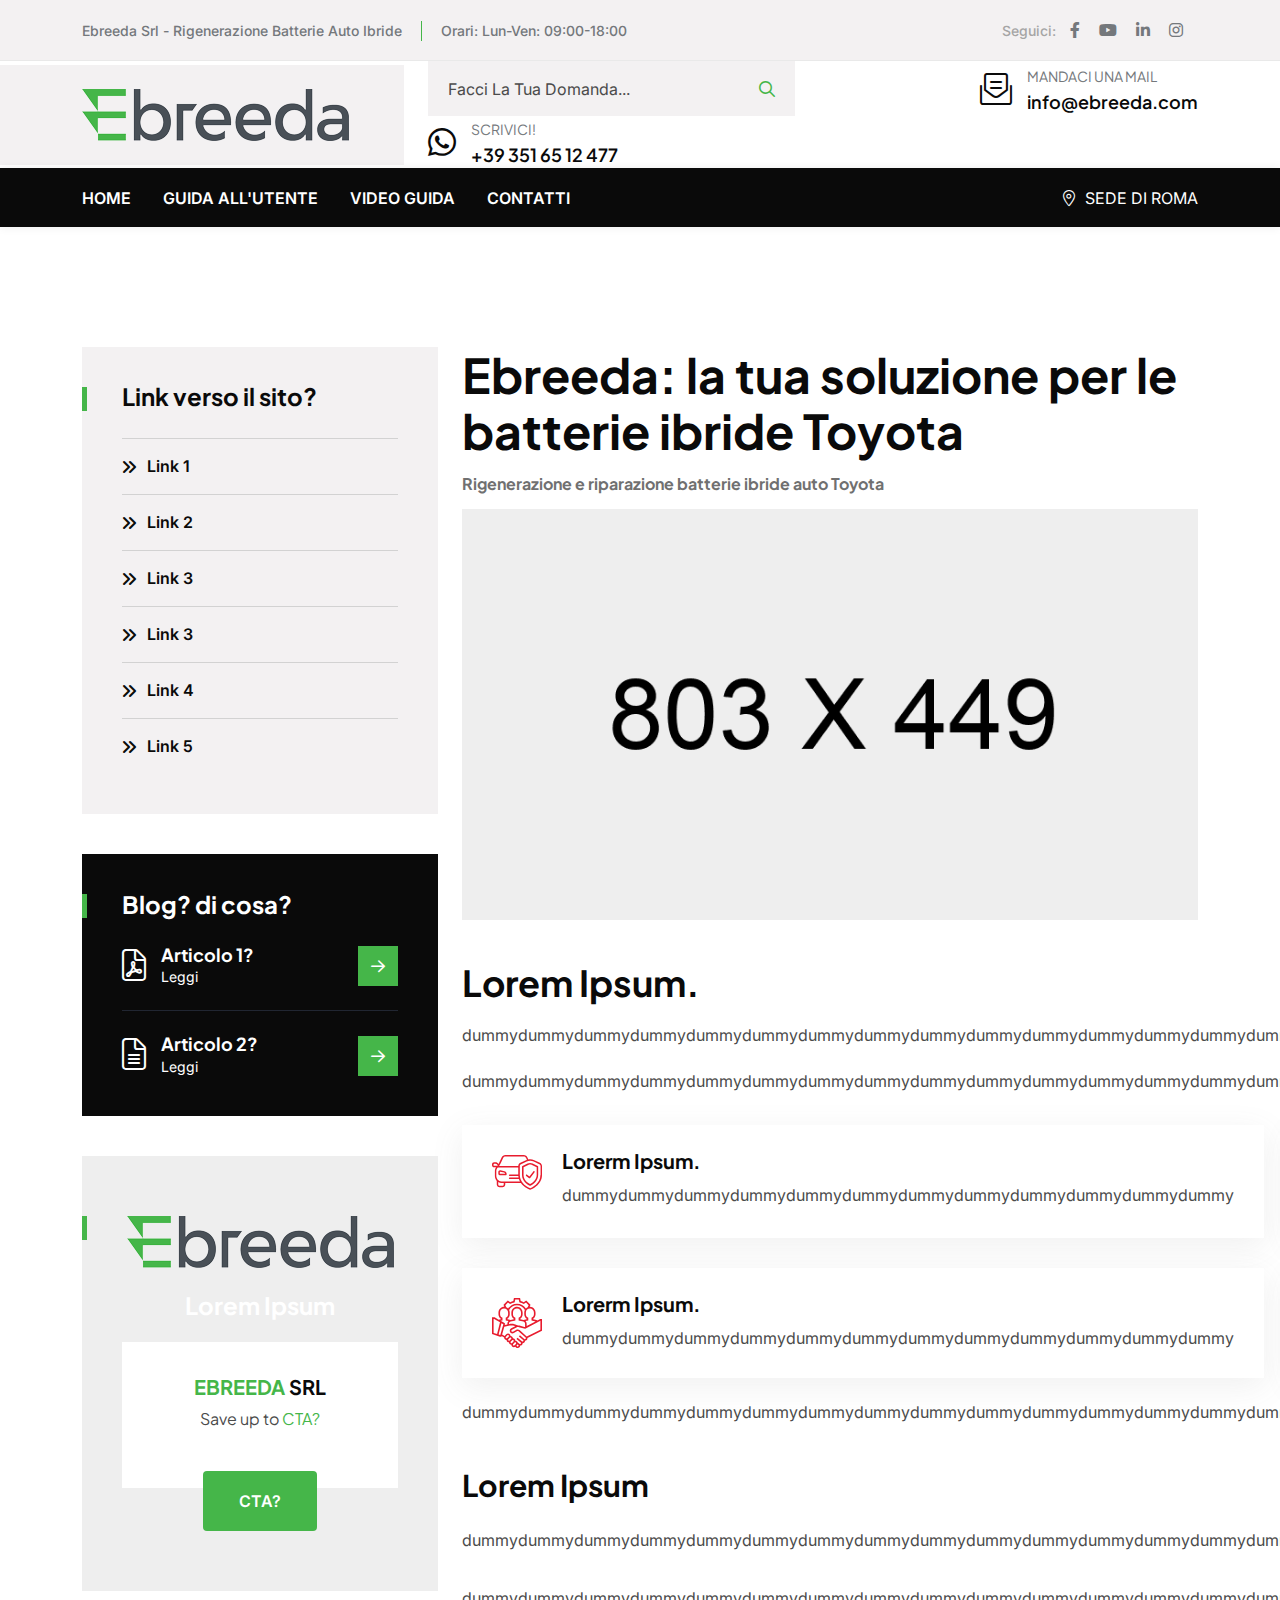
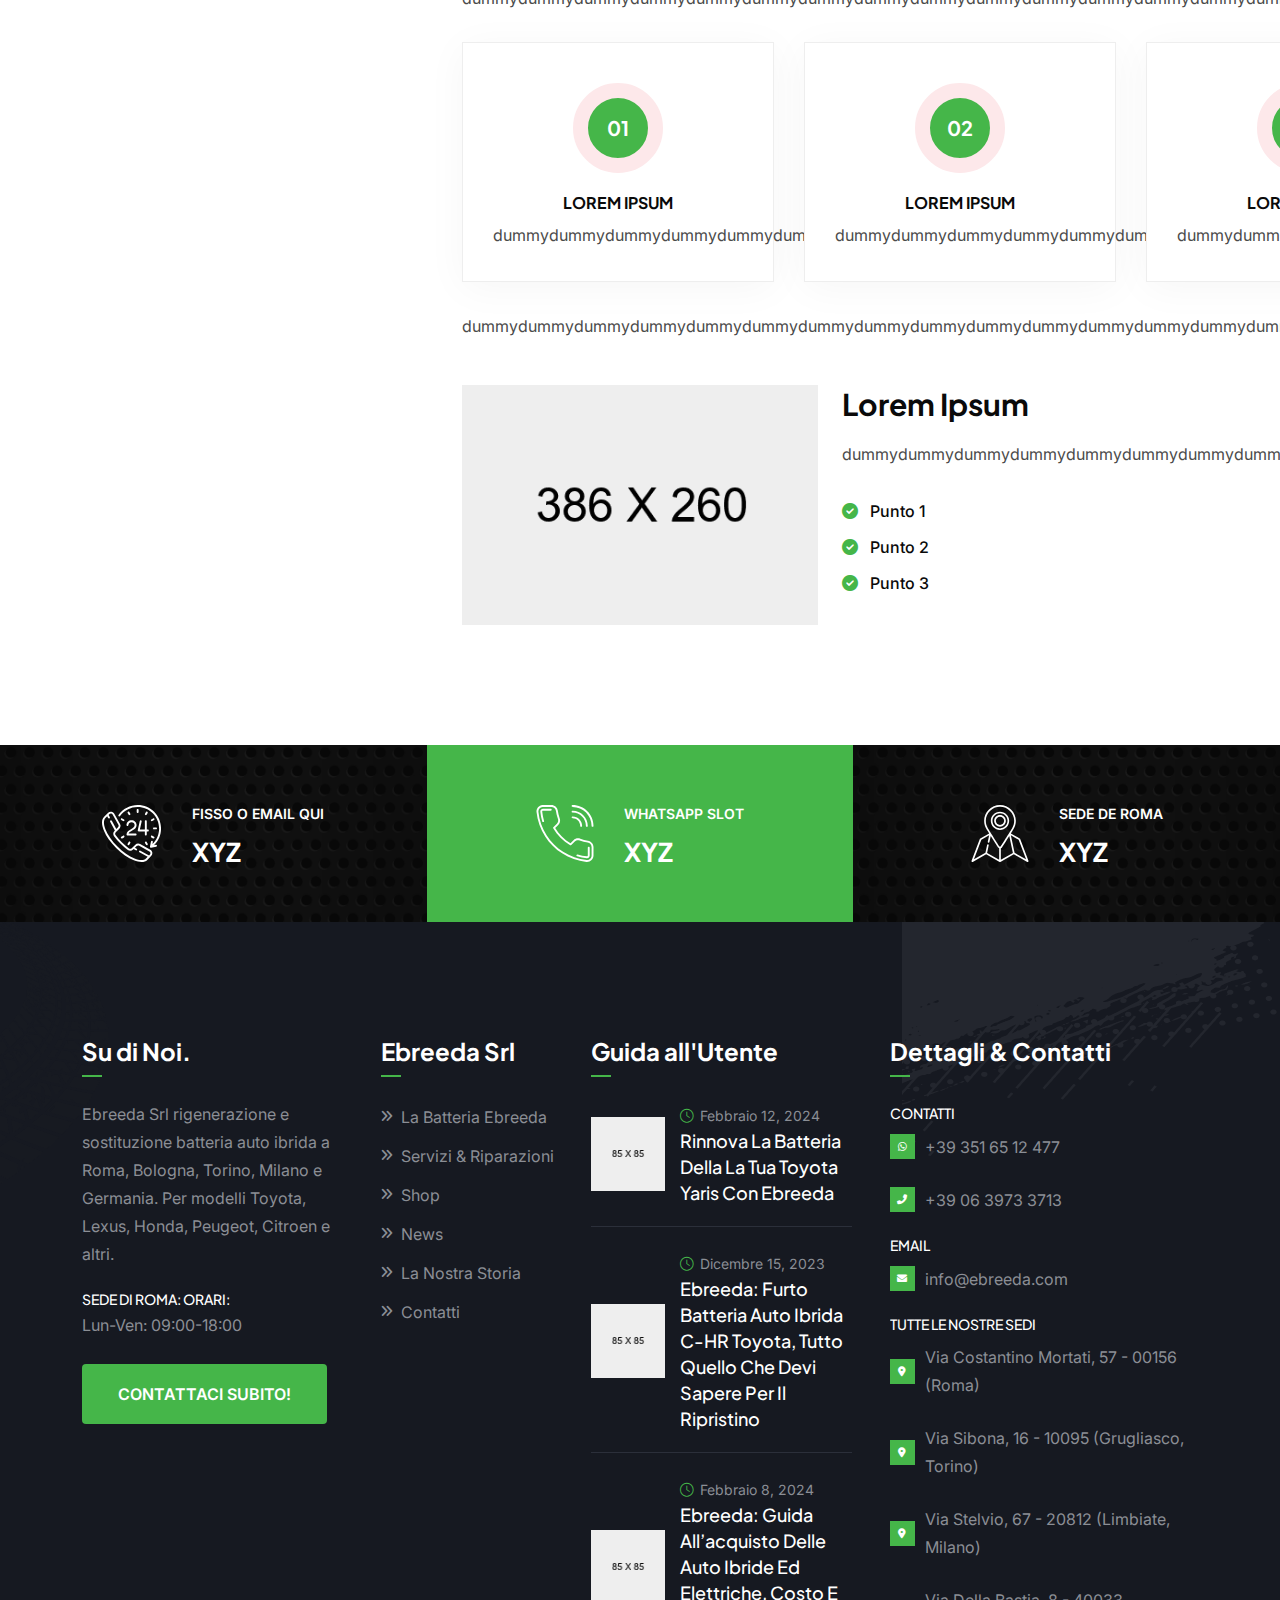
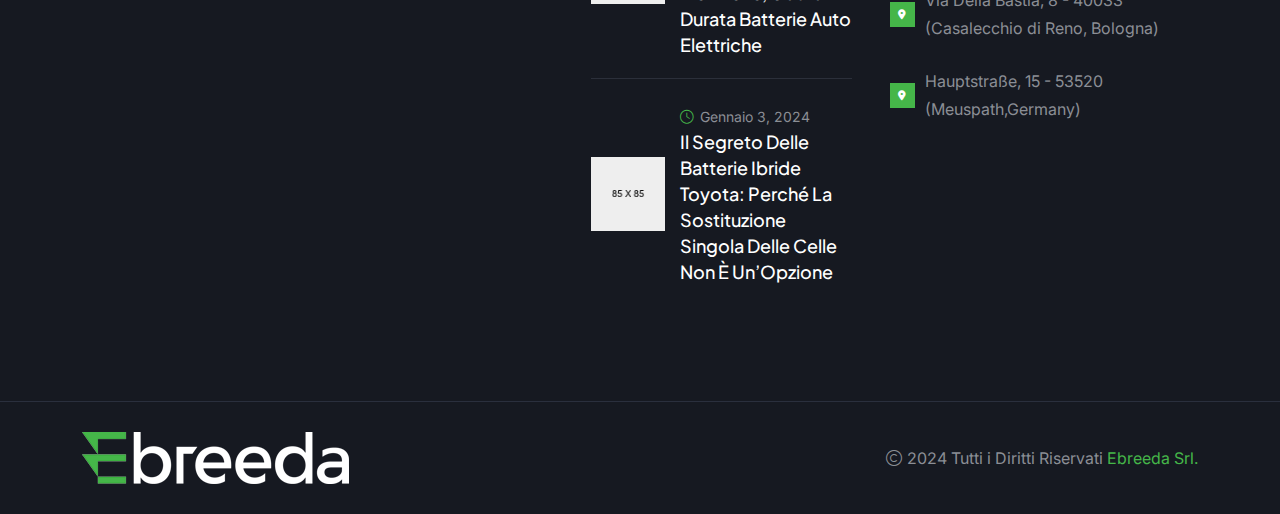
<file: index.html>
<!doctype html>
<html dir="ltr" class="no-js" lang="zxx">

<head>
    <meta charset="utf-8">
    <meta http-equiv="x-ua-compatible" content="ie=edge">
    <title>Ebreeda Srl - Rigenerazione Batterie Auto Ibride</title>
    <meta name="author" content="Angfuzsoft">
    <meta name="description" content="Ebreeda Srl - Rigenerazione Batterie Auto Ibride Roma">
    <meta name="keywords" content="Ebreeda Srl - Rigenerazione Batterie Auto Ibride">
    <meta name="robots" content="INDEX,FOLLOW">

    <!-- Mobile Specific Metas -->
    <meta name="viewport" content="width=device-width, initial-scale=1, shrink-to-fit=no">

    <!-- Favicons - Place favicon.ico in the root directory -->
    <link rel="apple-touch-icon" sizes="57x57" href="assets/img/favicons/apple-icon-57x57.png">
    <link rel="apple-touch-icon" sizes="60x60" href="assets/img/favicons/apple-icon-60x60.png">
    <link rel="apple-touch-icon" sizes="72x72" href="assets/img/favicons/apple-icon-72x72.png">
    <link rel="apple-touch-icon" sizes="76x76" href="assets/img/favicons/apple-icon-76x76.png">
    <link rel="apple-touch-icon" sizes="114x114" href="assets/img/favicons/apple-icon-114x114.png">
    <link rel="apple-touch-icon" sizes="120x120" href="assets/img/favicons/apple-icon-120x120.png">
    <link rel="apple-touch-icon" sizes="144x144" href="assets/img/favicons/apple-icon-144x144.png">
    <link rel="apple-touch-icon" sizes="152x152" href="assets/img/favicons/apple-icon-152x152.png">
    <link rel="apple-touch-icon" sizes="180x180" href="assets/img/favicons/apple-icon-180x180.png">
    <link rel="icon" type="image/png" sizes="192x192" href="assets/img/favicons/android-icon-192x192.png">
    <link rel="icon" type="image/png" sizes="32x32" href="assets/img/favicons/favicon-32x32.png">
    <link rel="icon" type="image/png" sizes="96x96" href="assets/img/favicons/favicon-96x96.png">
    <link rel="icon" type="image/png" sizes="16x16" href="assets/img/favicons/favicon-16x16.png">
    <link rel="manifest" href="assets/img/favicons/manifest.json">
    <meta name="msapplication-TileColor" content="#ffffff">
    <meta name="msapplication-TileImage" content="assets/img/favicons/ebreeda-icon-144x144.png">
    <meta name="theme-color" content="#ffffff">

    <!--==============================
	  Google Fonts
	============================== -->
    <link rel="preconnect" href="https://fonts.googleapis.com">
    <link rel="preconnect" href="https://fonts.gstatic.com" crossorigin>
    <link href="https://fonts.googleapis.com/css2?family=Inter:wght@300;400;500;600;700;800;900&family=Plus+Jakarta+Sans:wght@300;400;500;600;700;800&display=swap" rel="stylesheet">

    <!--==============================
	    All CSS File
	============================== -->
    <!-- Bootstrap -->
    <link rel="stylesheet" href="assets/css/bootstrap.min.css">
    <!-- Fontawesome Icon -->
    <link rel="stylesheet" href="assets/css/fontawesome.min.css">
    <!-- Magnific Popup -->
    <link rel="stylesheet" href="assets/css/magnific-popup.min.css">
    <!-- Slick Slider -->
    <link rel="stylesheet" href="assets/css/slick.min.css">
    <!-- odometer -->
    <link rel="stylesheet" href="assets/css/odometer-theme-default.css">
    <!-- Theme Custom CSS -->
    <link rel="stylesheet" href="assets/css/style.css">

</head>

<body>


    <!--[if lte IE 9]>
    	<p class="browserupgrade">You are using an <strong>outdated</strong> browser. Please <a href="https://browsehappy.com/">upgrade your browser</a> to improve your experience and security.</p>
  <![endif]-->



    <!--********************************
   		Code Start From Here 
	******************************** -->



    <!--==============================
     Preloader
  ==============================-->
    <div class="preloader ">
        <button class="th-btn style2 preloaderCls">Cancel Preloader </button>
        <div class="preloader-inner">
            <div class="loader">
                <div class="line"></div>
                <div class="line"></div>
                <div class="line"></div>
                <div class="line"></div>
                <div class="line"></div>
                <div class="line"></div>
                <div class="subline"></div>
                <div class="subline"></div>
                <div class="subline"></div>
                <div class="subline"></div>
                <div class="subline"></div>
                <div class="loader-circle-1">
                    <div class="loader-circle-2"></div>
                </div>
                <div class="needle"></div>
                <div class="loading">Loading</div>
            </div>
        </div>
    </div>
    <!--==============================
    Sidemenu
============================== -->
    <div class="sidemenu-wrapper d-none d-lg-block ">
        <div class="sidemenu-content">
            <button class="closeButton sideMenuCls"><i class="far fa-times"></i></button>
            <div class="widget woocommerce widget_shopping_cart">
                <h3 class="widget_title">Shopping cart</h3>
                <div class="widget_shopping_cart_content">
                    <ul class="woocommerce-mini-cart cart_list product_list_widget ">
                        <li class="woocommerce-mini-cart-item mini_cart_item">
                            <a href="#" class="remove remove_from_cart_button"><i class="far fa-times"></i></a>
                            <a href="#"><img src="assets/img/product/product_thumb_1_1.jpg" alt="Cart Image">Suspension-Coil</a>
                            <span class="quantity">1 ×
                                <span class="woocommerce-Price-amount amount">
                                    <span class="woocommerce-Price-currencySymbol">$</span>94</span>,
                            </span>
                        </li>
                        <li class="woocommerce-mini-cart-item mini_cart_item">
                            <a href="#" class="remove remove_from_cart_button"><i class="far fa-times"></i></a>
                            <a href="#"><img src="assets/img/product/product_thumb_1_2.jpg" alt="Cart Image">absorbers Brake</a>
                            <span class="quantity">1 ×
                                <span class="woocommerce-Price-amount amount">
                                    <span class="woocommerce-Price-currencySymbol">$</span>89</span>
                            </span>
                        </li>
                        <li class="woocommerce-mini-cart-item mini_cart_item">
                            <a href="#" class="remove remove_from_cart_button"><i class="far fa-times"></i></a>
                            <a href="#"><img src="assets/img/product/product_thumb_1_3.jpg" alt="Cart Image">Motorcycle-Shock</a>
                            <span class="quantity">1 ×
                                <span class="woocommerce-Price-amount amount">
                                    <span class="woocommerce-Price-currencySymbol">$</span>75</span>
                            </span>
                        </li>
                        <li class="woocommerce-mini-cart-item mini_cart_item">
                            <a href="#" class="remove remove_from_cart_button"><i class="far fa-times"></i></a>
                            <a href="#"><img src="assets/img/product/product_thumb_1_4.jpg" alt="Cart Image">Body Spring</a>
                            <span class="quantity">1 ×
                                <span class="woocommerce-Price-amount amount">
                                    <span class="woocommerce-Price-currencySymbol">$</span>72</span>
                            </span>
                        </li>
                        <li class="woocommerce-mini-cart-item mini_cart_item">
                            <a href="#" class="remove remove_from_cart_button"><i class="far fa-times"></i></a>
                            <a href="#"><img src="assets/img/product/product_thumb_1_5.jpg" alt="Cart Image">Body Spring</a>
                            <span class="quantity">1 ×
                                <span class="woocommerce-Price-amount amount">
                                    <span class="woocommerce-Price-currencySymbol">$</span>81</span>
                            </span>
                        </li>
                    </ul>
                    <p class="woocommerce-mini-cart__total total">
                        <strong>Subtotal:</strong>
                        <span class="woocommerce-Price-amount amount">
                            <span class="woocommerce-Price-currencySymbol">$</span>43</span>
                    </p>
                    <p class="woocommerce-mini-cart__buttons buttons">
                        <a href="cart.html" class="th-btn wc-forward">View cart</a>
                        <a href="checkout.html" class="th-btn checkout wc-forward">Checkout</a>
                    </p>
                </div>
            </div>
        </div>
    </div>
    <div class="popup-search-box d-none d-lg-block">
        <button class="searchClose"><i class="fal fa-times"></i></button>
        <form action="#">
            <input type="text" placeholder="What are you looking for?">
            <button type="submit"><i class="fal fa-search"></i></button>
        </form>
    </div>
    <!--==============================
    Mobile Menu
  ============================== -->
    <div class="th-menu-wrapper">
        <div class="th-menu-area">
            <div class="mobile-logo">
                <a href="index.html"><img src="assets/img/logo_ebreeda_white.png" alt="Ebreeda"></a>
                <div class="close-menu">
                    <button class="th-menu-toggle"><i class="fal fa-times"></i></button>
                </div>
            </div>
            <div class="th-mobile-menu">
                <ul>
                    <li>
                        <a href="index.html">Home</a>
                    <!--
                        <ul class="sub-menu">
                            <li class="menu-item-has-children">
                                <a href="#">Multipage</a>
                                <ul class="sub-menu">
                                    <li><a href="index.html">Home One</a></li>
                                    <li><a href="index-2.html">Home Two</a></li>
                                    <li><a href="index-3.html">Home Three</a></li>
                                    <li><a href="index-4.html">Home Four</a></li>
                                    <li><a href="index-5.html">Home Five</a></li>
                                    <li><a href="index-6.html">Home Six</a></li>
                                    <li><a href="index-7.html">Home Seven</a></li>
                                </ul>
                            </li>
                            <li class="menu-item-has-children">
                                <a href="#">Onepage</a>
                                <ul class="sub-menu">
                                    <li><a href="index-onepage.html">Home One Onepage</a></li>
                                    <li><a href="index-2-onepage.html">Home Two Onepage</a></li>
                                    <li><a href="index-3-onepage.html">Home Three Onepage</a></li>
                                    <li><a href="index-4-onepage.html">Home Four Onepage</a></li>
                                    <li><a href="index-5-onepage.html">Home Five Onepage</a></li>
                                    <li><a href="index-6-onepage.html">Home Six Onepage</a></li>
                                    <li><a href="index-7-onepage.html">Home Seven Onepage</a></li>
                                </ul>
                            </li>
                            <li class="menu-item-has-children">
                                <a href="#">RTL</a>
                                <ul class="sub-menu">
                                    <li><a href="index-rtl.html">Home RTL One</a></li>
                                    <li><a href="index-rtl-2.html">Home RTL Two</a></li>
                                    <li><a href="index-rtl-3.html">Home RTL Three</a></li>
                                    <li><a href="index-rtl-4.html">Home RTL Four</a></li>
                                    <li><a href="index-rtl-5.html">Home RTL Five</a></li>
                                    <li><a href="index-rtl-6.html">Home RTL Six</a></li>
                                    <li><a href="index-rtl-7.html">Home RTL Seven</a></li>
                                    <li><a href="index-onepage-rtl.html">Home RTL One Onepage</a></li>
                                    <li><a href="index-2-onepage-rtl.html">Home RTL Two Onepage</a></li>
                                    <li><a href="index-3-onepage-rtl.html">Home RTL Three Onepage</a></li>
                                    <li><a href="index-4-onepage-rtl.html">Home RTL Four Onepage</a></li>
                                    <li><a href="index-5-onepage-rtl.html">Home RTL Five Onepage</a></li>
                                    <li><a href="index-6-onepage-rtl.html">Home RTL Six Onepage</a></li>
                                    <li><a href="index-7-onepage-rtl.html">Home RTL Seven Onepage</a></li>
                                </ul>
                            </li>
                        </ul>
                    -->
                    </li>
                    <li>
                        <a href="https://www.ebreeda.com/news/">Guida all'Utente</a>
                    <!--
                        <ul class="sub-menu">
                            <li><a href="service.html">Services Style 1</a></li>
                            <li><a href="service-2.html">Services Style 2</a></li>
                            <li><a href="service-details.html">Services Details Style 1</a></li>
                            <li><a href="service-details-2.html">Services Details Style 2</a></li>
                        </ul>
                    </li>
                    <li class="menu-item-has-children">
                        <a href="#">Portfolio </a>
                        <ul class="sub-menu">
                            <li><a href="portfolio.html">Portfolio Style 1</a></li>
                            <li><a href="portfolio-2.html">Portfolio Style 2</a></li>
                            <li><a href="portfolio-details.html">portfolio Details Style 1</a></li>
                            <li><a href="portfolio-details-2.html">portfolio Details Style 2</a></li>
                        </ul>
                    -->
                    </li>
                    <li>
                        <a href="https://www.youtube.com/channel/UCmP64frikZjfqzeODbnr8Fw">Video Guida</a>
                    <!--
                        <ul class="mega-menu">
                            <li><a href="shop.html">Pagelist 1</a>
                                <ul>
                                    <li><a href="index.html">Home One</a></li>
                                    <li><a href="index-2.html">Home Two</a></li>
                                    <li><a href="index-3.html">Home Three</a></li>
                                    <li><a href="index-4.html">Home Four</a></li>
                                    <li><a href="index-5.html">Home Five</a></li>
                                    <li><a href="index-6.html">Home Six</a></li>
                                    <li><a href="index-7.html">Home Seven</a></li>
                                    <li><a href="about.html">About Style 1</a></li>
                                </ul>
                            </li>
                            <li><a href="#">Pagelist 2</a>
                                <ul>
                                    <li><a href="about-2.html">About Style 2</a></li>
                                    <li><a href="team-details.html">Team Details Style 1</a></li>
                                    <li><a href="service.html">Services Style 1</a></li>
                                    <li><a href="service-2.html">Services Style 2</a></li>
                                    <li><a href="service-details.html">Services Details Style 1</a></li>
                                    <li><a href="service-details-2.html">Services Details Style 2</a></li>
                                    <li><a href="team.html">Team Style 1</a></li>
                                    <li><a href="team-2.html">Team Page 2</a></li>
                                </ul>
                            </li>
                            <li><a href="#">Pagelist 3</a>
                                <ul>
                                    <li><a href="shop.html">Shop Style 1</a></li>
                                    <li><a href="shop-2.html">Shop Style 2</a></li>
                                    <li><a href="shop-details.html">Shop Details Style 1</a></li>
                                    <li><a href="shop-details-2.html">Shop Details Style 2</a></li>
                                    <li><a href="cart.html">Cart Page</a></li>
                                    <li><a href="checkout.html">Checkout</a></li>
                                    <li><a href="wishlist.html">Wishlist</a></li>
                                </ul>
                            </li>
                            <li><a href="#">Pagelist 4</a>
                                <ul>
                                    <li><a href="team-details-2.html">Team Details Style 2</a></li>
                                    <li><a href="appointment.html">Appointment</a></li>
                                    <li><a href="price.html">Price</a></li>
                                    <li><a href="faq.html">FAQ Style 1</a></li>
                                    <li><a href="faq-2.html">FAQ Style 2</a></li>
                                    <li><a href="contact.html">Contact Style 1</a></li>
                                    <li><a href="contact-2.html">Contact Style 2</a></li>
                                    <li><a href="error.html">Error Style</a></li>
                                </ul>
                            </li>
                        </ul>
                    -->
                    </li>
                    <li>
                        <a href="https://www.ebreeda.com/contatti/">Contatti</a>
                    <!--
                        <ul class="sub-menu">
                            <li><a href="blog.html">News Style 1</a></li>
                            <li><a href="blog-2.html">News Style 2</a></li>
                            <li><a href="blog-details.html">News Details Style 1</a></li>
                            <li><a href="blog-details-2.html">News Details Style 2</a></li>
                        </ul>
                    -->
                    </li>
                    <!--
                    <li>
                        <a href="contact.html">Contact Us</a>

                    </li>
                    -->
                </ul>
            </div>
        </div>
    </div>
    <!--==============================
	Header Area
==============================-->
    <header class="th-header header-layout6">
        <div class="header-top">
            <div class="container">
                <div class="row justify-content-center justify-content-md-between align-items-center gy-2">
                    <div class="col-auto">
                        <div class="header-links">
                            <ul>
                                <li class="d-none d-lg-inline-block">Ebreeda Srl - Rigenerazione Batterie Auto Ibride</li>
                                <li>Orari: Lun-Ven: 09:00-18:00</li>
                            </ul>
                        </div>
                    </div>
                    <div class="col-auto">
                        <div class="header-social">
                            <span class="social-title">Seguici:</span>
                            <a href="https://www.facebook.com/EbreedaOfficial/"><i class="fab fa-facebook-f"></i></a>
                            <a href="https://www.youtube.com/channel/UCmP64frikZjfqzeODbnr8Fw"><i class="fab fa-youtube"></i></a>
                            <a href="https://it.linkedin.com/company/ebreeda-srl"><i class="fab fa-linkedin-in"></i></a>
                            <a href="https://www.instagram.com/ebreeda/"><i class="fab fa-instagram"></i></a>
                        </div>
                    </div>
                </div>
            </div>
        </div>
        <div class="menu-top">
            <div class="container">
                <div class="row align-items-center justify-content-between gx-25">
                    <div class="col-md-auto">
                        <div class="logo-style1">
                            <a href="index.html"><img src="assets/img/logo_ebreeda.png" alt="Ebreeda"></a>
                        </div>
                    </div>
                    <div class="col-sm">
                        <div class="row align-items-center justify-content-center justify-content-md-end justify-content-lg-between">
                            <div class="col-auto">
                                <div class="header-search">
                                    <div class="form-group">
                                        <input type="text" placeholder="Facci La Tua Domanda...">
                                        <button type="submit"><i class="far fa-search"></i></button>
                                    </div>
                                </div>
                            </div>
                            <div class="col-auto d-none d-xl-block">
                                <div class="header-info">
                                    <div class="header-info_icon">
                                        <i class="fal fa-envelope-open-text"></i>
                                    </div>
                                    <div class="media-body">
                                        <span class="header-info_label">Mandaci una Mail</span>
                                        <div class="header-info_link"><a href="mailto:info@ebreeda.com">info@ebreeda.com</a>
                                        </div>
                                    </div>
                                </div>
                            </div>
                            <div class="col-auto d-none d-lg-block">
                                <div class="header-info">
                                    <div class="header-info_icon">
                                        <i class="fab fa-whatsapp"></i>
                                    </div>
                                    <div class="media-body">
                                        <span class="header-info_label">Scrivici!</span>
                                        <div class="header-info_link"><a href="https://wa.me/393516512477">+39 351 65 12 477</a>
                                        </div>
                                    </div>
                                </div>
                            </div>
                        </div>
                    </div>
                </div>
            </div>
        </div>
        <!-- Main Menu Area -->
        <div class="sticky-wrapper">
            <div class="menu-area">
                <div class="container">
                    <div class="row justify-content-between align-items-center">
                        <div class="col-auto">
                            <nav class="main-menu menu-style1 d-none d-lg-block">
                                <ul>
                                    <li>
                                        <a href="index.html">Home</a>
                                    <!--
                                        <ul class="sub-menu">
                                            <li class="menu-item-has-children">
                                                <a href="#">Multipage</a>
                                                <ul class="sub-menu">
                                                    <li><a href="index.html">Home One</a></li>
                                                    <li><a href="index-2.html">Home Two</a></li>
                                                    <li><a href="index-3.html">Home Three</a></li>
                                                    <li><a href="index-4.html">Home Four</a></li>
                                                    <li><a href="index-5.html">Home Five</a></li>
                                                    <li><a href="index-6.html">Home Six</a></li>
                                                    <li><a href="index-7.html">Home Seven</a></li>
                                                </ul>
                                            </li>
                                            <li class="menu-item-has-children">
                                                <a href="#">Onepage</a>
                                                <ul class="sub-menu">
                                                    <li><a href="index-onepage.html">Home One Onepage</a></li>
                                                    <li><a href="index-2-onepage.html">Home Two Onepage</a></li>
                                                    <li><a href="index-3-onepage.html">Home Three Onepage</a></li>
                                                    <li><a href="index-4-onepage.html">Home Four Onepage</a></li>
                                                    <li><a href="index-5-onepage.html">Home Five Onepage</a></li>
                                                    <li><a href="index-6-onepage.html">Home Six Onepage</a></li>
                                                    <li><a href="index-7-onepage.html">Home Seven Onepage</a></li>

                                                </ul>
                                            </li>
                                            <li class="menu-item-has-children">
                                                <a href="#">RTL</a>
                                                <ul class="sub-menu">
                                                    <li><a href="index-rtl.html">Home RTL One</a></li>
                                                    <li><a href="index-rtl-2.html">Home RTL Two</a></li>
                                                    <li><a href="index-rtl-3.html">Home RTL Three</a></li>
                                                    <li><a href="index-rtl-4.html">Home RTL Four</a></li>
                                                    <li><a href="index-rtl-5.html">Home RTL Five</a></li>
                                                    <li><a href="index-rtl-6.html">Home RTL Six</a></li>
                                                    <li><a href="index-rtl-7.html">Home RTL Seven</a></li>
                                                    <li><a href="index-onepage-rtl.html">Home RTL One Onepage</a></li>
                                                    <li><a href="index-2-onepage-rtl.html">Home RTL Two Onepage</a></li>
                                                    <li><a href="index-3-onepage-rtl.html">Home RTL Three Onepage</a></li>
                                                    <li><a href="index-4-onepage-rtl.html">Home RTL Four Onepage</a></li>
                                                    <li><a href="index-5-onepage-rtl.html">Home RTL Five Onepage</a></li>
                                                    <li><a href="index-6-onepage-rtl.html">Home RTL Six Onepage</a></li>
                                                    <li><a href="index-7-onepage-rtl.html">Home RTL Seven Onepage</a></li>
                                                </ul>
                                            </li>
                                        </ul>
                                    -->
                                    </li>
                                    <li><a href="#blog-sec">Guida all'Utente</a></li>
                                    <li><a href="#Portfolio-sec">Video Guida</a></li>
                                    <li><a href="#contact-sec">Contatti</a></li>

                                </ul>
                                <!-- 

<ul>
    <li class="menu-item-has-children">
        <a href="#hero">Home</a>
        <ul class="sub-menu">
            <li class="menu-item-has-children">
                <a href="#">Multipage</a>
                <ul class="sub-menu">
                    <li><a href="index.html">Home Wedding</a></li>
                    <li><a href="index-2.html">Wedding Announcement</a></li>
                    <li><a href="index-3.html">Wedding Planner</a></li>
                </ul>
            </li>
            <li class="menu-item-has-children">
                <a href="#">Onepage</a>
                <ul class="sub-menu">
                    <li><a href="index-onepage.html">Home Wedding</a></li>
                    <li><a href="index-2-onepage.html">Wedding Announcement</a></li>
                    <li><a href="index-3-onepage.html">Wedding Planner</a></li>
                </ul>
            </li>
        </ul>
    </li>
    <li><a href="#about-sec">About Us</a></li>
    <li><a href="#story-sec">Story</a></li>
    <li><a href="#service-sec">Services</a></li>
    <li><a href="#shop-sec">Shop</a></li>
	<li><a href="#blog-sec">Blog</a></li>
    <li><a href="#contact-sec">Contact Us</a></li>
</ul> -->
                            </nav>
                            <button class="th-menu-toggle d-inline-block d-lg-none"><i class="fal fa-bars"></i></button>
                        </div>
                        <div class="col-auto">
                            <a href="https://www.google.com/maps/dir//Ebreeda+S.r.l.,+Via+Costantino+Mortati,+57,+00156+Roma+RM/@41.9477366,12.5868427,17z/data=!4m17!1m7!3m6!1s0x132f65b3cd43fed5:0xf8dce152e2471eff!2sEbreeda+S.r.l.!8m2!3d41.9477366!4d12.5868427!16s%2Fg%2F11fqsbfk2w!4m8!1m0!1m5!1m1!1s0x132f65b3cd43fed5:0xf8dce152e2471eff!2m2!1d12.5868427!2d41.9477366!3e2?entry=ttu" class="header-link-btn"><i class="fal fa-map-marker-alt"></i>Sede di Roma
                                </a>
                        </div>
                    </div>
                </div>
            </div>
        </div>
    </header>
    <!--==============================
Hero Area
==============================-->
    <!--==============================
Service Area
==============================-->
<section class="space-top space-extra-bottom">
    <div class="container">
        <div class="row flex-row-reverse">
            <div class="col-lg-8">
                <!-- Added h1 Title -->
                <h1 class="main-title">Ebreeda: la tua soluzione per le batterie ibride Toyota</h1>
                <!-- Added h2 Subtitle -->
                <h2 class="main-subtitle">Rigenerazione e riparazione batterie ibride auto Toyota</h2>
                <div class="mb-40">
                    <img class="w-100" src="assets/img/update_1/service/service_details_1.jpg" alt="Service Image">
                </div>
                <h3 class="single-title">Lorem Ipsum.</h3>
                <div class="service-content">
                    <p calss="mb-30">[base64].</p>
                    <p class="mb-30">[base64].</p>
                    <div class="service-feature-wrap">
                        <div class="service-feature">
                            <div class="service-feature_icon">
                                <img src="assets/img/update_1/icon/service_feature_1_1.svg" alt="Icon">
                            </div>
                            <div class="service-feature_content">
                                <h4 class="service-feature_title">Lorerm Ipsum.</h4>
                                <p class="service-feature_text">dummydummydummydummydummydummydummydummydummydummydummydummy</p>
                            </div>

                        </div>
                        <div class="service-feature">
                            <div class="service-feature_icon">
                                <img src="assets/img/update_1/icon/service_feature_1_2.svg" alt="Icon">
                            </div>
                            <div class="service-feature_content">
                                <h4 class="service-feature_title">Lorerm Ipsum.</h4>
                                <p class="service-feature_text">dummydummydummydummydummydummydummydummydummydummydummydummy</p>
                            </div>

                        </div>
                        <div class="service-feature">
                            <div class="service-feature_icon">
                                <img src="assets/img/update_1/icon/service_feature_1_3.svg" alt="Icon">
                            </div>
                            <div class="service-feature_content">
                                <h4 class="service-feature_title">Lorerm Ipsum.</h4>
                                <p class="service-feature_text">dummydummydummydummydummydummydummydummydummydummydummydummy</p>
                            </div>

                        </div>
                        <div class="service-feature">
                            <div class="service-feature_icon">
                                <img src="assets/img/update_1/icon/service_feature_1_4.svg" alt="Icon">
                            </div>
                            <div class="service-feature_content">
                                <h4 class="service-feature_title">Lorerm Ipsum.</h4>
                                <p class="service-feature_text">dummydummydummydummydummydummydummydummydummydummydummydummy</p>
                            </div>

                        </div>
                    </div>
                    <p class="mt-20 mb-40">[base64].</p>
                    <h4 class="service-subtitle mb-20">Lorem Ipsum</h4>
                    <p class="mb-30">[base64].</p>
                    <p class="mb-30">[base64].</p>
                    <div class="services-process-wrapper">
                        <div class="services-process">
                            <div class="services-process_num">01</div>
                            <h5 class="services-process_title">Lorem Ipsum</h5>
                            <p class="services-process_text">dummydummydummydummydummydummydummydummydummy</p>
                        </div>
                        <div class="services-process">
                            <div class="services-process_num">02</div>
                            <h5 class="services-process_title">Lorem Ipsum</h5>
                            <p class="services-process_text">dummydummydummydummydummydummydummydummydummy</p>
                        </div>
                        <div class="services-process">
                            <div class="services-process_num">03</div>
                            <h5 class="services-process_title">Lorem Ipsum</h5>
                            <p class="services-process_text">dummydummydummydummydummydummydummydummydummy</p>
                        </div>
                    </div>
                    <p class="mt-30 mb-45">[base64].</p>
                    <div class="row gy-30 mb-30">
                        <div class="col-xl-6">
                            <div>
                                <img class="w-100" src="assets/img/update_1/service/service_inner_1.jpg" alt="Service Image">
                            </div>
                        </div>
                        <div class="col-xl-6">
                            <h4 class="h4">Lorem Ipsum</h4>
                            <p class="mb-30">dummydummydummydummydummydummydummydummydummydummydummydummydummydummydummydummydummydummydummydummydummy.</p>
                            <div class="checklist">
                                <ul>
                                    <li>Punto 1</li>
                                    <li>Punto 2</li>
                                    <li>Punto 3</li>
                                </ul>
                            </div>
                        </div>
                    </div>
                </div>
            </div>
            <div class="col-lg-4">
                <aside class="sidebar-area">
                    <div class="widget widget_categories  ">
                        <h3 class="widget_title">Link verso il sito?</h3>
                        <ul>
                            <li>
                                <a href="#">Link 1</a>

                            </li>
                            <li>
                                <a href="#">Link 2</a>

                            </li>
                            <li>
                                <a href="#">Link 3</a>

                            </li>
                            <li>
                                <a href="#">Link 3</a>

                            </li>
                            <li>
                                <a href="#">Link 4</a>

                            </li>
                            <li>
                                <a href="#">Link 5</a>

                            </li>
                        </ul>
                    </div>
                    <div class="widget widget_download style2  ">
                        <h4 class="widget_title">Blog? di cosa?</h4>
                        <div class="donwload-media-wrap">
                            <div class="download-media">
                                <div class="download-media_icon">
                                    <i class="fal fa-file-pdf"></i>
                                </div>
                                <div class="download-media_info">
                                    <h5 class="download-media_title">Articolo 1?</h5>
                                    <span class="download-media_text">Leggi</span>
                                </div>
                                <a href="#" class="download-media_btn"><i class="far fa-arrow-right"></i></a>
                            </div>
                            <div class="download-media">
                                <div class="download-media_icon">
                                    <i class="fal fa-file-lines"></i>
                                </div>
                                <div class="download-media_info">
                                    <h5 class="download-media_title">Articolo 2?</h5>
                                    <span class="download-media_text">Leggi</span>
                                </div>
                                <a href="#" class="download-media_btn"><i class="far fa-arrow-right"></i></a>
                            </div>
                        </div>
                    </div>
                    <div class="widget widget_offer style2  " data-bg-src="assets/img/update_1/bg/widget_bg_1.jpg">
                        <div class="offer-banner">
                            <div class="banner-logo">
                                <img src="assets/img/logo_ebreeda.png" alt="Ebreeda">
                            </div>
                            <h5 class="banner-title">Lorem Ipsum</h5>
                            <div class="offer">
                                <h6 class="offer-title"><span class="text-theme">Ebreeda</span> Srl</h6>
                                <p class="offer-text">Save up to <span class="text-theme">CTA?</span></p>
                            </div>
                            <a href="#" class="th-btn">CTA?</a>
                        </div>
                    </div>
                </aside>
            </div>
        </div>

    </div>
</section>

<!--

    <section class="th-hero-wrapper hero-6" id="hero">
        <div class="hero-slider-6 th-carousel" data-slide-show="1" data-md-slide-show="1" data-fade="true" data-arrows="true" data-xl-arrows="true">
            <div class="th-hero-slide">
                <div class="th-hero-bg" data-bg-src="assets/img/update_1/hero/hero_bg_1_1.jpg" data-overlay="title" data-opacity="5">
                    <img src="assets/img/update_1/bg/hero_overlay_1_1.png" alt="Hero Image">
                </div>
                <div class="container">
                    <div class="row align-items-center justify-content-center">
                        <div class="col-lg-9 col-md-10">
                            <div class="hero-style6">
                                <div class="hero-meta">
                                    <span data-ani="slideindown" data-ani-delay="0.1s">Car</span>
                                    <span data-ani="slideindown" data-ani-delay="0.2s">Repair</span>
                                    <span data-ani="slideindown" data-ani-delay="0.3s">Center</span>
                                </div>
                                <h1 class="hero-title" data-ani="slideinleft" data-ani-delay="0.4s">Best Affordable Car Repair </h1>
                                <h1 class="hero-title" data-ani="slideinleft" data-ani-delay="0.6s">
                                    Service Center</h1>
                                <div class="btn-group justify-content-lg-start justify-content-center">
                                    <a href="about.html" class="th-btn style2" data-ani="slideinup" data-ani-delay="0.5s">About
                                        Us</a>
                                    <a href="project.html" class="th-btn style4" data-ani="slideinup" data-ani-delay="0.6s">Latest
                                        Projects</a>
                                </div>
                            </div>
                        </div>
                        <div class="col-lg-3 text-center">
                            <div class="hero-video-1">
                                <a href="https://www.youtube.com/watch?v=-MbzmkxsApI" class="play-btn style4 popup-video">
                                    <i class="fa-sharp fa-solid fa-play"></i></a>
                            </div>
                        </div>
                    </div>
                </div>
            </div>
            <div class="th-hero-slide">
                <div class="th-hero-bg" data-bg-src="assets/img/update_1/hero/hero_bg_1_2.jpg" data-overlay="title" data-opacity="5">
                    <img src="assets/img/update_1/bg/hero_overlay_1_1.png" alt="Hero Image">
                </div>
                <div class="container">
                    <div class="row align-items-center justify-content-center">
                        <div class="col-lg-9 col-md-10">
                            <div class="hero-style6">
                                <div class="hero-meta">
                                    <span data-ani="slideindown" data-ani-delay="0.1s">Care</span>
                                    <span data-ani="slideindown" data-ani-delay="0.2s">Repair</span>
                                    <span data-ani="slideindown" data-ani-delay="0.3s">Center</span>
                                </div>
                                <h1 class="hero-title" data-ani="slideinleft" data-ani-delay="0.4s">Professional Car </h1>
                                <h1 class="hero-title" data-ani="slideinleft" data-ani-delay="0.6s">
                                    Service Provided</h1>
                                <div class="btn-group justify-content-lg-start justify-content-center">
                                    <a href="about.html" class="th-btn style2" data-ani="slideinup" data-ani-delay="0.5s">About
                                        Us</a>
                                    <a href="project.html" class="th-btn style4" data-ani="slideinup" data-ani-delay="0.6s">Latest
                                        Projects</a>
                                </div>
                            </div>
                        </div>
                        <div class="col-lg-3 text-center">
                            <div class="hero-video-1">
                                <a href="https://www.youtube.com/watch?v=-MbzmkxsApI" class="play-btn style4 popup-video">
                                    <i class="fa-sharp fa-solid fa-play"></i></a>
                            </div>
                        </div>
                    </div>
                </div>
            </div>
            <div class="th-hero-slide">
                <div class="th-hero-bg" data-bg-src="assets/img/update_1/hero/hero_bg_1_3.jpg" data-overlay="title" data-opacity="5">
                    <img src="assets/img/update_1/bg/hero_overlay_1_1.png" alt="Hero Image">
                </div>
                <div class="container">
                    <div class="row align-items-center justify-content-center">
                        <div class="col-lg-9 col-md-10">
                            <div class="hero-style6">
                                <div class="hero-meta">
                                    <span data-ani="slideindown" data-ani-delay="0.1s">Car</span>
                                    <span data-ani="slideindown" data-ani-delay="0.2s">Fixing</span>
                                    <span data-ani="slideindown" data-ani-delay="0.3s">Center</span>
                                </div>
                                <h1 class="hero-title" data-ani="slideinleft" data-ani-delay="0.4s">Fasted Service Within </h1>
                                <h1 class="hero-title" data-ani="slideinleft" data-ani-delay="0.6s">
                                    Short Time Care</h1>
                                <div class="btn-group justify-content-lg-start justify-content-center">
                                    <a href="about.html" class="th-btn style2" data-ani="slideinup" data-ani-delay="0.5s">About
                                        Us</a>
                                    <a href="project.html" class="th-btn style4" data-ani="slideinup" data-ani-delay="0.6s">Latest
                                        Projects</a>
                                </div>
                            </div>
                        </div>
                        <div class="col-lg-3 text-center">
                            <div class="hero-video-1">
                                <a href="https://www.youtube.com/watch?v=-MbzmkxsApI" class="play-btn style4 popup-video">
                                    <i class="fa-sharp fa-solid fa-play"></i></a>
                            </div>
                        </div>
                    </div>
                </div>
            </div>
        </div>
    </section>
-->
    <!--======== / Hero Section ========-->
    <!--==============================
Appointment Area  
==============================-->
<!--
    <section class="space bg-smoke position-relative overflow-hidden">
        <div class="container">
            <div class="row">
                <div class="col-xxl-7 col-lg-6">
                    <div class="appointment-img">
                        <img src="assets/img/update_1/normal/appointment_1.png" alt="Appointment">
                        <div class="th-experience" data-bg-src="assets/img/update_1/normal/year_bg_1.png">
                            <h3 class="experience-year"><span class="counter-number">22</span>+</h3>
                            <h4 class="experience-text">YEARS OF EXPERIENCED</h4>
                        </div>
                    </div>
                </div>
                <div class="col-xxl-5 col-lg-6">
                    <div class="title-area mb-50 text-md-start">
                        <span class="sub-title">Need Our Service</span>
                        <h2 class="sec-title">Make Appointment</h2>
                    </div>
                    <form action="mail.php" method="POST" class="appointment-form ajax-contact">
                        <div class="row gx-24">
                            <div class="form-group col-12">
                                <input type="text" class="form-control style2" name="name" id="name" placeholder="Enter Your Name">
                                <i class="fal fa-user"></i>
                            </div>
                            <div class="form-group col-md-6">
                                <input type="email" class="form-control style2" name="email" id="email" placeholder="Email Address">
                                <i class="fal fa-envelope"></i>
                            </div>
                            <div class="form-group col-md-6">
                                <select name="subject" id="subject" class="form-select nice-select">
                                    <option value="" disabled selected hidden>Select Subject</option>
                                    <option value="Electrical System">Electrical System</option>
                                    <option value="Auto Car Repair">Auto Car Repair</option>
                                    <option value="Engine Diagnostics">Engine Diagnostics</option>
                                    <option value="Car & Engine Clean">Car & Engine Clean</option>
                                </select>
                            </div>
                            <div class="form-group col-md-6">
                                <input type="text" class="date-pick form-control style2" name="date" id="date-pick" placeholder="Select Date">
                                <i class="far fa-calendar"></i>
                            </div>
                            <div class="form-group col-md-6">
                                <input type="text" class="time-pick form-control style2" name="time" id="time-pick" placeholder="Select Time">
                                <i class="fal fa-clock"></i>
                            </div>
                            <div class="form-group col-12">
                                <textarea name="message" id="message" cols="30" rows="3" class="form-control" placeholder="Message"></textarea>
                                <i class="fal fa-comment"></i>
                            </div>
                            <div class="form-btn col-12 mt-10">
                                <button class="th-btn">Get A Quote</button>
                            </div>
                        </div>
                        <p class="form-messages mb-0 mt-3"></p>
                    </form>
                </div>
            </div>

        </div>
        <div class="shape-mockup jump d-none d-lg-block" data-top="0%" data-right="0%"><img src="assets/img/update_1/shape/road_shape_1.png" alt="shape">
        </div>
    </section>
-->
    <!--==============================
Contact Info Area  
==============================-->
    <div class="overflow-hidden">
        <div class="row gx-0">
            <div class="col-xl-4">
                <div class="contact-media" data-bg-src="assets/img/update_1/bg/pattern_bg_1.png">
                    <div class="contact-media_icon">
                        <img src="assets/img/update_1/icon/contact_1_1.svg" alt="icon">
                    </div>
                    <div class="contact-media_content">
                        <span class="contact-media_subtitle">FISSO o EMAIL QUI</span>
                        <h3 class="contact-media_title">XYZ</h3>
                    </div>
                </div>
            </div>
            <div class="col-xl-4">
                <div class="contact-media bg-theme">
                    <div class="contact-media_icon">
                        <img src="assets/img/update_1/icon/contact_1_2.svg" alt="icon">
                    </div>
                    <div class="contact-media_content">
                        <span class="contact-media_subtitle">WHATSAPP SLOT</span>
                        <h3 class="contact-media_title"><a href="#">XYZ</a></h3>
                    </div>
                </div>
            </div>
            <div class="col-xl-4">
                <div class="contact-media" data-bg-src="assets/img/update_1/bg/pattern_bg_1.png">
                    <div class="contact-media_icon">
                        <img src="assets/img/update_1/icon/contact_1_3.svg" alt="icon">
                    </div>
                    <div class="contact-media_content">
                        <span class="contact-media_subtitle">SEDE DE ROMA</span>
                        <h3 class="contact-media_title"><a target="_blank" href="#">XYZ</a></h3>
                    </div>
                </div>
            </div>
        </div>
    </div>


    <!--==============================
Service Area  
==============================-->
<!--
    <section class="bg-smoke space-top" id="service-sec">
        <div class="sec-area2" data-pos-for=".about-sec2" data-sec-pos="bottom-half">
            <div class="container">
                <div class="title-area text-center">
                    <span class="sub-title">Services We Provide<span class="double-line"></span></span>
                    <h2 class="sec-title">Our Service Area</h2>
                </div>
                <div class="row th-carousel" data-slide-show="3" data-md-slide-show="2" data-arrows="true">
                    <div class="col-md-6 col-lg-4">
                        <div class="service-box-two">
                            <div class="service-box-two_img">
                                <img src="assets/img/update_1/service/service_1_1.jpg" alt="service image">
                            </div>
                            <div class="service-box-two_icon">
                                <img src="assets/img/update_1/icon/service_1_1.svg" alt="icon">
                            </div>
                            <div class="service-box-two_content">
                                <span class="service-box-two_number">Service 01</span>
                                <h3 class="service-box-two_title"><a href="service-details.html">Electrical System</a></h3>
                                <p class="service-box-two_text">Drive plug opportunities viral ethical methods expedite</p>
                            </div>
                            <a href="service-details.html" class="service-box-two_btn">View Details <i class="fas fa-arrow-right"></i></a>
                        </div>
                    </div>
                    <div class="col-md-6 col-lg-4">
                        <div class="service-box-two">
                            <div class="service-box-two_img">
                                <img src="assets/img/update_1/service/service_1_2.jpg" alt="service image">
                            </div>
                            <div class="service-box-two_icon">
                                <img src="assets/img/update_1/icon/service_1_2.svg" alt="icon">
                            </div>
                            <div class="service-box-two_content">
                                <span class="service-box-two_number">Service 02</span>
                                <h3 class="service-box-two_title"><a href="service-details.html">Auto Car Repair</a></h3>
                                <p class="service-box-two_text">Drive plug opportunities viral ethical methods expedite</p>
                            </div>
                            <a href="service-details.html" class="service-box-two_btn">View Details <i class="fas fa-arrow-right"></i></a>
                        </div>
                    </div>
                    <div class="col-md-6 col-lg-4">
                        <div class="service-box-two">
                            <div class="service-box-two_img">
                                <img src="assets/img/update_1/service/service_1_3.jpg" alt="service image">
                            </div>
                            <div class="service-box-two_icon">
                                <img src="assets/img/update_1/icon/service_1_3.svg" alt="icon">
                            </div>
                            <div class="service-box-two_content">
                                <span class="service-box-two_number">Service 03</span>
                                <h3 class="service-box-two_title"><a href="service-details.html">Engine Diagnostics</a></h3>
                                <p class="service-box-two_text">Drive plug opportunities viral ethical methods expedite</p>
                            </div>
                            <a href="service-details.html" class="service-box-two_btn">View Details <i class="fas fa-arrow-right"></i></a>
                        </div>
                    </div>
                    <div class="col-md-6 col-lg-4">
                        <div class="service-box-two">
                            <div class="service-box-two_img">
                                <img src="assets/img/update_1/service/service_1_4.jpg" alt="service image">
                            </div>
                            <div class="service-box-two_icon">
                                <img src="assets/img/update_1/icon/service_1_4.svg" alt="icon">
                            </div>
                            <div class="service-box-two_content">
                                <span class="service-box-two_number">Service 04</span>
                                <h3 class="service-box-two_title"><a href="service-details.html">Car & Engine Clean</a></h3>
                                <p class="service-box-two_text">Drive plug opportunities viral ethical methods expedite</p>
                            </div>
                            <a href="service-details.html" class="service-box-two_btn">View Details <i class="fas fa-arrow-right"></i></a>
                        </div>
                    </div>
                </div>
            </div>
        </div>
    </section>
-->
    <!--==============================
About Area  
==============================-->
<!--
    <div class="about-sec2 space bg-title2" id="about-sec">
        <div class="container">
            <div class="row flex-row-reverse">
                <div class="col-xl-6">
                    <div class="mb-5 mb-xl-0">
                        <img class="w-100" src="assets/img/update_1/normal/about_1.jpg" alt="About">
                    </div>
                </div>
                <div class="col-xl-6 pe-3 pe-xl-5">
                    <div class="title-area mb-35 text-md-start">
                        <span class="sub-title">More Than 25+ Years Experience</span>
                        <h2 class="sec-title text-white">Make your car feel like a brand new one </h2>
                    </div>
                    <p class="text-md-start text-center text-light mt-n2 mb-35">Globally maintain high payoff collaboration and idea sharing after viral solution leading are edge mindshare rather than premier testing pursue professional customer service revolutinary services...</p>
                    <div class="feature-box-wrap mb-45">
                        <div class="feature-box">
                            <div class="feature-box_icon">
                                <img src="assets/img/update_1/icon/feature_1_1.svg" alt="icon">
                            </div>
                            <h3 class="feature-box_title">Provide Skills Services</h3>
                        </div>
                        <div class="feature-box">
                            <div class="feature-box_icon">
                                <img src="assets/img/update_1/icon/feature_1_2.svg" alt="icon">
                            </div>
                            <h3 class="feature-box_title">Urgent Support For Clients</h3>
                        </div>
                    </div>
                    <div class="text-md-start text-center">
                        <a href="about.html" class="th-btn style2">Get More Info</a>
                    </div>
                </div>
            </div>
        </div>
        <div class="shape-mockup d-none d-lg-block" data-bottom="4%" data-right="0%"><img src="assets/img/update_1/shape/tier_shape_1.png" alt="shape">
        </div>
    </div>

-->

    <!--==============================
Team Area  
==============================-->
<!--
    <section class="bg-white space overflow-hidden">
        <div class="container">
            <div class="title-area text-center">
                <span class="sub-title">Expert Technician<span class="double-line"></span></span>
                <h2 class="sec-title">Meet Our Experts</h2>
            </div>
            <div class="row slider-shadow th-carousel" data-slide-show="3" data-md-slide-show="2" data-arrows="true">
                
                <div class="col-md-6 col-lg-4">
                    <div class="team-box">
                        <div class="team-img">
                            <img src="assets/img/update_1/team/team_1_1.jpg" alt="Team">
                            <div class="team-content">
                                <h3 class="team-title"><a href="team-details.html">Kevin Martin</a></h3>
                                <span class="team-desig">Engine Expert</span>
                            </div>
                        </div>
                        <div class="th-social" data-bg-src="assets/img/update_1/bg/pattern_bg_2.png">
                            <a target="_blank" href="https://twitter.com/"><i class="fab fa-twitter"></i></a>
                            <a target="_blank" href="https://instagram.com/"><i class="fab fa-instagram"></i></a>
                            <a target="_blank" href="https://facebook.com/"><i class="fab fa-facebook-f"></i></a>
                        </div>
                    </div>
                </div>
                
                <div class="col-md-6 col-lg-4">
                    <div class="team-box">
                        <div class="team-img">
                            <img src="assets/img/update_1/team/team_1_2.jpg" alt="Team">
                            <div class="team-content">
                                <h3 class="team-title"><a href="team-details.html">Michael Daniel</a></h3>
                                <span class="team-desig">Body Expert</span>
                            </div>
                        </div>
                        <div class="th-social" data-bg-src="assets/img/update_1/bg/pattern_bg_2.png">
                            <a target="_blank" href="https://twitter.com/"><i class="fab fa-twitter"></i></a>
                            <a target="_blank" href="https://instagram.com/"><i class="fab fa-instagram"></i></a>
                            <a target="_blank" href="https://facebook.com/"><i class="fab fa-facebook-f"></i></a>
                        </div>
                    </div>
                </div>
                
                <div class="col-md-6 col-lg-4">
                    <div class="team-box">
                        <div class="team-img">
                            <img src="assets/img/update_1/team/team_1_3.jpg" alt="Team">
                            <div class="team-content">
                                <h3 class="team-title"><a href="team-details.html">Aiden Samuel</a></h3>
                                <span class="team-desig">Engine Expert</span>
                            </div>
                        </div>
                        <div class="th-social" data-bg-src="assets/img/update_1/bg/pattern_bg_2.png">
                            <a target="_blank" href="https://twitter.com/"><i class="fab fa-twitter"></i></a>
                            <a target="_blank" href="https://instagram.com/"><i class="fab fa-instagram"></i></a>
                            <a target="_blank" href="https://facebook.com/"><i class="fab fa-facebook-f"></i></a>
                        </div>
                    </div>
                </div>
                
                <div class="col-md-6 col-lg-4">
                    <div class="team-box">
                        <div class="team-img">
                            <img src="assets/img/update_1/team/team_1_4.jpg" alt="Team">
                            <div class="team-content">
                                <h3 class="team-title"><a href="team-details.html">Joseph Carter</a></h3>
                                <span class="team-desig">Body Expert</span>
                            </div>
                        </div>
                        <div class="th-social" data-bg-src="assets/img/update_1/bg/pattern_bg_2.png">
                            <a target="_blank" href="https://twitter.com/"><i class="fab fa-twitter"></i></a>
                            <a target="_blank" href="https://instagram.com/"><i class="fab fa-instagram"></i></a>
                            <a target="_blank" href="https://facebook.com/"><i class="fab fa-facebook-f"></i></a>
                        </div>
                    </div>
                </div>
                
                <div class="col-md-6 col-lg-4">
                    <div class="team-box">
                        <div class="team-img">
                            <img src="assets/img/update_1/team/team_1_5.jpg" alt="Team">
                            <div class="team-content">
                                <h3 class="team-title"><a href="team-details.html">Joseph Carter</a></h3>
                                <span class="team-desig">Engine Expert</span>
                            </div>
                        </div>
                        <div class="th-social" data-bg-src="assets/img/update_1/bg/pattern_bg_2.png">
                            <a target="_blank" href="https://twitter.com/"><i class="fab fa-twitter"></i></a>
                            <a target="_blank" href="https://instagram.com/"><i class="fab fa-instagram"></i></a>
                            <a target="_blank" href="https://facebook.com/"><i class="fab fa-facebook-f"></i></a>
                        </div>
                    </div>
                </div>
                
                <div class="col-md-6 col-lg-4">
                    <div class="team-box">
                        <div class="team-img">
                            <img src="assets/img/update_1/team/team_1_6.jpg" alt="Team">
                            <div class="team-content">
                                <h3 class="team-title"><a href="team-details.html">Andrew Adrian</a></h3>
                                <span class="team-desig">Body Expert</span>
                            </div>
                        </div>
                        <div class="th-social" data-bg-src="assets/img/update_1/bg/pattern_bg_2.png">
                            <a target="_blank" href="https://twitter.com/"><i class="fab fa-twitter"></i></a>
                            <a target="_blank" href="https://instagram.com/"><i class="fab fa-instagram"></i></a>
                            <a target="_blank" href="https://facebook.com/"><i class="fab fa-facebook-f"></i></a>
                        </div>
                    </div>
                </div>

            </div>
        </div>
    </section>

-->

    <!--==============================
Cta Area  
==============================-->
<!--
    <section class="space" data-overlay="title" data-opacity="7" data-bg-src="assets/img/update_1/bg/cta_bg_1.jpg">
        <div class="container">
            <div class="row align-items-center">
                <div class="col-xl-7 col-lg-6 mb-5 mb-lg-0">
                    <div class="title-area mb-0 text-lg-start">
                        <span class="sub-title">Get Our Service</span>
                        <h2 class="sec-title text-white">Get Premium Auto Car Service Feel Free To Contact Us.</h2>
                    </div>
                </div>
                <div class="col-xl-5 col-lg-6">
                    <div class="cta-group justify-content-lg-end justify-content-center">
                        <a href="service.html" class="th-btn style2">Get Our Service</a>
                        <a href="contact.html" class="th-btn style4">Contact Us</a>
                    </div>
                </div>
            </div>
        </div>
    </section>
-->
    <!--==============================
Feature Area  
==============================-->
<!--
    <section class="feature-area3 space-top">
        <div class="container " data-pos-for=".testi-sec3" data-sec-pos="bottom-half">
            <div class="row gx-60">
                <div class="col-xl-6 mb-5 mb-xl-0">
                    <div class="th-video2">
                        <img src="assets/img/update_1/normal/video_1.jpg" alt="video">
                        <a href="https://www.youtube.com/watch?v=_sI_Ps7JSEk" class="video-btn popup-video"><i class="fas fa-play"></i></a>
                    </div>
                </div>
                <div class="col-xl-6">
                    <div class="title-area mb-50 text-xl-start">
                        <span class="sub-title">Core Features</span>
                        <h2 class="sec-title">Why Choose Us</h2>
                    </div>
                    <div class="feature-block-wrap style3">
                        <div class="feature-block" data-bg-src="assets/img/update_1/bg/pattern_bg_4.png">
                            <div class="feature-block_icon">
                                <img src="assets/img/update_1/icon/feature_2_1.svg" alt="Icon">
                            </div>
                            <h3 class="feature-block_title">Expert Teams</h3>
                        </div>
                        <div class="feature-block" data-bg-src="assets/img/update_1/bg/pattern_bg_4.png">
                            <div class="feature-block_icon">
                                <img src="assets/img/update_1/icon/feature_2_2.svg" alt="Icon">
                            </div>
                            <h3 class="feature-block_title">Timely Delivery</h3>
                        </div>
                        <div class="feature-block" data-bg-src="assets/img/update_1/bg/pattern_bg_4.png">
                            <div class="feature-block_icon">
                                <img src="assets/img/update_1/icon/feature_2_3.svg" alt="Icon">
                            </div>
                            <h3 class="feature-block_title">24/7 Support</h3>
                        </div>
                        <div class="feature-block" data-bg-src="assets/img/update_1/bg/pattern_bg_4.png">
                            <div class="feature-block_icon">
                                <img src="assets/img/update_1/icon/feature_2_4.svg" alt="Icon">
                            </div>
                            <h3 class="feature-block_title">Best Equipment</h3>
                        </div>
                        <div class="feature-block" data-bg-src="assets/img/update_1/bg/pattern_bg_4.png">
                            <div class="feature-block_icon">
                                <img src="assets/img/update_1/icon/feature_2_5.svg" alt="Icon">
                            </div>
                            <h3 class="feature-block_title">100% Guranty</h3>
                        </div>
                        <div class="feature-block" data-bg-src="assets/img/update_1/bg/pattern_bg_4.png">
                            <div class="feature-block_icon">
                                <img src="assets/img/update_1/icon/feature_2_6.svg" alt="Icon">
                            </div>
                            <h3 class="feature-block_title">Timely Delivery</h3>
                        </div>
                    </div>
                </div>
            </div>
        </div>
    </section>
-->
    <!--==============================
Testimonial Area  
==============================-->
<!--
    <section class="testi-sec3 position-relative overflow-hidden bg-smoke space-top">
        <div class="container">
            <div class="title-area text-center">
                <span class="sub-title">Our Happy Customers<span class="double-line"></span></span>
                <h2 class="sec-title">What Customer Says</h2>
            </div>
            <div class="row th-carousel" data-slide-show="3" data-md-slide-show="2" data-arrows="true">
                <div class="col-md-6 col-lg-4">
                    <div class="testi-box-two">
                        <div class="testi-box-two_img">
                            <img src="assets/img/update_1/testimonial/testi_1_1.jpg" alt="Avater">
                            <div class="testi-box-two_icon">
                                <i class="fas fa-quote-right"></i>
                            </div>
                        </div>
                        <p class="testi-box-two_text">“Intrinsicly pontifice pandemic ships growth strategies and partner
                            lives
                            multidi sciplinar business supply strategic holistic scale via focused convergence provide
                            access to mission Ritical customer service”</p>
                        <div class="testi-box-two_info">
                            <h3 class="testi-box-two_name">Ricardo S. Yosef</h3>
                            <span class="testi-box-two_desig">CEO & Founder</span>
                        </div>
                    </div>
                </div>
                <div class="col-md-6 col-lg-4">
                    <div class="testi-box-two">
                        <div class="testi-box-two_img">
                            <img src="assets/img/update_1/testimonial/testi_1_2.jpg" alt="Avater">
                            <div class="testi-box-two_icon">
                                <i class="fas fa-quote-right"></i>
                            </div>
                        </div>
                        <p class="testi-box-two_text">“Intrinsicly pontifice pandemic ships growth strategies and partner
                            lives
                            multidi sciplinar business supply strategic holistic scale via focused convergence provide
                            access to mission Ritical customer service”</p>
                        <div class="testi-box-two_info">
                            <h3 class="testi-box-two_name">Santino J. Pedro</h3>
                            <span class="testi-box-two_desig">Managing Director</span>
                        </div>
                    </div>
                </div>
                <div class="col-md-6 col-lg-4">
                    <div class="testi-box-two">
                        <div class="testi-box-two_img">
                            <img src="assets/img/update_1/testimonial/testi_1_3.jpg" alt="Avater">
                            <div class="testi-box-two_icon">
                                <i class="fas fa-quote-right"></i>
                            </div>
                        </div>
                        <p class="testi-box-two_text">“Intrinsicly pontifice pandemic ships growth strategies and partner
                            lives
                            multidi sciplinar business supply strategic holistic scale via focused convergence provide
                            access to mission Ritical customer service”</p>
                        <div class="testi-box-two_info">
                            <h3 class="testi-box-two_name">Marcos K. Manuel </h3>
                            <span class="testi-box-two_desig">CEO & Founder</span>
                        </div>
                    </div>
                </div>
                <div class="col-md-6 col-lg-4">
                    <div class="testi-box-two">
                        <div class="testi-box-two_img">
                            <img src="assets/img/update_1/testimonial/testi_1_4.jpg" alt="Avater">
                            <div class="testi-box-two_icon">
                                <i class="fas fa-quote-right"></i>
                            </div>
                        </div>
                        <p class="testi-box-two_text">“Intrinsicly pontifice pandemic ships growth strategies and partner
                            lives
                            multidi sciplinar business supply strategic holistic scale via focused convergence provide
                            access to mission Ritical customer service”</p>
                        <div class="testi-box-two_info">
                            <h3 class="testi-box-two_name">David J. Marlo</h3>
                            <span class="testi-box-two_desig">Project Manager</span>
                        </div>
                    </div>
                </div>
            </div>
        </div>
        <div class="cta-1 space" data-overlay="title" data-opacity="7" data-bg-src="assets/img/update_1/bg/cta_bg_1.jpg">
        </div>
        <div class="shape-mockup jump d-none d-lg-block" data-top="0%" data-right="0%"><img src="assets/img/update_1/shape/road_shape_1.png" alt="shape">
        </div>
    </section>
-->
    <!--==============================
Product Area  
==============================-->
<!--
    <section class="space overflow-hidden" id="Portfolio-sec">
        <div class="container">
            <div class="title-area text-center">
                <span class="sub-title">Popular Products<span class="double-line"></span></span>
                <h2 class="sec-title">Browse Our Products</h2>
            </div>
            <div class="row th-carousel" data-slide-show="4" data-lg-slide-show="3" data-md-slide-show="2" data-sm-slide-show="2" data-xs-slide-show="1" data-arrows="true">

                <div class="col-xl-3 col-lg-4 col-sm-6">
                    <div class="th-product product-grid">
                        <div class="product-img">
                            <img src="assets/img/product/product_1_1.jpg" alt="Product Image">
                            <div class="actions">
                                <a href="#QuickView" class="icon-btn popup-content"><i class="far fa-eye"></i></a>
                                <a href="cart.html" class="icon-btn"><i class="far fa-cart-plus"></i></a>
                                <a href="wishlist.html" class="icon-btn"><i class="far fa-heart"></i></a>
                            </div>
                        </div>
                        <div class="product-content">
                            <div class="star-rating" role="img" aria-label="Rated 5.00 out of 5">
                                <span>Rated <strong class="rating">5.00</strong> out of 5 based on <span class="rating">1</span> customer rating</span>
                            </div>
                            <h3 class="product-title"><a href="shop-details.html">Suspension-Coil</a></h3>
                            <span class="price">$37</span>
                        </div>
                    </div>
                </div>


                <div class="col-xl-3 col-lg-4 col-sm-6">
                    <div class="th-product product-grid">
                        <div class="product-img">
                            <img src="assets/img/product/product_1_2.jpg" alt="Product Image">
                            <div class="actions">
                                <a href="#QuickView" class="icon-btn popup-content"><i class="far fa-eye"></i></a>
                                <a href="cart.html" class="icon-btn"><i class="far fa-cart-plus"></i></a>
                                <a href="wishlist.html" class="icon-btn"><i class="far fa-heart"></i></a>
                            </div>
                        </div>
                        <div class="product-content">
                            <div class="star-rating" role="img" aria-label="Rated 5.00 out of 5">
                                <span>Rated <strong class="rating">5.00</strong> out of 5 based on <span class="rating">1</span> customer rating</span>
                            </div>
                            <h3 class="product-title"><a href="shop-details.html">absorbers Brake</a></h3>
                            <span class="price">$39</span>
                        </div>
                    </div>
                </div>


                <div class="col-xl-3 col-lg-4 col-sm-6">
                    <div class="th-product product-grid">
                        <div class="product-img">
                            <img src="assets/img/product/product_1_3.jpg" alt="Product Image">
                            <div class="actions">
                                <a href="#QuickView" class="icon-btn popup-content"><i class="far fa-eye"></i></a>
                                <a href="cart.html" class="icon-btn"><i class="far fa-cart-plus"></i></a>
                                <a href="wishlist.html" class="icon-btn"><i class="far fa-heart"></i></a>
                            </div>
                        </div>
                        <div class="product-content">
                            <div class="star-rating" role="img" aria-label="Rated 5.00 out of 5">
                                <span>Rated <strong class="rating">5.00</strong> out of 5 based on <span class="rating">1</span> customer rating</span>
                            </div>
                            <h3 class="product-title"><a href="shop-details.html">Motorcycle-Shock</a></h3>
                            <span class="price">$36</span>
                        </div>
                    </div>
                </div>


                <div class="col-xl-3 col-lg-4 col-sm-6">
                    <div class="th-product product-grid">
                        <div class="product-img">
                            <img src="assets/img/product/product_1_4.jpg" alt="Product Image">
                            <div class="actions">
                                <a href="#QuickView" class="icon-btn popup-content"><i class="far fa-eye"></i></a>
                                <a href="cart.html" class="icon-btn"><i class="far fa-cart-plus"></i></a>
                                <a href="wishlist.html" class="icon-btn"><i class="far fa-heart"></i></a>
                            </div>
                        </div>
                        <div class="product-content">
                            <div class="star-rating" role="img" aria-label="Rated 5.00 out of 5">
                                <span>Rated <strong class="rating">5.00</strong> out of 5 based on <span class="rating">1</span> customer rating</span>
                            </div>
                            <h3 class="product-title"><a href="shop-details.html">Body Spring</a></h3>
                            <span class="price">$38<del>$65</del></span>
                        </div>
                    </div>
                </div>


                <div class="col-xl-3 col-lg-4 col-sm-6">
                    <div class="th-product product-grid">
                        <div class="product-img">
                            <img src="assets/img/product/product_1_5.jpg" alt="Product Image">
                            <div class="actions">
                                <a href="#QuickView" class="icon-btn popup-content"><i class="far fa-eye"></i></a>
                                <a href="cart.html" class="icon-btn"><i class="far fa-cart-plus"></i></a>
                                <a href="wishlist.html" class="icon-btn"><i class="far fa-heart"></i></a>
                            </div>
                        </div>
                        <div class="product-content">
                            <div class="star-rating" role="img" aria-label="Rated 5.00 out of 5">
                                <span>Rated <strong class="rating">5.00</strong> out of 5 based on <span class="rating">1</span> customer rating</span>
                            </div>
                            <h3 class="product-title"><a href="shop-details.html">Car Crankshaft</a></h3>
                            <span class="price">$32</span>
                        </div>
                    </div>
                </div>


                <div class="col-xl-3 col-lg-4 col-sm-6">
                    <div class="th-product product-grid">
                        <div class="product-img">
                            <img src="assets/img/product/product_1_6.jpg" alt="Product Image">
                            <div class="actions">
                                <a href="#QuickView" class="icon-btn popup-content"><i class="far fa-eye"></i></a>
                                <a href="cart.html" class="icon-btn"><i class="far fa-cart-plus"></i></a>
                                <a href="wishlist.html" class="icon-btn"><i class="far fa-heart"></i></a>
                            </div>
                        </div>
                        <div class="product-content">
                            <div class="star-rating" role="img" aria-label="Rated 5.00 out of 5">
                                <span>Rated <strong class="rating">5.00</strong> out of 5 based on <span class="rating">1</span> customer rating</span>
                            </div>
                            <h3 class="product-title"><a href="shop-details.html">Crankshaft</a></h3>
                            <span class="price">$30</span>
                        </div>
                    </div>
                </div>


                <div class="col-xl-3 col-lg-4 col-sm-6">
                    <div class="th-product product-grid">
                        <div class="product-img">
                            <img src="assets/img/product/product_1_7.jpg" alt="Product Image">
                            <div class="actions">
                                <a href="#QuickView" class="icon-btn popup-content"><i class="far fa-eye"></i></a>
                                <a href="cart.html" class="icon-btn"><i class="far fa-cart-plus"></i></a>
                                <a href="wishlist.html" class="icon-btn"><i class="far fa-heart"></i></a>
                            </div>
                        </div>
                        <div class="product-content">
                            <div class="star-rating" role="img" aria-label="Rated 5.00 out of 5">
                                <span>Rated <strong class="rating">5.00</strong> out of 5 based on <span class="rating">1</span> customer rating</span>
                            </div>
                            <h3 class="product-title"><a href="shop-details.html">Diesel engine</a></h3>
                            <span class="price">$32</span>
                        </div>
                    </div>
                </div>


                <div class="col-xl-3 col-lg-4 col-sm-6">
                    <div class="th-product product-grid">
                        <div class="product-img">
                            <img src="assets/img/product/product_1_8.jpg" alt="Product Image">
                            <div class="actions">
                                <a href="#QuickView" class="icon-btn popup-content"><i class="far fa-eye"></i></a>
                                <a href="cart.html" class="icon-btn"><i class="far fa-cart-plus"></i></a>
                                <a href="wishlist.html" class="icon-btn"><i class="far fa-heart"></i></a>
                            </div>
                        </div>
                        <div class="product-content">
                            <div class="star-rating" role="img" aria-label="Rated 5.00 out of 5">
                                <span>Rated <strong class="rating">5.00</strong> out of 5 based on <span class="rating">1</span> customer rating</span>
                            </div>
                            <h3 class="product-title"><a href="shop-details.html">Injector General</a></h3>
                            <span class="price">$30</span>
                        </div>
                    </div>
                </div>


                <div class="col-xl-3 col-lg-4 col-sm-6">
                    <div class="th-product product-grid">
                        <div class="product-img">
                            <img src="assets/img/product/product_1_9.jpg" alt="Product Image">
                            <div class="actions">
                                <a href="#QuickView" class="icon-btn popup-content"><i class="far fa-eye"></i></a>
                                <a href="cart.html" class="icon-btn"><i class="far fa-cart-plus"></i></a>
                                <a href="wishlist.html" class="icon-btn"><i class="far fa-heart"></i></a>
                            </div>
                        </div>
                        <div class="product-content">
                            <div class="star-rating" role="img" aria-label="Rated 5.00 out of 5">
                                <span>Rated <strong class="rating">5.00</strong> out of 5 based on <span class="rating">1</span> customer rating</span>
                            </div>
                            <h3 class="product-title"><a href="shop-details.html">Electric Motor</a></h3>
                            <span class="price">$32</span>
                        </div>
                    </div>
                </div>

            </div>
        </div>
    </section>
-->
    <!--==============================
Counter Area  
==============================-->
<!--
    <section class="position-relative overflow-hidden bg-smoke space">
        <div class="container">
            <div class="row">
                <div class="col-lg-7 col-md-10">
                    <div class="title-area mb-60 text-md-start ">
                        <span class="sub-title">Company Statistics</span>
                        <h2 class="sec-title">Excellence Driven For Getting Unrivaled Results.</h2>
                    </div>
                </div>
            </div>
            <div class="row th-carousel" data-slide-show="4" data-lg-slide-show="3" data-md-slide-show="2" data-sm-slide-show="2" data-xs-slide-show="1" data-arrows="true">
                <div class="col-sm-6 col-lg-3">
                    <div class="counter-block" data-bg-src="assets/img/update_1/bg/pattern_bg_3.png">
                        <div class="counter-block_icon">
                            <img src="assets/img/update_1/icon/counter_1_1.svg" alt="icon">
                        </div>
                        <h3 class="counter-block_number"><span class="counter-number">3526</span>+</h3>
                        <p class="counter-block_text">Tons Of Customers</p>
                    </div>
                </div>
                <div class="col-sm-6 col-lg-3">
                    <div class="counter-block" data-bg-src="assets/img/update_1/bg/pattern_bg_3.png">
                        <div class="counter-block_icon">
                            <img src="assets/img/update_1/icon/counter_1_2.svg" alt="icon">
                        </div>
                        <h3 class="counter-block_number"><span class="counter-number">2360</span>+</h3>
                        <p class="counter-block_text">Modern Equipments</p>
                    </div>
                </div>
                <div class="col-sm-6 col-lg-3">
                    <div class="counter-block" data-bg-src="assets/img/update_1/bg/pattern_bg_3.png">
                        <div class="counter-block_icon">
                            <img src="assets/img/update_1/icon/counter_1_3.svg" alt="icon">
                        </div>
                        <h3 class="counter-block_number"><span class="counter-number">1546</span>+</h3>
                        <p class="counter-block_text">Expert Members</p>
                    </div>
                </div>
                <div class="col-sm-6 col-lg-3">
                    <div class="counter-block" data-bg-src="assets/img/update_1/bg/pattern_bg_3.png">
                        <div class="counter-block_icon">
                            <img src="assets/img/update_1/icon/counter_1_4.svg" alt="icon">
                        </div>
                        <h3 class="counter-block_number"><span class="counter-number">1823</span>+</h3>
                        <p class="counter-block_text">Tons Of Harvest</p>
                    </div>
                </div>
            </div>
        </div>
        <div class="shape-mockup shape2 jump d-none d-lg-block" data-top="0%" data-left="0%"><img src="assets/img/update_1/shape/road_shape_rtl_2.png" alt="shape">
        </div>
        <div class="shape-mockup movingX d-none d-lg-block" data-bottom="0%" data-right="0%"><img src="assets/img/update_1/shape/shape_1.png" alt="shape">
        </div>
        <div class="shape-mockup body-shape5 d-none d-xl-block" data-top="0%" data-right="0%"><img src="assets/img/update_1/shape/body_image_1.jpg" alt="shape">
        </div>
    </section>

-->

    <!--==============================
Bloge Area  
==============================-->
<!--
    <section class="space-top overflow-hidden" id="blog-sec">
        <div class="container">
            <div class="title-area text-center">
                <span class="sub-title">News & Updates<span class="double-line"></span></span>
                <h2 class="sec-title">Latest Blog Posts</h2>
            </div>
            <div class="blog-item-wrap">
                <div class="blog-item">
                    <div class="blog-img">
                        <img src="assets/img/update_1/blog/blog_1_1.jpg" alt="blog image">
                    </div>
                    <div class="blog-content">
                        <div class="blog-meta">
                            <a href="blog.html"><i class="fas fa-calendar-alt"></i>October 15, 2023</a>
                            <a href="blog.html"><i class="fas fa-tags"></i>Test Drive</a>
                        </div>
                        <h3 class="blog-title"><a href="blog-details.html">How to Make the Most of Your Test Drive</a></h3>
                        <a href="blog-details.html" class="link-btn">Read More<i class="fas fa-arrow-right"></i></a>
                    </div>
                </div>
                <div class="blog-item">
                    <div class="blog-img">
                        <img src="assets/img/update_1/blog/blog_1_2.jpg" alt="blog image">
                    </div>
                    <div class="blog-content">
                        <div class="blog-meta">
                            <a href="blog.html"><i class="fas fa-calendar-alt"></i>October 16, 2023</a>
                            <a href="blog.html"><i class="fas fa-tags"></i>Oil Change</a>
                        </div>
                        <h3 class="blog-title"><a href="blog-details.html">How to Jump Start Your Car Maintenance?</a></h3>
                        <p class='blog-text'>Centric aplications productize before front end vortals visualize.</p> <a href="blog-details.html" class="link-btn">Read More<i class="fas fa-arrow-right"></i></a>
                    </div>
                </div>
                <div class="blog-item">
                    <div class="blog-img">
                        <img src="assets/img/update_1/blog/blog_1_3.jpg" alt="blog image">
                    </div>
                    <div class="blog-content">
                        <div class="blog-meta">
                            <a href="blog.html"><i class="fas fa-calendar-alt"></i>October 17, 2023</a>
                            <a href="blog.html"><i class="fas fa-tags"></i>Car Drive</a>
                        </div>
                        <h3 class="blog-title"><a href="blog-details.html">How to Decorate Your Car for Halloween</a></h3>
                        <a href="blog-details.html" class="link-btn">Read More<i class="fas fa-arrow-right"></i></a>
                    </div>
                </div>
            </div>
        </div>
    </section>

-->

    <!--==============================
Service Area  
==============================-->
<!--
    <section class="space" id="contact-sec">
        <div class="container">
            <div class="nav tab-menu3" id="tab-menu3" role="tablist">
                <button class="th-btn active" id="nav-one-tab" data-bs-toggle="tab" data-bs-target="#nav-one" type="button" role="tab" aria-controls="nav-one" aria-selected="true">Sidney Branch</button>
                <button class="th-btn" id="nav-two-tab" data-bs-toggle="tab" data-bs-target="#nav-two" type="button" role="tab" aria-controls="nav-two" aria-selected="false">Berlin Branch</button>
                <button class="th-btn" id="nav-three-tab" data-bs-toggle="tab" data-bs-target="#nav-three" type="button" role="tab" aria-controls="nav-three" aria-selected="false">Georgia Branch</button>
            </div>
            <div class="tab-content">
                
                <div class="tab-pane fade show active" id="nav-one" role="tabpanel" aria-labelledby="nav-one-tab">
                    <div class="row gy-30 justify-content-center">
                        <div class="col-md-6 col-lg-4">
                            <div class="contact-box">
                                <div class="contact-box_img">
                                    <img src="assets/img/update_1/normal/contact_1_1.jpg" alt="service image">
                                </div>
                                <div class="contact-box_content">
                                    <div class="contact-box_icon"><i class="far fa-headset"></i></div>
                                    <div class="contact-box_info">
                                        <p class="contact-box_text">Call Us 24/7</p>
                                        <h5 class="contact-box_link"><a href="tel:+5842521453">+584 (25) 21453</a></h5>
                                    </div>
                                </div>
                            </div>
                        </div>
                        <div class="col-md-6 col-lg-4">
                            <div class="contact-box">
                                <div class="contact-box_img">
                                    <img src="assets/img/update_1/normal/contact_1_2.jpg" alt="service image">
                                </div>
                                <div class="contact-box_content">
                                    <div class="contact-box_icon"><i class="far fa-envelope-open-text"></i></div>
                                    <div class="contact-box_info">
                                        <p class="contact-box_text">MAke A Quote</p>
                                        <h5 class="contact-box_link"><a href="mailto:info@souler.com">info@souler.com</a></h5>
                                    </div>
                                </div>
                            </div>
                        </div>
                        <div class="col-md-6 col-lg-4">
                            <div class="contact-box">
                                <div class="contact-box_img">
                                    <img src="assets/img/update_1/normal/contact_1_3.jpg" alt="service image">
                                </div>
                                <div class="contact-box_content">
                                    <div class="contact-box_icon"><i class="far fa-map-location-dot"></i></div>
                                    <div class="contact-box_info">
                                        <p class="contact-box_text">Service Station</p>
                                        <h5 class="contact-box_link">25 Hilton Street, Aus.</h5>
                                    </div>
                                </div>
                            </div>
                        </div>
                    </div>
                </div>
                
                <div class="tab-pane fade" id="nav-two" role="tabpanel" aria-labelledby="nav-two-tab">
                    <div class="row gy-30 justify-content-center">
                        <div class="col-md-6 col-lg-4">
                            <div class="contact-box">
                                <div class="contact-box_img">
                                    <img src="assets/img/update_1/normal/contact_1_4.jpg" alt="service image">
                                </div>
                                <div class="contact-box_content">
                                    <div class="contact-box_icon"><i class="far fa-headset"></i></div>
                                    <div class="contact-box_info">
                                        <p class="contact-box_text">Call Us 24/7</p>
                                        <h5 class="contact-box_link"><a href="tel:+5842521453">+584 (25) 21453</a></h5>
                                    </div>
                                </div>
                            </div>
                        </div>
                        <div class="col-md-6 col-lg-4">
                            <div class="contact-box">
                                <div class="contact-box_img">
                                    <img src="assets/img/update_1/normal/contact_1_5.jpg" alt="service image">
                                </div>
                                <div class="contact-box_content">
                                    <div class="contact-box_icon"><i class="far fa-envelope-open-text"></i></div>
                                    <div class="contact-box_info">
                                        <p class="contact-box_text">MAke A Quote</p>
                                        <h5 class="contact-box_link"><a href="mailto:info@souler.com">info@souler.com</a></h5>
                                    </div>
                                </div>
                            </div>
                        </div>
                        <div class="col-md-6 col-lg-4">
                            <div class="contact-box">
                                <div class="contact-box_img">
                                    <img src="assets/img/update_1/normal/contact_1_6.jpg" alt="service image">
                                </div>
                                <div class="contact-box_content">
                                    <div class="contact-box_icon"><i class="far fa-map-location-dot"></i></div>
                                    <div class="contact-box_info">
                                        <p class="contact-box_text">Service Station</p>
                                        <h5 class="contact-box_link">25 Hilton Street, Aus.</h5>
                                    </div>
                                </div>
                            </div>
                        </div>
                    </div>
                </div>
                
                <div class="tab-pane fade" id="nav-three" role="tabpanel" aria-labelledby="nav-three-tab">
                    <div class="row gy-30 justify-content-center">
                        <div class="col-md-6 col-lg-4">
                            <div class="contact-box">
                                <div class="contact-box_img">
                                    <img src="assets/img/update_1/normal/contact_1_7.jpg" alt="service image">
                                </div>
                                <div class="contact-box_content">
                                    <div class="contact-box_icon"><i class="far fa-headset"></i></div>
                                    <div class="contact-box_info">
                                        <p class="contact-box_text">Call Us 24/7</p>
                                        <h5 class="contact-box_link"><a href="tel:+5842521453">+584 (25) 21453</a></h5>
                                    </div>
                                </div>
                            </div>
                        </div>
                        <div class="col-md-6 col-lg-4">
                            <div class="contact-box">
                                <div class="contact-box_img">
                                    <img src="assets/img/update_1/normal/contact_1_8.jpg" alt="service image">
                                </div>
                                <div class="contact-box_content">
                                    <div class="contact-box_icon"><i class="far fa-envelope-open-text"></i></div>
                                    <div class="contact-box_info">
                                        <p class="contact-box_text">MAke A Quote</p>
                                        <h5 class="contact-box_link"><a href="mailto:info@souler.com">info@souler.com</a></h5>
                                    </div>
                                </div>
                            </div>
                        </div>
                        <div class="col-md-6 col-lg-4">
                            <div class="contact-box">
                                <div class="contact-box_img">
                                    <img src="assets/img/update_1/normal/contact_1_9.jpg" alt="service image">
                                </div>
                                <div class="contact-box_content">
                                    <div class="contact-box_icon"><i class="far fa-map-location-dot"></i></div>
                                    <div class="contact-box_info">
                                        <p class="contact-box_text">Service Station</p>
                                        <h5 class="contact-box_link">25 Hilton Street, Aus.</h5>
                                    </div>
                                </div>
                            </div>
                        </div>
                    </div>
                </div>
            </div>

        </div>
    </section>
-->
    <!--==============================
Brand Area  
==============================-->
<!--
    <div class="space-extra bg-theme">
        <div class="container py-10">
            <div class="row th-carousel" id="brandSlide1" data-slide-show="4" data-lg-slide-show="3" data-md-slide-show="2" data-sm-slide-show="2" data-xs-slide-show="1">
                <div class="col-auto">
                    <div class="brand-box wow fadeInLeft">
                        <a href="">
                            <img class="original" src="assets/img/update_1/brand/brand_1_1.png" alt="Brand Logo">
                            <img class="gray" src="assets/img/update_1/brand/brand_1_1.png" alt="Brand Logo">
                        </a>
                    </div>
                </div>
                <div class="col-auto">
                    <div class="brand-box wow fadeInLeft">
                        <a href="">
                            <img class="original" src="assets/img/update_1/brand/brand_1_2.png" alt="Brand Logo">
                            <img class="gray" src="assets/img/update_1/brand/brand_1_2.png" alt="Brand Logo">
                        </a>
                    </div>
                </div>
                <div class="col-auto">
                    <div class="brand-box wow fadeInLeft">
                        <a href="">
                            <img class="original" src="assets/img/update_1/brand/brand_1_3.png" alt="Brand Logo">
                            <img class="gray" src="assets/img/update_1/brand/brand_1_3.png" alt="Brand Logo">
                        </a>
                    </div>
                </div>
                <div class="col-auto">
                    <div class="brand-box wow fadeInLeft">
                        <a href="">
                            <img class="original" src="assets/img/update_1/brand/brand_1_4.png" alt="Brand Logo">
                            <img class="gray" src="assets/img/update_1/brand/brand_1_4.png" alt="Brand Logo">
                        </a>
                    </div>
                </div>
                <div class="col-auto">
                    <div class="brand-box wow fadeInLeft">
                        <a href="">
                            <img class="original" src="assets/img/update_1/brand/brand_1_1.png" alt="Brand Logo">
                            <img class="gray" src="assets/img/update_1/brand/brand_1_1.png" alt="Brand Logo">
                        </a>
                    </div>
                </div>
            </div>
        </div>
    </div>
-->


    <!--==============================
	Footer Area
==============================-->
    <footer class="footer-wrapper footer-layout4 overflow-hidden">
        <div class="widget-area">
            <div class="container">
                <div class="row justify-content-between">
                    <div class="col-md-6 col-xl-3">
                        <div class="widget footer-widget">
                            <h3 class="widget_title">Su di Noi.</h3>
                            <div class="th-widget-about">
                                <p class="footer-text">Ebreeda Srl rigenerazione e sostituzione batteria auto ibrida a Roma, Bologna, Torino, Milano e Germania. Per modelli Toyota, Lexus, Honda, Peugeot, Citroen e altri.</p>
                                <h4 class="footer-info-title">Sede di Roma: Orari:</h4>
                                <p class="footer-text">Lun-Ven: 09:00-18:00</p>
                                <a href="https://wa.me/393516512477" class="th-btn style2">Contattaci Subito!</a>
                            </div>
                        </div>
                    </div>
                    <div class="col-md-6 col-xl-auto">
                        <div class="widget widget_nav_menu footer-widget">
                            <h3 class="widget_title">Ebreeda Srl</h3>
                            <div class="menu-all-pages-container">
                                <ul class="menu">
                                    <li><a href="https://www.ebreeda.com/la-batteria/">La Batteria Ebreeda</a></li>
                                    <li><a href="https://www.ebreeda.com/our-services/">Servizi & Riparazioni</a></li>
                                    <li><a href="https://www.ebreeda.it">Shop</a></li>
                                    <li><a href="https://www.ebreeda.com/news/">News</a></li>
                                    <li><a href="https://www.ebreeda.com/about/">La Nostra Storia</a></li>
                                    <li><a href="https://www.ebreeda.com/contatti/">Contatti</a></li>
                                </ul>
                            </div>
                        </div>
                    </div>
                    <div class="col-md-6 col-xl-3">
                        <div class="widget footer-widget">
                            <h3 class="widget_title">Guida all'Utente</h3>
                            <div class="recent-post-wrap">
                                <div class="recent-post">
                                    <div class="media-img">
                                        <a href="https://www.ebreeda.com/news/"><img src="assets/img/update_1/blog/recent-post-1-2.jpg" alt="Blog Image"></a>
                                    </div>
                                    <div class="media-body">
                                        <div class="recent-post-meta">
                                            <a href="https://www.ebreeda.com/rinnova-la-batteria-della-la-tua-toyota-yaris-con-ebreeda/"><i class="fal fa-clock"></i>Febbraio 12, 2024</a>
                                        </div>
                                        <h4 class="post-title"><a class="text-inherit" href="https://www.ebreeda.com/rinnova-la-batteria-della-la-tua-toyota-yaris-con-ebreeda/">Rinnova la batteria della la Tua Toyota Yaris con Ebreeda</a></h4>
                                    </div>
                                </div>
                                <div class="recent-post">
                                    <div class="media-img">
                                        <a href="https://www.ebreeda.com/news/"><img src="assets/img/update_1/blog/recent-post-1-3.jpg" alt="Blog Image"></a>
                                    </div>
                                    <div class="media-body">
                                        <div class="recent-post-meta">
                                            <a href="https://www.ebreeda.com/ebreeda-furto-batteria-auto-ibrida-c-hr-toyota-tutto-quello-che-devi-sapere-per-il-ripristino/"><i class="fal fa-clock"></i>Dicembre 15, 2023</a>
                                        </div>
                                        <h4 class="post-title"><a class="text-inherit" href="https://www.ebreeda.com/ebreeda-furto-batteria-auto-ibrida-c-hr-toyota-tutto-quello-che-devi-sapere-per-il-ripristino/">Ebreeda: Furto batteria auto ibrida C-HR Toyota, tutto quello che devi sapere per il ripristino</a></h4>
                                    </div>
                                </div>
                                <div class="recent-post">
                                    <div class="media-img">
                                        <a href="https://www.ebreeda.com/news/"><img src="assets/img/update_1/blog/recent-post-1-3.jpg" alt="Blog Image"></a>
                                    </div>
                                    <div class="media-body">
                                        <div class="recent-post-meta">
                                            <a href="https://www.ebreeda.com/ebreeda-guida-allacquisto-delle-auto-ibride-ed-elettriche-costo-e-durata-batterie-auto-elettriche/"><i class="fal fa-clock"></i>Febbraio 8, 2024</a>
                                        </div>
                                        <h4 class="post-title"><a class="text-inherit" href="https://www.ebreeda.com/ebreeda-guida-allacquisto-delle-auto-ibride-ed-elettriche-costo-e-durata-batterie-auto-elettriche/">Ebreeda: Guida all’acquisto delle auto ibride ed elettriche, costo e durata batterie auto elettriche</a></h4>
                                    </div>
                                </div>
                                <div class="recent-post">
                                    <div class="media-img">
                                        <a href="https://www.ebreeda.com/news/"><img src="assets/img/update_1/blog/recent-post-1-3.jpg" alt="Blog Image"></a>
                                    </div>
                                    <div class="media-body">
                                        <div class="recent-post-meta">
                                            <a href="https://www.ebreeda.com/il-segreto-delle-batterie-ibride-toyota-perche-la-sostituzione-singola-delle-celle-non-e-unopzione/"><i class="fal fa-clock"></i>Gennaio 3, 2024</a>
                                        </div>
                                        <h4 class="post-title"><a class="text-inherit" href="https://www.ebreeda.com/il-segreto-delle-batterie-ibride-toyota-perche-la-sostituzione-singola-delle-celle-non-e-unopzione/">Il Segreto delle Batterie Ibride Toyota: Perché la Sostituzione Singola delle Celle Non è un’Opzione</a></h4>
                                    </div>
                                </div>
                            </div>
                        </div>
                    </div>
                    <div class="col-md-6 col-xl-auto">
                        <div class="widget footer-widget">
                            <h3 class="widget_title">Dettagli & Contatti</h3>
                            <div class="th-widget-about">
                                <h4 class="footer-info-title">Contatti</h4>
                                <p class="footer-info"><i class="fab fa-whatsapp"></i><a class="text-inherit" href="https://wa.me/393516512477">+39 351 65 12 477 </a></p>
                                <p class="footer-info"><i class="fas fa-phone-alt"></i><a class="text-inherit" href="https://www.ebreeda.com/">+39 06 3973 3713 </a></p>
                                <h4 class="footer-info-title">Email</h4>
                                <p class="footer-info"><i class="fas fa-envelope"></i><a class="text-inherit" href="info@ebreeda.com">info@ebreeda.com</a></p>
                                <h4 class="footer-info-title">Tutte le Nostre Sedi</h4>
                                <p class="footer-info"><i class="fas fa-map-marker-alt"></i>Via Costantino Mortati, 57 - 00156 (Roma)</p>
                                <p class="footer-info"><i class="fas fa-map-marker-alt"></i>Via Sibona, 16 - 10095 (Grugliasco, Torino)</p>
                                <p class="footer-info"><i class="fas fa-map-marker-alt"></i>Via Stelvio, 67 - 20812 (Limbiate, Milano)</p>
                                <p class="footer-info"><i class="fas fa-map-marker-alt"></i>Via Della Bastia, 8 - 40033 (Casalecchio di Reno, Bologna)</p>
                                <p class="footer-info"><i class="fas fa-map-marker-alt"></i>Hauptstraße, 15 - 53520 (Meuspath,Germany)</p>
                            </div>
                        </div>
                    </div>
                </div>
            </div>
        </div>
        <div class="copyright-wrap">
            <div class="container">
                <div class="row justify-content-between align-items-center">
                    <div class="col-lg-6 d-none d-lg-block">
                        <a href="index.html"><img src="assets/img/logo_ebreeda_white.png" alt="Ebreeda"></a>
                    </div>
                    <div class="col-lg-6 text-center text-lg-end">
                        <p class="copyright-text"><i class="fal fa-copyright"></i> 2024 Tutti i Diritti Riservati <a href="https://www.ebreeda.com/">Ebreeda Srl.</a></p>
                    </div>
                </div>
            </div>
        </div>
        <div class="shape-mockup movingX" data-top="0%" data-left="-7%"><img src="assets/img/update_1/shape/road_shape_3.png" alt="ebreeda electric shape">
        </div>
        <div class="shape-mockup jump" data-top="0%" data-right="0%"><img src="assets/img/update_1/shape/footer_shape_1.png" alt="ebreeda electric shape"></div>
        <!-- Scroll To Top -->
        <div class="scroll-top">
            <svg class="progress-circle svg-content" width="100%" height="100%" viewBox="-1 -1 102 102">
                <path d="M50,1 a49,49 0 0,1 0,98 a49,49 0 0,1 0,-98" style="transition: stroke-dashoffset 10ms linear 0s; stroke-dasharray: 307.919, 307.919; stroke-dashoffset: 307.919;">
                </path>
            </svg>
        </div>
    </footer>

    <!--******************************** 
			Code End  Here 
	******************************** -->


    <!--==============================
    All Js File
============================== -->
    <!-- Jquery -->
    <script src="assets/js/vendor/jquery-3.6.0.min.js"></script>
    <!-- Slick Slider -->
    <script src="assets/js/slick.min.js"></script>
    <!-- Bootstrap -->
    <script src="assets/js/bootstrap.min.js"></script>
    <!-- Magnific Popup -->
    <script src="assets/js/jquery.magnific-popup.min.js"></script>
    <!-- Counter Up -->
    <script src="assets/js/countdown.js"></script>
    <!-- Range Slider -->
    <script src="assets/js/jquery-ui.min.js"></script>
    <!-- imagesloaded  -->
    <script src="assets/js/imagesloaded.pkgd.min.js"></script>
    <!-- circle-progress -->
    <script src="assets/js/circle-progress.js"></script>
    <!-- Isotope Filter -->
    <script src="assets/js/isotope.pkgd.min.js"></script>
    <!-- odometer -->
    <script src="assets/js/odometer.js"></script>
    <!-- appear -->
    <script src="assets/js/appear-2.js"></script>
    <!-- tilt -->
    <script src="assets/js/tilt.min.js"></script>
    <!-- Nice Select -->
    <script src="assets/js/nice-select.min.js"></script>
    <!-- wow -->
    <script src="assets/js/wow.min.js"></script>
    <!-- Main Js File -->
    <script src="assets/js/main.js"></script>

</body>

</html>
</file>
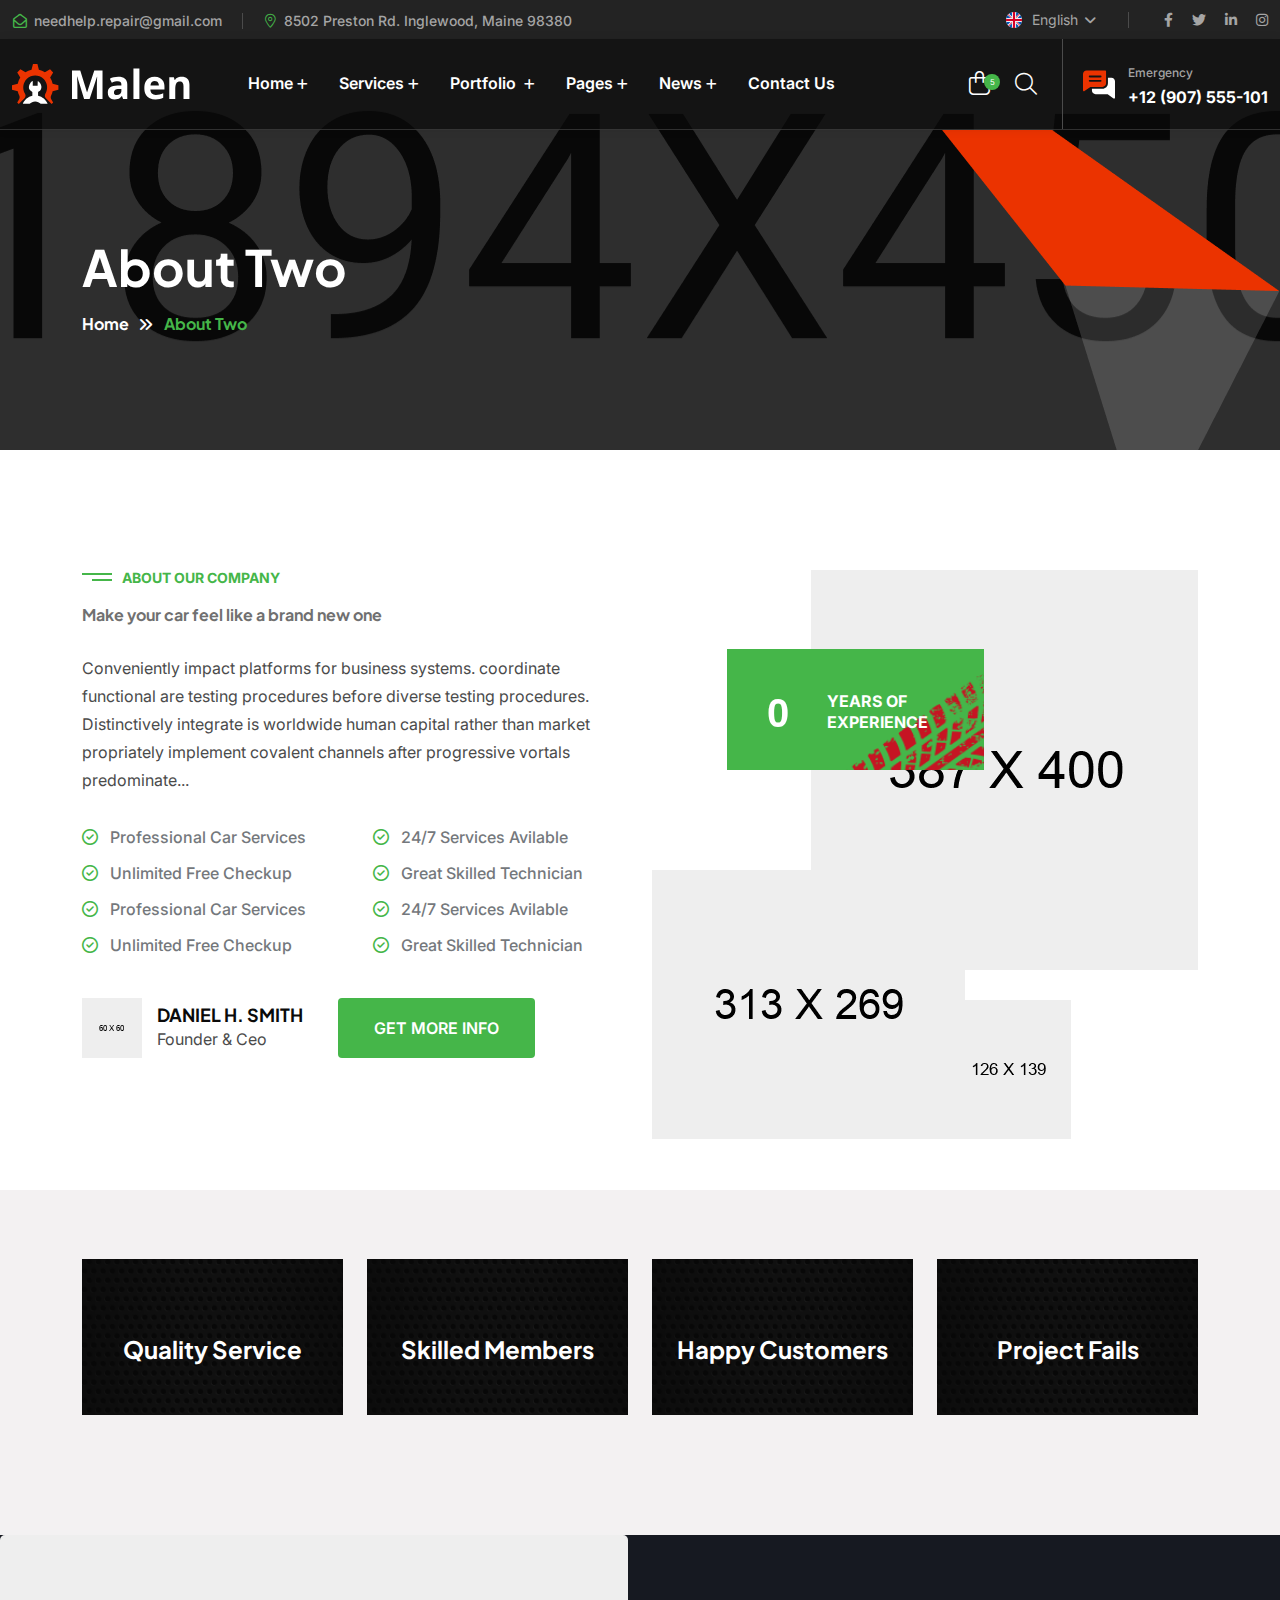
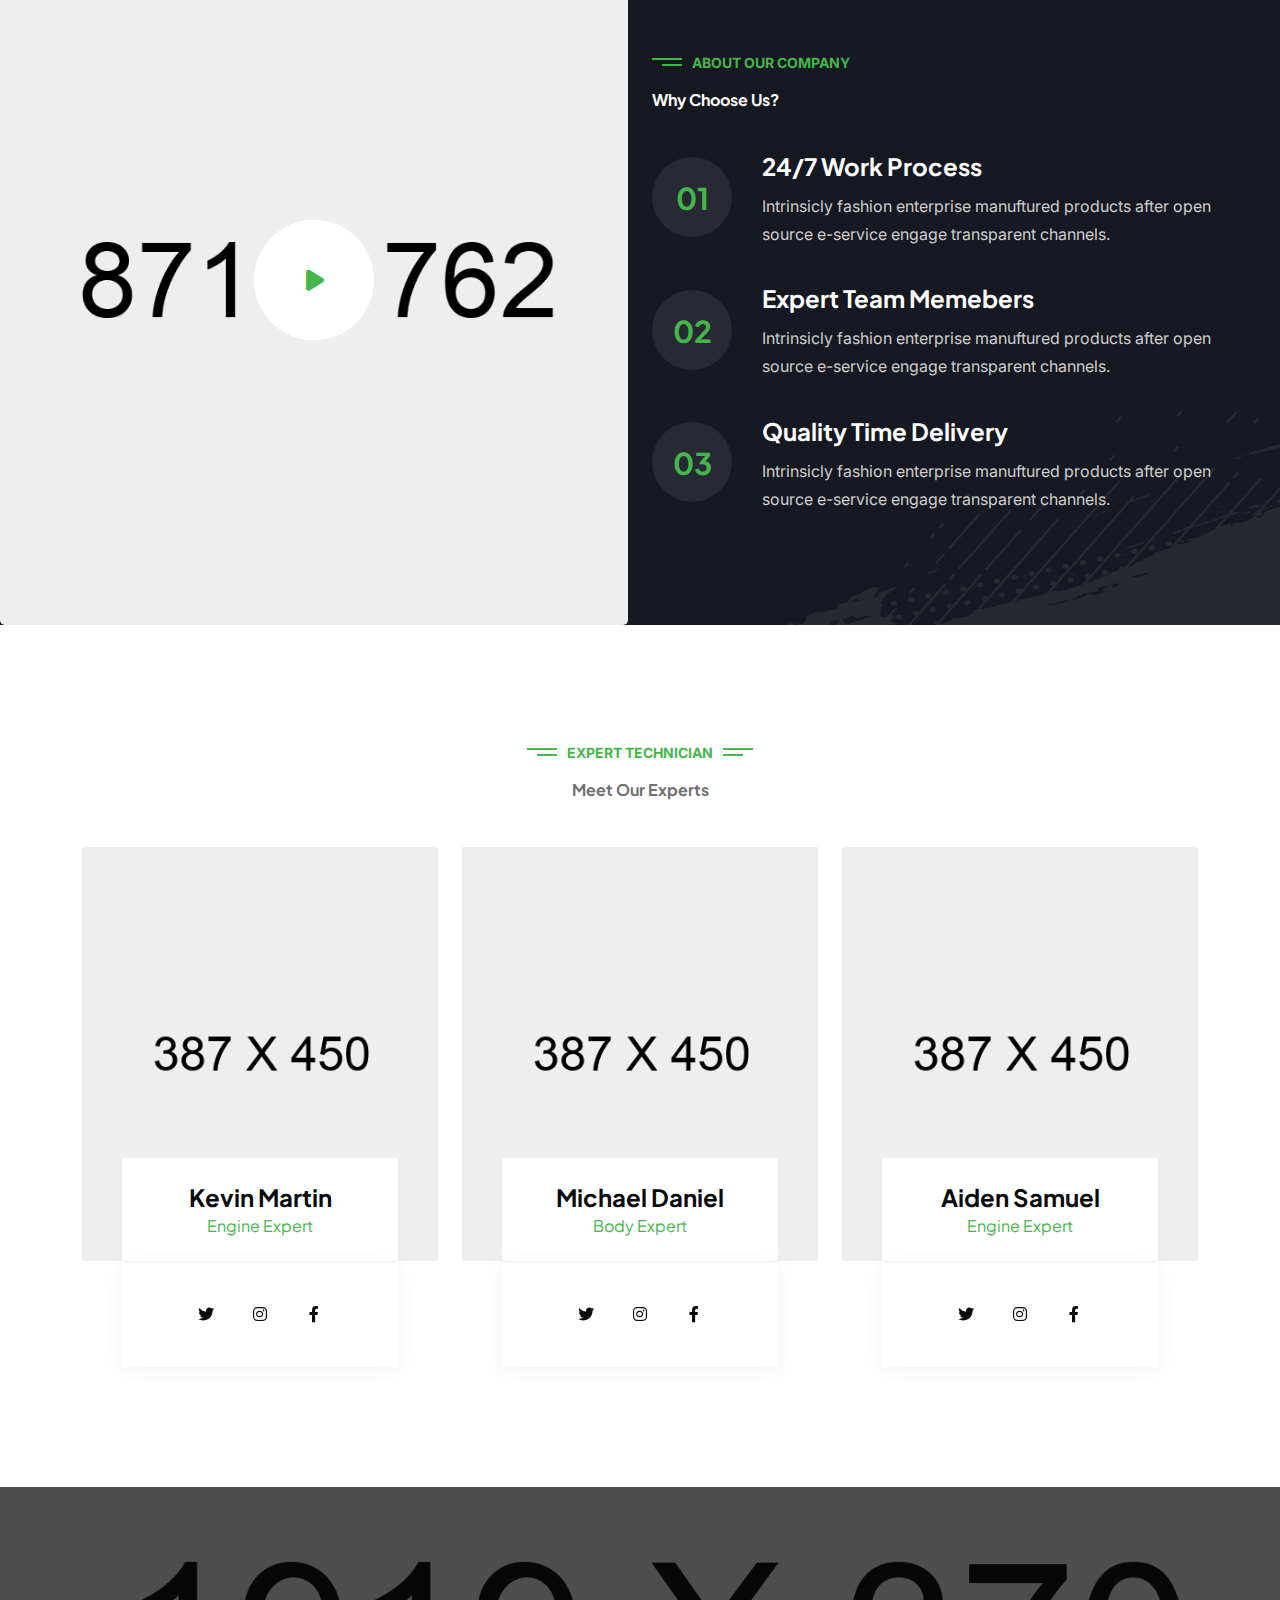
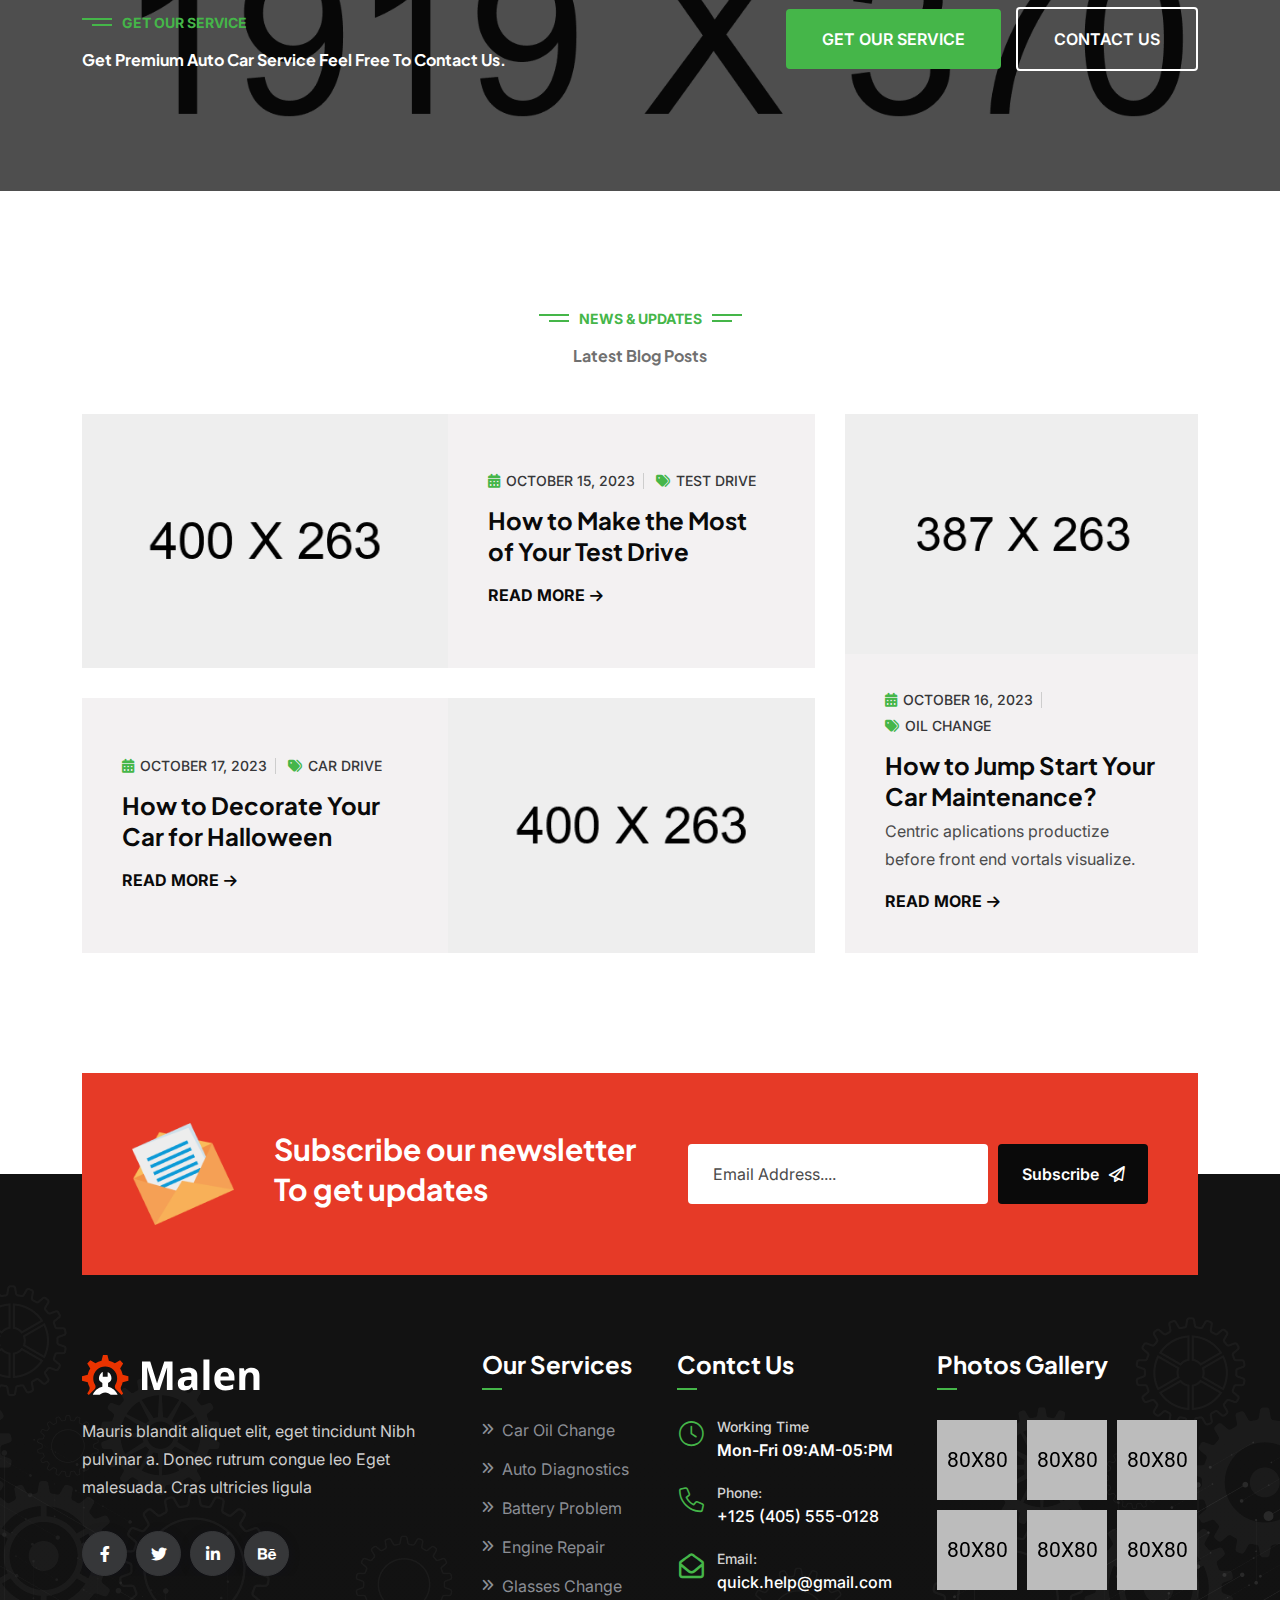
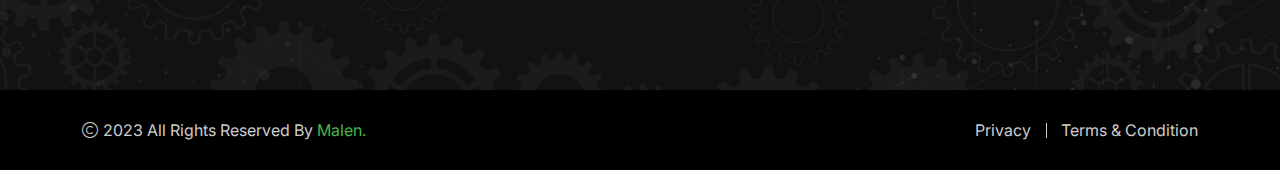
<file: about-2.html>
<!doctype html>
<html dir="ltr" class="no-js" lang="zxx">

<head>
    <meta charset="utf-8">
    <meta http-equiv="x-ua-compatible" content="ie=edge">
    <title>Malen - Car Repair and Services HTML Template - About Two</title>
    <meta name="author" content="Angfuzsoft">
    <meta name="description" content="Malen - Car Repair and Services HTML Template">
    <meta name="keywords" content="Malen - Car Repair and Services HTML Template">
    <meta name="robots" content="INDEX,FOLLOW">

    <!-- Mobile Specific Metas -->
    <meta name="viewport" content="width=device-width, initial-scale=1, shrink-to-fit=no">

    <!-- Favicons - Place favicon.ico in the root directory -->
    <link rel="apple-touch-icon" sizes="57x57" href="assets/img/favicons/apple-icon-57x57.png">
    <link rel="apple-touch-icon" sizes="60x60" href="assets/img/favicons/apple-icon-60x60.png">
    <link rel="apple-touch-icon" sizes="72x72" href="assets/img/favicons/apple-icon-72x72.png">
    <link rel="apple-touch-icon" sizes="76x76" href="assets/img/favicons/apple-icon-76x76.png">
    <link rel="apple-touch-icon" sizes="114x114" href="assets/img/favicons/apple-icon-114x114.png">
    <link rel="apple-touch-icon" sizes="120x120" href="assets/img/favicons/apple-icon-120x120.png">
    <link rel="apple-touch-icon" sizes="144x144" href="assets/img/favicons/apple-icon-144x144.png">
    <link rel="apple-touch-icon" sizes="152x152" href="assets/img/favicons/apple-icon-152x152.png">
    <link rel="apple-touch-icon" sizes="180x180" href="assets/img/favicons/apple-icon-180x180.png">
    <link rel="icon" type="image/png" sizes="192x192" href="assets/img/favicons/android-icon-192x192.png">
    <link rel="icon" type="image/png" sizes="32x32" href="assets/img/favicons/favicon-32x32.png">
    <link rel="icon" type="image/png" sizes="96x96" href="assets/img/favicons/favicon-96x96.png">
    <link rel="icon" type="image/png" sizes="16x16" href="assets/img/favicons/favicon-16x16.png">
    <link rel="manifest" href="assets/img/favicons/manifest.json">
    <meta name="msapplication-TileColor" content="#ffffff">
    <meta name="msapplication-TileImage" content="assets/img/favicons/ms-icon-144x144.png">
    <meta name="theme-color" content="#ffffff">

    <!--==============================
	  Google Fonts
	============================== -->
    <link rel="preconnect" href="https://fonts.googleapis.com">
    <link rel="preconnect" href="https://fonts.gstatic.com" crossorigin>
    <link href="https://fonts.googleapis.com/css2?family=Inter:wght@300;400;500;600;700;800;900&family=Plus+Jakarta+Sans:wght@300;400;500;600;700;800&display=swap" rel="stylesheet">

    <!--==============================
	    All CSS File
	============================== -->
    <!-- Bootstrap -->
    <link rel="stylesheet" href="assets/css/bootstrap.min.css">
    <!-- Fontawesome Icon -->
    <link rel="stylesheet" href="assets/css/fontawesome.min.css">
    <!-- Magnific Popup -->
    <link rel="stylesheet" href="assets/css/magnific-popup.min.css">
    <!-- Slick Slider -->
    <link rel="stylesheet" href="assets/css/slick.min.css">
    <!-- odometer -->
    <link rel="stylesheet" href="assets/css/odometer-theme-default.css">
    <!-- Theme Custom CSS -->
    <link rel="stylesheet" href="assets/css/style.css">

</head>

<body>


    <!--[if lte IE 9]>
    	<p class="browserupgrade">You are using an <strong>outdated</strong> browser. Please <a href="https://browsehappy.com/">upgrade your browser</a> to improve your experience and security.</p>
  <![endif]-->



    <!--********************************
   		Code Start From Here 
	******************************** -->



    <!--==============================
     Preloader
  ==============================-->
    <div class="preloader ">
        <button class="th-btn style2 preloaderCls">Cancel Preloader </button>
        <div class="preloader-inner">
            <div class="loader">
                <div class="line"></div>
                <div class="line"></div>
                <div class="line"></div>
                <div class="line"></div>
                <div class="line"></div>
                <div class="line"></div>
                <div class="subline"></div>
                <div class="subline"></div>
                <div class="subline"></div>
                <div class="subline"></div>
                <div class="subline"></div>
                <div class="loader-circle-1">
                    <div class="loader-circle-2"></div>
                </div>
                <div class="needle"></div>
                <div class="loading">Loading</div>
            </div>
        </div>
    </div>
    <!--==============================
    Sidemenu
============================== -->
    <div class="sidemenu-wrapper d-none d-lg-block ">
        <div class="sidemenu-content">
            <button class="closeButton sideMenuCls"><i class="far fa-times"></i></button>
            <div class="widget woocommerce widget_shopping_cart">
                <h3 class="widget_title">Shopping cart</h3>
                <div class="widget_shopping_cart_content">
                    <ul class="woocommerce-mini-cart cart_list product_list_widget ">
                        <li class="woocommerce-mini-cart-item mini_cart_item">
                            <a href="#" class="remove remove_from_cart_button"><i class="far fa-times"></i></a>
                            <a href="#"><img src="assets/img/product/product_thumb_1_1.jpg" alt="Cart Image">Suspension-Coil</a>
                            <span class="quantity">1 ×
                                <span class="woocommerce-Price-amount amount">
                                    <span class="woocommerce-Price-currencySymbol">$</span>94</span>,
                            </span>
                        </li>
                        <li class="woocommerce-mini-cart-item mini_cart_item">
                            <a href="#" class="remove remove_from_cart_button"><i class="far fa-times"></i></a>
                            <a href="#"><img src="assets/img/product/product_thumb_1_2.jpg" alt="Cart Image">absorbers Brake</a>
                            <span class="quantity">1 ×
                                <span class="woocommerce-Price-amount amount">
                                    <span class="woocommerce-Price-currencySymbol">$</span>89</span>
                            </span>
                        </li>
                        <li class="woocommerce-mini-cart-item mini_cart_item">
                            <a href="#" class="remove remove_from_cart_button"><i class="far fa-times"></i></a>
                            <a href="#"><img src="assets/img/product/product_thumb_1_3.jpg" alt="Cart Image">Motorcycle-Shock</a>
                            <span class="quantity">1 ×
                                <span class="woocommerce-Price-amount amount">
                                    <span class="woocommerce-Price-currencySymbol">$</span>75</span>
                            </span>
                        </li>
                        <li class="woocommerce-mini-cart-item mini_cart_item">
                            <a href="#" class="remove remove_from_cart_button"><i class="far fa-times"></i></a>
                            <a href="#"><img src="assets/img/product/product_thumb_1_4.jpg" alt="Cart Image">Body Spring</a>
                            <span class="quantity">1 ×
                                <span class="woocommerce-Price-amount amount">
                                    <span class="woocommerce-Price-currencySymbol">$</span>72</span>
                            </span>
                        </li>
                        <li class="woocommerce-mini-cart-item mini_cart_item">
                            <a href="#" class="remove remove_from_cart_button"><i class="far fa-times"></i></a>
                            <a href="#"><img src="assets/img/product/product_thumb_1_5.jpg" alt="Cart Image">Body Spring</a>
                            <span class="quantity">1 ×
                                <span class="woocommerce-Price-amount amount">
                                    <span class="woocommerce-Price-currencySymbol">$</span>81</span>
                            </span>
                        </li>
                    </ul>
                    <p class="woocommerce-mini-cart__total total">
                        <strong>Subtotal:</strong>
                        <span class="woocommerce-Price-amount amount">
                            <span class="woocommerce-Price-currencySymbol">$</span>43</span>
                    </p>
                    <p class="woocommerce-mini-cart__buttons buttons">
                        <a href="cart.html" class="th-btn wc-forward">View cart</a>
                        <a href="checkout.html" class="th-btn checkout wc-forward">Checkout</a>
                    </p>
                </div>
            </div>
        </div>
    </div>
    <div class="popup-search-box d-none d-lg-block">
        <button class="searchClose"><i class="fal fa-times"></i></button>
        <form action="#">
            <input type="text" placeholder="What are you looking for?">
            <button type="submit"><i class="fal fa-search"></i></button>
        </form>
    </div>
    <!--==============================
    Mobile Menu
  ============================== -->
    <div class="th-menu-wrapper">
        <div class="th-menu-area">
            <div class="mobile-logo">
                <a href="index.html"><img src="assets/img/logo-white.svg" alt="Malen"></a>
                <div class="close-menu">
                    <button class="th-menu-toggle"><i class="fal fa-times"></i></button>
                </div>
            </div>
            <div class="th-mobile-menu">
                <ul>
                    <li class="menu-item-has-children">
                        <a href="index.html">Home</a>
                        <ul class="sub-menu">
                            <li class="menu-item-has-children">
                                <a href="#">Multipage</a>
                                <ul class="sub-menu">
                                    <li><a href="index.html">Home One</a></li>
                                    <li><a href="index-2.html">Home Two</a></li>
                                    <li><a href="index-3.html">Home Three</a></li>
                                    <li><a href="index-4.html">Home Four</a></li>
                                    <li><a href="index-5.html">Home Five</a></li>
                                    <li><a href="index-6.html">Home Six</a></li>
                                    <li><a href="index-7.html">Home Seven</a></li>
                                </ul>
                            </li>
                            <li class="menu-item-has-children">
                                <a href="#">Onepage</a>
                                <ul class="sub-menu">
                                    <li><a href="index-onepage.html">Home One Onepage</a></li>
                                    <li><a href="index-2-onepage.html">Home Two Onepage</a></li>
                                    <li><a href="index-3-onepage.html">Home Three Onepage</a></li>
                                    <li><a href="index-4-onepage.html">Home Four Onepage</a></li>
                                    <li><a href="index-5-onepage.html">Home Five Onepage</a></li>
                                    <li><a href="index-6-onepage.html">Home Six Onepage</a></li>
                                    <li><a href="index-7-onepage.html">Home Seven Onepage</a></li>
                                </ul>
                            </li>
                            <li class="menu-item-has-children">
                                <a href="#">RTL</a>
                                <ul class="sub-menu">
                                    <li><a href="index-rtl.html">Home RTL One</a></li>
                                    <li><a href="index-rtl-2.html">Home RTL Two</a></li>
                                    <li><a href="index-rtl-3.html">Home RTL Three</a></li>
                                    <li><a href="index-rtl-4.html">Home RTL Four</a></li>
                                    <li><a href="index-rtl-5.html">Home RTL Five</a></li>
                                    <li><a href="index-rtl-6.html">Home RTL Six</a></li>
                                    <li><a href="index-rtl-7.html">Home RTL Seven</a></li>
                                    <li><a href="index-onepage-rtl.html">Home RTL One Onepage</a></li>
                                    <li><a href="index-2-onepage-rtl.html">Home RTL Two Onepage</a></li>
                                    <li><a href="index-3-onepage-rtl.html">Home RTL Three Onepage</a></li>
                                    <li><a href="index-4-onepage-rtl.html">Home RTL Four Onepage</a></li>
                                    <li><a href="index-5-onepage-rtl.html">Home RTL Five Onepage</a></li>
                                    <li><a href="index-6-onepage-rtl.html">Home RTL Six Onepage</a></li>
                                    <li><a href="index-7-onepage-rtl.html">Home RTL Seven Onepage</a></li>
                                </ul>
                            </li>
                        </ul>
                    </li>
                    <li class="menu-item-has-children">
                        <a href="#">Services</a>
                        <ul class="sub-menu">
                            <li><a href="service.html">Services Style 1</a></li>
                            <li><a href="service-2.html">Services Style 2</a></li>
                            <li><a href="service-details.html">Services Details Style 1</a></li>
                            <li><a href="service-details-2.html">Services Details Style 2</a></li>
                        </ul>
                    </li>
                    <li class="menu-item-has-children">
                        <a href="#">Portfolio </a>
                        <ul class="sub-menu">
                            <li><a href="portfolio.html">Portfolio Style 1</a></li>
                            <li><a href="portfolio-2.html">Portfolio Style 2</a></li>
                            <li><a href="portfolio-details.html">portfolio Details Style 1</a></li>
                            <li><a href="portfolio-details-2.html">portfolio Details Style 2</a></li>
                        </ul>
                    </li>
                    <li class="menu-item-has-children mega-menu-wrap">
                        <a href="#">Pages</a>
                        <ul class="mega-menu">
                            <li><a href="shop.html">Pagelist 1</a>
                                <ul>
                                    <li><a href="index.html">Home One</a></li>
                                    <li><a href="index-2.html">Home Two</a></li>
                                    <li><a href="index-3.html">Home Three</a></li>
                                    <li><a href="index-4.html">Home Four</a></li>
                                    <li><a href="index-5.html">Home Five</a></li>
                                    <li><a href="index-6.html">Home Six</a></li>
                                    <li><a href="index-7.html">Home Seven</a></li>
                                    <li><a href="about.html">About Style 1</a></li>
                                </ul>
                            </li>
                            <li><a href="#">Pagelist 2</a>
                                <ul>
                                    <li><a href="about-2.html">About Style 2</a></li>
                                    <li><a href="team-details.html">Team Details Style 1</a></li>
                                    <li><a href="service.html">Services Style 1</a></li>
                                    <li><a href="service-2.html">Services Style 2</a></li>
                                    <li><a href="service-details.html">Services Details Style 1</a></li>
                                    <li><a href="service-details-2.html">Services Details Style 2</a></li>
                                    <li><a href="team.html">Team Style 1</a></li>
                                    <li><a href="team-2.html">Team Page 2</a></li>
                                </ul>
                            </li>
                            <li><a href="#">Pagelist 3</a>
                                <ul>
                                    <li><a href="shop.html">Shop Style 1</a></li>
                                    <li><a href="shop-2.html">Shop Style 2</a></li>
                                    <li><a href="shop-details.html">Shop Details Style 1</a></li>
                                    <li><a href="shop-details-2.html">Shop Details Style 2</a></li>
                                    <li><a href="cart.html">Cart Page</a></li>
                                    <li><a href="checkout.html">Checkout</a></li>
                                    <li><a href="wishlist.html">Wishlist</a></li>
                                </ul>
                            </li>
                            <li><a href="#">Pagelist 4</a>
                                <ul>
                                    <li><a href="team-details-2.html">Team Details Style 2</a></li>
                                    <li><a href="appointment.html">Appointment</a></li>
                                    <li><a href="price.html">Price</a></li>
                                    <li><a href="faq.html">FAQ Style 1</a></li>
                                    <li><a href="faq-2.html">FAQ Style 2</a></li>
                                    <li><a href="contact.html">Contact Style 1</a></li>
                                    <li><a href="contact-2.html">Contact Style 2</a></li>
                                    <li><a href="error.html">Error Style</a></li>
                                </ul>
                            </li>
                        </ul>
                    </li>

                    <li class="menu-item-has-children">
                        <a href="#">News</a>
                        <ul class="sub-menu">
                            <li><a href="blog.html">News Style 1</a></li>
                            <li><a href="blog-2.html">News Style 2</a></li>
                            <li><a href="blog-details.html">News Details Style 1</a></li>
                            <li><a href="blog-details-2.html">News Details Style 2</a></li>
                        </ul>
                    </li>
                    <li>
                        <a href="contact.html">Contact Us</a>

                    </li>
                </ul>
            </div>
        </div>
    </div>
    <!--==============================
	Header Area
==============================-->
    <header class="th-header header-layout2 header-absolute">
        <div class="header-top">
            <div class="container">
                <div class="row justify-content-center justify-content-lg-between align-items-center gy-2">
                    <div class="col-auto d-none d-md-block">
                        <div class="header-links">
                            <ul>
                                <li><i class="fa-regular fa-envelope-open"></i><a href="mailto:needhelp.repair@gmail.com">needhelp.repair@gmail.com</a></li>
                                <li><i class="fal fa-location-dot"></i>8502 Preston Rd. Inglewood, Maine 98380</li>
                            </ul>
                        </div>
                    </div>
                    <div class="col-auto">
                        <div class="header-right">
                            <div class="langauge">
                                <img src="assets/img/icon/fag.svg" alt="">
                                <select class="form-select nice-select">
                                    <option selected="">English</option>
                                    <option>Hindi</option>
                                </select>
                            </div>
                            <div class="header-social">
                                <a href="https://www.facebook.com/"><i class="fab fa-facebook-f"></i></a>
                                <a href="https://www.twitter.com/"><i class="fab fa-twitter"></i></a>
                                <a href="https://www.linkedin.com/"><i class="fab fa-linkedin-in"></i></a>
                                <a href="https://www.instagram.com/"><i class="fab fa-instagram"></i></a>
                            </div>
                        </div>
                    </div>
                </div>
            </div>
        </div>
        <div class="sticky-wrapper">
            <!-- Main Menu Area -->
            <div class="menu-area">
                <div class="container">
                    <div class="row align-items-center justify-content-between">
                        <div class="col-auto">
                            <div class="header-logo">
                                <a href="index.html"><img src="assets/img/logo-white.svg" alt="Malen"></a>
                            </div>
                        </div>
                        <div class="col-auto me-xl-auto">
                            <nav class="main-menu d-none d-lg-inline-block">
                                <ul>
                                    <li class="menu-item-has-children">
                                        <a href="index.html">Home</a>
                                        <ul class="sub-menu">
                                            <li class="menu-item-has-children">
                                                <a href="#">Multipage</a>
                                                <ul class="sub-menu">
                                                    <li><a href="index.html">Home One</a></li>
                                                    <li><a href="index-2.html">Home Two</a></li>
                                                    <li><a href="index-3.html">Home Three</a></li>
                                                    <li><a href="index-4.html">Home Four</a></li>
                                                    <li><a href="index-5.html">Home Five</a></li>
                                                    <li><a href="index-6.html">Home Six</a></li>
                                                    <li><a href="index-7.html">Home Seven</a></li>
                                                </ul>
                                            </li>
                                            <li class="menu-item-has-children">
                                                <a href="#">Onepage</a>
                                                <ul class="sub-menu">
                                                    <li><a href="index-onepage.html">Home One Onepage</a></li>
                                                    <li><a href="index-2-onepage.html">Home Two Onepage</a></li>
                                                    <li><a href="index-3-onepage.html">Home Three Onepage</a></li>
                                                    <li><a href="index-4-onepage.html">Home Four Onepage</a></li>
                                                    <li><a href="index-5-onepage.html">Home Five Onepage</a></li>
                                                    <li><a href="index-6-onepage.html">Home Six Onepage</a></li>
                                                    <li><a href="index-7-onepage.html">Home Seven Onepage</a></li>
                                                </ul>
                                            </li>
                                            <li class="menu-item-has-children">
                                                <a href="#">RTL</a>
                                                <ul class="sub-menu">
                                                    <li><a href="index-rtl.html">Home RTL One</a></li>
                                                    <li><a href="index-rtl-2.html">Home RTL Two</a></li>
                                                    <li><a href="index-rtl-3.html">Home RTL Three</a></li>
                                                    <li><a href="index-rtl-4.html">Home RTL Four</a></li>
                                                    <li><a href="index-rtl-5.html">Home RTL Five</a></li>
                                                    <li><a href="index-rtl-6.html">Home RTL Six</a></li>
                                                    <li><a href="index-rtl-7.html">Home RTL Seven</a></li>
                                                    <li><a href="index-onepage-rtl.html">Home RTL One Onepage</a></li>
                                                    <li><a href="index-2-onepage-rtl.html">Home RTL Two Onepage</a></li>
                                                    <li><a href="index-3-onepage-rtl.html">Home RTL Three Onepage</a></li>
                                                    <li><a href="index-4-onepage-rtl.html">Home RTL Four Onepage</a></li>
                                                    <li><a href="index-5-onepage-rtl.html">Home RTL Five Onepage</a></li>
                                                    <li><a href="index-6-onepage-rtl.html">Home RTL Six Onepage</a></li>
                                                    <li><a href="index-7-onepage-rtl.html">Home RTL Seven Onepage</a></li>
                                                </ul>
                                            </li>
                                        </ul>
                                    </li>
                                    <li class="menu-item-has-children">
                                        <a href="#">Services</a>
                                        <ul class="sub-menu">
                                            <li><a href="service.html">Services Style 1</a></li>
                                            <li><a href="service-2.html">Services Style 2</a></li>
                                            <li><a href="service-details.html">Services Details Style 1</a></li>
                                            <li><a href="service-details-2.html">Services Details Style 2</a></li>
                                        </ul>
                                    </li>
                                    <li class="menu-item-has-children">
                                        <a href="#">Portfolio </a>
                                        <ul class="sub-menu">
                                            <li><a href="portfolio.html">Portfolio Style 1</a></li>
                                            <li><a href="portfolio-2.html">Portfolio Style 2</a></li>
                                            <li><a href="portfolio-details.html">portfolio Details Style 1</a></li>
                                            <li><a href="portfolio-details-2.html">portfolio Details Style 2</a></li>
                                        </ul>
                                    </li>
                                    <li class="menu-item-has-children mega-menu-wrap">
                                        <a href="#">Pages</a>
                                        <ul class="mega-menu">
                                            <li><a href="shop.html">Pagelist 1</a>
                                                <ul>
                                                    <li><a href="index.html">Home One</a></li>
                                                    <li><a href="index-2.html">Home Two</a></li>
                                                    <li><a href="index-3.html">Home Three</a></li>
                                                    <li><a href="index-4.html">Home Four</a></li>
                                                    <li><a href="index-5.html">Home Five</a></li>
                                                    <li><a href="index-6.html">Home Six</a></li>
                                                    <li><a href="index-7.html">Home Seven</a></li>
                                                    <li><a href="about.html">About Style 1</a></li>
                                                </ul>
                                            </li>
                                            <li><a href="#">Pagelist 2</a>
                                                <ul>
                                                    <li><a href="about-2.html">About Style 2</a></li>
                                                    <li><a href="team-details.html">Team Details Style 1</a></li>
                                                    <li><a href="service.html">Services Style 1</a></li>
                                                    <li><a href="service-2.html">Services Style 2</a></li>
                                                    <li><a href="service-details.html">Services Details Style 1</a></li>
                                                    <li><a href="service-details-2.html">Services Details Style 2</a></li>
                                                    <li><a href="team.html">Team Style 1</a></li>
                                                    <li><a href="team-2.html">Team Page 2</a></li>
                                                </ul>
                                            </li>
                                            <li><a href="#">Pagelist 3</a>
                                                <ul>
                                                    <li><a href="shop.html">Shop Style 1</a></li>
                                                    <li><a href="shop-2.html">Shop Style 2</a></li>
                                                    <li><a href="shop-details.html">Shop Details Style 1</a></li>
                                                    <li><a href="shop-details-2.html">Shop Details Style 2</a></li>
                                                    <li><a href="cart.html">Cart Page</a></li>
                                                    <li><a href="checkout.html">Checkout</a></li>
                                                    <li><a href="wishlist.html">Wishlist</a></li>
                                                </ul>
                                            </li>
                                            <li><a href="#">Pagelist 4</a>
                                                <ul>
                                                    <li><a href="team-details-2.html">Team Details Style 2</a></li>
                                                    <li><a href="appointment.html">Appointment</a></li>
                                                    <li><a href="price.html">Price</a></li>
                                                    <li><a href="faq.html">FAQ Style 1</a></li>
                                                    <li><a href="faq-2.html">FAQ Style 2</a></li>
                                                    <li><a href="contact.html">Contact Style 1</a></li>
                                                    <li><a href="contact-2.html">Contact Style 2</a></li>
                                                    <li><a href="error.html">Error Style</a></li>
                                                </ul>
                                            </li>
                                        </ul>
                                    </li>

                                    <li class="menu-item-has-children">
                                        <a href="#">News</a>
                                        <ul class="sub-menu">
                                            <li><a href="blog.html">News Style 1</a></li>
                                            <li><a href="blog-2.html">News Style 2</a></li>
                                            <li><a href="blog-details.html">News Details Style 1</a></li>
                                            <li><a href="blog-details-2.html">News Details Style 2</a></li>
                                        </ul>
                                    </li>
                                    <li>
                                        <a href="contact.html">Contact Us</a>

                                    </li>
                                </ul>
                            </nav>
                        </div>
                        <div class="col-auto">
                            <div class="header-button">
                                <button type="button" class="icon-btn fs-6 sideMenuToggler">
                                    <i class="fa-light fa-bag-shopping"></i>
                                    <span class="badge">5</span>
                                </button>
                                <button type="button" class="icon-btn searchBoxToggler"><i class="fal fa-search"></i></button>
                                <div class="header-info">
                                    <div class="header-info_icon">
                                        <a href="tel:+12907555-101"><img src="assets/img/icon/comment.svg" alt=""></a>
                                    </div>
                                    <div class="media-body">
                                        <span class="header-info_label">Emergency</span>
                                        <p class="header-info_link"><a href="tel:+12907555-101">+12 (907) 555-101</a>
                                        </p>
                                    </div>
                                </div>
                                <button type="button" class="th-menu-toggle d-inline-block d-lg-none"><i class="far fa-bars"></i></button>
                            </div>
                        </div>
                    </div>
                </div>
            </div>
            <div class="logo-shape2"><img src="assets/img/logo-shape2.svg" alt=""></div>
        </div>
    </header>
    <!--==============================
    Breadcumb
============================== -->
    <div class="breadcumb-wrapper " data-bg-src="assets/img/breadcumb/breadcumb-bg.jpg">
        <div class="container">
            <div class="breadcumb-content">
                <h1 class="breadcumb-title">About Two</h1>
                <div class="breadcumb-menu-wrapper">
                    <ul class="breadcumb-menu">
                        <li><a href="index.html">Home</a></li>
                        <li>About Two</li>
                    </ul>
                </div>
            </div>
        </div>
        <div class="breadcump-shape shape-mockup" data-bottom="0%" data-right="0%"><img src="assets/img/shape/shape_2.png" alt=""></div>
    </div>
    <!--==============================
About Area  
==============================-->
    <div class="space">
        <div class="container">
            <div class="row flex-row-reverse">
                <div class="col-xl-6 mb-35 mb-xl-0">
                    <div class="img-box-2">
                        <div class="img1">
                            <img src="assets/img/update_1/normal/about_3_1.jpg" alt="About">
                        </div>
                        <div class="img2">
                            <img src="assets/img/update_1/normal/about_3_2.jpg" alt="About">
                        </div>
                        <div class="img3">
                            <img src="assets/img/update_1/normal/about_3_3.jpg" alt="About">
                        </div>
                        <div class="th-experience style2" data-bg-src="assets/img/update_1/normal/year_bg_2.png">
                            <h3 class="counter-title experience-year"><span class="odometer" data-count="25">00</span></h3>
                            <h4 class="experience-text">YEARS OF EXPERIENCE</h4>
                        </div>
                    </div>
                </div>
                <div class="col-xl-6">
                    <div class="title-area mb-40 text-md-start">
                        <span class="sub-title">About Our Company</span>
                        <h2 class="sec-title">Make your car feel like a brand new one</h2>
                    </div>
                    <p class="text-md-start text-center mt-n2 mb-30">Conveniently impact platforms for business systems. coordinate functional are testing procedures before diverse testing procedures. Distinctively integrate is worldwide human capital rather than market propriately implement covalent channels after progressive vortals predominate...</p>
                    <div class="checklist style2 about-checklist">
                        <ul>
                            <li>Professional Car Services</li>
                            <li>24/7 Services Avilable</li>
                            <li>Unlimited Free Checkup</li>
                            <li>Great Skilled Technician</li>
                            <li>Professional Car Services</li>
                            <li>24/7 Services Avilable</li>
                            <li>Unlimited Free Checkup</li>
                            <li>Great Skilled Technician</li>
                        </ul>
                    </div>
                    <div class="about-author-wrap">
                        <div class="about-author">
                            <div class="about-author_avater">
                                <img src="assets/img/update_1/normal/about_avater.jpg" alt="Author">
                            </div>
                            <div class="about-author_info">
                                <h3 class="about-author_name">Daniel H. Smith</h3>
                                <span class="about-author_desig">Founder & Ceo</span>
                            </div>
                        </div>
                        <a href="about.html" class="th-btn">Get More Info</a>
                    </div>
                </div>
            </div>
        </div>
    </div>
    <!--==============================
Circle Area  
==============================-->
    <section class="" data-pos-space=".circle-bg" data-sec-space="margin-bottom" data-margin-bottom="225px">
        <div class="container">
            <div class="row gy-4">
                <div class="col-lg-3 col-sm-6">
                    <div class="feature-circle" data-bg-src="assets/img/update_1/bg/pattern_bg_6.png">
                        <div class="progressbar">
                            <div class="circle" data-percent="85">
                                <div class="circle-num"></div>
                            </div>
                            <h3 class="feature-circle_title">Quality Service</h3>
                        </div>
                    </div>
                </div>
                <div class="col-lg-3 col-sm-6">
                    <div class="feature-circle" data-bg-src="assets/img/update_1/bg/pattern_bg_6.png">
                        <div class="progressbar">
                            <div class="circle" data-percent="90">
                                <div class="circle-num"></div>
                            </div>
                            <h3 class="feature-circle_title">Skilled Members</h3>
                        </div>
                    </div>
                </div>
                <div class="col-lg-3 col-sm-6">
                    <div class="feature-circle" data-bg-src="assets/img/update_1/bg/pattern_bg_6.png">
                        <div class="progressbar">
                            <div class="circle" data-percent="95">
                                <div class="circle-num"></div>
                            </div>
                            <h3 class="feature-circle_title">Happy Customers</h3>
                        </div>
                    </div>
                </div>
                <div class="col-lg-3 col-sm-6">
                    <div class="feature-circle" data-bg-src="assets/img/update_1/bg/pattern_bg_6.png">
                        <div class="progressbar">
                            <div class="circle" data-percent="15">
                                <div class="circle-num"></div>
                            </div>
                            <h3 class="feature-circle_title">Project Fails</h3>
                        </div>
                    </div>
                </div>
            </div>
        </div>
    </section>
    <div class="circle-bg space bg-smoke">
    </div>


    <!--==============================
Feature Area  
==============================-->
    <div class="bg-title2 position-relative overflow-hidden">
        <div class="row">
            <div class="col-xl-6">
                <div class="th-video style1">
                    <img src="assets/img/update_1/normal/video_2.jpg" alt="Video Image">
                    <a href="https://www.youtube.com/watch?v=_sI_Ps7JSEk" class="play-btn popup-video"><i class="fas fa-play"></i></a>
                </div>
            </div>
            <div class="col-xl-6">
                <div class="feature-media-wrap space">
                    <div class="title-area text-md-start">
                        <span class="sub-title">About Our Company</span>
                        <h2 class="sec-title text-white">Why Choose Us?</h2>
                    </div>
                    <div class="feature-media">
                        <div class="feature-media_num">01</div>
                        <div class="feature-media_content">
                            <h3 class="feature-media_title">24/7 Work Process</h3>
                            <p class="feature-media_text">Intrinsicly fashion enterprise manuftured products after open source e-service engage transparent channels.</p>
                        </div>
                    </div>
                    <div class="feature-media">
                        <div class="feature-media_num">02</div>
                        <div class="feature-media_content">
                            <h3 class="feature-media_title">Expert Team Memebers</h3>
                            <p class="feature-media_text">Intrinsicly fashion enterprise manuftured products after open source e-service engage transparent channels.</p>
                        </div>
                    </div>
                    <div class="feature-media">
                        <div class="feature-media_num">03</div>
                        <div class="feature-media_content">
                            <h3 class="feature-media_title">Quality Time Delivery</h3>
                            <p class="feature-media_text">Intrinsicly fashion enterprise manuftured products after open source e-service engage transparent channels.</p>
                        </div>
                    </div>
                </div>
            </div>
        </div>
        <div class="body-shape4">
            <img src="assets/img/update_1/shape/shape_2.png" alt="shape">
        </div>
    </div>
    <!--==============================
Team Area  
==============================-->
    <section class="bg-white space overflow-hidden">
        <div class="container">
            <div class="title-area text-center">
                <span class="sub-title">Expert Technician<span class="double-line"></span></span>
                <h2 class="sec-title">Meet Our Experts</h2>
            </div>
            <div class="row slider-shadow th-carousel" data-slide-show="3" data-md-slide-show="2" data-arrows="true">
                <!-- Single Item -->
                <div class="col-md-6 col-lg-4">
                    <div class="team-box">
                        <div class="team-img">
                            <img src="assets/img/update_1/team/team_1_1.jpg" alt="Team">
                            <div class="team-content">
                                <h3 class="team-title"><a href="team-details.html">Kevin Martin</a></h3>
                                <span class="team-desig">Engine Expert</span>
                            </div>
                        </div>
                        <div class="th-social" data-bg-src="assets/img/update_1/bg/pattern_bg_2.png">
                            <a target="_blank" href="https://twitter.com/"><i class="fab fa-twitter"></i></a>
                            <a target="_blank" href="https://instagram.com/"><i class="fab fa-instagram"></i></a>
                            <a target="_blank" href="https://facebook.com/"><i class="fab fa-facebook-f"></i></a>
                        </div>
                    </div>
                </div>
                <!-- Single Item -->
                <div class="col-md-6 col-lg-4">
                    <div class="team-box">
                        <div class="team-img">
                            <img src="assets/img/update_1/team/team_1_2.jpg" alt="Team">
                            <div class="team-content">
                                <h3 class="team-title"><a href="team-details.html">Michael Daniel</a></h3>
                                <span class="team-desig">Body Expert</span>
                            </div>
                        </div>
                        <div class="th-social" data-bg-src="assets/img/update_1/bg/pattern_bg_2.png">
                            <a target="_blank" href="https://twitter.com/"><i class="fab fa-twitter"></i></a>
                            <a target="_blank" href="https://instagram.com/"><i class="fab fa-instagram"></i></a>
                            <a target="_blank" href="https://facebook.com/"><i class="fab fa-facebook-f"></i></a>
                        </div>
                    </div>
                </div>
                <!-- Single Item -->
                <div class="col-md-6 col-lg-4">
                    <div class="team-box">
                        <div class="team-img">
                            <img src="assets/img/update_1/team/team_1_3.jpg" alt="Team">
                            <div class="team-content">
                                <h3 class="team-title"><a href="team-details.html">Aiden Samuel</a></h3>
                                <span class="team-desig">Engine Expert</span>
                            </div>
                        </div>
                        <div class="th-social" data-bg-src="assets/img/update_1/bg/pattern_bg_2.png">
                            <a target="_blank" href="https://twitter.com/"><i class="fab fa-twitter"></i></a>
                            <a target="_blank" href="https://instagram.com/"><i class="fab fa-instagram"></i></a>
                            <a target="_blank" href="https://facebook.com/"><i class="fab fa-facebook-f"></i></a>
                        </div>
                    </div>
                </div>
                <!-- Single Item -->
                <div class="col-md-6 col-lg-4">
                    <div class="team-box">
                        <div class="team-img">
                            <img src="assets/img/update_1/team/team_1_4.jpg" alt="Team">
                            <div class="team-content">
                                <h3 class="team-title"><a href="team-details.html">Joseph Carter</a></h3>
                                <span class="team-desig">Body Expert</span>
                            </div>
                        </div>
                        <div class="th-social" data-bg-src="assets/img/update_1/bg/pattern_bg_2.png">
                            <a target="_blank" href="https://twitter.com/"><i class="fab fa-twitter"></i></a>
                            <a target="_blank" href="https://instagram.com/"><i class="fab fa-instagram"></i></a>
                            <a target="_blank" href="https://facebook.com/"><i class="fab fa-facebook-f"></i></a>
                        </div>
                    </div>
                </div>
                <!-- Single Item -->
                <div class="col-md-6 col-lg-4">
                    <div class="team-box">
                        <div class="team-img">
                            <img src="assets/img/update_1/team/team_1_5.jpg" alt="Team">
                            <div class="team-content">
                                <h3 class="team-title"><a href="team-details.html">Joseph Carter</a></h3>
                                <span class="team-desig">Engine Expert</span>
                            </div>
                        </div>
                        <div class="th-social" data-bg-src="assets/img/update_1/bg/pattern_bg_2.png">
                            <a target="_blank" href="https://twitter.com/"><i class="fab fa-twitter"></i></a>
                            <a target="_blank" href="https://instagram.com/"><i class="fab fa-instagram"></i></a>
                            <a target="_blank" href="https://facebook.com/"><i class="fab fa-facebook-f"></i></a>
                        </div>
                    </div>
                </div>
                <!-- Single Item -->
                <div class="col-md-6 col-lg-4">
                    <div class="team-box">
                        <div class="team-img">
                            <img src="assets/img/update_1/team/team_1_6.jpg" alt="Team">
                            <div class="team-content">
                                <h3 class="team-title"><a href="team-details.html">Andrew Adrian</a></h3>
                                <span class="team-desig">Body Expert</span>
                            </div>
                        </div>
                        <div class="th-social" data-bg-src="assets/img/update_1/bg/pattern_bg_2.png">
                            <a target="_blank" href="https://twitter.com/"><i class="fab fa-twitter"></i></a>
                            <a target="_blank" href="https://instagram.com/"><i class="fab fa-instagram"></i></a>
                            <a target="_blank" href="https://facebook.com/"><i class="fab fa-facebook-f"></i></a>
                        </div>
                    </div>
                </div>

            </div>
        </div>
    </section>
    <!--==============================
Cta Area  
==============================-->
    <section class="space" data-overlay="title" data-opacity="7" data-bg-src="assets/img/update_1/bg/cta_bg_1.jpg">
        <div class="container">
            <div class="row align-items-center">
                <div class="col-xl-7 col-lg-6 mb-5 mb-lg-0">
                    <div class="title-area mb-0 text-lg-start">
                        <span class="sub-title">Get Our Service</span>
                        <h2 class="sec-title text-white">Get Premium Auto Car Service Feel Free To Contact Us.</h2>
                    </div>
                </div>
                <div class="col-xl-5 col-lg-6">
                    <div class="cta-group justify-content-lg-end justify-content-center">
                        <a href="service.html" class="th-btn style2">Get Our Service</a>
                        <a href="contact.html" class="th-btn style4">Contact Us</a>
                    </div>
                </div>
            </div>
        </div>
    </section>
    <!--==============================
Bloge Area  
==============================-->
    <section class="space overflow-hidden" id="blog-sec">
        <div class="container">
            <div class="title-area text-center">
                <span class="sub-title">News & Updates<span class="double-line"></span></span>
                <h2 class="sec-title">Latest Blog Posts</h2>
            </div>
            <div class="blog-item-wrap">
                <div class="blog-item">
                    <div class="blog-img">
                        <img src="assets/img/update_1/blog/blog_1_1.jpg" alt="blog image">
                    </div>
                    <div class="blog-content">
                        <div class="blog-meta">
                            <a href="blog.html"><i class="fas fa-calendar-alt"></i>October 15, 2023</a>
                            <a href="blog.html"><i class="fas fa-tags"></i>Test Drive</a>
                        </div>
                        <h3 class="blog-title"><a href="blog-details.html">How to Make the Most of Your Test Drive</a></h3>
                        <a href="blog-details.html" class="link-btn">Read More<i class="fas fa-arrow-right"></i></a>
                    </div>
                </div>
                <div class="blog-item">
                    <div class="blog-img">
                        <img src="assets/img/update_1/blog/blog_1_2.jpg" alt="blog image">
                    </div>
                    <div class="blog-content">
                        <div class="blog-meta">
                            <a href="blog.html"><i class="fas fa-calendar-alt"></i>October 16, 2023</a>
                            <a href="blog.html"><i class="fas fa-tags"></i>Oil Change</a>
                        </div>
                        <h3 class="blog-title"><a href="blog-details.html">How to Jump Start Your Car Maintenance?</a></h3>
                        <p class='blog-text'>Centric aplications productize before front end vortals visualize.</p> <a href="blog-details.html" class="link-btn">Read More<i class="fas fa-arrow-right"></i></a>
                    </div>
                </div>
                <div class="blog-item">
                    <div class="blog-img">
                        <img src="assets/img/update_1/blog/blog_1_3.jpg" alt="blog image">
                    </div>
                    <div class="blog-content">
                        <div class="blog-meta">
                            <a href="blog.html"><i class="fas fa-calendar-alt"></i>October 17, 2023</a>
                            <a href="blog.html"><i class="fas fa-tags"></i>Car Drive</a>
                        </div>
                        <h3 class="blog-title"><a href="blog-details.html">How to Decorate Your Car for Halloween</a></h3>
                        <a href="blog-details.html" class="link-btn">Read More<i class="fas fa-arrow-right"></i></a>
                    </div>
                </div>
            </div>
        </div>
    </section>
    <div class="newsletter-sec" data-pos-for=".footer-layout2" data-sec-pos="bottom-half">
        <div class="container">
            <div class="newsletter-area style2">
                <div class="row gx-0 align-items-center">
                    <div class="col-lg-6">
                        <div class="newsletter-wrapper">
                            <div class="newsletter-image jump">
                                <img src="assets/img/shape/mail.png" alt="">
                            </div>
                            <h4 class="h4 newsletter-title text-white">Subscribe our newsletter To get updates</h4>
                        </div>
                    </div>
                    <div class="col-lg-6">
                        <div class="newsletter-form-wrapper">
                            <form class="newsletter-form">
                                <input class="form-control " type="email" placeholder="Email Address...." required="">
                                <button type="submit" class="th-btn style3"><span>Subscribe<span class="icon"><i class="fa-regular fa-paper-plane"></i></span></span></button>
                            </form>
                        </div>
                    </div>
                </div>
            </div>
        </div>
    </div>
    <!--==============================
	Footer Area
==============================-->
    <footer class="footer-wrapper newsletter-sec footer-layout2">
        <div class="widget-area">
            <div class="container">
                <div class="row justify-content-between">
                    <div class="col-md-6 col-xxl-3 col-xl-4">
                        <div class="widget footer-widget">
                            <div class="th-widget-about">
                                <div class="about-logo">
                                    <a href="index.html"><img src="assets/img/logo-white.svg" alt="Malen"></a>
                                </div>
                                <p class="about-text">Mauris blandit aliquet elit, eget tincidunt Nibh pulvinar a. Donec rutrum congue leo Eget malesuada. Cras ultricies ligula</p>
                                <div class="th-social">
                                    <a href="https://www.facebook.com/"><i class="fab fa-facebook-f"></i></a>
                                    <a href="https://www.twitter.com/"><i class="fab fa-twitter"></i></a>
                                    <a href="https://www.linkedin.com/"><i class="fab fa-linkedin-in"></i></a>
                                    <a href="https://www.behance.net/"><i class="fa-brands fa-behance"></i></a>
                                </div>
                            </div>
                        </div>
                    </div>
                    <div class="col-md-6 col-xl-auto">
                        <div class="widget widget_nav_menu footer-widget">
                            <h3 class="widget_title">Our Services</h3>
                            <div class="menu-all-pages-container">
                                <ul class="menu">
                                    <li><a href="service-details.html">Car Oil Change</a></li>
                                    <li><a href="service-details.html">Auto Diagnostics</a></li>
                                    <li><a href="service-details.html">Battery Problem</a></li>
                                    <li><a href="service-details.html">Engine Repair</a></li>
                                    <li><a href="service-details.html">Glasses Change</a></li>
                                </ul>
                            </div>
                        </div>
                    </div>
                    <div class="col-md-6 col-xl-auto">
                        <div class="widget footer-widget">
                            <h3 class="widget_title">Contct Us</h3>
                            <div class="th-widget-contact">
                                <div class="info-box">
                                    <div class="info-box_icon">
                                        <i class="fa-light fa-clock"></i>
                                    </div>
                                    <p class="info-box_text">
                                        <span class="info-box_label">Working Time</span>
                                        Mon-Fri 09:AM-05:PM
                                    </p>
                                </div>
                                <div class="info-box">
                                    <div class="info-box_icon">
                                        <i class="fa-sharp fa-light fa-phone"></i>
                                    </div>
                                    <p class="info-box_text">
                                        <span class="info-box_label">Phone:</span>
                                        <a href="tel:+1254055550128" class="info-box_link">+125 (405) 555-0128</a>
                                    </p>
                                </div>
                                <div class="info-box">
                                    <div class="info-box_icon">
                                        <i class="fa-regular fa-envelope-open"></i>
                                    </div>
                                    <p class="info-box_text">
                                        <span class="info-box_label">Email:</span>
                                        <a href="mailto:quick.help@gmail.com" class="info-box_link">quick.help@gmail.com</a>
                                    </p>
                                </div>
                            </div>
                        </div>
                    </div>
                    <div class="col-md-6 col-xl-3">
                        <div class="widget footer-widget">
                            <h3 class="widget_title">Photos Gallery</h3>
                            <div class="sidebar-gallery">
                                <div class="gallery-thumb">
                                    <img src="assets/img/widget/gallery_1_1.jpg" alt="Gallery Image">
                                    <a href="assets/img/widget/gallery_1_1.jpg" class="gallery-btn popup-image"><i class="fab fa-instagram"></i></a>
                                </div>
                                <div class="gallery-thumb">
                                    <img src="assets/img/widget/gallery_1_2.jpg" alt="Gallery Image">
                                    <a href="assets/img/widget/gallery_1_2.jpg" class="gallery-btn popup-image"><i class="fab fa-instagram"></i></a>
                                </div>
                                <div class="gallery-thumb">
                                    <img src="assets/img/widget/gallery_1_3.jpg" alt="Gallery Image">
                                    <a href="assets/img/widget/gallery_1_3.jpg" class="gallery-btn popup-image"><i class="fab fa-instagram"></i></a>
                                </div>
                                <div class="gallery-thumb">
                                    <img src="assets/img/widget/gallery_1_4.jpg" alt="Gallery Image">
                                    <a href="assets/img/widget/gallery_1_4.jpg" class="gallery-btn popup-image"><i class="fab fa-instagram"></i></a>
                                </div>
                                <div class="gallery-thumb">
                                    <img src="assets/img/widget/gallery_1_5.jpg" alt="Gallery Image">
                                    <a href="assets/img/widget/gallery_1_5.jpg" class="gallery-btn popup-image"><i class="fab fa-instagram"></i></a>
                                </div>
                                <div class="gallery-thumb">
                                    <img src="assets/img/widget/gallery_1_6.jpg" alt="Gallery Image">
                                    <a href="assets/img/widget/gallery_1_6.jpg" class="gallery-btn popup-image"><i class="fab fa-instagram"></i></a>
                                </div>
                            </div>
                        </div>
                    </div>
                </div>
            </div>
        </div>
        <div class="copyright-wrap">
            <div class="container">
                <div class="row align-items-center">
                    <div class="col-lg-6">
                        <p class="copyright-text"><i class="fal fa-copyright"></i> 2023 All Rights Reserved By <a href="#">Malen.</a></p>
                    </div>
                    <div class="col-lg-6">
                        <div class="footer-links">
                            <ul>
                                <li><a href="contact.html">Privacy</a></li>
                                <li><a href="contact.html">Terms &amp; Condition</a></li>
                            </ul>
                        </div>
                    </div>
                </div>
            </div>
        </div>
        <div class="shape-mockup" data-bottom="0%" data-left="0%"><img src="assets/img/shape/footer_shape_1.png" alt="shape">
        </div>
        <div class="shape-mockup" data-bottom="0%" data-right="0%"><img src="assets/img/shape/footer_shape_2.png" alt="shape"></div>
        <!-- Scroll To Top -->
        <div class="scroll-top">
            <svg class="progress-circle svg-content" width="100%" height="100%" viewBox="-1 -1 102 102">
                <path d="M50,1 a49,49 0 0,1 0,98 a49,49 0 0,1 0,-98" style="transition: stroke-dashoffset 10ms linear 0s; stroke-dasharray: 307.919, 307.919; stroke-dashoffset: 307.919;">
                </path>
            </svg>
        </div>

    </footer>

    <!--********************************
			Code End  Here 
	******************************** -->


    <!--==============================
    All Js File
============================== -->
    <!-- Jquery -->
    <script src="assets/js/vendor/jquery-3.6.0.min.js"></script>
    <!-- Slick Slider -->
    <script src="assets/js/slick.min.js"></script>
    <!-- Bootstrap -->
    <script src="assets/js/bootstrap.min.js"></script>
    <!-- Magnific Popup -->
    <script src="assets/js/jquery.magnific-popup.min.js"></script>
    <!-- Counter Up -->
    <script src="assets/js/countdown.js"></script>
    <!-- Range Slider -->
    <script src="assets/js/jquery-ui.min.js"></script>
    <!-- imagesloaded  -->
    <script src="assets/js/imagesloaded.pkgd.min.js"></script>
    <!-- circle-progress -->
    <script src="assets/js/circle-progress.js"></script>
    <!-- Isotope Filter -->
    <script src="assets/js/isotope.pkgd.min.js"></script>
    <!-- odometer -->
    <script src="assets/js/odometer.js"></script>
    <!-- appear -->
    <script src="assets/js/appear-2.js"></script>
    <!-- tilt -->
    <script src="assets/js/tilt.min.js"></script>
    <!-- Nice Select -->
    <script src="assets/js/nice-select.min.js"></script>
    <!-- wow -->
    <script src="assets/js/wow.min.js"></script>
    <!-- Main Js File -->
    <script src="assets/js/main.js"></script>

</body>

</html>
</file>
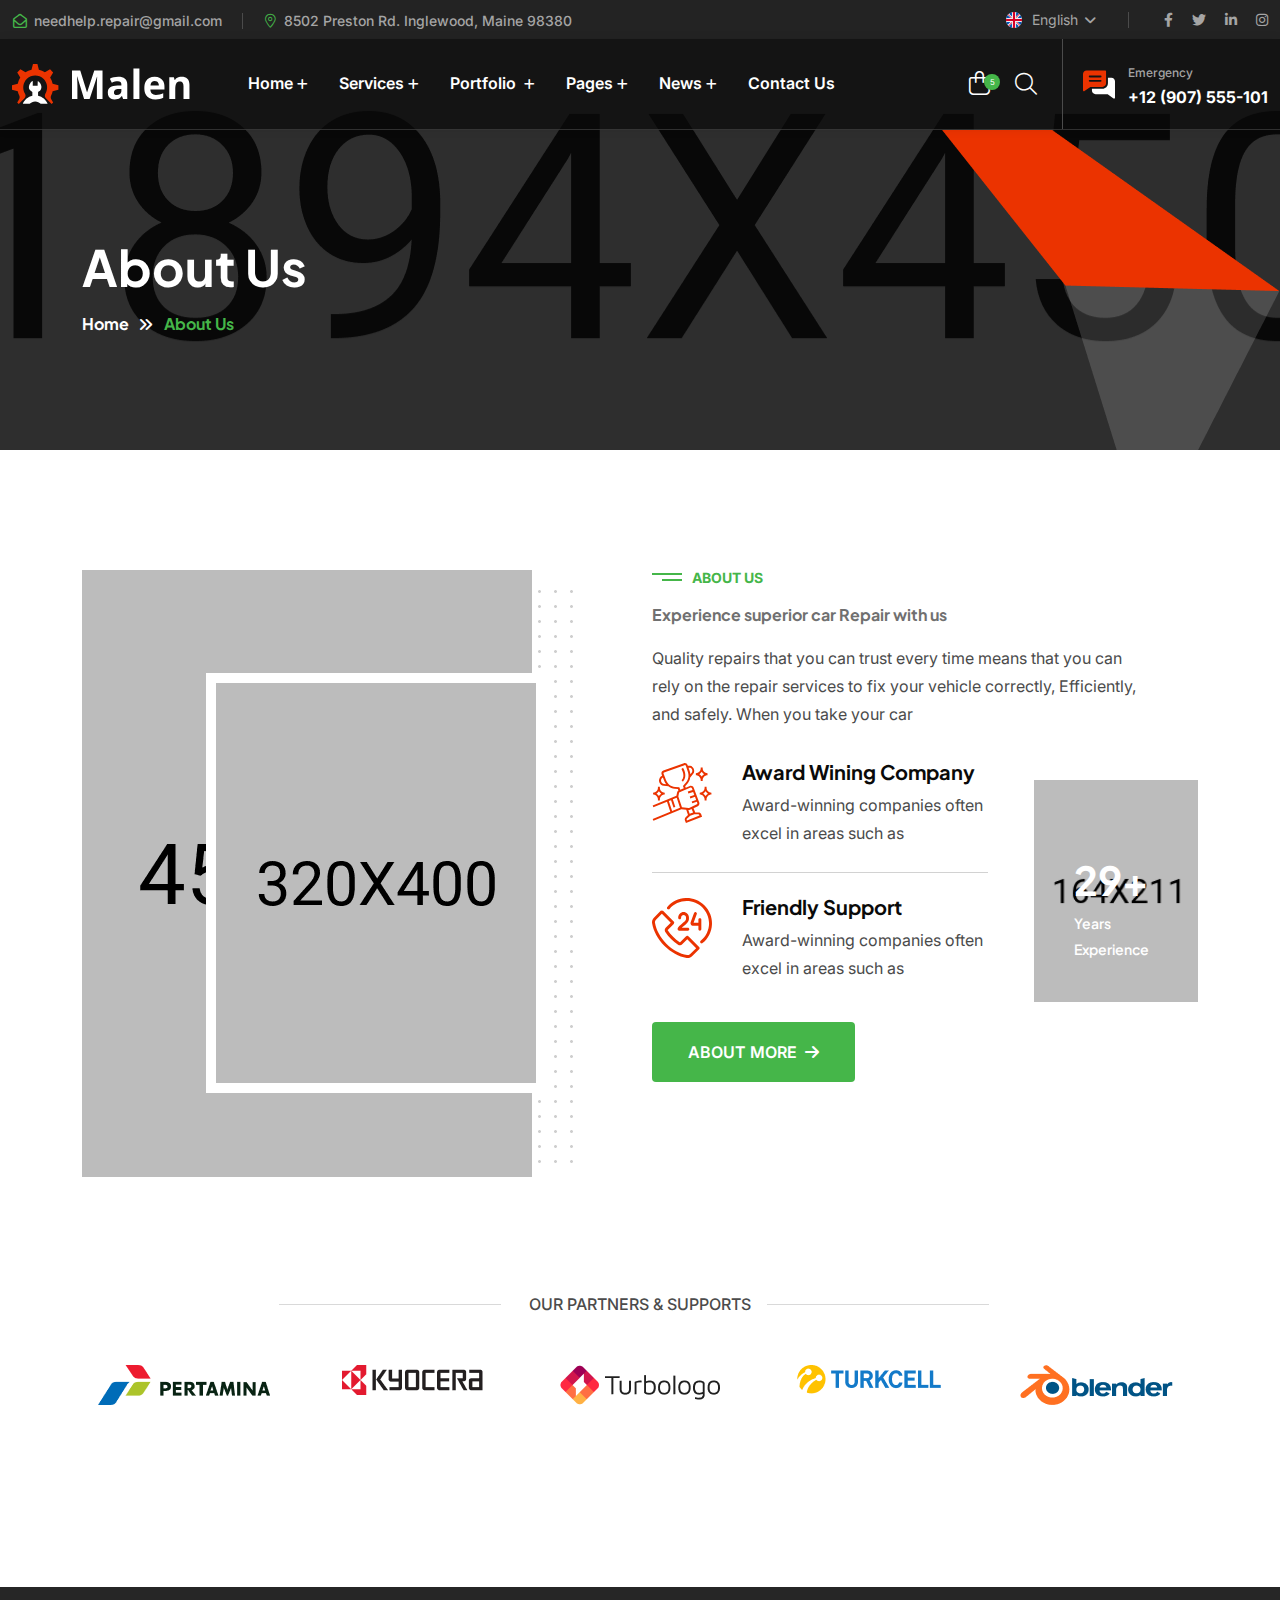
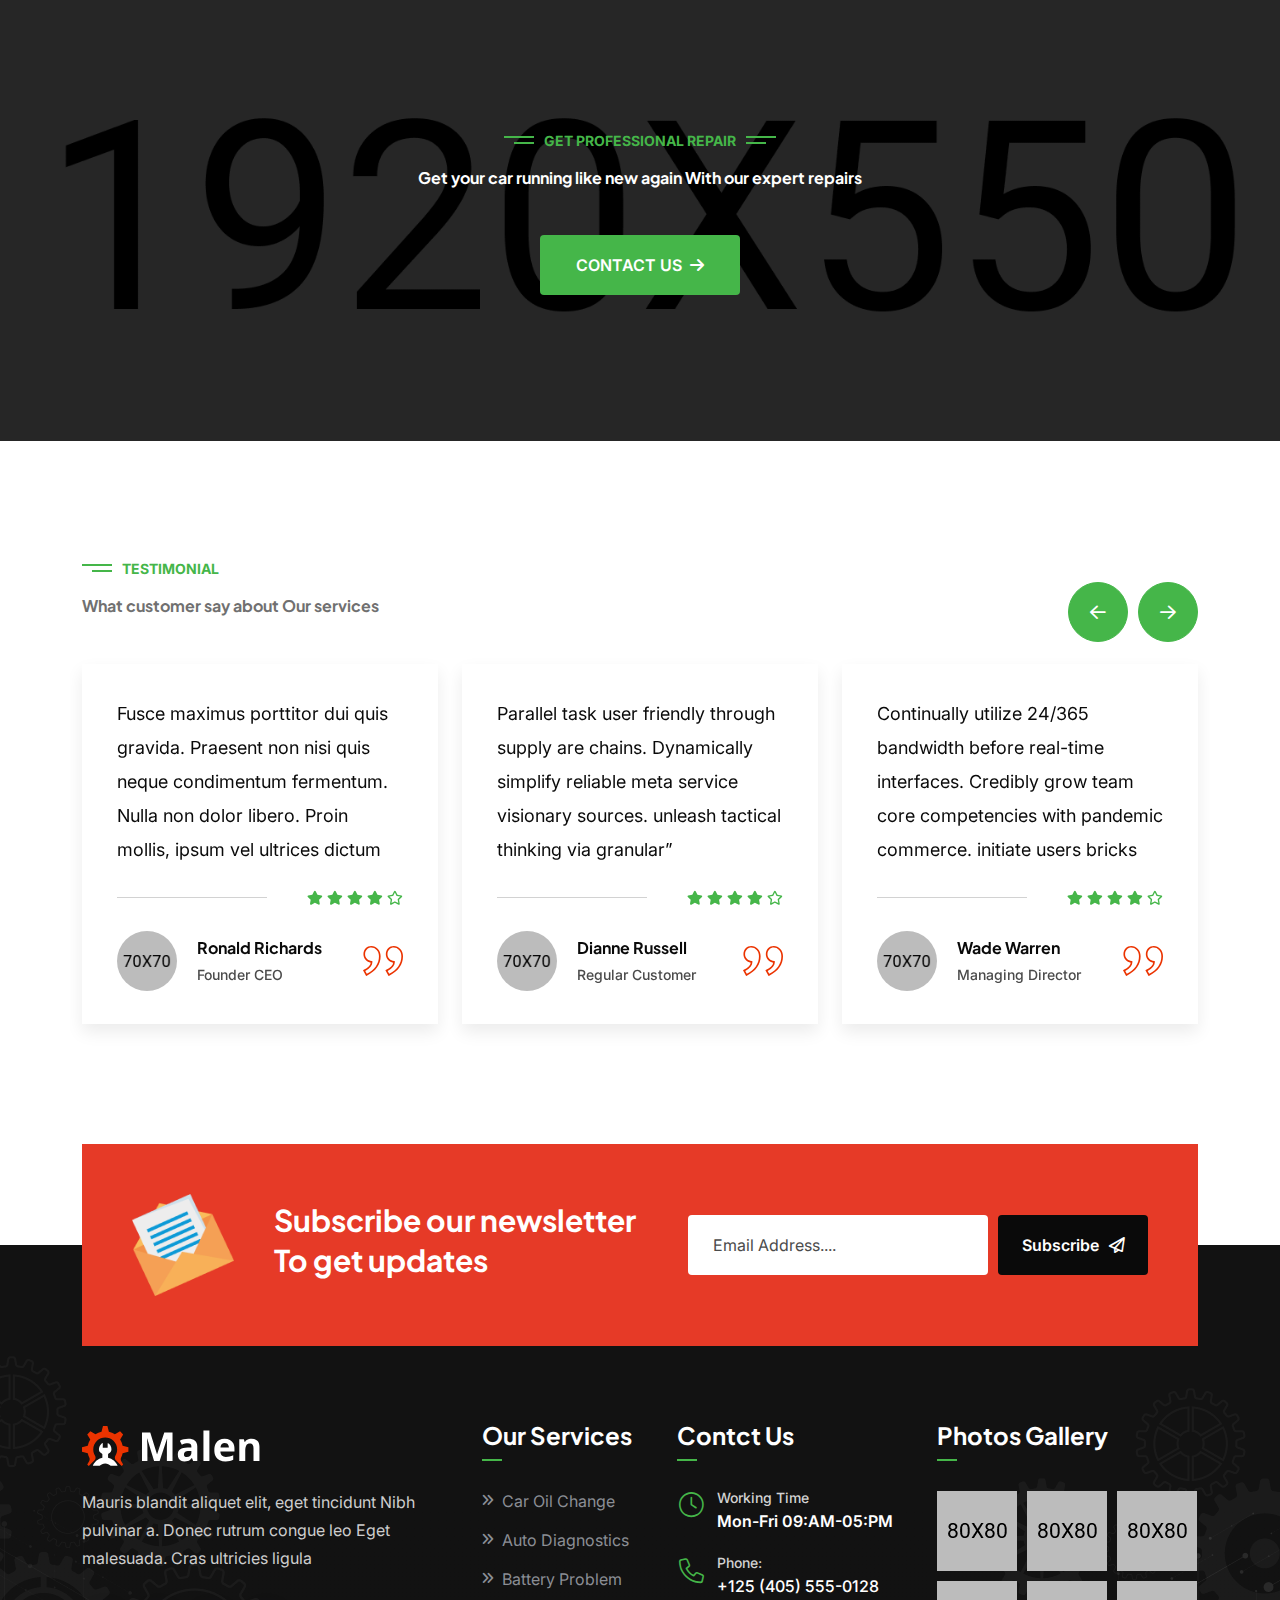
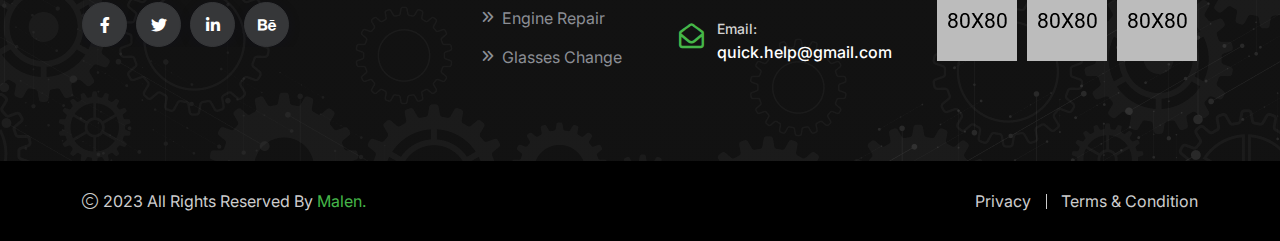
<file: about.html>
<!doctype html>
<html dir="ltr" class="no-js" lang="zxx">

<head>
    <meta charset="utf-8">
    <meta http-equiv="x-ua-compatible" content="ie=edge">
    <title>Malen - Car Repair and Services HTML Template - About Us</title>
    <meta name="author" content="Angfuzsoft">
    <meta name="description" content="Malen - Car Repair and Services HTML Template">
    <meta name="keywords" content="Malen - Car Repair and Services HTML Template">
    <meta name="robots" content="INDEX,FOLLOW">

    <!-- Mobile Specific Metas -->
    <meta name="viewport" content="width=device-width, initial-scale=1, shrink-to-fit=no">

    <!-- Favicons - Place favicon.ico in the root directory -->
    <link rel="apple-touch-icon" sizes="57x57" href="assets/img/favicons/apple-icon-57x57.png">
    <link rel="apple-touch-icon" sizes="60x60" href="assets/img/favicons/apple-icon-60x60.png">
    <link rel="apple-touch-icon" sizes="72x72" href="assets/img/favicons/apple-icon-72x72.png">
    <link rel="apple-touch-icon" sizes="76x76" href="assets/img/favicons/apple-icon-76x76.png">
    <link rel="apple-touch-icon" sizes="114x114" href="assets/img/favicons/apple-icon-114x114.png">
    <link rel="apple-touch-icon" sizes="120x120" href="assets/img/favicons/apple-icon-120x120.png">
    <link rel="apple-touch-icon" sizes="144x144" href="assets/img/favicons/apple-icon-144x144.png">
    <link rel="apple-touch-icon" sizes="152x152" href="assets/img/favicons/apple-icon-152x152.png">
    <link rel="apple-touch-icon" sizes="180x180" href="assets/img/favicons/apple-icon-180x180.png">
    <link rel="icon" type="image/png" sizes="192x192" href="assets/img/favicons/android-icon-192x192.png">
    <link rel="icon" type="image/png" sizes="32x32" href="assets/img/favicons/favicon-32x32.png">
    <link rel="icon" type="image/png" sizes="96x96" href="assets/img/favicons/favicon-96x96.png">
    <link rel="icon" type="image/png" sizes="16x16" href="assets/img/favicons/favicon-16x16.png">
    <link rel="manifest" href="assets/img/favicons/manifest.json">
    <meta name="msapplication-TileColor" content="#ffffff">
    <meta name="msapplication-TileImage" content="assets/img/favicons/ms-icon-144x144.png">
    <meta name="theme-color" content="#ffffff">

    <!--==============================
	  Google Fonts
	============================== -->
    <link rel="preconnect" href="https://fonts.googleapis.com">
    <link rel="preconnect" href="https://fonts.gstatic.com" crossorigin>
    <link href="https://fonts.googleapis.com/css2?family=Inter:wght@300;400;500;600;700;800;900&family=Plus+Jakarta+Sans:wght@300;400;500;600;700;800&display=swap" rel="stylesheet">

    <!--==============================
	    All CSS File
	============================== -->
    <!-- Bootstrap -->
    <link rel="stylesheet" href="assets/css/bootstrap.min.css">
    <!-- Fontawesome Icon -->
    <link rel="stylesheet" href="assets/css/fontawesome.min.css">
    <!-- Magnific Popup -->
    <link rel="stylesheet" href="assets/css/magnific-popup.min.css">
    <!-- Slick Slider -->
    <link rel="stylesheet" href="assets/css/slick.min.css">
    <!-- odometer -->
    <link rel="stylesheet" href="assets/css/odometer-theme-default.css">
    <!-- Theme Custom CSS -->
    <link rel="stylesheet" href="assets/css/style.css">

</head>

<body>


    <!--[if lte IE 9]>
    	<p class="browserupgrade">You are using an <strong>outdated</strong> browser. Please <a href="https://browsehappy.com/">upgrade your browser</a> to improve your experience and security.</p>
  <![endif]-->



    <!--********************************
   		Code Start From Here 
	******************************** -->



    <!--==============================
     Preloader
  ==============================-->
    <div class="preloader ">
        <button class="th-btn style2 preloaderCls">Cancel Preloader </button>
        <div class="preloader-inner">
            <div class="loader">
                <div class="line"></div>
                <div class="line"></div>
                <div class="line"></div>
                <div class="line"></div>
                <div class="line"></div>
                <div class="line"></div>
                <div class="subline"></div>
                <div class="subline"></div>
                <div class="subline"></div>
                <div class="subline"></div>
                <div class="subline"></div>
                <div class="loader-circle-1">
                    <div class="loader-circle-2"></div>
                </div>
                <div class="needle"></div>
                <div class="loading">Loading</div>
            </div>
        </div>
    </div>
    <!--==============================
    Sidemenu
============================== -->
    <div class="sidemenu-wrapper d-none d-lg-block ">
        <div class="sidemenu-content">
            <button class="closeButton sideMenuCls"><i class="far fa-times"></i></button>
            <div class="widget woocommerce widget_shopping_cart">
                <h3 class="widget_title">Shopping cart</h3>
                <div class="widget_shopping_cart_content">
                    <ul class="woocommerce-mini-cart cart_list product_list_widget ">
                        <li class="woocommerce-mini-cart-item mini_cart_item">
                            <a href="#" class="remove remove_from_cart_button"><i class="far fa-times"></i></a>
                            <a href="#"><img src="assets/img/product/product_thumb_1_1.jpg" alt="Cart Image">Suspension-Coil</a>
                            <span class="quantity">1 ×
                                <span class="woocommerce-Price-amount amount">
                                    <span class="woocommerce-Price-currencySymbol">$</span>94</span>,
                            </span>
                        </li>
                        <li class="woocommerce-mini-cart-item mini_cart_item">
                            <a href="#" class="remove remove_from_cart_button"><i class="far fa-times"></i></a>
                            <a href="#"><img src="assets/img/product/product_thumb_1_2.jpg" alt="Cart Image">absorbers Brake</a>
                            <span class="quantity">1 ×
                                <span class="woocommerce-Price-amount amount">
                                    <span class="woocommerce-Price-currencySymbol">$</span>89</span>
                            </span>
                        </li>
                        <li class="woocommerce-mini-cart-item mini_cart_item">
                            <a href="#" class="remove remove_from_cart_button"><i class="far fa-times"></i></a>
                            <a href="#"><img src="assets/img/product/product_thumb_1_3.jpg" alt="Cart Image">Motorcycle-Shock</a>
                            <span class="quantity">1 ×
                                <span class="woocommerce-Price-amount amount">
                                    <span class="woocommerce-Price-currencySymbol">$</span>75</span>
                            </span>
                        </li>
                        <li class="woocommerce-mini-cart-item mini_cart_item">
                            <a href="#" class="remove remove_from_cart_button"><i class="far fa-times"></i></a>
                            <a href="#"><img src="assets/img/product/product_thumb_1_4.jpg" alt="Cart Image">Body Spring</a>
                            <span class="quantity">1 ×
                                <span class="woocommerce-Price-amount amount">
                                    <span class="woocommerce-Price-currencySymbol">$</span>72</span>
                            </span>
                        </li>
                        <li class="woocommerce-mini-cart-item mini_cart_item">
                            <a href="#" class="remove remove_from_cart_button"><i class="far fa-times"></i></a>
                            <a href="#"><img src="assets/img/product/product_thumb_1_5.jpg" alt="Cart Image">Body Spring</a>
                            <span class="quantity">1 ×
                                <span class="woocommerce-Price-amount amount">
                                    <span class="woocommerce-Price-currencySymbol">$</span>81</span>
                            </span>
                        </li>
                    </ul>
                    <p class="woocommerce-mini-cart__total total">
                        <strong>Subtotal:</strong>
                        <span class="woocommerce-Price-amount amount">
                            <span class="woocommerce-Price-currencySymbol">$</span>43</span>
                    </p>
                    <p class="woocommerce-mini-cart__buttons buttons">
                        <a href="cart.html" class="th-btn wc-forward">View cart</a>
                        <a href="checkout.html" class="th-btn checkout wc-forward">Checkout</a>
                    </p>
                </div>
            </div>
        </div>
    </div>
    <div class="popup-search-box d-none d-lg-block">
        <button class="searchClose"><i class="fal fa-times"></i></button>
        <form action="#">
            <input type="text" placeholder="What are you looking for?">
            <button type="submit"><i class="fal fa-search"></i></button>
        </form>
    </div>
    <!--==============================
    Mobile Menu
  ============================== -->
    <div class="th-menu-wrapper">
        <div class="th-menu-area">
            <div class="mobile-logo">
                <a href="index.html"><img src="assets/img/logo-white.svg" alt="Malen"></a>
                <div class="close-menu">
                    <button class="th-menu-toggle"><i class="fal fa-times"></i></button>
                </div>
            </div>
            <div class="th-mobile-menu">
                <ul>
                    <li class="menu-item-has-children">
                        <a href="index.html">Home</a>
                        <ul class="sub-menu">
                            <li class="menu-item-has-children">
                                <a href="#">Multipage</a>
                                <ul class="sub-menu">
                                    <li><a href="index.html">Home One</a></li>
                                    <li><a href="index-2.html">Home Two</a></li>
                                    <li><a href="index-3.html">Home Three</a></li>
                                    <li><a href="index-4.html">Home Four</a></li>
                                    <li><a href="index-5.html">Home Five</a></li>
                                    <li><a href="index-6.html">Home Six</a></li>
                                    <li><a href="index-7.html">Home Seven</a></li>
                                </ul>
                            </li>
                            <li class="menu-item-has-children">
                                <a href="#">Onepage</a>
                                <ul class="sub-menu">
                                    <li><a href="index-onepage.html">Home One Onepage</a></li>
                                    <li><a href="index-2-onepage.html">Home Two Onepage</a></li>
                                    <li><a href="index-3-onepage.html">Home Three Onepage</a></li>
                                    <li><a href="index-4-onepage.html">Home Four Onepage</a></li>
                                    <li><a href="index-5-onepage.html">Home Five Onepage</a></li>
                                    <li><a href="index-6-onepage.html">Home Six Onepage</a></li>
                                    <li><a href="index-7-onepage.html">Home Seven Onepage</a></li>
                                </ul>
                            </li>
                            <li class="menu-item-has-children">
                                <a href="#">RTL</a>
                                <ul class="sub-menu">
                                    <li><a href="index-rtl.html">Home RTL One</a></li>
                                    <li><a href="index-rtl-2.html">Home RTL Two</a></li>
                                    <li><a href="index-rtl-3.html">Home RTL Three</a></li>
                                    <li><a href="index-rtl-4.html">Home RTL Four</a></li>
                                    <li><a href="index-rtl-5.html">Home RTL Five</a></li>
                                    <li><a href="index-rtl-6.html">Home RTL Six</a></li>
                                    <li><a href="index-rtl-7.html">Home RTL Seven</a></li>
                                    <li><a href="index-onepage-rtl.html">Home RTL One Onepage</a></li>
                                    <li><a href="index-2-onepage-rtl.html">Home RTL Two Onepage</a></li>
                                    <li><a href="index-3-onepage-rtl.html">Home RTL Three Onepage</a></li>
                                    <li><a href="index-4-onepage-rtl.html">Home RTL Four Onepage</a></li>
                                    <li><a href="index-5-onepage-rtl.html">Home RTL Five Onepage</a></li>
                                    <li><a href="index-6-onepage-rtl.html">Home RTL Six Onepage</a></li>
                                    <li><a href="index-7-onepage-rtl.html">Home RTL Seven Onepage</a></li>
                                </ul>
                            </li>
                        </ul>
                    </li>
                    <li class="menu-item-has-children">
                        <a href="#">Services</a>
                        <ul class="sub-menu">
                            <li><a href="service.html">Services Style 1</a></li>
                            <li><a href="service-2.html">Services Style 2</a></li>
                            <li><a href="service-details.html">Services Details Style 1</a></li>
                            <li><a href="service-details-2.html">Services Details Style 2</a></li>
                        </ul>
                    </li>
                    <li class="menu-item-has-children">
                        <a href="#">Portfolio </a>
                        <ul class="sub-menu">
                            <li><a href="portfolio.html">Portfolio Style 1</a></li>
                            <li><a href="portfolio-2.html">Portfolio Style 2</a></li>
                            <li><a href="portfolio-details.html">portfolio Details Style 1</a></li>
                            <li><a href="portfolio-details-2.html">portfolio Details Style 2</a></li>
                        </ul>
                    </li>
                    <li class="menu-item-has-children mega-menu-wrap">
                        <a href="#">Pages</a>
                        <ul class="mega-menu">
                            <li><a href="shop.html">Pagelist 1</a>
                                <ul>
                                    <li><a href="index.html">Home One</a></li>
                                    <li><a href="index-2.html">Home Two</a></li>
                                    <li><a href="index-3.html">Home Three</a></li>
                                    <li><a href="index-4.html">Home Four</a></li>
                                    <li><a href="index-5.html">Home Five</a></li>
                                    <li><a href="index-6.html">Home Six</a></li>
                                    <li><a href="index-7.html">Home Seven</a></li>
                                    <li><a href="about.html">About Style 1</a></li>
                                </ul>
                            </li>
                            <li><a href="#">Pagelist 2</a>
                                <ul>
                                    <li><a href="about-2.html">About Style 2</a></li>
                                    <li><a href="team-details.html">Team Details Style 1</a></li>
                                    <li><a href="service.html">Services Style 1</a></li>
                                    <li><a href="service-2.html">Services Style 2</a></li>
                                    <li><a href="service-details.html">Services Details Style 1</a></li>
                                    <li><a href="service-details-2.html">Services Details Style 2</a></li>
                                    <li><a href="team.html">Team Style 1</a></li>
                                    <li><a href="team-2.html">Team Page 2</a></li>
                                </ul>
                            </li>
                            <li><a href="#">Pagelist 3</a>
                                <ul>
                                    <li><a href="shop.html">Shop Style 1</a></li>
                                    <li><a href="shop-2.html">Shop Style 2</a></li>
                                    <li><a href="shop-details.html">Shop Details Style 1</a></li>
                                    <li><a href="shop-details-2.html">Shop Details Style 2</a></li>
                                    <li><a href="cart.html">Cart Page</a></li>
                                    <li><a href="checkout.html">Checkout</a></li>
                                    <li><a href="wishlist.html">Wishlist</a></li>
                                </ul>
                            </li>
                            <li><a href="#">Pagelist 4</a>
                                <ul>
                                    <li><a href="team-details-2.html">Team Details Style 2</a></li>
                                    <li><a href="appointment.html">Appointment</a></li>
                                    <li><a href="price.html">Price</a></li>
                                    <li><a href="faq.html">FAQ Style 1</a></li>
                                    <li><a href="faq-2.html">FAQ Style 2</a></li>
                                    <li><a href="contact.html">Contact Style 1</a></li>
                                    <li><a href="contact-2.html">Contact Style 2</a></li>
                                    <li><a href="error.html">Error Style</a></li>
                                </ul>
                            </li>
                        </ul>
                    </li>

                    <li class="menu-item-has-children">
                        <a href="#">News</a>
                        <ul class="sub-menu">
                            <li><a href="blog.html">News Style 1</a></li>
                            <li><a href="blog-2.html">News Style 2</a></li>
                            <li><a href="blog-details.html">News Details Style 1</a></li>
                            <li><a href="blog-details-2.html">News Details Style 2</a></li>
                        </ul>
                    </li>
                    <li>
                        <a href="contact.html">Contact Us</a>

                    </li>
                </ul>
            </div>
        </div>
    </div>
    <!--==============================
	Header Area
==============================-->
    <header class="th-header header-layout2 header-absolute">
        <div class="header-top">
            <div class="container">
                <div class="row justify-content-center justify-content-lg-between align-items-center gy-2">
                    <div class="col-auto d-none d-md-block">
                        <div class="header-links">
                            <ul>
                                <li><i class="fa-regular fa-envelope-open"></i><a href="mailto:needhelp.repair@gmail.com">needhelp.repair@gmail.com</a></li>
                                <li><i class="fal fa-location-dot"></i>8502 Preston Rd. Inglewood, Maine 98380</li>
                            </ul>
                        </div>
                    </div>
                    <div class="col-auto">
                        <div class="header-right">
                            <div class="langauge">
                                <img src="assets/img/icon/fag.svg" alt="">
                                <select class="form-select nice-select">
                                    <option selected="">English</option>
                                    <option>Hindi</option>
                                </select>
                            </div>
                            <div class="header-social">
                                <a href="https://www.facebook.com/"><i class="fab fa-facebook-f"></i></a>
                                <a href="https://www.twitter.com/"><i class="fab fa-twitter"></i></a>
                                <a href="https://www.linkedin.com/"><i class="fab fa-linkedin-in"></i></a>
                                <a href="https://www.instagram.com/"><i class="fab fa-instagram"></i></a>
                            </div>
                        </div>
                    </div>
                </div>
            </div>
        </div>
        <div class="sticky-wrapper">
            <!-- Main Menu Area -->
            <div class="menu-area">
                <div class="container">
                    <div class="row align-items-center justify-content-between">
                        <div class="col-auto">
                            <div class="header-logo">
                                <a href="index.html"><img src="assets/img/logo-white.svg" alt="Malen"></a>
                            </div>
                        </div>
                        <div class="col-auto me-xl-auto">
                            <nav class="main-menu d-none d-lg-inline-block">
                                <ul>
                                    <li class="menu-item-has-children">
                                        <a href="index.html">Home</a>
                                        <ul class="sub-menu">
                                            <li class="menu-item-has-children">
                                                <a href="#">Multipage</a>
                                                <ul class="sub-menu">
                                                    <li><a href="index.html">Home One</a></li>
                                                    <li><a href="index-2.html">Home Two</a></li>
                                                    <li><a href="index-3.html">Home Three</a></li>
                                                    <li><a href="index-4.html">Home Four</a></li>
                                                    <li><a href="index-5.html">Home Five</a></li>
                                                    <li><a href="index-6.html">Home Six</a></li>
                                                    <li><a href="index-7.html">Home Seven</a></li>
                                                </ul>
                                            </li>
                                            <li class="menu-item-has-children">
                                                <a href="#">Onepage</a>
                                                <ul class="sub-menu">
                                                    <li><a href="index-onepage.html">Home One Onepage</a></li>
                                                    <li><a href="index-2-onepage.html">Home Two Onepage</a></li>
                                                    <li><a href="index-3-onepage.html">Home Three Onepage</a></li>
                                                    <li><a href="index-4-onepage.html">Home Four Onepage</a></li>
                                                    <li><a href="index-5-onepage.html">Home Five Onepage</a></li>
                                                    <li><a href="index-6-onepage.html">Home Six Onepage</a></li>
                                                    <li><a href="index-7-onepage.html">Home Seven Onepage</a></li>
                                                </ul>
                                            </li>
                                            <li class="menu-item-has-children">
                                                <a href="#">RTL</a>
                                                <ul class="sub-menu">
                                                    <li><a href="index-rtl.html">Home RTL One</a></li>
                                                    <li><a href="index-rtl-2.html">Home RTL Two</a></li>
                                                    <li><a href="index-rtl-3.html">Home RTL Three</a></li>
                                                    <li><a href="index-rtl-4.html">Home RTL Four</a></li>
                                                    <li><a href="index-rtl-5.html">Home RTL Five</a></li>
                                                    <li><a href="index-rtl-6.html">Home RTL Six</a></li>
                                                    <li><a href="index-rtl-7.html">Home RTL Seven</a></li>
                                                    <li><a href="index-onepage-rtl.html">Home RTL One Onepage</a></li>
                                                    <li><a href="index-2-onepage-rtl.html">Home RTL Two Onepage</a></li>
                                                    <li><a href="index-3-onepage-rtl.html">Home RTL Three Onepage</a></li>
                                                    <li><a href="index-4-onepage-rtl.html">Home RTL Four Onepage</a></li>
                                                    <li><a href="index-5-onepage-rtl.html">Home RTL Five Onepage</a></li>
                                                    <li><a href="index-6-onepage-rtl.html">Home RTL Six Onepage</a></li>
                                                    <li><a href="index-7-onepage-rtl.html">Home RTL Seven Onepage</a></li>
                                                </ul>
                                            </li>
                                        </ul>
                                    </li>
                                    <li class="menu-item-has-children">
                                        <a href="#">Services</a>
                                        <ul class="sub-menu">
                                            <li><a href="service.html">Services Style 1</a></li>
                                            <li><a href="service-2.html">Services Style 2</a></li>
                                            <li><a href="service-details.html">Services Details Style 1</a></li>
                                            <li><a href="service-details-2.html">Services Details Style 2</a></li>
                                        </ul>
                                    </li>
                                    <li class="menu-item-has-children">
                                        <a href="#">Portfolio </a>
                                        <ul class="sub-menu">
                                            <li><a href="portfolio.html">Portfolio Style 1</a></li>
                                            <li><a href="portfolio-2.html">Portfolio Style 2</a></li>
                                            <li><a href="portfolio-details.html">portfolio Details Style 1</a></li>
                                            <li><a href="portfolio-details-2.html">portfolio Details Style 2</a></li>
                                        </ul>
                                    </li>
                                    <li class="menu-item-has-children mega-menu-wrap">
                                        <a href="#">Pages</a>
                                        <ul class="mega-menu">
                                            <li><a href="shop.html">Pagelist 1</a>
                                                <ul>
                                                    <li><a href="index.html">Home One</a></li>
                                                    <li><a href="index-2.html">Home Two</a></li>
                                                    <li><a href="index-3.html">Home Three</a></li>
                                                    <li><a href="index-4.html">Home Four</a></li>
                                                    <li><a href="index-5.html">Home Five</a></li>
                                                    <li><a href="index-6.html">Home Six</a></li>
                                                    <li><a href="index-7.html">Home Seven</a></li>
                                                    <li><a href="about.html">About Style 1</a></li>
                                                </ul>
                                            </li>
                                            <li><a href="#">Pagelist 2</a>
                                                <ul>
                                                    <li><a href="about-2.html">About Style 2</a></li>
                                                    <li><a href="team-details.html">Team Details Style 1</a></li>
                                                    <li><a href="service.html">Services Style 1</a></li>
                                                    <li><a href="service-2.html">Services Style 2</a></li>
                                                    <li><a href="service-details.html">Services Details Style 1</a></li>
                                                    <li><a href="service-details-2.html">Services Details Style 2</a></li>
                                                    <li><a href="team.html">Team Style 1</a></li>
                                                    <li><a href="team-2.html">Team Page 2</a></li>
                                                </ul>
                                            </li>
                                            <li><a href="#">Pagelist 3</a>
                                                <ul>
                                                    <li><a href="shop.html">Shop Style 1</a></li>
                                                    <li><a href="shop-2.html">Shop Style 2</a></li>
                                                    <li><a href="shop-details.html">Shop Details Style 1</a></li>
                                                    <li><a href="shop-details-2.html">Shop Details Style 2</a></li>
                                                    <li><a href="cart.html">Cart Page</a></li>
                                                    <li><a href="checkout.html">Checkout</a></li>
                                                    <li><a href="wishlist.html">Wishlist</a></li>
                                                </ul>
                                            </li>
                                            <li><a href="#">Pagelist 4</a>
                                                <ul>
                                                    <li><a href="team-details-2.html">Team Details Style 2</a></li>
                                                    <li><a href="appointment.html">Appointment</a></li>
                                                    <li><a href="price.html">Price</a></li>
                                                    <li><a href="faq.html">FAQ Style 1</a></li>
                                                    <li><a href="faq-2.html">FAQ Style 2</a></li>
                                                    <li><a href="contact.html">Contact Style 1</a></li>
                                                    <li><a href="contact-2.html">Contact Style 2</a></li>
                                                    <li><a href="error.html">Error Style</a></li>
                                                </ul>
                                            </li>
                                        </ul>
                                    </li>

                                    <li class="menu-item-has-children">
                                        <a href="#">News</a>
                                        <ul class="sub-menu">
                                            <li><a href="blog.html">News Style 1</a></li>
                                            <li><a href="blog-2.html">News Style 2</a></li>
                                            <li><a href="blog-details.html">News Details Style 1</a></li>
                                            <li><a href="blog-details-2.html">News Details Style 2</a></li>
                                        </ul>
                                    </li>
                                    <li>
                                        <a href="contact.html">Contact Us</a>

                                    </li>
                                </ul>
                            </nav>
                        </div>
                        <div class="col-auto">
                            <div class="header-button">
                                <button type="button" class="icon-btn fs-6 sideMenuToggler">
                                    <i class="fa-light fa-bag-shopping"></i>
                                    <span class="badge">5</span>
                                </button>
                                <button type="button" class="icon-btn searchBoxToggler"><i class="fal fa-search"></i></button>
                                <div class="header-info">
                                    <div class="header-info_icon">
                                        <a href="tel:+12907555-101"><img src="assets/img/icon/comment.svg" alt=""></a>
                                    </div>
                                    <div class="media-body">
                                        <span class="header-info_label">Emergency</span>
                                        <p class="header-info_link"><a href="tel:+12907555-101">+12 (907) 555-101</a>
                                        </p>
                                    </div>
                                </div>
                                <button type="button" class="th-menu-toggle d-inline-block d-lg-none"><i class="far fa-bars"></i></button>
                            </div>
                        </div>
                    </div>
                </div>
            </div>
            <div class="logo-shape2"><img src="assets/img/logo-shape2.svg" alt=""></div>
        </div>
    </header>
    <!--==============================
    Breadcumb
============================== -->
    <div class="breadcumb-wrapper " data-bg-src="assets/img/breadcumb/breadcumb-bg.jpg">
        <div class="container">
            <div class="breadcumb-content">
                <h1 class="breadcumb-title">About Us</h1>
                <div class="breadcumb-menu-wrapper">
                    <ul class="breadcumb-menu">
                        <li><a href="index.html">Home</a></li>
                        <li>About Us</li>
                    </ul>
                </div>
            </div>
        </div>
        <div class="breadcump-shape shape-mockup" data-bottom="0%" data-right="0%"><img src="assets/img/shape/shape_2.png" alt=""></div>
    </div>
    <!--==============================
About Area  
==============================-->
    <div class="bg-bottom-center overflow-hidden space" id="about-sec">
        <div class="container">
            <div class="row">
                <div class="col-xl-6 col-xxl-7">
                    <div class="img-box3">
                        <div class="img2">
                            <img class="tilt-active" src="assets/img/normal/about_2.png" alt="About">
                        </div>
                        <div class="img3 movingX">
                            <img class="tilt-active" src="assets/img/normal/about_3.png" alt="About">
                        </div>
                        <div class="about-shape jump">
                            <img src="assets/img/normal/about_dots.png" alt="About">
                        </div>
                    </div>
                </div>
                <div class="col-xl-6 col-xxl-5">
                    <div class="title-area mb-20">
                        <span class="sub-title">About Us</span>
                        <h2 class="sec-title">Experience superior car Repair with us</h2>
                    </div>
                    <p class="sec-text2 mb-35">Quality repairs that you can trust every time means that you can rely on the
                        repair services to fix your vehicle correctly, Efficiently, and safely. When you take your car</p>
                    <div class="achive-wrapper">
                        <div class="achive-about-wrap">
                            <div class="achive-about">
                                <div class="achive-about_icon">
                                    <img src="assets/img/icon/success.svg" alt="icon">
                                </div>
                                <div class="media-body">
                                    <h3 class="achive-about_title">Award Wining Company</h3>
                                    <p class="achive-about_text">Award-winning companies often excel in areas such as</p>
                                </div>
                            </div>
                            <div class="achive-about">
                                <div class="achive-about_icon">
                                    <img src="assets/img/icon/phone_1.svg" alt="icon">
                                </div>
                                <div class="media-body">
                                    <h3 class="achive-about_title">Friendly Support</h3>
                                    <p class="achive-about_text">Award-winning companies often excel in areas such as</p>
                                </div>
                            </div>
                        </div>
                        <div class="about-counter1" data-bg-src="assets/img/normal/about_img2.png">
                            <h3 class="counter-title"><span class="counter-number">29</span>+</h3>
                            <span class="counter-text">Years Experience</span>

                        </div>
                    </div>
                    <div class="btn-group">
                        <a href="about.html" class="th-btn"><span>ABOUT MORE<i class="fa-solid fa-arrow-right ms-2"></i></span></a>
                    </div>
                </div>
            </div>
        </div>
    </div>
    <!--==============================
Brand Area  
==============================-->
    <div class="brand-sec1 overflow-hidden space-bottom">
        <div class="container">
            <div class="title-area text-center">
                <span class="brand-title">Our Partners & Supports</span>
            </div>
            <div class="row th-carousel" id="brandSlide1" data-slide-show="5" data-lg-slide-show="4" data-md-slide-show="3" data-sm-slide-show="3" data-xs-slide-show="2">
                <div class="col-auto">
                    <div class="brand-box">
                        <img src="assets/img/brand/brand_1_1.png" alt="Brand Logo">
                    </div>
                </div>
                <div class="col-auto">
                    <div class="brand-box">
                        <img src="assets/img/brand/brand_1_2.png" alt="Brand Logo">
                    </div>
                </div>
                <div class="col-auto">
                    <div class="brand-box">
                        <img src="assets/img/brand/brand_1_3.png" alt="Brand Logo">
                    </div>
                </div>
                <div class="col-auto">
                    <div class="brand-box">
                        <img src="assets/img/brand/brand_1_4.png" alt="Brand Logo">
                    </div>
                </div>
                <div class="col-auto">
                    <div class="brand-box">
                        <img src="assets/img/brand/brand_1_5.png" alt="Brand Logo">
                    </div>
                </div>
                <div class="col-auto">
                    <div class="brand-box">
                        <img src="assets/img/brand/brand_1_6.png" alt="Brand Logo">
                    </div>
                </div>
            </div>
        </div>
    </div>
    <!--==============================
Video Area  
==============================-->
    <div class="video-area-3 " data-bg-src="assets/img/bg/video_bg_3.jpg">
        <div class="container">
            <div class="row">
                <div class="col-lg-8 offset-lg-2">
                    <div class="title-area text-center">
                        <span class="sub-title">Get Professional
                            Repair<span class="double-line"></span></span>
                        <h2 class="sec-title text-white mb-0">Get your car running like new again With our expert repairs
                        </h2>
                    </div>
                </div>
            </div>
            <div class="btn-group justify-content-center">
                <a href="contact.html" class="th-btn style2"><span>Contact Us<i class="fa-solid fa-arrow-right ms-2"></i></span></a>
            </div>
        </div>
    </div>
    <!--==============================
Testimonial Area  
==============================-->
    <section class="overflow-hidden space">
        <div class="container">
            <div class="row justify-content-md-between justify-content-center align-items-center">
                <div class="col-lg-6">
                    <div class="title-area text-md-start">
                        <span class="sub-title">Testimonial</span>
                        <h2 class="sec-title">What customer say about Our services</h2>
                    </div>
                </div>
                <div class="col-auto">
                    <div class="icon-box style5">
                        <button data-slick-prev="#testiSlide1" class="slick-arrow default"><i class="far fa-arrow-left"></i></button>
                        <button data-slick-next="#testiSlide1" class="slick-arrow default"><i class="far fa-arrow-right"></i></button>
                    </div>
                </div>
            </div>
            <div class="row testi-slide2 slider-shadow th-carousel" id="testiSlide1" data-slide-show="3" data-lg-slide-show="2" data-sm-slide-show="1" data-xs-slide-show="1">
                <div class="ol-md-6 col-lg-4">
                    <div class="testi-card style2">
                        <div class="testi-content">
                            <p class="testi-box_text">Fusce maximus porttitor dui quis gravida. Praesent non nisi quis neque condimentum fermentum. Nulla non dolor libero. Proin mollis, ipsum vel ultrices dictum</p>
                            <div class="testi-card_wrapp">
                                <div class="testi-card_line"></div>
                                <div class="star-icon">
                                    <a href="#"><i class="fa-solid fa-star"></i></a>
                                    <a href="#"><i class="fa-solid fa-star"></i></a>
                                    <a href="#"><i class="fa-solid fa-star"></i></a>
                                    <a href="#"><i class="fa-solid fa-star"></i></a>
                                    <a href="#"><i class="fa-regular fa-star"></i></a>
                                </div>
                            </div>
                            <div class="testi-card_wrapper">
                                <div class="testimonial-author">
                                    <div class="testi-box_avater">
                                        <img src="assets/img/testimonial/testi_1_1.jpg" alt="testimonial">
                                    </div>
                                    <div class="testimonial-author">
                                        <div class="testi-box_profile">
                                            <div class="media-body">
                                                <h3 class="testi-card_name">Ronald Richards</h3>
                                                <span class="testi-card_desig">Founder CEO</span>
                                            </div>
                                        </div>
                                    </div>
                                </div>
                                <div class="testi-quote">
                                    <img src="assets/img/icon/quote.svg" alt="">
                                </div>
                            </div>
                        </div>
                    </div>
                </div>
                <div class="ol-md-6 col-lg-4">
                    <div class="testi-card style2">
                        <div class="testi-content">
                            <p class="testi-box_text">Parallel task user friendly through supply are chains. Dynamically simplify reliable meta service visionary sources. unleash tactical thinking via granular” </p>
                            <div class="testi-card_wrapp">
                                <div class="testi-card_line"></div>
                                <div class="star-icon">
                                    <a href="#"><i class="fa-solid fa-star"></i></a>
                                    <a href="#"><i class="fa-solid fa-star"></i></a>
                                    <a href="#"><i class="fa-solid fa-star"></i></a>
                                    <a href="#"><i class="fa-solid fa-star"></i></a>
                                    <a href="#"><i class="fa-regular fa-star"></i></a>
                                </div>
                            </div>
                            <div class="testi-card_wrapper">
                                <div class="testimonial-author">
                                    <div class="testi-box_avater">
                                        <img src="assets/img/testimonial/testi_1_2.jpg" alt="testimonial">
                                    </div>
                                    <div class="testimonial-author">
                                        <div class="testi-box_profile">
                                            <div class="media-body">
                                                <h3 class="testi-card_name">Dianne Russell</h3>
                                                <span class="testi-card_desig">Regular Customer</span>
                                            </div>
                                        </div>
                                    </div>
                                </div>
                                <div class="testi-quote">
                                    <img src="assets/img/icon/quote.svg" alt="">
                                </div>
                            </div>
                        </div>
                    </div>
                </div>
                <div class="ol-md-6 col-lg-4">
                    <div class="testi-card style2">
                        <div class="testi-content">
                            <p class="testi-box_text">Continually utilize 24/365 bandwidth before real-time interfaces. Credibly grow team core competencies with pandemic commerce. initiate users bricks</p>
                            <div class="testi-card_wrapp">
                                <div class="testi-card_line"></div>
                                <div class="star-icon">
                                    <a href="#"><i class="fa-solid fa-star"></i></a>
                                    <a href="#"><i class="fa-solid fa-star"></i></a>
                                    <a href="#"><i class="fa-solid fa-star"></i></a>
                                    <a href="#"><i class="fa-solid fa-star"></i></a>
                                    <a href="#"><i class="fa-regular fa-star"></i></a>
                                </div>
                            </div>
                            <div class="testi-card_wrapper">
                                <div class="testimonial-author">
                                    <div class="testi-box_avater">
                                        <img src="assets/img/testimonial/testi_1_3.jpg" alt="testimonial">
                                    </div>
                                    <div class="testimonial-author">
                                        <div class="testi-box_profile">
                                            <div class="media-body">
                                                <h3 class="testi-card_name">Wade Warren</h3>
                                                <span class="testi-card_desig">Managing Director</span>
                                            </div>
                                        </div>
                                    </div>
                                </div>
                                <div class="testi-quote">
                                    <img src="assets/img/icon/quote.svg" alt="">
                                </div>
                            </div>
                        </div>
                    </div>
                </div>
                <div class="ol-md-6 col-lg-4">
                    <div class="testi-card style2">
                        <div class="testi-content">
                            <p class="testi-box_text">Intrinsicly pontifice pandemic ships growth strategies and partner convergence lives multidi sciplinar business supply strategic holistic a focused convergence</p>
                            <div class="testi-card_wrapp">
                                <div class="testi-card_line"></div>
                                <div class="star-icon">
                                    <a href="#"><i class="fa-solid fa-star"></i></a>
                                    <a href="#"><i class="fa-solid fa-star"></i></a>
                                    <a href="#"><i class="fa-solid fa-star"></i></a>
                                    <a href="#"><i class="fa-solid fa-star"></i></a>
                                    <a href="#"><i class="fa-regular fa-star"></i></a>
                                </div>
                            </div>
                            <div class="testi-card_wrapper">
                                <div class="testimonial-author">
                                    <div class="testi-box_avater">
                                        <img src="assets/img/testimonial/testi_1_4.jpg" alt="testimonial">
                                    </div>
                                    <div class="testimonial-author">
                                        <div class="testi-box_profile">
                                            <div class="media-body">
                                                <h3 class="testi-card_name">David Marlo</h3>
                                                <span class="testi-card_desig">Project Manager</span>
                                            </div>
                                        </div>
                                    </div>
                                </div>
                                <div class="testi-quote">
                                    <img src="assets/img/icon/quote.svg" alt="">
                                </div>
                            </div>
                        </div>
                    </div>
                </div>
            </div>
        </div>
    </section>
    <div class="newsletter-sec" data-pos-for=".footer-layout2" data-sec-pos="bottom-half">
        <div class="container">
            <div class="newsletter-area style2">
                <div class="row gx-0 align-items-center">
                    <div class="col-lg-6">
                        <div class="newsletter-wrapper">
                            <div class="newsletter-image jump">
                                <img src="assets/img/shape/mail.png" alt="">
                            </div>
                            <h4 class="h4 newsletter-title text-white">Subscribe our newsletter To get updates</h4>
                        </div>
                    </div>
                    <div class="col-lg-6">
                        <div class="newsletter-form-wrapper">
                            <form class="newsletter-form">
                                <input class="form-control " type="email" placeholder="Email Address...." required="">
                                <button type="submit" class="th-btn style3"><span>Subscribe<span class="icon"><i class="fa-regular fa-paper-plane"></i></span></span></button>
                            </form>
                        </div>
                    </div>
                </div>
            </div>
        </div>
    </div>
    <!--==============================
	Footer Area
==============================-->
    <footer class="footer-wrapper newsletter-sec footer-layout2">
        <div class="widget-area">
            <div class="container">
                <div class="row justify-content-between">
                    <div class="col-md-6 col-xxl-3 col-xl-4">
                        <div class="widget footer-widget">
                            <div class="th-widget-about">
                                <div class="about-logo">
                                    <a href="index.html"><img src="assets/img/logo-white.svg" alt="Malen"></a>
                                </div>
                                <p class="about-text">Mauris blandit aliquet elit, eget tincidunt Nibh pulvinar a. Donec rutrum congue leo Eget malesuada. Cras ultricies ligula</p>
                                <div class="th-social">
                                    <a href="https://www.facebook.com/"><i class="fab fa-facebook-f"></i></a>
                                    <a href="https://www.twitter.com/"><i class="fab fa-twitter"></i></a>
                                    <a href="https://www.linkedin.com/"><i class="fab fa-linkedin-in"></i></a>
                                    <a href="https://www.behance.net/"><i class="fa-brands fa-behance"></i></a>
                                </div>
                            </div>
                        </div>
                    </div>
                    <div class="col-md-6 col-xl-auto">
                        <div class="widget widget_nav_menu footer-widget">
                            <h3 class="widget_title">Our Services</h3>
                            <div class="menu-all-pages-container">
                                <ul class="menu">
                                    <li><a href="service-details.html">Car Oil Change</a></li>
                                    <li><a href="service-details.html">Auto Diagnostics</a></li>
                                    <li><a href="service-details.html">Battery Problem</a></li>
                                    <li><a href="service-details.html">Engine Repair</a></li>
                                    <li><a href="service-details.html">Glasses Change</a></li>
                                </ul>
                            </div>
                        </div>
                    </div>
                    <div class="col-md-6 col-xl-auto">
                        <div class="widget footer-widget">
                            <h3 class="widget_title">Contct Us</h3>
                            <div class="th-widget-contact">
                                <div class="info-box">
                                    <div class="info-box_icon">
                                        <i class="fa-light fa-clock"></i>
                                    </div>
                                    <p class="info-box_text">
                                        <span class="info-box_label">Working Time</span>
                                        Mon-Fri 09:AM-05:PM
                                    </p>
                                </div>
                                <div class="info-box">
                                    <div class="info-box_icon">
                                        <i class="fa-sharp fa-light fa-phone"></i>
                                    </div>
                                    <p class="info-box_text">
                                        <span class="info-box_label">Phone:</span>
                                        <a href="tel:+1254055550128" class="info-box_link">+125 (405) 555-0128</a>
                                    </p>
                                </div>
                                <div class="info-box">
                                    <div class="info-box_icon">
                                        <i class="fa-regular fa-envelope-open"></i>
                                    </div>
                                    <p class="info-box_text">
                                        <span class="info-box_label">Email:</span>
                                        <a href="mailto:quick.help@gmail.com" class="info-box_link">quick.help@gmail.com</a>
                                    </p>
                                </div>
                            </div>
                        </div>
                    </div>
                    <div class="col-md-6 col-xl-3">
                        <div class="widget footer-widget">
                            <h3 class="widget_title">Photos Gallery</h3>
                            <div class="sidebar-gallery">
                                <div class="gallery-thumb">
                                    <img src="assets/img/widget/gallery_1_1.jpg" alt="Gallery Image">
                                    <a href="assets/img/widget/gallery_1_1.jpg" class="gallery-btn popup-image"><i class="fab fa-instagram"></i></a>
                                </div>
                                <div class="gallery-thumb">
                                    <img src="assets/img/widget/gallery_1_2.jpg" alt="Gallery Image">
                                    <a href="assets/img/widget/gallery_1_2.jpg" class="gallery-btn popup-image"><i class="fab fa-instagram"></i></a>
                                </div>
                                <div class="gallery-thumb">
                                    <img src="assets/img/widget/gallery_1_3.jpg" alt="Gallery Image">
                                    <a href="assets/img/widget/gallery_1_3.jpg" class="gallery-btn popup-image"><i class="fab fa-instagram"></i></a>
                                </div>
                                <div class="gallery-thumb">
                                    <img src="assets/img/widget/gallery_1_4.jpg" alt="Gallery Image">
                                    <a href="assets/img/widget/gallery_1_4.jpg" class="gallery-btn popup-image"><i class="fab fa-instagram"></i></a>
                                </div>
                                <div class="gallery-thumb">
                                    <img src="assets/img/widget/gallery_1_5.jpg" alt="Gallery Image">
                                    <a href="assets/img/widget/gallery_1_5.jpg" class="gallery-btn popup-image"><i class="fab fa-instagram"></i></a>
                                </div>
                                <div class="gallery-thumb">
                                    <img src="assets/img/widget/gallery_1_6.jpg" alt="Gallery Image">
                                    <a href="assets/img/widget/gallery_1_6.jpg" class="gallery-btn popup-image"><i class="fab fa-instagram"></i></a>
                                </div>
                            </div>
                        </div>
                    </div>
                </div>
            </div>
        </div>
        <div class="copyright-wrap">
            <div class="container">
                <div class="row align-items-center">
                    <div class="col-lg-6">
                        <p class="copyright-text"><i class="fal fa-copyright"></i> 2023 All Rights Reserved By <a href="#">Malen.</a></p>
                    </div>
                    <div class="col-lg-6">
                        <div class="footer-links">
                            <ul>
                                <li><a href="contact.html">Privacy</a></li>
                                <li><a href="contact.html">Terms &amp; Condition</a></li>
                            </ul>
                        </div>
                    </div>
                </div>
            </div>
        </div>
        <div class="shape-mockup" data-bottom="0%" data-left="0%"><img src="assets/img/shape/footer_shape_1.png" alt="shape">
        </div>
        <div class="shape-mockup" data-bottom="0%" data-right="0%"><img src="assets/img/shape/footer_shape_2.png" alt="shape"></div>
        <!-- Scroll To Top -->
        <div class="scroll-top">
            <svg class="progress-circle svg-content" width="100%" height="100%" viewBox="-1 -1 102 102">
                <path d="M50,1 a49,49 0 0,1 0,98 a49,49 0 0,1 0,-98" style="transition: stroke-dashoffset 10ms linear 0s; stroke-dasharray: 307.919, 307.919; stroke-dashoffset: 307.919;">
                </path>
            </svg>
        </div>

    </footer>

    <!--********************************
			Code End  Here 
	******************************** -->


    <!--==============================
    All Js File
============================== -->
    <!-- Jquery -->
    <script src="assets/js/vendor/jquery-3.6.0.min.js"></script>
    <!-- Slick Slider -->
    <script src="assets/js/slick.min.js"></script>
    <!-- Bootstrap -->
    <script src="assets/js/bootstrap.min.js"></script>
    <!-- Magnific Popup -->
    <script src="assets/js/jquery.magnific-popup.min.js"></script>
    <!-- Counter Up -->
    <script src="assets/js/countdown.js"></script>
    <!-- Range Slider -->
    <script src="assets/js/jquery-ui.min.js"></script>
    <!-- imagesloaded  -->
    <script src="assets/js/imagesloaded.pkgd.min.js"></script>
    <!-- circle-progress -->
    <script src="assets/js/circle-progress.js"></script>
    <!-- Isotope Filter -->
    <script src="assets/js/isotope.pkgd.min.js"></script>
    <!-- odometer -->
    <script src="assets/js/odometer.js"></script>
    <!-- appear -->
    <script src="assets/js/appear-2.js"></script>
    <!-- tilt -->
    <script src="assets/js/tilt.min.js"></script>
    <!-- Nice Select -->
    <script src="assets/js/nice-select.min.js"></script>
    <!-- wow -->
    <script src="assets/js/wow.min.js"></script>
    <!-- Main Js File -->
    <script src="assets/js/main.js"></script>

</body>

</html>
</file>
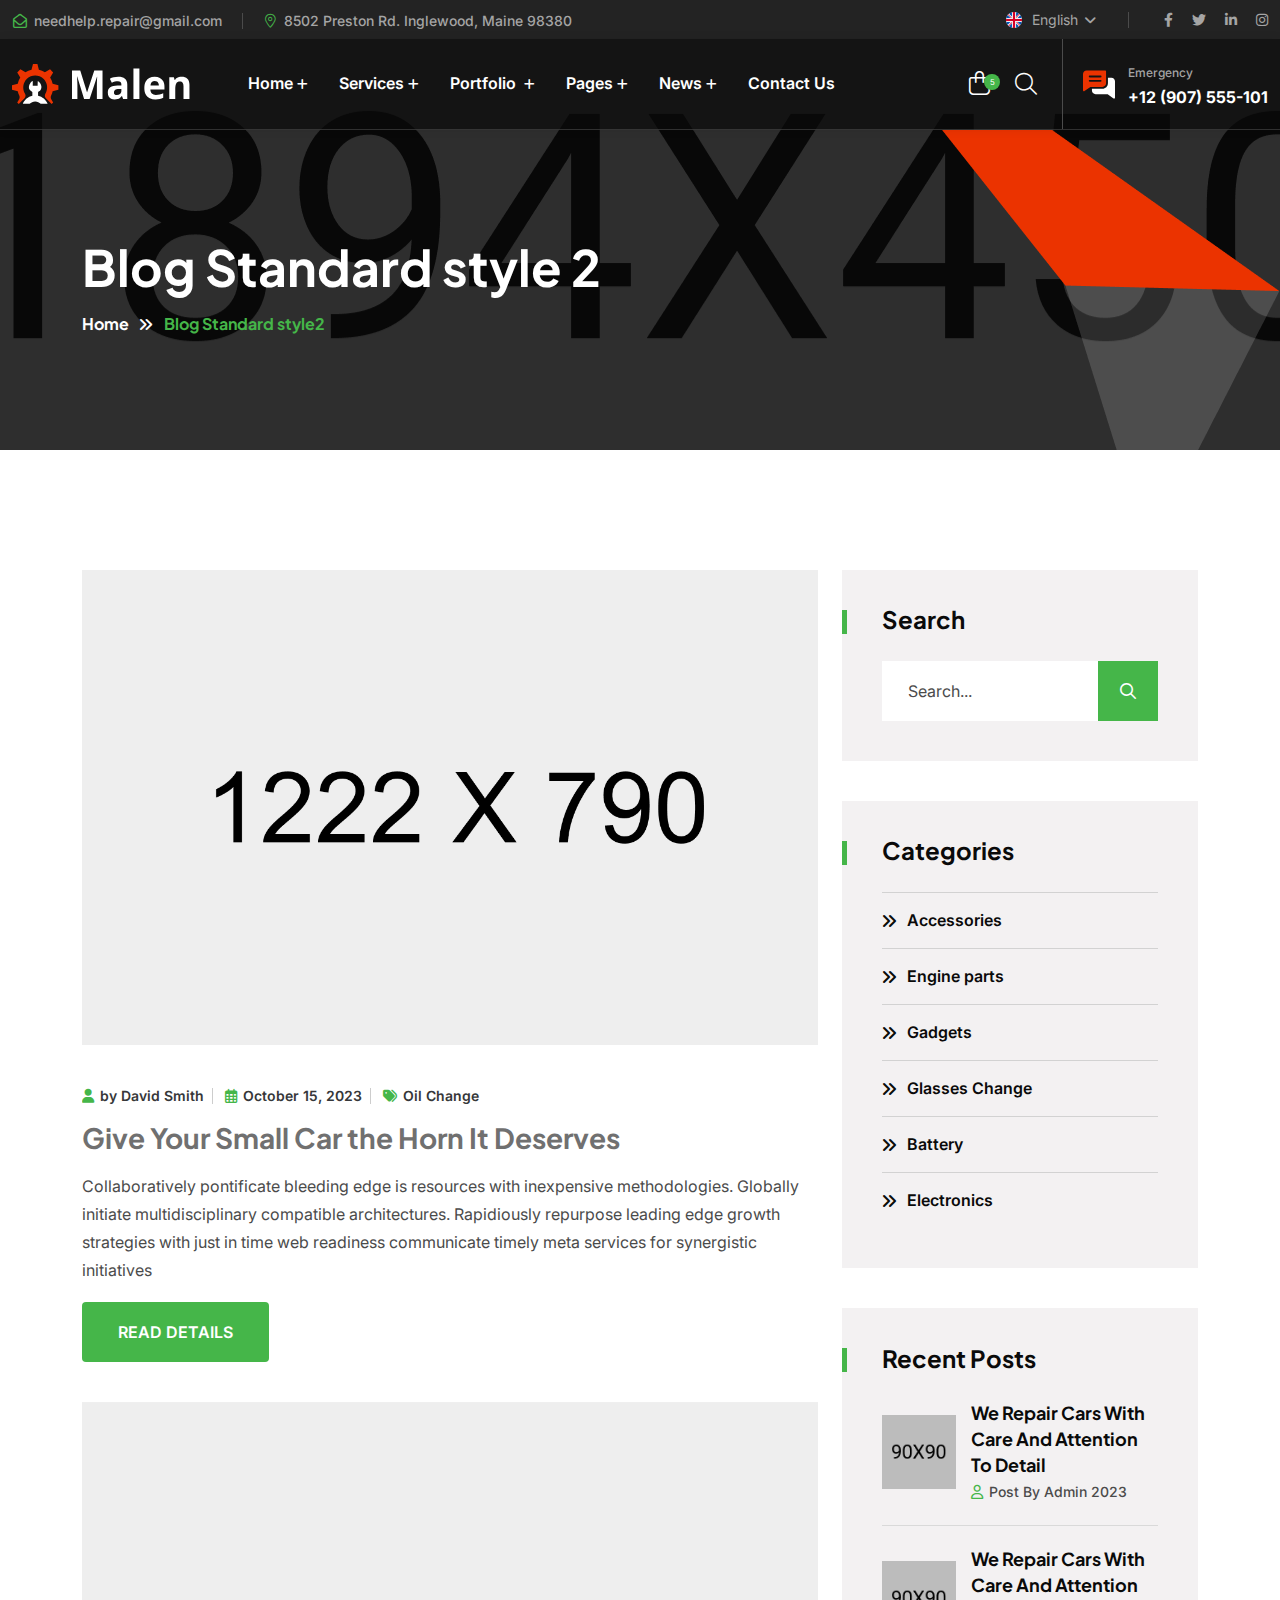
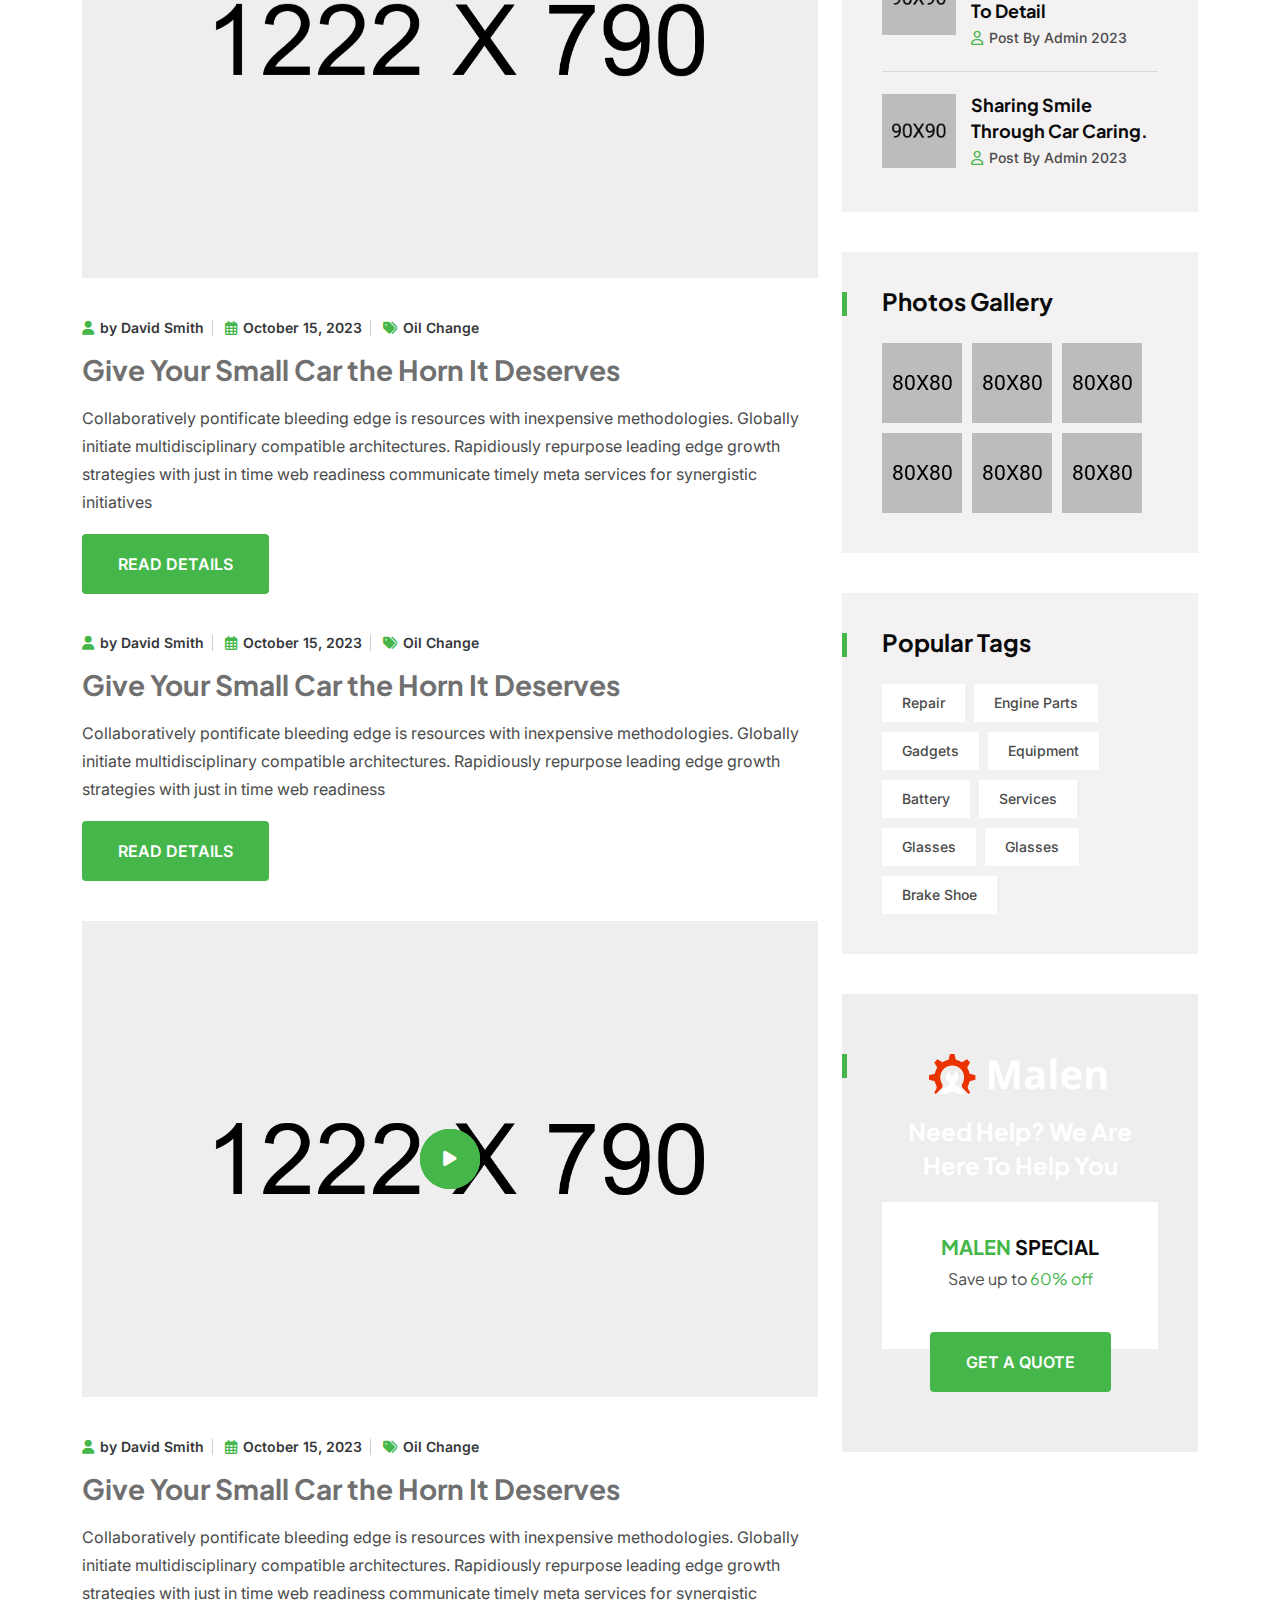
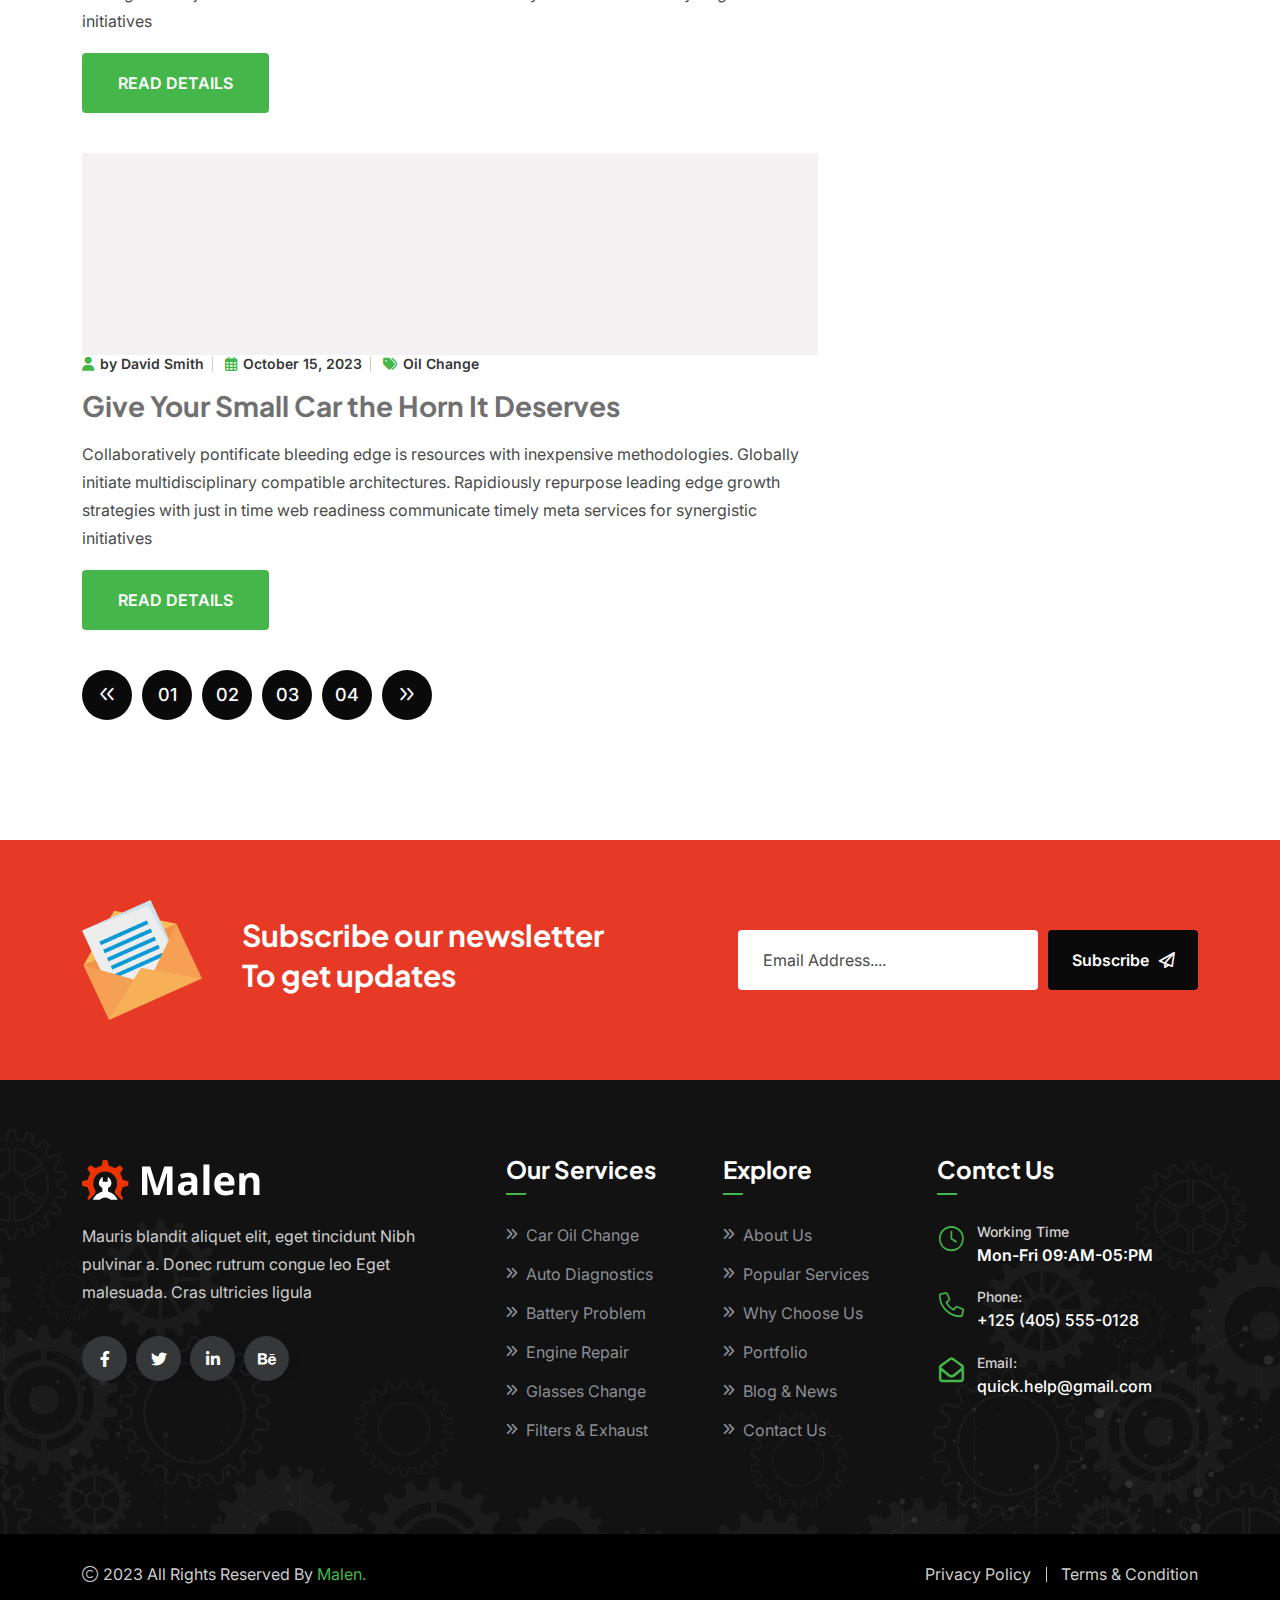
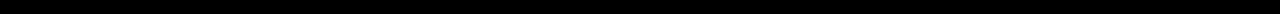
<file: blog-2.html>
<!doctype html>
<html dir="ltr" class="no-js" lang="zxx">

<head>
    <meta charset="utf-8">
    <meta http-equiv="x-ua-compatible" content="ie=edge">
    <title>Malen - Car Repair and Services HTML Template - Blog Standard style 2</title>
    <meta name="author" content="Angfuzsoft">
    <meta name="description" content="Malen - Car Repair and Services HTML Template">
    <meta name="keywords" content="Malen - Car Repair and Services HTML Template">
    <meta name="robots" content="INDEX,FOLLOW">

    <!-- Mobile Specific Metas -->
    <meta name="viewport" content="width=device-width, initial-scale=1, shrink-to-fit=no">

    <!-- Favicons - Place favicon.ico in the root directory -->
    <link rel="apple-touch-icon" sizes="57x57" href="assets/img/favicons/apple-icon-57x57.png">
    <link rel="apple-touch-icon" sizes="60x60" href="assets/img/favicons/apple-icon-60x60.png">
    <link rel="apple-touch-icon" sizes="72x72" href="assets/img/favicons/apple-icon-72x72.png">
    <link rel="apple-touch-icon" sizes="76x76" href="assets/img/favicons/apple-icon-76x76.png">
    <link rel="apple-touch-icon" sizes="114x114" href="assets/img/favicons/apple-icon-114x114.png">
    <link rel="apple-touch-icon" sizes="120x120" href="assets/img/favicons/apple-icon-120x120.png">
    <link rel="apple-touch-icon" sizes="144x144" href="assets/img/favicons/apple-icon-144x144.png">
    <link rel="apple-touch-icon" sizes="152x152" href="assets/img/favicons/apple-icon-152x152.png">
    <link rel="apple-touch-icon" sizes="180x180" href="assets/img/favicons/apple-icon-180x180.png">
    <link rel="icon" type="image/png" sizes="192x192" href="assets/img/favicons/android-icon-192x192.png">
    <link rel="icon" type="image/png" sizes="32x32" href="assets/img/favicons/favicon-32x32.png">
    <link rel="icon" type="image/png" sizes="96x96" href="assets/img/favicons/favicon-96x96.png">
    <link rel="icon" type="image/png" sizes="16x16" href="assets/img/favicons/favicon-16x16.png">
    <link rel="manifest" href="assets/img/favicons/manifest.json">
    <meta name="msapplication-TileColor" content="#ffffff">
    <meta name="msapplication-TileImage" content="assets/img/favicons/ms-icon-144x144.png">
    <meta name="theme-color" content="#ffffff">

    <!--==============================
	  Google Fonts
	============================== -->
    <link rel="preconnect" href="https://fonts.googleapis.com">
    <link rel="preconnect" href="https://fonts.gstatic.com" crossorigin>
    <link href="https://fonts.googleapis.com/css2?family=Inter:wght@300;400;500;600;700;800;900&family=Plus+Jakarta+Sans:wght@300;400;500;600;700;800&display=swap" rel="stylesheet">

    <!--==============================
	    All CSS File
	============================== -->
    <!-- Bootstrap -->
    <link rel="stylesheet" href="assets/css/bootstrap.min.css">
    <!-- Fontawesome Icon -->
    <link rel="stylesheet" href="assets/css/fontawesome.min.css">
    <!-- Magnific Popup -->
    <link rel="stylesheet" href="assets/css/magnific-popup.min.css">
    <!-- Slick Slider -->
    <link rel="stylesheet" href="assets/css/slick.min.css">
    <!-- odometer -->
    <link rel="stylesheet" href="assets/css/odometer-theme-default.css">
    <!-- Theme Custom CSS -->
    <link rel="stylesheet" href="assets/css/style.css">

</head>

<body>


    <!--[if lte IE 9]>
    	<p class="browserupgrade">You are using an <strong>outdated</strong> browser. Please <a href="https://browsehappy.com/">upgrade your browser</a> to improve your experience and security.</p>
  <![endif]-->



    <!--********************************
   		Code Start From Here 
	******************************** -->



    <!--==============================
     Preloader
  ==============================-->
    <div class="preloader ">
        <button class="th-btn style2 preloaderCls">Cancel Preloader </button>
        <div class="preloader-inner">
            <div class="loader">
                <div class="line"></div>
                <div class="line"></div>
                <div class="line"></div>
                <div class="line"></div>
                <div class="line"></div>
                <div class="line"></div>
                <div class="subline"></div>
                <div class="subline"></div>
                <div class="subline"></div>
                <div class="subline"></div>
                <div class="subline"></div>
                <div class="loader-circle-1">
                    <div class="loader-circle-2"></div>
                </div>
                <div class="needle"></div>
                <div class="loading">Loading</div>
            </div>
        </div>
    </div>
    <!--==============================
    Sidemenu
============================== -->
    <div class="sidemenu-wrapper d-none d-lg-block ">
        <div class="sidemenu-content">
            <button class="closeButton sideMenuCls"><i class="far fa-times"></i></button>
            <div class="widget woocommerce widget_shopping_cart">
                <h3 class="widget_title">Shopping cart</h3>
                <div class="widget_shopping_cart_content">
                    <ul class="woocommerce-mini-cart cart_list product_list_widget ">
                        <li class="woocommerce-mini-cart-item mini_cart_item">
                            <a href="#" class="remove remove_from_cart_button"><i class="far fa-times"></i></a>
                            <a href="#"><img src="assets/img/product/product_thumb_1_1.jpg" alt="Cart Image">Suspension-Coil</a>
                            <span class="quantity">1 ×
                                <span class="woocommerce-Price-amount amount">
                                    <span class="woocommerce-Price-currencySymbol">$</span>94</span>,
                            </span>
                        </li>
                        <li class="woocommerce-mini-cart-item mini_cart_item">
                            <a href="#" class="remove remove_from_cart_button"><i class="far fa-times"></i></a>
                            <a href="#"><img src="assets/img/product/product_thumb_1_2.jpg" alt="Cart Image">absorbers Brake</a>
                            <span class="quantity">1 ×
                                <span class="woocommerce-Price-amount amount">
                                    <span class="woocommerce-Price-currencySymbol">$</span>89</span>
                            </span>
                        </li>
                        <li class="woocommerce-mini-cart-item mini_cart_item">
                            <a href="#" class="remove remove_from_cart_button"><i class="far fa-times"></i></a>
                            <a href="#"><img src="assets/img/product/product_thumb_1_3.jpg" alt="Cart Image">Motorcycle-Shock</a>
                            <span class="quantity">1 ×
                                <span class="woocommerce-Price-amount amount">
                                    <span class="woocommerce-Price-currencySymbol">$</span>75</span>
                            </span>
                        </li>
                        <li class="woocommerce-mini-cart-item mini_cart_item">
                            <a href="#" class="remove remove_from_cart_button"><i class="far fa-times"></i></a>
                            <a href="#"><img src="assets/img/product/product_thumb_1_4.jpg" alt="Cart Image">Body Spring</a>
                            <span class="quantity">1 ×
                                <span class="woocommerce-Price-amount amount">
                                    <span class="woocommerce-Price-currencySymbol">$</span>72</span>
                            </span>
                        </li>
                        <li class="woocommerce-mini-cart-item mini_cart_item">
                            <a href="#" class="remove remove_from_cart_button"><i class="far fa-times"></i></a>
                            <a href="#"><img src="assets/img/product/product_thumb_1_5.jpg" alt="Cart Image">Body Spring</a>
                            <span class="quantity">1 ×
                                <span class="woocommerce-Price-amount amount">
                                    <span class="woocommerce-Price-currencySymbol">$</span>81</span>
                            </span>
                        </li>
                    </ul>
                    <p class="woocommerce-mini-cart__total total">
                        <strong>Subtotal:</strong>
                        <span class="woocommerce-Price-amount amount">
                            <span class="woocommerce-Price-currencySymbol">$</span>43</span>
                    </p>
                    <p class="woocommerce-mini-cart__buttons buttons">
                        <a href="cart.html" class="th-btn wc-forward">View cart</a>
                        <a href="checkout.html" class="th-btn checkout wc-forward">Checkout</a>
                    </p>
                </div>
            </div>
        </div>
    </div>
    <div class="popup-search-box d-none d-lg-block">
        <button class="searchClose"><i class="fal fa-times"></i></button>
        <form action="#">
            <input type="text" placeholder="What are you looking for?">
            <button type="submit"><i class="fal fa-search"></i></button>
        </form>
    </div>
    <!--==============================
    Mobile Menu
  ============================== -->
    <div class="th-menu-wrapper">
        <div class="th-menu-area">
            <div class="mobile-logo">
                <a href="index.html"><img src="assets/img/logo-white.svg" alt="Malen"></a>
                <div class="close-menu">
                    <button class="th-menu-toggle"><i class="fal fa-times"></i></button>
                </div>
            </div>
            <div class="th-mobile-menu">
                <ul>
                    <li class="menu-item-has-children">
                        <a href="index.html">Home</a>
                        <ul class="sub-menu">
                            <li class="menu-item-has-children">
                                <a href="#">Multipage</a>
                                <ul class="sub-menu">
                                    <li><a href="index.html">Home One</a></li>
                                    <li><a href="index-2.html">Home Two</a></li>
                                    <li><a href="index-3.html">Home Three</a></li>
                                    <li><a href="index-4.html">Home Four</a></li>
                                    <li><a href="index-5.html">Home Five</a></li>
                                    <li><a href="index-6.html">Home Six</a></li>
                                    <li><a href="index-7.html">Home Seven</a></li>
                                </ul>
                            </li>
                            <li class="menu-item-has-children">
                                <a href="#">Onepage</a>
                                <ul class="sub-menu">
                                    <li><a href="index-onepage.html">Home One Onepage</a></li>
                                    <li><a href="index-2-onepage.html">Home Two Onepage</a></li>
                                    <li><a href="index-3-onepage.html">Home Three Onepage</a></li>
                                    <li><a href="index-4-onepage.html">Home Four Onepage</a></li>
                                    <li><a href="index-5-onepage.html">Home Five Onepage</a></li>
                                    <li><a href="index-6-onepage.html">Home Six Onepage</a></li>
                                    <li><a href="index-7-onepage.html">Home Seven Onepage</a></li>
                                </ul>
                            </li>
                            <li class="menu-item-has-children">
                                <a href="#">RTL</a>
                                <ul class="sub-menu">
                                    <li><a href="index-rtl.html">Home RTL One</a></li>
                                    <li><a href="index-rtl-2.html">Home RTL Two</a></li>
                                    <li><a href="index-rtl-3.html">Home RTL Three</a></li>
                                    <li><a href="index-rtl-4.html">Home RTL Four</a></li>
                                    <li><a href="index-rtl-5.html">Home RTL Five</a></li>
                                    <li><a href="index-rtl-6.html">Home RTL Six</a></li>
                                    <li><a href="index-rtl-7.html">Home RTL Seven</a></li>
                                    <li><a href="index-onepage-rtl.html">Home RTL One Onepage</a></li>
                                    <li><a href="index-2-onepage-rtl.html">Home RTL Two Onepage</a></li>
                                    <li><a href="index-3-onepage-rtl.html">Home RTL Three Onepage</a></li>
                                    <li><a href="index-4-onepage-rtl.html">Home RTL Four Onepage</a></li>
                                    <li><a href="index-5-onepage-rtl.html">Home RTL Five Onepage</a></li>
                                    <li><a href="index-6-onepage-rtl.html">Home RTL Six Onepage</a></li>
                                    <li><a href="index-7-onepage-rtl.html">Home RTL Seven Onepage</a></li>
                                </ul>
                            </li>
                        </ul>
                    </li>
                    <li class="menu-item-has-children">
                        <a href="#">Services</a>
                        <ul class="sub-menu">
                            <li><a href="service.html">Services Style 1</a></li>
                            <li><a href="service-2.html">Services Style 2</a></li>
                            <li><a href="service-details.html">Services Details Style 1</a></li>
                            <li><a href="service-details-2.html">Services Details Style 2</a></li>
                        </ul>
                    </li>
                    <li class="menu-item-has-children">
                        <a href="#">Portfolio </a>
                        <ul class="sub-menu">
                            <li><a href="portfolio.html">Portfolio Style 1</a></li>
                            <li><a href="portfolio-2.html">Portfolio Style 2</a></li>
                            <li><a href="portfolio-details.html">portfolio Details Style 1</a></li>
                            <li><a href="portfolio-details-2.html">portfolio Details Style 2</a></li>
                        </ul>
                    </li>
                    <li class="menu-item-has-children mega-menu-wrap">
                        <a href="#">Pages</a>
                        <ul class="mega-menu">
                            <li><a href="shop.html">Pagelist 1</a>
                                <ul>
                                    <li><a href="index.html">Home One</a></li>
                                    <li><a href="index-2.html">Home Two</a></li>
                                    <li><a href="index-3.html">Home Three</a></li>
                                    <li><a href="index-4.html">Home Four</a></li>
                                    <li><a href="index-5.html">Home Five</a></li>
                                    <li><a href="index-6.html">Home Six</a></li>
                                    <li><a href="index-7.html">Home Seven</a></li>
                                    <li><a href="about.html">About Style 1</a></li>
                                </ul>
                            </li>
                            <li><a href="#">Pagelist 2</a>
                                <ul>
                                    <li><a href="about-2.html">About Style 2</a></li>
                                    <li><a href="team-details.html">Team Details Style 1</a></li>
                                    <li><a href="service.html">Services Style 1</a></li>
                                    <li><a href="service-2.html">Services Style 2</a></li>
                                    <li><a href="service-details.html">Services Details Style 1</a></li>
                                    <li><a href="service-details-2.html">Services Details Style 2</a></li>
                                    <li><a href="team.html">Team Style 1</a></li>
                                    <li><a href="team-2.html">Team Page 2</a></li>
                                </ul>
                            </li>
                            <li><a href="#">Pagelist 3</a>
                                <ul>
                                    <li><a href="shop.html">Shop Style 1</a></li>
                                    <li><a href="shop-2.html">Shop Style 2</a></li>
                                    <li><a href="shop-details.html">Shop Details Style 1</a></li>
                                    <li><a href="shop-details-2.html">Shop Details Style 2</a></li>
                                    <li><a href="cart.html">Cart Page</a></li>
                                    <li><a href="checkout.html">Checkout</a></li>
                                    <li><a href="wishlist.html">Wishlist</a></li>
                                </ul>
                            </li>
                            <li><a href="#">Pagelist 4</a>
                                <ul>
                                    <li><a href="team-details-2.html">Team Details Style 2</a></li>
                                    <li><a href="appointment.html">Appointment</a></li>
                                    <li><a href="price.html">Price</a></li>
                                    <li><a href="faq.html">FAQ Style 1</a></li>
                                    <li><a href="faq-2.html">FAQ Style 2</a></li>
                                    <li><a href="contact.html">Contact Style 1</a></li>
                                    <li><a href="contact-2.html">Contact Style 2</a></li>
                                    <li><a href="error.html">Error Style</a></li>
                                </ul>
                            </li>
                        </ul>
                    </li>

                    <li class="menu-item-has-children">
                        <a href="#">News</a>
                        <ul class="sub-menu">
                            <li><a href="blog.html">News Style 1</a></li>
                            <li><a href="blog-2.html">News Style 2</a></li>
                            <li><a href="blog-details.html">News Details Style 1</a></li>
                            <li><a href="blog-details-2.html">News Details Style 2</a></li>
                        </ul>
                    </li>
                    <li>
                        <a href="contact.html">Contact Us</a>

                    </li>
                </ul>
            </div>
        </div>
    </div>
    <!--==============================
	Header Area
==============================-->
    <header class="th-header header-layout2 header-absolute">
        <div class="header-top">
            <div class="container">
                <div class="row justify-content-center justify-content-lg-between align-items-center gy-2">
                    <div class="col-auto d-none d-md-block">
                        <div class="header-links">
                            <ul>
                                <li><i class="fa-regular fa-envelope-open"></i><a href="mailto:needhelp.repair@gmail.com">needhelp.repair@gmail.com</a></li>
                                <li><i class="fal fa-location-dot"></i>8502 Preston Rd. Inglewood, Maine 98380</li>
                            </ul>
                        </div>
                    </div>
                    <div class="col-auto">
                        <div class="header-right">
                            <div class="langauge">
                                <img src="assets/img/icon/fag.svg" alt="">
                                <select class="form-select nice-select">
                                    <option selected="">English</option>
                                    <option>Hindi</option>
                                </select>
                            </div>
                            <div class="header-social">
                                <a href="https://www.facebook.com/"><i class="fab fa-facebook-f"></i></a>
                                <a href="https://www.twitter.com/"><i class="fab fa-twitter"></i></a>
                                <a href="https://www.linkedin.com/"><i class="fab fa-linkedin-in"></i></a>
                                <a href="https://www.instagram.com/"><i class="fab fa-instagram"></i></a>
                            </div>
                        </div>
                    </div>
                </div>
            </div>
        </div>
        <div class="sticky-wrapper">
            <!-- Main Menu Area -->
            <div class="menu-area">
                <div class="container">
                    <div class="row align-items-center justify-content-between">
                        <div class="col-auto">
                            <div class="header-logo">
                                <a href="index.html"><img src="assets/img/logo-white.svg" alt="Malen"></a>
                            </div>
                        </div>
                        <div class="col-auto me-xl-auto">
                            <nav class="main-menu d-none d-lg-inline-block">
                                <ul>
                                    <li class="menu-item-has-children">
                                        <a href="index.html">Home</a>
                                        <ul class="sub-menu">
                                            <li class="menu-item-has-children">
                                                <a href="#">Multipage</a>
                                                <ul class="sub-menu">
                                                    <li><a href="index.html">Home One</a></li>
                                                    <li><a href="index-2.html">Home Two</a></li>
                                                    <li><a href="index-3.html">Home Three</a></li>
                                                    <li><a href="index-4.html">Home Four</a></li>
                                                    <li><a href="index-5.html">Home Five</a></li>
                                                    <li><a href="index-6.html">Home Six</a></li>
                                                    <li><a href="index-7.html">Home Seven</a></li>
                                                </ul>
                                            </li>
                                            <li class="menu-item-has-children">
                                                <a href="#">Onepage</a>
                                                <ul class="sub-menu">
                                                    <li><a href="index-onepage.html">Home One Onepage</a></li>
                                                    <li><a href="index-2-onepage.html">Home Two Onepage</a></li>
                                                    <li><a href="index-3-onepage.html">Home Three Onepage</a></li>
                                                    <li><a href="index-4-onepage.html">Home Four Onepage</a></li>
                                                    <li><a href="index-5-onepage.html">Home Five Onepage</a></li>
                                                    <li><a href="index-6-onepage.html">Home Six Onepage</a></li>
                                                    <li><a href="index-7-onepage.html">Home Seven Onepage</a></li>
                                                </ul>
                                            </li>
                                            <li class="menu-item-has-children">
                                                <a href="#">RTL</a>
                                                <ul class="sub-menu">
                                                    <li><a href="index-rtl.html">Home RTL One</a></li>
                                                    <li><a href="index-rtl-2.html">Home RTL Two</a></li>
                                                    <li><a href="index-rtl-3.html">Home RTL Three</a></li>
                                                    <li><a href="index-rtl-4.html">Home RTL Four</a></li>
                                                    <li><a href="index-rtl-5.html">Home RTL Five</a></li>
                                                    <li><a href="index-rtl-6.html">Home RTL Six</a></li>
                                                    <li><a href="index-rtl-7.html">Home RTL Seven</a></li>
                                                    <li><a href="index-onepage-rtl.html">Home RTL One Onepage</a></li>
                                                    <li><a href="index-2-onepage-rtl.html">Home RTL Two Onepage</a></li>
                                                    <li><a href="index-3-onepage-rtl.html">Home RTL Three Onepage</a></li>
                                                    <li><a href="index-4-onepage-rtl.html">Home RTL Four Onepage</a></li>
                                                    <li><a href="index-5-onepage-rtl.html">Home RTL Five Onepage</a></li>
                                                    <li><a href="index-6-onepage-rtl.html">Home RTL Six Onepage</a></li>
                                                    <li><a href="index-7-onepage-rtl.html">Home RTL Seven Onepage</a></li>
                                                </ul>
                                            </li>
                                        </ul>
                                    </li>
                                    <li class="menu-item-has-children">
                                        <a href="#">Services</a>
                                        <ul class="sub-menu">
                                            <li><a href="service.html">Services Style 1</a></li>
                                            <li><a href="service-2.html">Services Style 2</a></li>
                                            <li><a href="service-details.html">Services Details Style 1</a></li>
                                            <li><a href="service-details-2.html">Services Details Style 2</a></li>
                                        </ul>
                                    </li>
                                    <li class="menu-item-has-children">
                                        <a href="#">Portfolio </a>
                                        <ul class="sub-menu">
                                            <li><a href="portfolio.html">Portfolio Style 1</a></li>
                                            <li><a href="portfolio-2.html">Portfolio Style 2</a></li>
                                            <li><a href="portfolio-details.html">portfolio Details Style 1</a></li>
                                            <li><a href="portfolio-details-2.html">portfolio Details Style 2</a></li>
                                        </ul>
                                    </li>
                                    <li class="menu-item-has-children mega-menu-wrap">
                                        <a href="#">Pages</a>
                                        <ul class="mega-menu">
                                            <li><a href="shop.html">Pagelist 1</a>
                                                <ul>
                                                    <li><a href="index.html">Home One</a></li>
                                                    <li><a href="index-2.html">Home Two</a></li>
                                                    <li><a href="index-3.html">Home Three</a></li>
                                                    <li><a href="index-4.html">Home Four</a></li>
                                                    <li><a href="index-5.html">Home Five</a></li>
                                                    <li><a href="index-6.html">Home Six</a></li>
                                                    <li><a href="index-7.html">Home Seven</a></li>
                                                    <li><a href="about.html">About Style 1</a></li>
                                                </ul>
                                            </li>
                                            <li><a href="#">Pagelist 2</a>
                                                <ul>
                                                    <li><a href="about-2.html">About Style 2</a></li>
                                                    <li><a href="team-details.html">Team Details Style 1</a></li>
                                                    <li><a href="service.html">Services Style 1</a></li>
                                                    <li><a href="service-2.html">Services Style 2</a></li>
                                                    <li><a href="service-details.html">Services Details Style 1</a></li>
                                                    <li><a href="service-details-2.html">Services Details Style 2</a></li>
                                                    <li><a href="team.html">Team Style 1</a></li>
                                                    <li><a href="team-2.html">Team Page 2</a></li>
                                                </ul>
                                            </li>
                                            <li><a href="#">Pagelist 3</a>
                                                <ul>
                                                    <li><a href="shop.html">Shop Style 1</a></li>
                                                    <li><a href="shop-2.html">Shop Style 2</a></li>
                                                    <li><a href="shop-details.html">Shop Details Style 1</a></li>
                                                    <li><a href="shop-details-2.html">Shop Details Style 2</a></li>
                                                    <li><a href="cart.html">Cart Page</a></li>
                                                    <li><a href="checkout.html">Checkout</a></li>
                                                    <li><a href="wishlist.html">Wishlist</a></li>
                                                </ul>
                                            </li>
                                            <li><a href="#">Pagelist 4</a>
                                                <ul>
                                                    <li><a href="team-details-2.html">Team Details Style 2</a></li>
                                                    <li><a href="appointment.html">Appointment</a></li>
                                                    <li><a href="price.html">Price</a></li>
                                                    <li><a href="faq.html">FAQ Style 1</a></li>
                                                    <li><a href="faq-2.html">FAQ Style 2</a></li>
                                                    <li><a href="contact.html">Contact Style 1</a></li>
                                                    <li><a href="contact-2.html">Contact Style 2</a></li>
                                                    <li><a href="error.html">Error Style</a></li>
                                                </ul>
                                            </li>
                                        </ul>
                                    </li>

                                    <li class="menu-item-has-children">
                                        <a href="#">News</a>
                                        <ul class="sub-menu">
                                            <li><a href="blog.html">News Style 1</a></li>
                                            <li><a href="blog-2.html">News Style 2</a></li>
                                            <li><a href="blog-details.html">News Details Style 1</a></li>
                                            <li><a href="blog-details-2.html">News Details Style 2</a></li>
                                        </ul>
                                    </li>
                                    <li>
                                        <a href="contact.html">Contact Us</a>

                                    </li>
                                </ul>
                            </nav>
                        </div>
                        <div class="col-auto">
                            <div class="header-button">
                                <button type="button" class="icon-btn fs-6 sideMenuToggler">
                                    <i class="fa-light fa-bag-shopping"></i>
                                    <span class="badge">5</span>
                                </button>
                                <button type="button" class="icon-btn searchBoxToggler"><i class="fal fa-search"></i></button>
                                <div class="header-info">
                                    <div class="header-info_icon">
                                        <a href="tel:+12907555-101"><img src="assets/img/icon/comment.svg" alt=""></a>
                                    </div>
                                    <div class="media-body">
                                        <span class="header-info_label">Emergency</span>
                                        <p class="header-info_link"><a href="tel:+12907555-101">+12 (907) 555-101</a>
                                        </p>
                                    </div>
                                </div>
                                <button type="button" class="th-menu-toggle d-inline-block d-lg-none"><i class="far fa-bars"></i></button>
                            </div>
                        </div>
                    </div>
                </div>
            </div>
            <div class="logo-shape2"><img src="assets/img/logo-shape2.svg" alt=""></div>
        </div>
    </header>
    <!--==============================
    Breadcumb
============================== -->
    <div class="breadcumb-wrapper " data-bg-src="assets/img/breadcumb/breadcumb-bg.jpg">
        <div class="container">
            <div class="breadcumb-content">
                <h1 class="breadcumb-title">Blog Standard style 2</h1>
                <div class="breadcumb-menu-wrapper">
                    <ul class="breadcumb-menu">
                        <li><a href="index.html">Home</a></li>
                        <li>Blog Standard style2</li>
                    </ul>
                </div>
            </div>
        </div>
        <div class="breadcump-shape shape-mockup" data-bottom="0%" data-right="0%"><img src="assets/img/shape/shape_2.png" alt=""></div>
    </div>
    <!--==============================
    Blog Area
    ==============================-->
    <section class="th-blog-wrapper space-top space-extra-bottom">
        <div class="container">
            <div class="row gx-60">
                <div class="col-lg-8">
                    <div class="th-blog blog-single style2 hth-post-thumbnail">
                        <div class="blog-img">
                            <a href="blog-details.html"><img src="assets/img/update_1/blog/blog-s-1-1.jpg" alt="Blog Image"></a>
                        </div>
                        <div class="blog-content">
                            <div class="blog-meta">
                                <a href="blog.html"><i class="fas fa-user"></i>by David Smith</a>
                                <a href="blog.html"><i class="far fa-calendar-alt"></i>October 15, 2023</a>
                                <a href="blog.html"><i class="fas fa-tags"></i>Oil Change</a>
                            </div>
                            <h2 class="blog-title"><a href="blog-details.html">Give Your Small Car the Horn It Deserves</a>
                            </h2>
                            <p>Collaboratively pontificate bleeding edge is resources with inexpensive methodologies.
                                Globally initiate multidisciplinary compatible architectures. Rapidiously repurpose leading
                                edge growth strategies with just in time web readiness communicate timely meta services for
                                synergistic initiatives</p>
                            <a href="blog-details.html" class="th-btn">Read Details</a>
                        </div>
                    </div>

                    <div class="th-blog blog-single style2 hth-post-thumbnail">
                        <div class="blog-img th-carousel" data-arrows="true" data-slide-show="1" data-fade="true">
                            <a href="blog-details.html"><img src="assets/img/update_1/blog/blog-s-1-2.jpg" alt="Blog Image"></a>
                            <a href="blog-details.html"><img src="assets/img/update_1/blog/blog-s-1-1.jpg" alt="Blog Image"></a>

                        </div>
                        <div class="blog-content">
                            <div class="blog-meta">
                                <a href="blog.html"><i class="fas fa-user"></i>by David Smith</a>
                                <a href="blog.html"><i class="far fa-calendar-alt"></i>October 15, 2023</a>
                                <a href="blog.html"><i class="fas fa-tags"></i>Oil Change</a>
                            </div>
                            <h2 class="blog-title"><a href="blog-details.html">Give Your Small Car the Horn It Deserves</a>
                            </h2>
                            <p>Collaboratively pontificate bleeding edge is resources with inexpensive methodologies.
                                Globally initiate multidisciplinary compatible architectures. Rapidiously repurpose leading
                                edge growth strategies with just in time web readiness communicate timely meta services for
                                synergistic initiatives</p>
                            <a href="blog-details.html" class="th-btn">Read Details</a>
                        </div>
                    </div>

                    <div class="th-blog blog-single style2">
                        <div class="blog-content">
                            <div class="blog-meta">
                                <a href="blog.html"><i class="fas fa-user"></i>by David Smith</a>
                                <a href="blog.html"><i class="far fa-calendar-alt"></i>October 15, 2023</a>
                                <a href="blog.html"><i class="fas fa-tags"></i>Oil Change</a>
                            </div>
                            <h2 class="blog-title"><a href="blog-details.html">Give Your Small Car the Horn It Deserves</a>
                            </h2>
                            <p>Collaboratively pontificate bleeding edge is resources with inexpensive methodologies.
                                Globally initiate multidisciplinary compatible architectures. Rapidiously repurpose leading
                                edge growth strategies with just in time web readiness</p>
                            <a href="blog-details.html" class="th-btn">Read Details</a>
                        </div>
                    </div>

                    <div class="th-blog blog-single style2 hth-post-thumbnail">
                        <div class="blog-img">
                            <a href="blog-details.html"><img src="assets/img/update_1/blog/blog-s-1-2.jpg" alt="Blog Image"></a>
                            <a href="https://www.youtube.com/watch?v=_sI_Ps7JSEk" class="play-btn popup-video"><i class="fas fa-play"></i></a>
                        </div>
                        <div class="blog-content">
                            <div class="blog-meta">
                                <a href="blog.html"><i class="fas fa-user"></i>by David Smith</a>
                                <a href="blog.html"><i class="far fa-calendar-alt"></i>October 15, 2023</a>
                                <a href="blog.html"><i class="fas fa-tags"></i>Oil Change</a>
                            </div>
                            <h2 class="blog-title"><a href="blog-details.html">Give Your Small Car the Horn It Deserves</a>
                            </h2>
                            <p>Collaboratively pontificate bleeding edge is resources with inexpensive methodologies.
                                Globally initiate multidisciplinary compatible architectures. Rapidiously repurpose leading
                                edge growth strategies with just in time web readiness communicate timely meta services for
                                synergistic initiatives</p>
                            <a href="blog-details.html" class="th-btn">Read Details</a>
                        </div>
                    </div>

                    <div class="th-blog blog-single style2 hth-post-thumbnail">
                        <div class="blog-audio">
                            <iframe title="Tell Me U Luv Me (with Trippie Redd) by Juice WRLD" width="751" height="200" src="https://w.soundcloud.com/player/?visual=true&amp;url=https%3A%2F%2Fapi.soundcloud.com%2Ftracks%2F830279092&amp;show_artwork=true&amp;maxwidth=751&amp;maxheight=1000&amp;dnt=1"></iframe>
                        </div>
                        <div class="blog-content">
                            <div class="blog-meta">
                                <a href="blog.html"><i class="fas fa-user"></i>by David Smith</a>
                                <a href="blog.html"><i class="far fa-calendar-alt"></i>October 15, 2023</a>
                                <a href="blog.html"><i class="fas fa-tags"></i>Oil Change</a>
                            </div>
                            <h2 class="blog-title"><a href="blog-details.html">Give Your Small Car the Horn It Deserves</a>
                            </h2>
                            <p>Collaboratively pontificate bleeding edge is resources with inexpensive methodologies.
                                Globally initiate multidisciplinary compatible architectures. Rapidiously repurpose leading
                                edge growth strategies with just in time web readiness communicate timely meta services for
                                synergistic initiatives</p>
                            <a href="blog-details.html" class="th-btn">Read Details</a>
                        </div>
                    </div>

                    <div class="th-pagination ">
                        <ul>
                            <li><a href="blog.html"><i class="fa-regular fa-angles-left"></i></a></li>
                            <li><a href="blog.html">01</a></li>
                            <li><a href="blog.html">02</a></li>
                            <li><a href="blog.html">03</a></li>
                            <li><a href="blog.html">04</a></li>
                            <li><a href="blog.html"><i class="fa-regular fa-angles-right"></i></a></li>
                        </ul>
                    </div>
                </div>
                <div class="col-lg-4">
                    <aside class="sidebar-area">
                        <div class="widget widget_search   ">
                            <h3 class="widget_title">Search</h3>
                            <form class="search-form">
                                <input type="text" placeholder="Search...">
                                <button type="submit"><i class="far fa-search"></i></button>
                            </form>
                        </div>
                        <div class="widget widget_categories  ">
                            <h3 class="widget_title">Categories</h3>
                            <ul>
                                <li>
                                    <a href="blog.html">Accessories</a>

                                </li>
                                <li>
                                    <a href="blog.html">Engine parts</a>

                                </li>
                                <li>
                                    <a href="blog.html">Gadgets </a>

                                </li>
                                <li>
                                    <a href="blog.html">Glasses Change</a>

                                </li>
                                <li>
                                    <a href="blog.html">Battery</a>

                                </li>
                                <li>
                                    <a href="blog.html">Electronics</a>

                                </li>
                            </ul>
                        </div>
                        <div class="widget  ">
                            <h3 class="widget_title">Recent Posts<span class="shape"></span></h3>
                            <div class="recent-post-wrap">
                                <div class="recent-post">
                                    <div class="media-img">
                                        <a href="blog-details.html"><img src="assets/img/blog/recent-post-1-1.jpg" alt="Blog Image"></a>
                                    </div>
                                    <div class="media-body">
                                        <h4 class="post-title"><a class="text-inherit" href="blog-details.html">We repair cars with care and attention to detail</a></h4>
                                        <div class="recent-post-meta">
                                            <a href="blog.html"><i class="fa-sharp fa-regular fa-user"></i>Post By Admin 2023</a>
                                        </div>
                                    </div>
                                </div>
                                <div class="recent-post">
                                    <div class="media-img">
                                        <a href="blog-details.html"><img src="assets/img/blog/recent-post-1-2.jpg" alt="Blog Image"></a>
                                    </div>
                                    <div class="media-body">
                                        <h4 class="post-title"><a class="text-inherit" href="blog-details.html">We repair cars with care and attention to detail</a></h4>
                                        <div class="recent-post-meta">
                                            <a href="blog.html"><i class="fa-sharp fa-regular fa-user"></i>Post By Admin 2023</a>
                                        </div>
                                    </div>
                                </div>
                                <div class="recent-post">
                                    <div class="media-img">
                                        <a href="blog-details.html"><img src="assets/img/blog/recent-post-1-3.jpg" alt="Blog Image"></a>
                                    </div>
                                    <div class="media-body">
                                        <h4 class="post-title"><a class="text-inherit" href="blog-details.html">Sharing smile through Car caring.</a></h4>
                                        <div class="recent-post-meta">
                                            <a href="blog.html"><i class="fa-sharp fa-regular fa-user"></i>Post By Admin 2023</a>
                                        </div>
                                    </div>
                                </div>
                            </div>
                        </div>
                        <div class="widget  ">
                            <h3 class="widget_title">Photos Gallery</h3>
                            <div class="sidebar-gallery">
                                <div class="gallery-thumb">
                                    <img src="assets/img/widget/gallery_1_1.jpg" alt="Gallery Image">
                                    <a href="assets/img/widget/gallery_1_1.jpg" class="gallery-btn popup-image"><i class="fab fa-instagram"></i></a>
                                </div>
                                <div class="gallery-thumb">
                                    <img src="assets/img/widget/gallery_1_2.jpg" alt="Gallery Image">
                                    <a href="assets/img/widget/gallery_1_2.jpg" class="gallery-btn popup-image"><i class="fab fa-instagram"></i></a>
                                </div>
                                <div class="gallery-thumb">
                                    <img src="assets/img/widget/gallery_1_3.jpg" alt="Gallery Image">
                                    <a href="assets/img/widget/gallery_1_3.jpg" class="gallery-btn popup-image"><i class="fab fa-instagram"></i></a>
                                </div>
                                <div class="gallery-thumb">
                                    <img src="assets/img/widget/gallery_1_4.jpg" alt="Gallery Image">
                                    <a href="assets/img/widget/gallery_1_4.jpg" class="gallery-btn popup-image"><i class="fab fa-instagram"></i></a>
                                </div>
                                <div class="gallery-thumb">
                                    <img src="assets/img/widget/gallery_1_5.jpg" alt="Gallery Image">
                                    <a href="assets/img/widget/gallery_1_5.jpg" class="gallery-btn popup-image"><i class="fab fa-instagram"></i></a>
                                </div>
                                <div class="gallery-thumb">
                                    <img src="assets/img/widget/gallery_1_6.jpg" alt="Gallery Image">
                                    <a href="assets/img/widget/gallery_1_6.jpg" class="gallery-btn popup-image"><i class="fab fa-instagram"></i></a>
                                </div>
                            </div>
                        </div>
                        <div class="widget widget_tag_cloud   ">
                            <h3 class="widget_title">Popular Tags</h3>
                            <div class="tagcloud">
                                <a href="blog.html">Repair</a>
                                <a href="blog.html">Engine Parts</a>
                                <a href="blog.html">Gadgets</a>
                                <a href="blog.html">Equipment</a>
                                <a href="blog.html">Battery</a>
                                <a href="blog.html">Services</a>
                                <a href="blog.html">Glasses</a>
                                <a href="blog.html">Glasses</a>
                                <a href="blog.html"> brake shoe</a>
                            </div>
                        </div>
                        <div class="widget widget_offer style2  " data-bg-src="assets/img/update_1/bg/widget_bg_1.jpg">
                            <div class="offer-banner">
                                <div class="banner-logo">
                                    <img src="assets/img/logo-white.svg" alt="Malen">
                                </div>
                                <h5 class="banner-title">Need Help? We Are Here To Help You</h5>
                                <div class="offer">
                                    <h6 class="offer-title"><span class="text-theme">Malen</span> Special</h6>
                                    <p class="offer-text">Save up to <span class="text-theme">60% off</span></p>
                                </div>
                                <a href="contact.html" class="th-btn">Get A Quote</a>
                            </div>
                        </div>
                    </aside>
                </div>
            </div>
        </div>
    </section>
    <div class="newsletter-area">
        <div class="container">
            <div class="row gx-0 align-items-center">
                <div class="col-lg-6 col-xl-6 col-xxl-5">
                    <div class="newsletter-wrapper">
                        <div class="newsletter-image jump">
                            <img src="assets/img/shape/mail.png" alt="">
                        </div>
                        <h4 class="h4 newsletter-title text-white">Subscribe our newsletter To get updates</h4>
                    </div>
                </div>
                <div class="col-lg-6 col-xl-6 col-xxl-7">
                    <div class="newsletter-form-wrapper">
                        <form class="newsletter-form">
                            <input class="form-control " type="email" placeholder="Email Address...." required="">
                            <button type="submit" class="th-btn style3"><span>Subscribe<span class="icon"><i class="fa-regular fa-paper-plane"></i></span></span></button>
                        </form>
                    </div>
                </div>
            </div>
        </div>
    </div>
    <!--==============================
	Footer Area 
==============================-->
    <footer class="footer-wrapper footer-layout1">
        <div class="widget-area">
            <div class="container">
                <div class="row justify-content-between">
                    <div class="col-md-6 col-xxl-3 col-xl-4">
                        <div class="widget footer-widget">
                            <div class="th-widget-about">
                                <div class="about-logo">
                                    <a href="index.html"><img src="assets/img/logo-white.svg" alt="Malen"></a>
                                </div>
                                <p class="about-text">Mauris blandit aliquet elit, eget tincidunt Nibh pulvinar a. Donec rutrum congue leo Eget malesuada. Cras ultricies ligula</p>
                                <div class="th-social">
                                    <a href="https://www.facebook.com/"><i class="fab fa-facebook-f"></i></a>
                                    <a href="https://www.twitter.com/"><i class="fab fa-twitter"></i></a>
                                    <a href="https://www.linkedin.com/"><i class="fab fa-linkedin-in"></i></a>
                                    <a href="https://www.behance.net/"><i class="fa-brands fa-behance"></i></a>
                                </div>
                            </div>
                        </div>
                    </div>
                    <div class="col-md-6 col-xl-auto">
                        <div class="widget widget_nav_menu footer-widget">
                            <h3 class="widget_title">Our Services</h3>
                            <div class="menu-all-pages-container">
                                <ul class="menu">
                                    <li><a href="service-details.html">Car Oil Change</a></li>
                                    <li><a href="service-details.html">Auto Diagnostics</a></li>
                                    <li><a href="service-details.html">Battery Problem</a></li>
                                    <li><a href="service-details.html">Engine Repair</a></li>
                                    <li><a href="service-details.html">Glasses Change</a></li>
                                    <li><a href="service-details.html">Filters & Exhaust</a></li>
                                </ul>
                            </div>
                        </div>
                    </div>
                    <div class="col-md-6 col-xl-auto">
                        <div class="widget widget_nav_menu footer-widget">
                            <h3 class="widget_title">Explore</h3>
                            <div class="menu-all-pages-container">
                                <ul class="menu">
                                    <li><a href="about.html">About Us</a></li>
                                    <li><a href="service.html">Popular Services</a></li>
                                    <li><a href="#feature-area">Why Choose Us</a></li>
                                    <li><a href="portfolio.html">Portfolio</a></li>
                                    <li><a href="blog.html"> Blog & News</a></li>
                                    <li><a href="contact.html">Contact Us</a></li>
                                </ul>
                            </div>
                        </div>
                    </div>
                    <div class="col-md-6 col-xl-3">
                        <div class="widget footer-widget">
                            <h3 class="widget_title">Contct Us</h3>
                            <div class="th-widget-contact">
                                <div class="info-box">
                                    <div class="info-box_icon">
                                        <i class="fa-light fa-clock"></i>
                                    </div>
                                    <p class="info-box_text">
                                        <span class="info-box_label">Working Time</span>
                                        Mon-Fri 09:AM-05:PM
                                    </p>
                                </div>
                                <div class="info-box">
                                    <div class="info-box_icon">
                                        <i class="fa-sharp fa-light fa-phone"></i>
                                    </div>
                                    <p class="info-box_text">
                                        <span class="info-box_label">Phone:</span>
                                        <a href="tel:+1254055550128" class="info-box_link">+125 (405) 555-0128</a>
                                    </p>
                                </div>
                                <div class="info-box">
                                    <div class="info-box_icon">
                                        <i class="fa-regular fa-envelope-open"></i>
                                    </div>
                                    <p class="info-box_text">
                                        <span class="info-box_label">Email:</span>
                                        <a href="mailto:quick.help@gmail.com" class="info-box_link">quick.help@gmail.com</a>
                                    </p>
                                </div>
                            </div>
                        </div>
                    </div>
                </div>
            </div>
        </div>
        <div class="copyright-wrap">
            <div class="container">
                <div class="row align-items-center">
                    <div class="col-lg-6">
                        <p class="copyright-text"><i class="fal fa-copyright"></i> 2023 All Rights Reserved By <a href="#">Malen.</a></p>
                    </div>
                    <div class="col-lg-6">
                        <div class="footer-links">
                            <ul>
                                <li><a href="contact.html">Privacy Policy</a></li>
                                <li><a href="contact.html">Terms &amp; Condition</a></li>
                            </ul>
                        </div>
                    </div>
                </div>
            </div>
        </div>
        <div class="shape-mockup" data-bottom="0%" data-left="0%"><img src="assets/img/shape/footer_shape_1.png" alt="shape">
        </div>
        <div class="shape-mockup" data-bottom="0%" data-right="0%"><img src="assets/img/shape/footer_shape_2.png" alt="shape"></div>

        <!-- Scroll To Top -->
        <div class="scroll-top">
            <svg class="progress-circle svg-content" width="100%" height="100%" viewBox="-1 -1 102 102">
                <path d="M50,1 a49,49 0 0,1 0,98 a49,49 0 0,1 0,-98" style="transition: stroke-dashoffset 10ms linear 0s; stroke-dasharray: 307.919, 307.919; stroke-dashoffset: 307.919;">
                </path>
            </svg>
        </div>
    </footer>

    <!--********************************
			Code End  Here 
	******************************** -->


    <!--==============================
    All Js File
============================== -->
    <!-- Jquery -->
    <script src="assets/js/vendor/jquery-3.6.0.min.js"></script>
    <!-- Slick Slider -->
    <script src="assets/js/slick.min.js"></script>
    <!-- Bootstrap -->
    <script src="assets/js/bootstrap.min.js"></script>
    <!-- Magnific Popup -->
    <script src="assets/js/jquery.magnific-popup.min.js"></script>
    <!-- Counter Up -->
    <script src="assets/js/countdown.js"></script>
    <!-- Range Slider -->
    <script src="assets/js/jquery-ui.min.js"></script>
    <!-- imagesloaded  -->
    <script src="assets/js/imagesloaded.pkgd.min.js"></script>
    <!-- circle-progress -->
    <script src="assets/js/circle-progress.js"></script>
    <!-- Isotope Filter -->
    <script src="assets/js/isotope.pkgd.min.js"></script>
    <!-- odometer -->
    <script src="assets/js/odometer.js"></script>
    <!-- appear -->
    <script src="assets/js/appear-2.js"></script>
    <!-- tilt -->
    <script src="assets/js/tilt.min.js"></script>
    <!-- Nice Select -->
    <script src="assets/js/nice-select.min.js"></script>
    <!-- wow -->
    <script src="assets/js/wow.min.js"></script>
    <!-- Main Js File -->
    <script src="assets/js/main.js"></script>

</body>

</html>
</file>
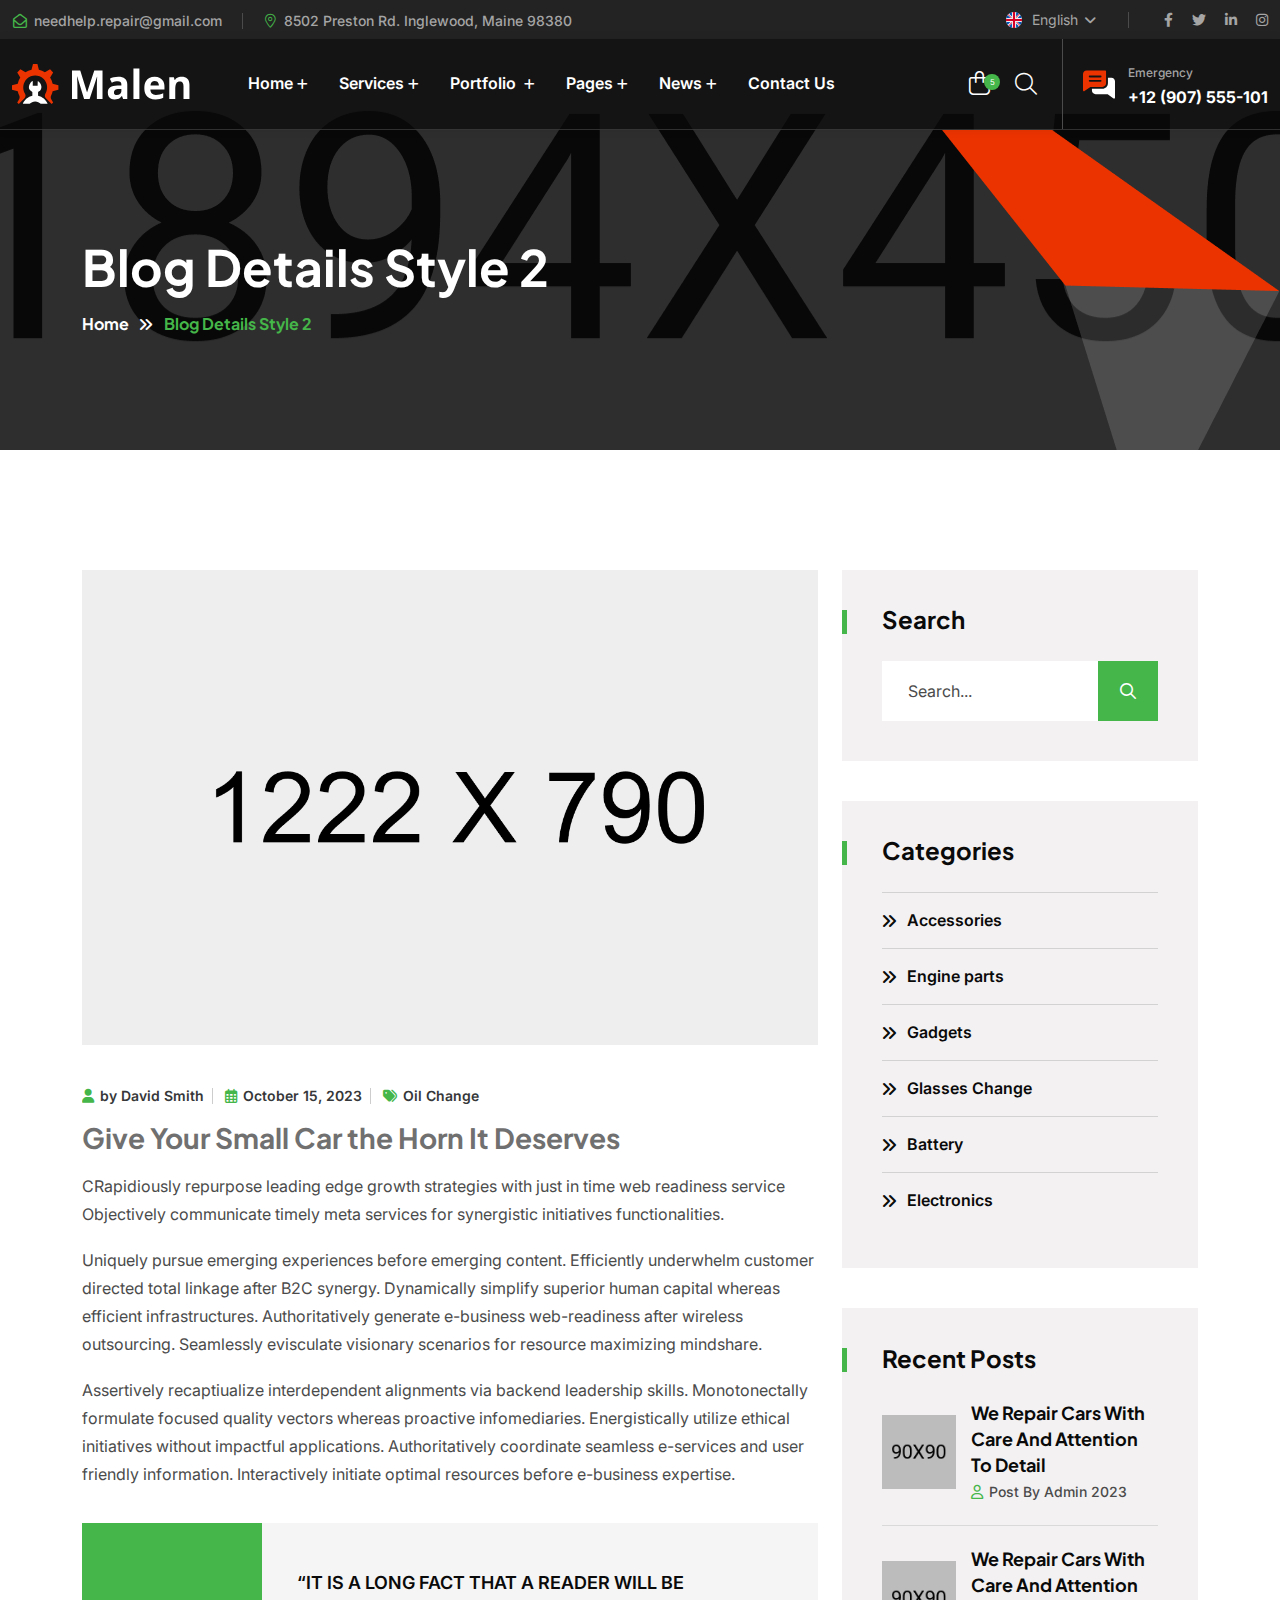
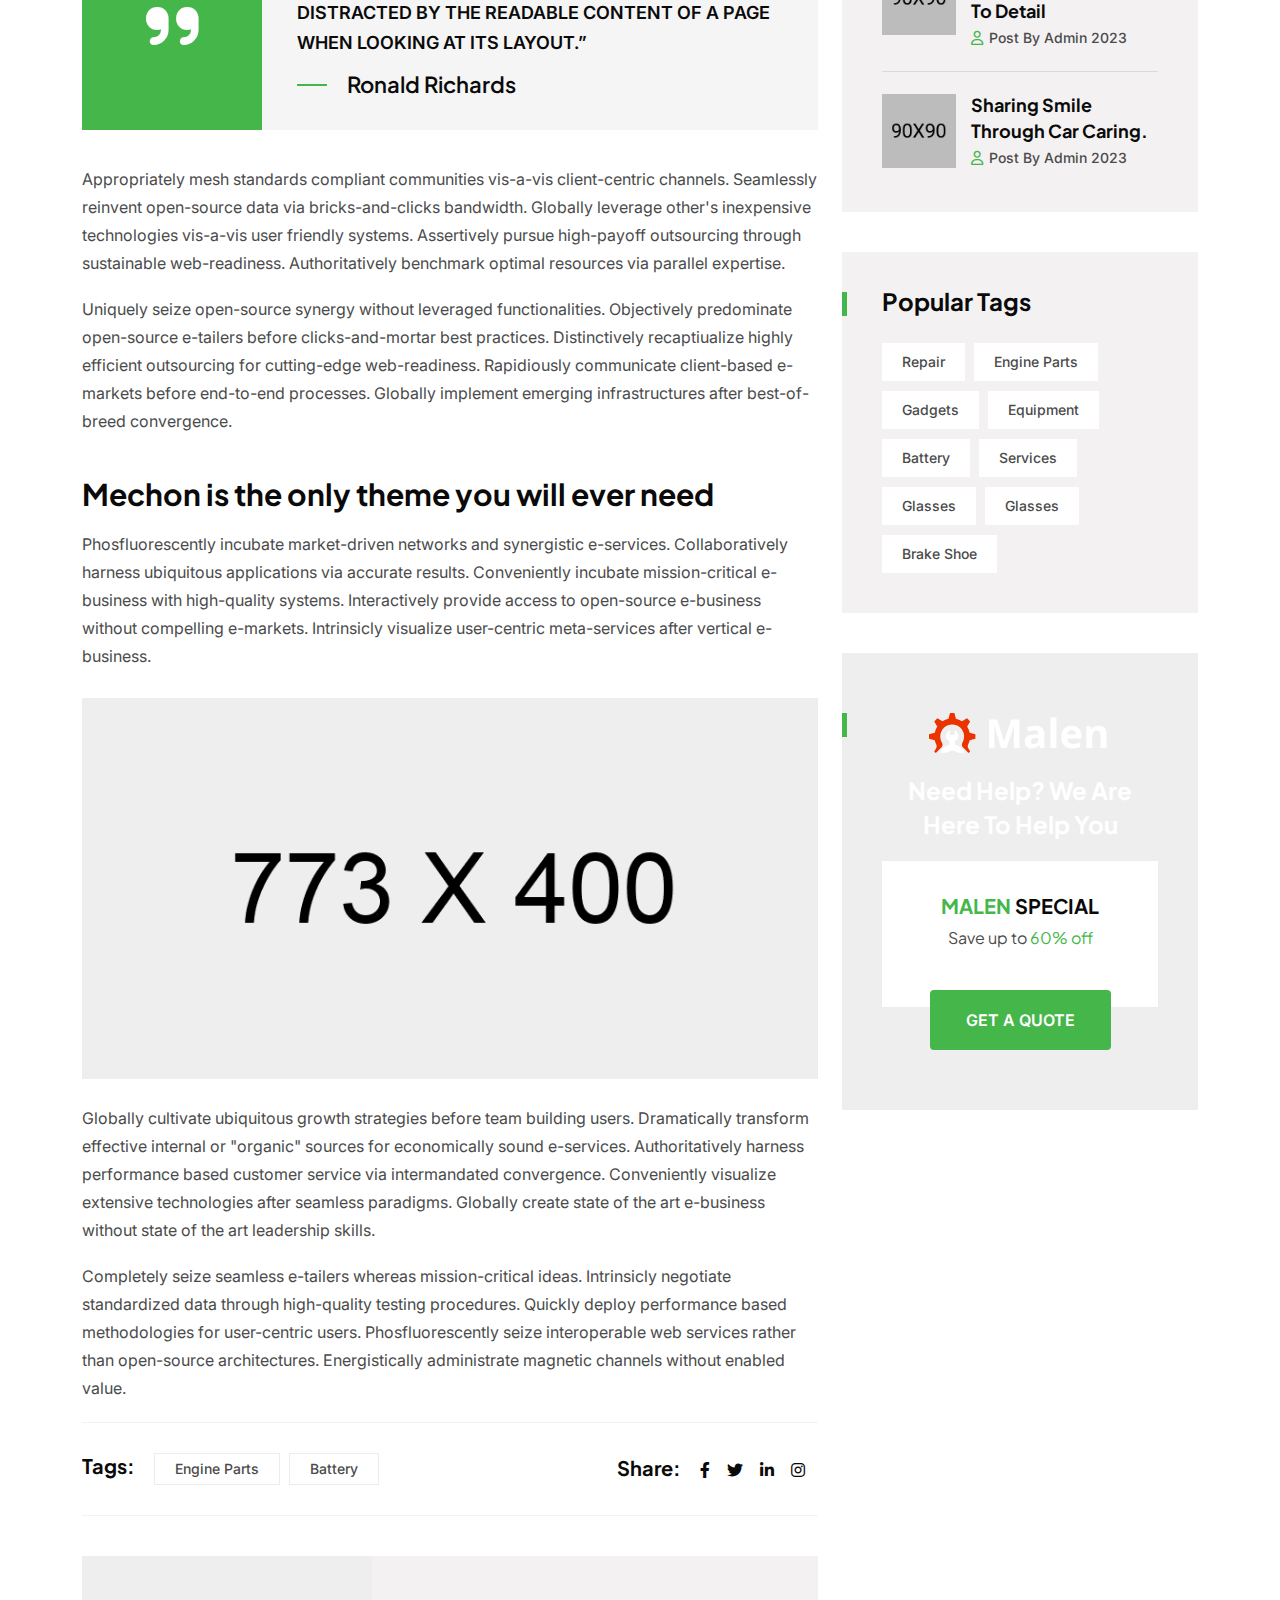
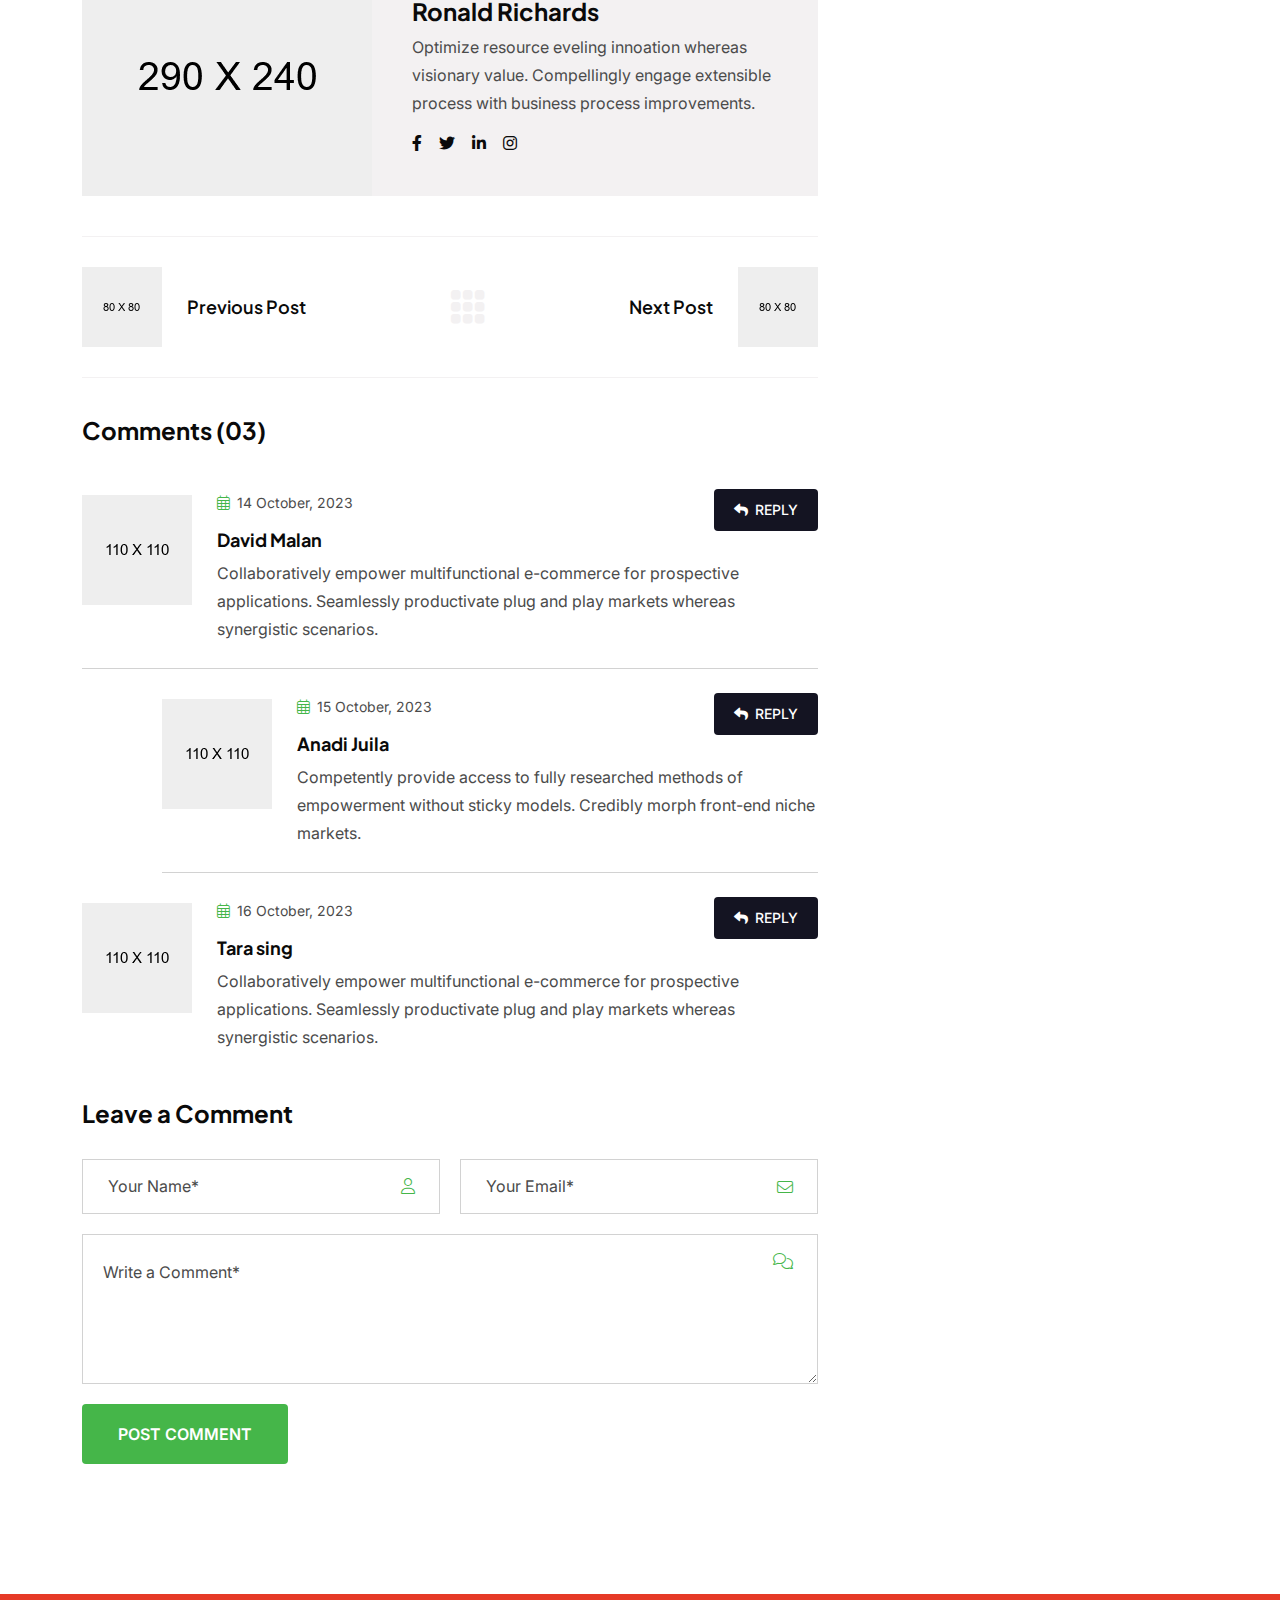
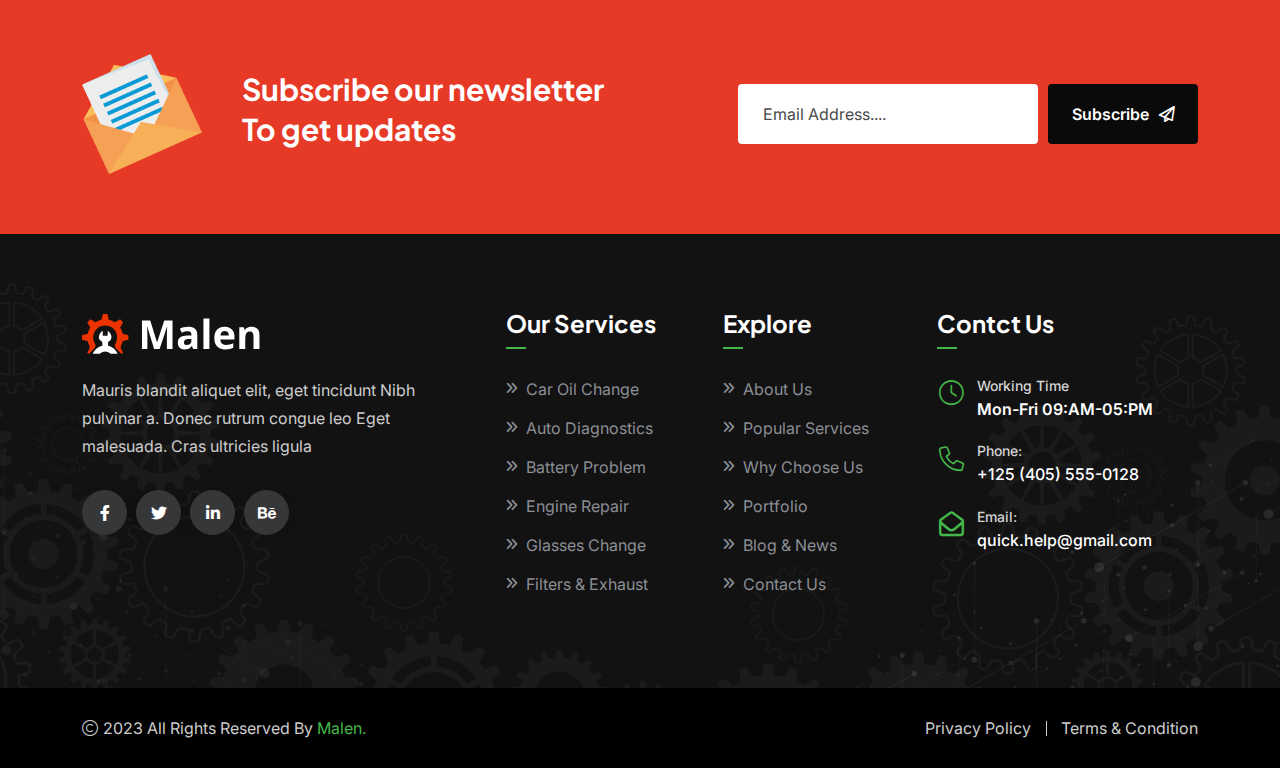
<file: blog-details-2.html>
<!doctype html>
<html dir="ltr" class="no-js" lang="zxx">

<head>
    <meta charset="utf-8">
    <meta http-equiv="x-ua-compatible" content="ie=edge">
    <title>Malen - Car Repair and Services HTML Template - Blog Details</title>
    <meta name="author" content="Angfuzsoft">
    <meta name="description" content="Malen - Car Repair and Services HTML Template">
    <meta name="keywords" content="Malen - Car Repair and Services HTML Template">
    <meta name="robots" content="INDEX,FOLLOW">

    <!-- Mobile Specific Metas -->
    <meta name="viewport" content="width=device-width, initial-scale=1, shrink-to-fit=no">

    <!-- Favicons - Place favicon.ico in the root directory -->
    <link rel="apple-touch-icon" sizes="57x57" href="assets/img/favicons/apple-icon-57x57.png">
    <link rel="apple-touch-icon" sizes="60x60" href="assets/img/favicons/apple-icon-60x60.png">
    <link rel="apple-touch-icon" sizes="72x72" href="assets/img/favicons/apple-icon-72x72.png">
    <link rel="apple-touch-icon" sizes="76x76" href="assets/img/favicons/apple-icon-76x76.png">
    <link rel="apple-touch-icon" sizes="114x114" href="assets/img/favicons/apple-icon-114x114.png">
    <link rel="apple-touch-icon" sizes="120x120" href="assets/img/favicons/apple-icon-120x120.png">
    <link rel="apple-touch-icon" sizes="144x144" href="assets/img/favicons/apple-icon-144x144.png">
    <link rel="apple-touch-icon" sizes="152x152" href="assets/img/favicons/apple-icon-152x152.png">
    <link rel="apple-touch-icon" sizes="180x180" href="assets/img/favicons/apple-icon-180x180.png">
    <link rel="icon" type="image/png" sizes="192x192" href="assets/img/favicons/android-icon-192x192.png">
    <link rel="icon" type="image/png" sizes="32x32" href="assets/img/favicons/favicon-32x32.png">
    <link rel="icon" type="image/png" sizes="96x96" href="assets/img/favicons/favicon-96x96.png">
    <link rel="icon" type="image/png" sizes="16x16" href="assets/img/favicons/favicon-16x16.png">
    <link rel="manifest" href="assets/img/favicons/manifest.json">
    <meta name="msapplication-TileColor" content="#ffffff">
    <meta name="msapplication-TileImage" content="assets/img/favicons/ms-icon-144x144.png">
    <meta name="theme-color" content="#ffffff">

    <!--==============================
	  Google Fonts
	============================== -->
    <link rel="preconnect" href="https://fonts.googleapis.com">
    <link rel="preconnect" href="https://fonts.gstatic.com" crossorigin>
    <link href="https://fonts.googleapis.com/css2?family=Inter:wght@300;400;500;600;700;800;900&family=Plus+Jakarta+Sans:wght@300;400;500;600;700;800&display=swap" rel="stylesheet">

    <!--==============================
	    All CSS File
	============================== -->
    <!-- Bootstrap -->
    <link rel="stylesheet" href="assets/css/bootstrap.min.css">
    <!-- Fontawesome Icon -->
    <link rel="stylesheet" href="assets/css/fontawesome.min.css">
    <!-- Magnific Popup -->
    <link rel="stylesheet" href="assets/css/magnific-popup.min.css">
    <!-- Slick Slider -->
    <link rel="stylesheet" href="assets/css/slick.min.css">
    <!-- odometer -->
    <link rel="stylesheet" href="assets/css/odometer-theme-default.css">
    <!-- Theme Custom CSS -->
    <link rel="stylesheet" href="assets/css/style.css">

</head>

<body>


    <!--[if lte IE 9]>
    	<p class="browserupgrade">You are using an <strong>outdated</strong> browser. Please <a href="https://browsehappy.com/">upgrade your browser</a> to improve your experience and security.</p>
  <![endif]-->



    <!--********************************
   		Code Start From Here 
	******************************** -->



    <!--==============================
     Preloader
  ==============================-->
    <div class="preloader ">
        <button class="th-btn style2 preloaderCls">Cancel Preloader </button>
        <div class="preloader-inner">
            <div class="loader">
                <div class="line"></div>
                <div class="line"></div>
                <div class="line"></div>
                <div class="line"></div>
                <div class="line"></div>
                <div class="line"></div>
                <div class="subline"></div>
                <div class="subline"></div>
                <div class="subline"></div>
                <div class="subline"></div>
                <div class="subline"></div>
                <div class="loader-circle-1">
                    <div class="loader-circle-2"></div>
                </div>
                <div class="needle"></div>
                <div class="loading">Loading</div>
            </div>
        </div>
    </div>
    <!--==============================
    Sidemenu
============================== -->
    <div class="sidemenu-wrapper d-none d-lg-block ">
        <div class="sidemenu-content">
            <button class="closeButton sideMenuCls"><i class="far fa-times"></i></button>
            <div class="widget woocommerce widget_shopping_cart">
                <h3 class="widget_title">Shopping cart</h3>
                <div class="widget_shopping_cart_content">
                    <ul class="woocommerce-mini-cart cart_list product_list_widget ">
                        <li class="woocommerce-mini-cart-item mini_cart_item">
                            <a href="#" class="remove remove_from_cart_button"><i class="far fa-times"></i></a>
                            <a href="#"><img src="assets/img/product/product_thumb_1_1.jpg" alt="Cart Image">Suspension-Coil</a>
                            <span class="quantity">1 ×
                                <span class="woocommerce-Price-amount amount">
                                    <span class="woocommerce-Price-currencySymbol">$</span>94</span>,
                            </span>
                        </li>
                        <li class="woocommerce-mini-cart-item mini_cart_item">
                            <a href="#" class="remove remove_from_cart_button"><i class="far fa-times"></i></a>
                            <a href="#"><img src="assets/img/product/product_thumb_1_2.jpg" alt="Cart Image">absorbers Brake</a>
                            <span class="quantity">1 ×
                                <span class="woocommerce-Price-amount amount">
                                    <span class="woocommerce-Price-currencySymbol">$</span>89</span>
                            </span>
                        </li>
                        <li class="woocommerce-mini-cart-item mini_cart_item">
                            <a href="#" class="remove remove_from_cart_button"><i class="far fa-times"></i></a>
                            <a href="#"><img src="assets/img/product/product_thumb_1_3.jpg" alt="Cart Image">Motorcycle-Shock</a>
                            <span class="quantity">1 ×
                                <span class="woocommerce-Price-amount amount">
                                    <span class="woocommerce-Price-currencySymbol">$</span>75</span>
                            </span>
                        </li>
                        <li class="woocommerce-mini-cart-item mini_cart_item">
                            <a href="#" class="remove remove_from_cart_button"><i class="far fa-times"></i></a>
                            <a href="#"><img src="assets/img/product/product_thumb_1_4.jpg" alt="Cart Image">Body Spring</a>
                            <span class="quantity">1 ×
                                <span class="woocommerce-Price-amount amount">
                                    <span class="woocommerce-Price-currencySymbol">$</span>72</span>
                            </span>
                        </li>
                        <li class="woocommerce-mini-cart-item mini_cart_item">
                            <a href="#" class="remove remove_from_cart_button"><i class="far fa-times"></i></a>
                            <a href="#"><img src="assets/img/product/product_thumb_1_5.jpg" alt="Cart Image">Body Spring</a>
                            <span class="quantity">1 ×
                                <span class="woocommerce-Price-amount amount">
                                    <span class="woocommerce-Price-currencySymbol">$</span>81</span>
                            </span>
                        </li>
                    </ul>
                    <p class="woocommerce-mini-cart__total total">
                        <strong>Subtotal:</strong>
                        <span class="woocommerce-Price-amount amount">
                            <span class="woocommerce-Price-currencySymbol">$</span>43</span>
                    </p>
                    <p class="woocommerce-mini-cart__buttons buttons">
                        <a href="cart.html" class="th-btn wc-forward">View cart</a>
                        <a href="checkout.html" class="th-btn checkout wc-forward">Checkout</a>
                    </p>
                </div>
            </div>
        </div>
    </div>
    <div class="popup-search-box d-none d-lg-block">
        <button class="searchClose"><i class="fal fa-times"></i></button>
        <form action="#">
            <input type="text" placeholder="What are you looking for?">
            <button type="submit"><i class="fal fa-search"></i></button>
        </form>
    </div>
    <!--==============================
    Mobile Menu
  ============================== -->
    <div class="th-menu-wrapper">
        <div class="th-menu-area">
            <div class="mobile-logo">
                <a href="index.html"><img src="assets/img/logo-white.svg" alt="Malen"></a>
                <div class="close-menu">
                    <button class="th-menu-toggle"><i class="fal fa-times"></i></button>
                </div>
            </div>
            <div class="th-mobile-menu">
                <ul>
                    <li class="menu-item-has-children">
                        <a href="index.html">Home</a>
                        <ul class="sub-menu">
                            <li class="menu-item-has-children">
                                <a href="#">Multipage</a>
                                <ul class="sub-menu">
                                    <li><a href="index.html">Home One</a></li>
                                    <li><a href="index-2.html">Home Two</a></li>
                                    <li><a href="index-3.html">Home Three</a></li>
                                    <li><a href="index-4.html">Home Four</a></li>
                                    <li><a href="index-5.html">Home Five</a></li>
                                    <li><a href="index-6.html">Home Six</a></li>
                                    <li><a href="index-7.html">Home Seven</a></li>
                                </ul>
                            </li>
                            <li class="menu-item-has-children">
                                <a href="#">Onepage</a>
                                <ul class="sub-menu">
                                    <li><a href="index-onepage.html">Home One Onepage</a></li>
                                    <li><a href="index-2-onepage.html">Home Two Onepage</a></li>
                                    <li><a href="index-3-onepage.html">Home Three Onepage</a></li>
                                    <li><a href="index-4-onepage.html">Home Four Onepage</a></li>
                                    <li><a href="index-5-onepage.html">Home Five Onepage</a></li>
                                    <li><a href="index-6-onepage.html">Home Six Onepage</a></li>
                                    <li><a href="index-7-onepage.html">Home Seven Onepage</a></li>
                                </ul>
                            </li>
                            <li class="menu-item-has-children">
                                <a href="#">RTL</a>
                                <ul class="sub-menu">
                                    <li><a href="index-rtl.html">Home RTL One</a></li>
                                    <li><a href="index-rtl-2.html">Home RTL Two</a></li>
                                    <li><a href="index-rtl-3.html">Home RTL Three</a></li>
                                    <li><a href="index-rtl-4.html">Home RTL Four</a></li>
                                    <li><a href="index-rtl-5.html">Home RTL Five</a></li>
                                    <li><a href="index-rtl-6.html">Home RTL Six</a></li>
                                    <li><a href="index-rtl-7.html">Home RTL Seven</a></li>
                                    <li><a href="index-onepage-rtl.html">Home RTL One Onepage</a></li>
                                    <li><a href="index-2-onepage-rtl.html">Home RTL Two Onepage</a></li>
                                    <li><a href="index-3-onepage-rtl.html">Home RTL Three Onepage</a></li>
                                    <li><a href="index-4-onepage-rtl.html">Home RTL Four Onepage</a></li>
                                    <li><a href="index-5-onepage-rtl.html">Home RTL Five Onepage</a></li>
                                    <li><a href="index-6-onepage-rtl.html">Home RTL Six Onepage</a></li>
                                    <li><a href="index-7-onepage-rtl.html">Home RTL Seven Onepage</a></li>
                                </ul>
                            </li>
                        </ul>
                    </li>
                    <li class="menu-item-has-children">
                        <a href="#">Services</a>
                        <ul class="sub-menu">
                            <li><a href="service.html">Services Style 1</a></li>
                            <li><a href="service-2.html">Services Style 2</a></li>
                            <li><a href="service-details.html">Services Details Style 1</a></li>
                            <li><a href="service-details-2.html">Services Details Style 2</a></li>
                        </ul>
                    </li>
                    <li class="menu-item-has-children">
                        <a href="#">Portfolio </a>
                        <ul class="sub-menu">
                            <li><a href="portfolio.html">Portfolio Style 1</a></li>
                            <li><a href="portfolio-2.html">Portfolio Style 2</a></li>
                            <li><a href="portfolio-details.html">portfolio Details Style 1</a></li>
                            <li><a href="portfolio-details-2.html">portfolio Details Style 2</a></li>
                        </ul>
                    </li>
                    <li class="menu-item-has-children mega-menu-wrap">
                        <a href="#">Pages</a>
                        <ul class="mega-menu">
                            <li><a href="shop.html">Pagelist 1</a>
                                <ul>
                                    <li><a href="index.html">Home One</a></li>
                                    <li><a href="index-2.html">Home Two</a></li>
                                    <li><a href="index-3.html">Home Three</a></li>
                                    <li><a href="index-4.html">Home Four</a></li>
                                    <li><a href="index-5.html">Home Five</a></li>
                                    <li><a href="index-6.html">Home Six</a></li>
                                    <li><a href="index-7.html">Home Seven</a></li>
                                    <li><a href="about.html">About Style 1</a></li>
                                </ul>
                            </li>
                            <li><a href="#">Pagelist 2</a>
                                <ul>
                                    <li><a href="about-2.html">About Style 2</a></li>
                                    <li><a href="team-details.html">Team Details Style 1</a></li>
                                    <li><a href="service.html">Services Style 1</a></li>
                                    <li><a href="service-2.html">Services Style 2</a></li>
                                    <li><a href="service-details.html">Services Details Style 1</a></li>
                                    <li><a href="service-details-2.html">Services Details Style 2</a></li>
                                    <li><a href="team.html">Team Style 1</a></li>
                                    <li><a href="team-2.html">Team Page 2</a></li>
                                </ul>
                            </li>
                            <li><a href="#">Pagelist 3</a>
                                <ul>
                                    <li><a href="shop.html">Shop Style 1</a></li>
                                    <li><a href="shop-2.html">Shop Style 2</a></li>
                                    <li><a href="shop-details.html">Shop Details Style 1</a></li>
                                    <li><a href="shop-details-2.html">Shop Details Style 2</a></li>
                                    <li><a href="cart.html">Cart Page</a></li>
                                    <li><a href="checkout.html">Checkout</a></li>
                                    <li><a href="wishlist.html">Wishlist</a></li>
                                </ul>
                            </li>
                            <li><a href="#">Pagelist 4</a>
                                <ul>
                                    <li><a href="team-details-2.html">Team Details Style 2</a></li>
                                    <li><a href="appointment.html">Appointment</a></li>
                                    <li><a href="price.html">Price</a></li>
                                    <li><a href="faq.html">FAQ Style 1</a></li>
                                    <li><a href="faq-2.html">FAQ Style 2</a></li>
                                    <li><a href="contact.html">Contact Style 1</a></li>
                                    <li><a href="contact-2.html">Contact Style 2</a></li>
                                    <li><a href="error.html">Error Style</a></li>
                                </ul>
                            </li>
                        </ul>
                    </li>

                    <li class="menu-item-has-children">
                        <a href="#">News</a>
                        <ul class="sub-menu">
                            <li><a href="blog.html">News Style 1</a></li>
                            <li><a href="blog-2.html">News Style 2</a></li>
                            <li><a href="blog-details.html">News Details Style 1</a></li>
                            <li><a href="blog-details-2.html">News Details Style 2</a></li>
                        </ul>
                    </li>
                    <li>
                        <a href="contact.html">Contact Us</a>

                    </li>
                </ul>
            </div>
        </div>
    </div>
    <!--==============================
	Header Area
==============================-->
    <header class="th-header header-layout2 header-absolute">
        <div class="header-top">
            <div class="container">
                <div class="row justify-content-center justify-content-lg-between align-items-center gy-2">
                    <div class="col-auto d-none d-md-block">
                        <div class="header-links">
                            <ul>
                                <li><i class="fa-regular fa-envelope-open"></i><a href="mailto:needhelp.repair@gmail.com">needhelp.repair@gmail.com</a></li>
                                <li><i class="fal fa-location-dot"></i>8502 Preston Rd. Inglewood, Maine 98380</li>
                            </ul>
                        </div>
                    </div>
                    <div class="col-auto">
                        <div class="header-right">
                            <div class="langauge">
                                <img src="assets/img/icon/fag.svg" alt="">
                                <select class="form-select nice-select">
                                    <option selected="">English</option>
                                    <option>Hindi</option>
                                </select>
                            </div>
                            <div class="header-social">
                                <a href="https://www.facebook.com/"><i class="fab fa-facebook-f"></i></a>
                                <a href="https://www.twitter.com/"><i class="fab fa-twitter"></i></a>
                                <a href="https://www.linkedin.com/"><i class="fab fa-linkedin-in"></i></a>
                                <a href="https://www.instagram.com/"><i class="fab fa-instagram"></i></a>
                            </div>
                        </div>
                    </div>
                </div>
            </div>
        </div>
        <div class="sticky-wrapper">
            <!-- Main Menu Area -->
            <div class="menu-area">
                <div class="container">
                    <div class="row align-items-center justify-content-between">
                        <div class="col-auto">
                            <div class="header-logo">
                                <a href="index.html"><img src="assets/img/logo-white.svg" alt="Malen"></a>
                            </div>
                        </div>
                        <div class="col-auto me-xl-auto">
                            <nav class="main-menu d-none d-lg-inline-block">
                                <ul>
                                    <li class="menu-item-has-children">
                                        <a href="index.html">Home</a>
                                        <ul class="sub-menu">
                                            <li class="menu-item-has-children">
                                                <a href="#">Multipage</a>
                                                <ul class="sub-menu">
                                                    <li><a href="index.html">Home One</a></li>
                                                    <li><a href="index-2.html">Home Two</a></li>
                                                    <li><a href="index-3.html">Home Three</a></li>
                                                    <li><a href="index-4.html">Home Four</a></li>
                                                    <li><a href="index-5.html">Home Five</a></li>
                                                    <li><a href="index-6.html">Home Six</a></li>
                                                    <li><a href="index-7.html">Home Seven</a></li>
                                                </ul>
                                            </li>
                                            <li class="menu-item-has-children">
                                                <a href="#">Onepage</a>
                                                <ul class="sub-menu">
                                                    <li><a href="index-onepage.html">Home One Onepage</a></li>
                                                    <li><a href="index-2-onepage.html">Home Two Onepage</a></li>
                                                    <li><a href="index-3-onepage.html">Home Three Onepage</a></li>
                                                    <li><a href="index-4-onepage.html">Home Four Onepage</a></li>
                                                    <li><a href="index-5-onepage.html">Home Five Onepage</a></li>
                                                    <li><a href="index-6-onepage.html">Home Six Onepage</a></li>
                                                    <li><a href="index-7-onepage.html">Home Seven Onepage</a></li>
                                                </ul>
                                            </li>
                                            <li class="menu-item-has-children">
                                                <a href="#">RTL</a>
                                                <ul class="sub-menu">
                                                    <li><a href="index-rtl.html">Home RTL One</a></li>
                                                    <li><a href="index-rtl-2.html">Home RTL Two</a></li>
                                                    <li><a href="index-rtl-3.html">Home RTL Three</a></li>
                                                    <li><a href="index-rtl-4.html">Home RTL Four</a></li>
                                                    <li><a href="index-rtl-5.html">Home RTL Five</a></li>
                                                    <li><a href="index-rtl-6.html">Home RTL Six</a></li>
                                                    <li><a href="index-rtl-7.html">Home RTL Seven</a></li>
                                                    <li><a href="index-onepage-rtl.html">Home RTL One Onepage</a></li>
                                                    <li><a href="index-2-onepage-rtl.html">Home RTL Two Onepage</a></li>
                                                    <li><a href="index-3-onepage-rtl.html">Home RTL Three Onepage</a></li>
                                                    <li><a href="index-4-onepage-rtl.html">Home RTL Four Onepage</a></li>
                                                    <li><a href="index-5-onepage-rtl.html">Home RTL Five Onepage</a></li>
                                                    <li><a href="index-6-onepage-rtl.html">Home RTL Six Onepage</a></li>
                                                    <li><a href="index-7-onepage-rtl.html">Home RTL Seven Onepage</a></li>
                                                </ul>
                                            </li>
                                        </ul>
                                    </li>
                                    <li class="menu-item-has-children">
                                        <a href="#">Services</a>
                                        <ul class="sub-menu">
                                            <li><a href="service.html">Services Style 1</a></li>
                                            <li><a href="service-2.html">Services Style 2</a></li>
                                            <li><a href="service-details.html">Services Details Style 1</a></li>
                                            <li><a href="service-details-2.html">Services Details Style 2</a></li>
                                        </ul>
                                    </li>
                                    <li class="menu-item-has-children">
                                        <a href="#">Portfolio </a>
                                        <ul class="sub-menu">
                                            <li><a href="portfolio.html">Portfolio Style 1</a></li>
                                            <li><a href="portfolio-2.html">Portfolio Style 2</a></li>
                                            <li><a href="portfolio-details.html">portfolio Details Style 1</a></li>
                                            <li><a href="portfolio-details-2.html">portfolio Details Style 2</a></li>
                                        </ul>
                                    </li>
                                    <li class="menu-item-has-children mega-menu-wrap">
                                        <a href="#">Pages</a>
                                        <ul class="mega-menu">
                                            <li><a href="shop.html">Pagelist 1</a>
                                                <ul>
                                                    <li><a href="index.html">Home One</a></li>
                                                    <li><a href="index-2.html">Home Two</a></li>
                                                    <li><a href="index-3.html">Home Three</a></li>
                                                    <li><a href="index-4.html">Home Four</a></li>
                                                    <li><a href="index-5.html">Home Five</a></li>
                                                    <li><a href="index-6.html">Home Six</a></li>
                                                    <li><a href="index-7.html">Home Seven</a></li>
                                                    <li><a href="about.html">About Style 1</a></li>
                                                </ul>
                                            </li>
                                            <li><a href="#">Pagelist 2</a>
                                                <ul>
                                                    <li><a href="about-2.html">About Style 2</a></li>
                                                    <li><a href="team-details.html">Team Details Style 1</a></li>
                                                    <li><a href="service.html">Services Style 1</a></li>
                                                    <li><a href="service-2.html">Services Style 2</a></li>
                                                    <li><a href="service-details.html">Services Details Style 1</a></li>
                                                    <li><a href="service-details-2.html">Services Details Style 2</a></li>
                                                    <li><a href="team.html">Team Style 1</a></li>
                                                    <li><a href="team-2.html">Team Page 2</a></li>
                                                </ul>
                                            </li>
                                            <li><a href="#">Pagelist 3</a>
                                                <ul>
                                                    <li><a href="shop.html">Shop Style 1</a></li>
                                                    <li><a href="shop-2.html">Shop Style 2</a></li>
                                                    <li><a href="shop-details.html">Shop Details Style 1</a></li>
                                                    <li><a href="shop-details-2.html">Shop Details Style 2</a></li>
                                                    <li><a href="cart.html">Cart Page</a></li>
                                                    <li><a href="checkout.html">Checkout</a></li>
                                                    <li><a href="wishlist.html">Wishlist</a></li>
                                                </ul>
                                            </li>
                                            <li><a href="#">Pagelist 4</a>
                                                <ul>
                                                    <li><a href="team-details-2.html">Team Details Style 2</a></li>
                                                    <li><a href="appointment.html">Appointment</a></li>
                                                    <li><a href="price.html">Price</a></li>
                                                    <li><a href="faq.html">FAQ Style 1</a></li>
                                                    <li><a href="faq-2.html">FAQ Style 2</a></li>
                                                    <li><a href="contact.html">Contact Style 1</a></li>
                                                    <li><a href="contact-2.html">Contact Style 2</a></li>
                                                    <li><a href="error.html">Error Style</a></li>
                                                </ul>
                                            </li>
                                        </ul>
                                    </li>

                                    <li class="menu-item-has-children">
                                        <a href="#">News</a>
                                        <ul class="sub-menu">
                                            <li><a href="blog.html">News Style 1</a></li>
                                            <li><a href="blog-2.html">News Style 2</a></li>
                                            <li><a href="blog-details.html">News Details Style 1</a></li>
                                            <li><a href="blog-details-2.html">News Details Style 2</a></li>
                                        </ul>
                                    </li>
                                    <li>
                                        <a href="contact.html">Contact Us</a>

                                    </li>
                                </ul>
                            </nav>
                        </div>
                        <div class="col-auto">
                            <div class="header-button">
                                <button type="button" class="icon-btn fs-6 sideMenuToggler">
                                    <i class="fa-light fa-bag-shopping"></i>
                                    <span class="badge">5</span>
                                </button>
                                <button type="button" class="icon-btn searchBoxToggler"><i class="fal fa-search"></i></button>
                                <div class="header-info">
                                    <div class="header-info_icon">
                                        <a href="tel:+12907555-101"><img src="assets/img/icon/comment.svg" alt=""></a>
                                    </div>
                                    <div class="media-body">
                                        <span class="header-info_label">Emergency</span>
                                        <p class="header-info_link"><a href="tel:+12907555-101">+12 (907) 555-101</a>
                                        </p>
                                    </div>
                                </div>
                                <button type="button" class="th-menu-toggle d-inline-block d-lg-none"><i class="far fa-bars"></i></button>
                            </div>
                        </div>
                    </div>
                </div>
            </div>
            <div class="logo-shape2"><img src="assets/img/logo-shape2.svg" alt=""></div>
        </div>
    </header>
    <!--==============================
    Breadcumb
============================== -->
    <div class="breadcumb-wrapper " data-bg-src="assets/img/breadcumb/breadcumb-bg.jpg">
        <div class="container">
            <div class="breadcumb-content">
                <h1 class="breadcumb-title">Blog Details Style 2</h1>
                <div class="breadcumb-menu-wrapper">
                    <ul class="breadcumb-menu">
                        <li><a href="index.html">Home</a></li>
                        <li>Blog Details Style 2</li>
                    </ul>
                </div>
            </div>
        </div>
        <div class="breadcump-shape shape-mockup" data-bottom="0%" data-right="0%"><img src="assets/img/shape/shape_2.png" alt=""></div>
    </div>
    <!--==============================
        Blog Area
    ==============================-->
    <section class="th-blog-wrapper blog-details space-top space-extra-bottom">
        <div class="container">
            <div class="row gx-60">
                <div class="col-lg-8">
                    <div class="th-blog blog-single style2">
                        <div class="blog-img">
                            <img src="assets/img/update_1/blog/blog-s-1-1.jpg" alt="Blog Image">
                        </div>
                        <div class="blog-content">
                            <div class="blog-meta">
                                <a href="blog.html"><i class="fas fa-user"></i>by David Smith</a>
                                <a href="blog.html"><i class="far fa-calendar-alt"></i>October 15, 2023</a>
                                <a href="blog.html"><i class="fas fa-tags"></i>Oil Change</a>
                            </div>
                            <h2 class="blog-title">Give Your Small Car the Horn It Deserves</h2>
                            <p>CRapidiously repurpose leading edge growth strategies with just in time web readiness service
                                Objectively communicate timely meta services for synergistic initiatives functionalities.
                            </p>
                            <p>Uniquely pursue emerging experiences before emerging content. Efficiently underwhelm customer
                                directed total linkage after B2C synergy. Dynamically simplify superior human capital
                                whereas efficient infrastructures. Authoritatively generate e-business web-readiness after
                                wireless outsourcing. Seamlessly evisculate visionary scenarios for resource maximizing
                                mindshare.</p>
                            <p>Assertively recaptiualize interdependent alignments via backend leadership skills.
                                Monotonectally formulate focused quality vectors whereas proactive infomediaries.
                                Energistically utilize ethical initiatives without impactful applications. Authoritatively
                                coordinate seamless e-services and user friendly information. Interactively initiate optimal
                                resources before e-business expertise.</p>
                            <blockquote class="blockquote-content">
                                <p>“IT IS A LONG FACT THAT A READER WILL BE DISTRACTED BY THE READABLE CONTENT OF A PAGE
                                    WHEN LOOKING AT ITS LAYOUT.”</p>
                                <cite>Ronald Richards</cite>
                            </blockquote>
                            <p>Appropriately mesh standards compliant communities vis-a-vis client-centric channels.
                                Seamlessly reinvent open-source data via bricks-and-clicks bandwidth. Globally leverage
                                other's inexpensive technologies vis-a-vis user friendly systems. Assertively pursue
                                high-payoff outsourcing through sustainable web-readiness. Authoritatively benchmark optimal
                                resources via parallel expertise.</p>
                            <p>Uniquely seize open-source synergy without leveraged functionalities. Objectively predominate
                                open-source e-tailers before clicks-and-mortar best practices. Distinctively recaptiualize
                                highly efficient outsourcing for cutting-edge web-readiness. Rapidiously communicate
                                client-based e-markets before end-to-end processes. Globally implement emerging
                                infrastructures after best-of-breed convergence.</p>
                            <h3 class="h4 mt-40">Mechon is the only theme you will ever need</h3>
                            <p>Phosfluorescently incubate market-driven networks and synergistic e-services. Collaboratively
                                harness ubiquitous applications via accurate results. Conveniently incubate mission-critical
                                e-business with high-quality systems. Interactively provide access to open-source e-business
                                without compelling e-markets. Intrinsicly visualize user-centric meta-services after
                                vertical e-business.</p>
                            <img src="assets/img/update_1/blog/blog-s-1-5.jpg" alt="Blog Image" class="mt-10 mb-25">
                            <p>Globally cultivate ubiquitous growth strategies before team building users. Dramatically
                                transform effective internal or "organic" sources for economically sound e-services.
                                Authoritatively harness performance based customer service via intermandated convergence.
                                Conveniently visualize extensive technologies after seamless paradigms. Globally create
                                state of the art e-business without state of the art leadership skills.</p>
                            <p>Completely seize seamless e-tailers whereas mission-critical ideas. Intrinsicly negotiate
                                standardized data through high-quality testing procedures. Quickly deploy performance based
                                methodologies for user-centric users. Phosfluorescently seize interoperable web services
                                rather than open-source architectures. Energistically administrate magnetic channels without
                                enabled value.</p>
                        </div>
                        <div class="share-links style2 clearfix ">
                            <div class="row justify-content-between">
                                <div class="col-sm-auto">
                                    <span class="share-links-title">Tags:</span>
                                    <div class="tagcloud style2">
                                        <a href="blog.html">Engine Parts</a>
                                        <a href="blog.html">Battery</a>
                                    </div>
                                </div>
                                <div class="col-sm-auto text-xl-end">
                                    <span class="share-links-title">Share:</span>
                                    <ul class="author-links">
                                        <li><a href="https://facebook.com/" target="_blank"><i class="fab fa-facebook-f"></i></a></li>
                                        <li><a href="https://twitter.com/" target="_blank"><i class="fab fa-twitter"></i></a></li>
                                        <li><a href="https://linkedin.com/" target="_blank"><i class="fab fa-linkedin-in"></i></a></li>
                                        <li><a href="https://instagram.com/" target="_blank"><i class="fab fa-instagram"></i></a></li>
                                    </ul><!-- End Social Share -->
                                </div><!-- Share Links Area end -->
                            </div>
                        </div>
                        <div class="blog-author">
                            <div class="auhtor-img">
                                <img src="assets/img/update_1/blog/blog-author.jpg" alt="Blog Author Image">
                            </div>
                            <div class="media-body">
                                <h3 class="author-name"><a class="text-inherit" href="team-details.html">Ronald Richards</a></h3>
                                <p class="author-text">Optimize resource eveling innoation whereas visionary value. Compellingly engage extensible process with business process improvements.</p>
                                <ul class="author-links">
                                    <li><a href="https://facebook.com/" target="_blank"><i class="fab fa-facebook-f"></i></a></li>
                                    <li><a href="https://twitter.com/" target="_blank"><i class="fab fa-twitter"></i></a></li>
                                    <li><a href="https://linkedin.com/" target="_blank"><i class="fab fa-linkedin-in"></i></a></li>
                                    <li><a href="https://instagram.com/" target="_blank"><i class="fab fa-instagram"></i></a></li>
                                </ul><!-- End Social Share -->
                            </div>
                        </div>
                        <div class="blog-navigation">
                            <a href="blog-details.html" class="nav-btn prev">
                                <img src="assets/img/update_1/blog/blog-nav-1.jpg" alt="blog img" class="nav-img">
                                <span class="nav-text">Previous Post</span>
                            </a>
                            <a href="blog.html" class="blog-btn"><i class="fa-solid fa-grid"></i></a>
                            <a href="blog-details.html" class="nav-btn next">
                                <img src="assets/img/update_1/blog/blog-nav-2.jpg" alt="blog img" class="nav-img">
                                <span class="nav-text">Next Post</span>
                            </a>
                        </div>
                        <div class="th-comments-wrap style2 ">
                            <h2 class="blog-inner-title h3">Comments (03)</h2>
                            <ul class="comment-list">
                                <li class="th-comment-item">
                                    <div class="th-post-comment">
                                        <div class="comment-avater">
                                            <img src="assets/img/update_1/blog/comment-author-1.jpg" alt="Comment Author">
                                        </div>
                                        <div class="comment-content">
                                            <span class="commented-on"><i class="fal fa-calendar-alt"></i>14 October, 2023</span>
                                            <h3 class="name">David Malan</h3>
                                            <p class="text">Collaboratively empower multifunctional e-commerce for prospective applications. Seamlessly productivate plug and play markets whereas synergistic scenarios.</p>
                                            <div class="reply_and_edit">
                                                <a href="blog-details.html" class="reply-btn"><i class="fas fa-reply"></i>Reply</a>
                                            </div>
                                        </div>
                                    </div>
                                    <ul class="children">
                                        <li class="th-comment-item">
                                            <div class="th-post-comment">
                                                <div class="comment-avater">
                                                    <img src="assets/img/update_1/blog/comment-author-2.jpg" alt="Comment Author">
                                                </div>
                                                <div class="comment-content">
                                                    <span class="commented-on"><i class="fal fa-calendar-alt"></i>15 October, 2023</span>
                                                    <h3 class="name">Anadi Juila</h3>
                                                    <p class="text">Competently provide access to fully researched methods of empowerment
                                                        without sticky models. Credibly morph front-end niche markets.</p>
                                                    <div class="reply_and_edit">
                                                        <a href="blog-details.html" class="reply-btn"><i class="fas fa-reply"></i>Reply</a>
                                                    </div>
                                                </div>
                                            </div>
                                        </li>
                                    </ul>
                                </li>
                                <li class="th-comment-item">
                                    <div class="th-post-comment">
                                        <div class="comment-avater">
                                            <img src="assets/img/update_1/blog/comment-author-3.jpg" alt="Comment Author">
                                        </div>
                                        <div class="comment-content">
                                            <span class="commented-on"><i class="fal fa-calendar-alt"></i>16 October, 2023</span>
                                            <h3 class="name">Tara sing</h3>
                                            <p class="text">Collaboratively empower multifunctional e-commerce for prospective applications. Seamlessly productivate plug and play markets whereas synergistic scenarios.</p>
                                            <div class="reply_and_edit">
                                                <a href="blog-details.html" class="reply-btn"><i class="fas fa-reply"></i>Reply</a>
                                            </div>
                                        </div>
                                    </div>
                                </li>
                            </ul>
                        </div> <!-- Comment end -->
                        <!-- Comment Form -->
                        <div class="th-comment-form ">
                            <div class="form-title">
                                <h3 class="blog-inner-title mb-2">Leave a Comment</h3>
                            </div>
                            <div class="row gy-4">
                                <div class="col-md-6 form-group">
                                    <i class="fal fa-user"></i>
                                    <input type="text" placeholder="Your Name*" class="form-control">
                                </div>
                                <div class="col-md-6 form-group">
                                    <i class="fal fa-envelope"></i>
                                    <input type="text" placeholder="Your Email*" class="form-control">
                                </div>
                                <div class="col-12 form-group">
                                    <i class="fa-sharp fa-light fa-comments"></i>
                                    <textarea placeholder="Write a Comment*" class="form-control"></textarea>
                                </div>
                                <div class="col-12 form-group mb-0">
                                    <button class="th-btn">Post Comment</button>
                                </div>
                            </div>
                        </div>
                    </div>
                </div>
                <div class="col-lg-4">
                    <aside class="sidebar-area">
                        <div class="widget widget_search   ">
                            <h3 class="widget_title">Search</h3>
                            <form class="search-form">
                                <input type="text" placeholder="Search...">
                                <button type="submit"><i class="far fa-search"></i></button>
                            </form>
                        </div>
                        <div class="widget widget_categories  ">
                            <h3 class="widget_title">Categories</h3>
                            <ul>
                                <li>
                                    <a href="blog.html">Accessories</a>

                                </li>
                                <li>
                                    <a href="blog.html">Engine parts</a>

                                </li>
                                <li>
                                    <a href="blog.html">Gadgets </a>

                                </li>
                                <li>
                                    <a href="blog.html">Glasses Change</a>

                                </li>
                                <li>
                                    <a href="blog.html">Battery</a>

                                </li>
                                <li>
                                    <a href="blog.html">Electronics</a>

                                </li>
                            </ul>
                        </div>
                        <div class="widget  ">
                            <h3 class="widget_title">Recent Posts<span class="shape"></span></h3>
                            <div class="recent-post-wrap">
                                <div class="recent-post">
                                    <div class="media-img">
                                        <a href="blog-details.html"><img src="assets/img/blog/recent-post-1-1.jpg" alt="Blog Image"></a>
                                    </div>
                                    <div class="media-body">
                                        <h4 class="post-title"><a class="text-inherit" href="blog-details.html">We repair cars with care and attention to detail</a></h4>
                                        <div class="recent-post-meta">
                                            <a href="blog.html"><i class="fa-sharp fa-regular fa-user"></i>Post By Admin 2023</a>
                                        </div>
                                    </div>
                                </div>
                                <div class="recent-post">
                                    <div class="media-img">
                                        <a href="blog-details.html"><img src="assets/img/blog/recent-post-1-2.jpg" alt="Blog Image"></a>
                                    </div>
                                    <div class="media-body">
                                        <h4 class="post-title"><a class="text-inherit" href="blog-details.html">We repair cars with care and attention to detail</a></h4>
                                        <div class="recent-post-meta">
                                            <a href="blog.html"><i class="fa-sharp fa-regular fa-user"></i>Post By Admin 2023</a>
                                        </div>
                                    </div>
                                </div>
                                <div class="recent-post">
                                    <div class="media-img">
                                        <a href="blog-details.html"><img src="assets/img/blog/recent-post-1-3.jpg" alt="Blog Image"></a>
                                    </div>
                                    <div class="media-body">
                                        <h4 class="post-title"><a class="text-inherit" href="blog-details.html">Sharing smile through Car caring.</a></h4>
                                        <div class="recent-post-meta">
                                            <a href="blog.html"><i class="fa-sharp fa-regular fa-user"></i>Post By Admin 2023</a>
                                        </div>
                                    </div>
                                </div>
                            </div>
                        </div>
                        <div class="widget widget_tag_cloud   ">
                            <h3 class="widget_title">Popular Tags</h3>
                            <div class="tagcloud">
                                <a href="blog.html">Repair</a>
                                <a href="blog.html">Engine Parts</a>
                                <a href="blog.html">Gadgets</a>
                                <a href="blog.html">Equipment</a>
                                <a href="blog.html">Battery</a>
                                <a href="blog.html">Services</a>
                                <a href="blog.html">Glasses</a>
                                <a href="blog.html">Glasses</a>
                                <a href="blog.html"> brake shoe</a>
                            </div>
                        </div>
                        <div class="widget widget_offer style2  " data-bg-src="assets/img/update_1/bg/widget_bg_1.jpg">
                            <div class="offer-banner">
                                <div class="banner-logo">
                                    <img src="assets/img/logo-white.svg" alt="Malen">
                                </div>
                                <h5 class="banner-title">Need Help? We Are Here To Help You</h5>
                                <div class="offer">
                                    <h6 class="offer-title"><span class="text-theme">Malen</span> Special</h6>
                                    <p class="offer-text">Save up to <span class="text-theme">60% off</span></p>
                                </div>
                                <a href="contact.html" class="th-btn">Get A Quote</a>
                            </div>
                        </div>
                    </aside>
                </div>
            </div>
        </div>
    </section>
    <div class="newsletter-area">
        <div class="container">
            <div class="row gx-0 align-items-center">
                <div class="col-lg-6 col-xl-6 col-xxl-5">
                    <div class="newsletter-wrapper">
                        <div class="newsletter-image jump">
                            <img src="assets/img/shape/mail.png" alt="">
                        </div>
                        <h4 class="h4 newsletter-title text-white">Subscribe our newsletter To get updates</h4>
                    </div>
                </div>
                <div class="col-lg-6 col-xl-6 col-xxl-7">
                    <div class="newsletter-form-wrapper">
                        <form class="newsletter-form">
                            <input class="form-control " type="email" placeholder="Email Address...." required="">
                            <button type="submit" class="th-btn style3"><span>Subscribe<span class="icon"><i class="fa-regular fa-paper-plane"></i></span></span></button>
                        </form>
                    </div>
                </div>
            </div>
        </div>
    </div>
    <!--==============================
	Footer Area 
==============================-->
    <footer class="footer-wrapper footer-layout1">
        <div class="widget-area">
            <div class="container">
                <div class="row justify-content-between">
                    <div class="col-md-6 col-xxl-3 col-xl-4">
                        <div class="widget footer-widget">
                            <div class="th-widget-about">
                                <div class="about-logo">
                                    <a href="index.html"><img src="assets/img/logo-white.svg" alt="Malen"></a>
                                </div>
                                <p class="about-text">Mauris blandit aliquet elit, eget tincidunt Nibh pulvinar a. Donec rutrum congue leo Eget malesuada. Cras ultricies ligula</p>
                                <div class="th-social">
                                    <a href="https://www.facebook.com/"><i class="fab fa-facebook-f"></i></a>
                                    <a href="https://www.twitter.com/"><i class="fab fa-twitter"></i></a>
                                    <a href="https://www.linkedin.com/"><i class="fab fa-linkedin-in"></i></a>
                                    <a href="https://www.behance.net/"><i class="fa-brands fa-behance"></i></a>
                                </div>
                            </div>
                        </div>
                    </div>
                    <div class="col-md-6 col-xl-auto">
                        <div class="widget widget_nav_menu footer-widget">
                            <h3 class="widget_title">Our Services</h3>
                            <div class="menu-all-pages-container">
                                <ul class="menu">
                                    <li><a href="service-details.html">Car Oil Change</a></li>
                                    <li><a href="service-details.html">Auto Diagnostics</a></li>
                                    <li><a href="service-details.html">Battery Problem</a></li>
                                    <li><a href="service-details.html">Engine Repair</a></li>
                                    <li><a href="service-details.html">Glasses Change</a></li>
                                    <li><a href="service-details.html">Filters & Exhaust</a></li>
                                </ul>
                            </div>
                        </div>
                    </div>
                    <div class="col-md-6 col-xl-auto">
                        <div class="widget widget_nav_menu footer-widget">
                            <h3 class="widget_title">Explore</h3>
                            <div class="menu-all-pages-container">
                                <ul class="menu">
                                    <li><a href="about.html">About Us</a></li>
                                    <li><a href="service.html">Popular Services</a></li>
                                    <li><a href="#feature-area">Why Choose Us</a></li>
                                    <li><a href="portfolio.html">Portfolio</a></li>
                                    <li><a href="blog.html"> Blog & News</a></li>
                                    <li><a href="contact.html">Contact Us</a></li>
                                </ul>
                            </div>
                        </div>
                    </div>
                    <div class="col-md-6 col-xl-3">
                        <div class="widget footer-widget">
                            <h3 class="widget_title">Contct Us</h3>
                            <div class="th-widget-contact">
                                <div class="info-box">
                                    <div class="info-box_icon">
                                        <i class="fa-light fa-clock"></i>
                                    </div>
                                    <p class="info-box_text">
                                        <span class="info-box_label">Working Time</span>
                                        Mon-Fri 09:AM-05:PM
                                    </p>
                                </div>
                                <div class="info-box">
                                    <div class="info-box_icon">
                                        <i class="fa-sharp fa-light fa-phone"></i>
                                    </div>
                                    <p class="info-box_text">
                                        <span class="info-box_label">Phone:</span>
                                        <a href="tel:+1254055550128" class="info-box_link">+125 (405) 555-0128</a>
                                    </p>
                                </div>
                                <div class="info-box">
                                    <div class="info-box_icon">
                                        <i class="fa-regular fa-envelope-open"></i>
                                    </div>
                                    <p class="info-box_text">
                                        <span class="info-box_label">Email:</span>
                                        <a href="mailto:quick.help@gmail.com" class="info-box_link">quick.help@gmail.com</a>
                                    </p>
                                </div>
                            </div>
                        </div>
                    </div>
                </div>
            </div>
        </div>
        <div class="copyright-wrap">
            <div class="container">
                <div class="row align-items-center">
                    <div class="col-lg-6">
                        <p class="copyright-text"><i class="fal fa-copyright"></i> 2023 All Rights Reserved By <a href="#">Malen.</a></p>
                    </div>
                    <div class="col-lg-6">
                        <div class="footer-links">
                            <ul>
                                <li><a href="contact.html">Privacy Policy</a></li>
                                <li><a href="contact.html">Terms &amp; Condition</a></li>
                            </ul>
                        </div>
                    </div>
                </div>
            </div>
        </div>
        <div class="shape-mockup" data-bottom="0%" data-left="0%"><img src="assets/img/shape/footer_shape_1.png" alt="shape">
        </div>
        <div class="shape-mockup" data-bottom="0%" data-right="0%"><img src="assets/img/shape/footer_shape_2.png" alt="shape"></div>

        <!-- Scroll To Top -->
        <div class="scroll-top">
            <svg class="progress-circle svg-content" width="100%" height="100%" viewBox="-1 -1 102 102">
                <path d="M50,1 a49,49 0 0,1 0,98 a49,49 0 0,1 0,-98" style="transition: stroke-dashoffset 10ms linear 0s; stroke-dasharray: 307.919, 307.919; stroke-dashoffset: 307.919;">
                </path>
            </svg>
        </div>
    </footer>

    <!--********************************
			Code End  Here 
	******************************** -->


    <!--==============================
    All Js File
============================== -->
    <!-- Jquery -->
    <script src="assets/js/vendor/jquery-3.6.0.min.js"></script>
    <!-- Slick Slider -->
    <script src="assets/js/slick.min.js"></script>
    <!-- Bootstrap -->
    <script src="assets/js/bootstrap.min.js"></script>
    <!-- Magnific Popup -->
    <script src="assets/js/jquery.magnific-popup.min.js"></script>
    <!-- Counter Up -->
    <script src="assets/js/countdown.js"></script>
    <!-- Range Slider -->
    <script src="assets/js/jquery-ui.min.js"></script>
    <!-- imagesloaded  -->
    <script src="assets/js/imagesloaded.pkgd.min.js"></script>
    <!-- circle-progress -->
    <script src="assets/js/circle-progress.js"></script>
    <!-- Isotope Filter -->
    <script src="assets/js/isotope.pkgd.min.js"></script>
    <!-- odometer -->
    <script src="assets/js/odometer.js"></script>
    <!-- appear -->
    <script src="assets/js/appear-2.js"></script>
    <!-- tilt -->
    <script src="assets/js/tilt.min.js"></script>
    <!-- Nice Select -->
    <script src="assets/js/nice-select.min.js"></script>
    <!-- wow -->
    <script src="assets/js/wow.min.js"></script>
    <!-- Main Js File -->
    <script src="assets/js/main.js"></script>

</body>

</html>
</file>
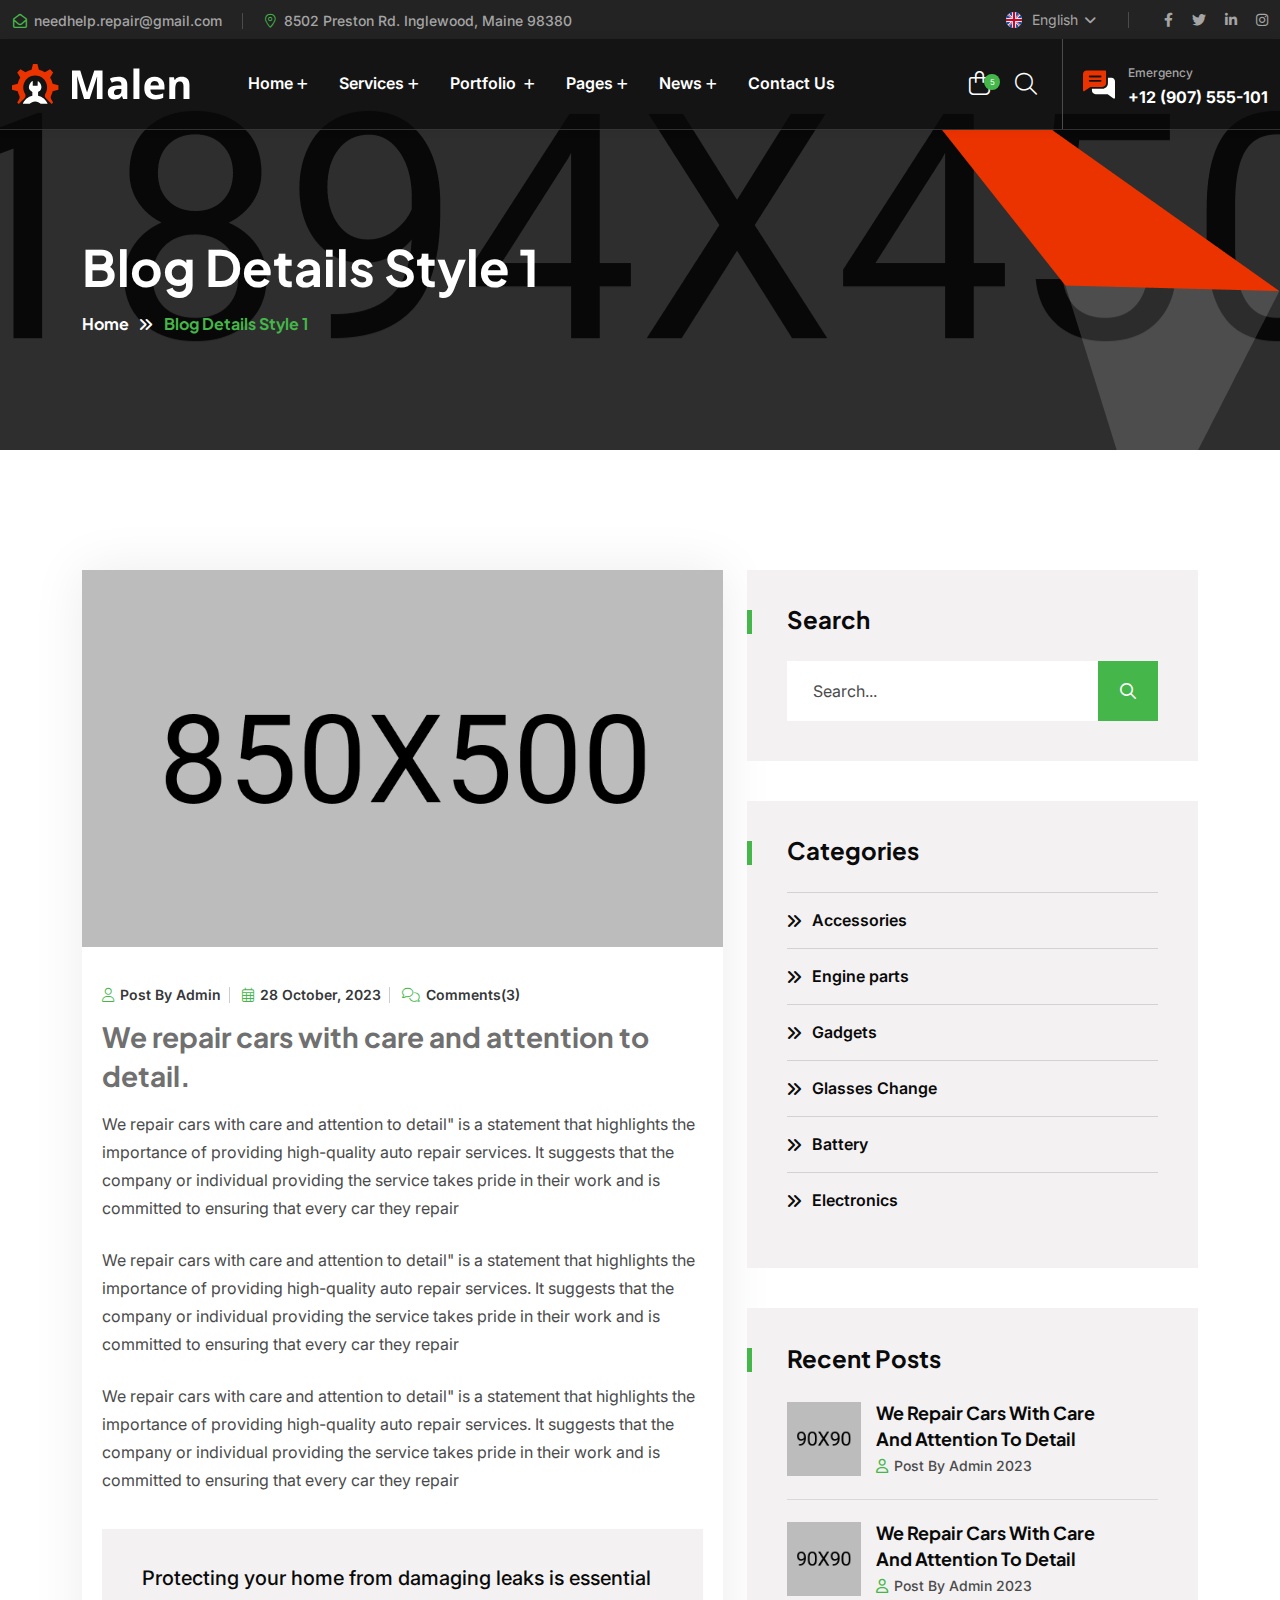
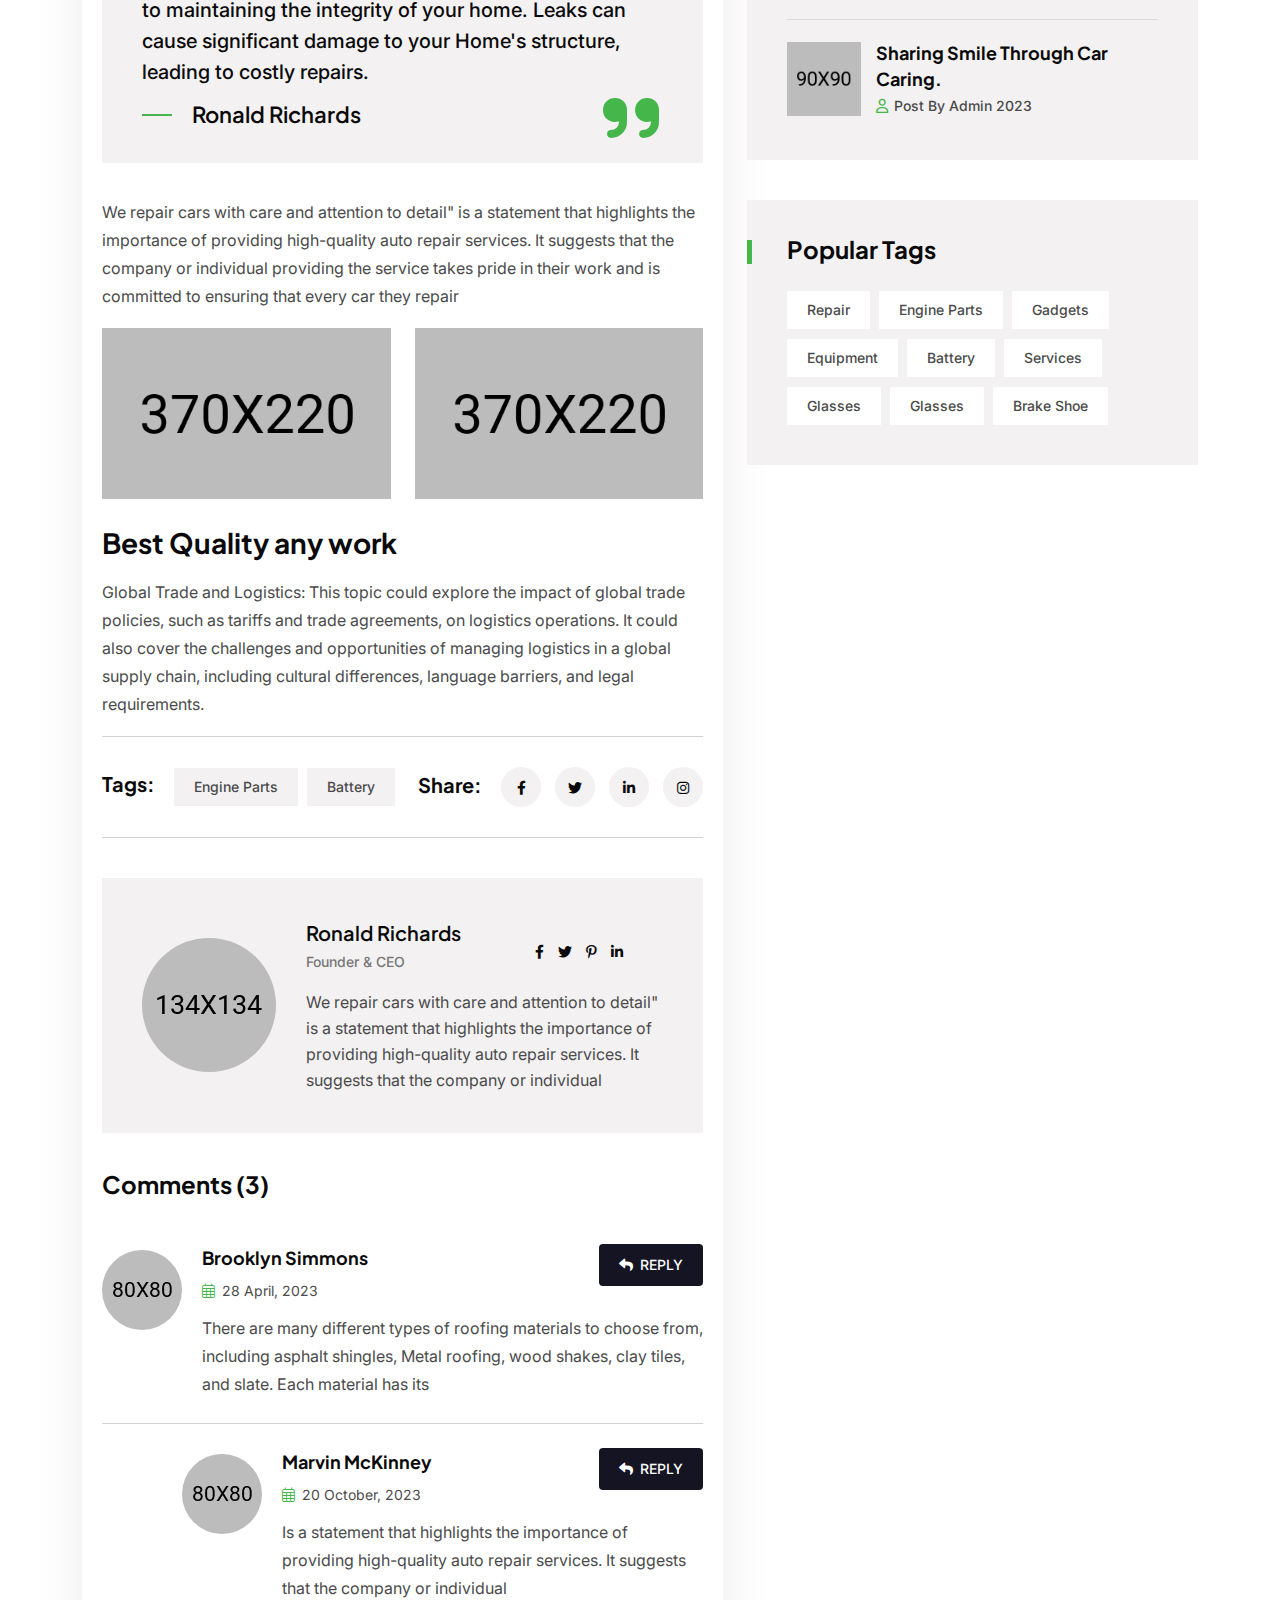
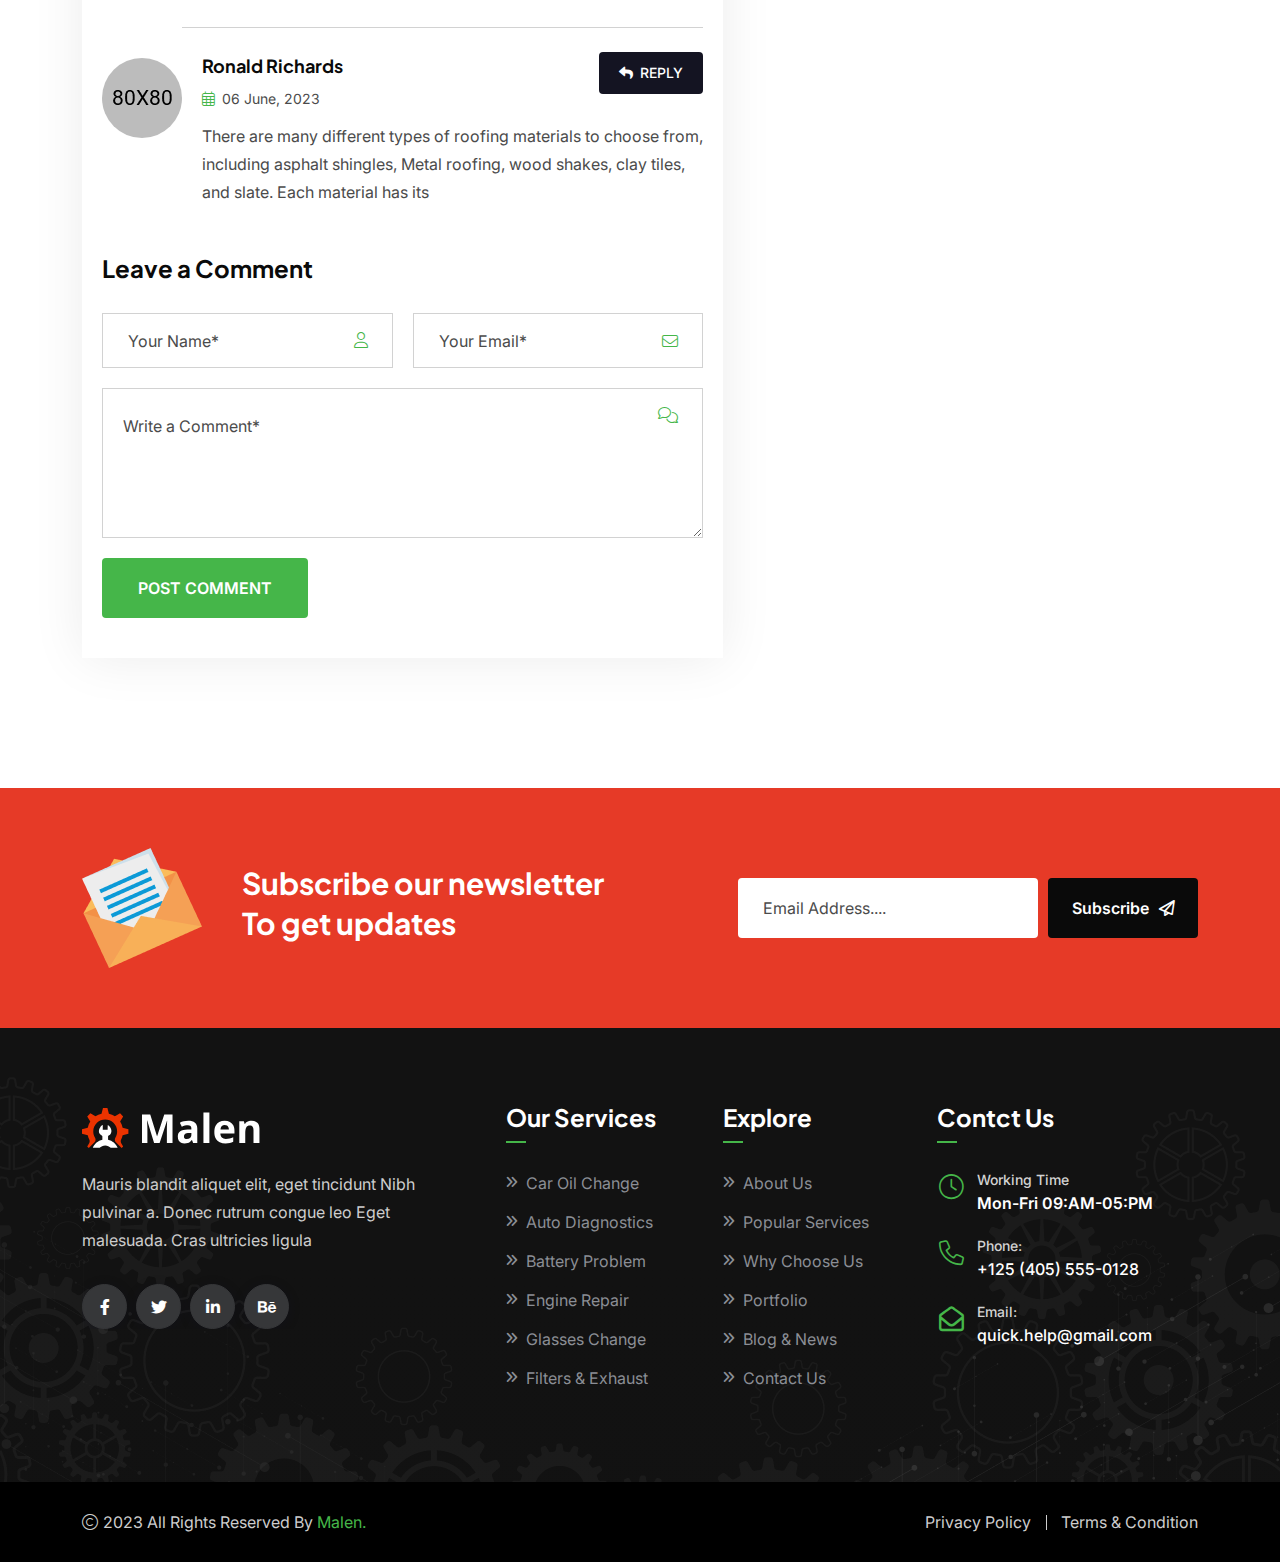
<file: blog-details.html>
<!doctype html>
<html dir="ltr" class="no-js" lang="zxx">

<head>
    <meta charset="utf-8">
    <meta http-equiv="x-ua-compatible" content="ie=edge">
    <title>Malen - Car Repair and Services HTML Template - Blog Details</title>
    <meta name="author" content="Angfuzsoft">
    <meta name="description" content="Malen - Car Repair and Services HTML Template">
    <meta name="keywords" content="Malen - Car Repair and Services HTML Template">
    <meta name="robots" content="INDEX,FOLLOW">

    <!-- Mobile Specific Metas -->
    <meta name="viewport" content="width=device-width, initial-scale=1, shrink-to-fit=no">

    <!-- Favicons - Place favicon.ico in the root directory -->
    <link rel="apple-touch-icon" sizes="57x57" href="assets/img/favicons/apple-icon-57x57.png">
    <link rel="apple-touch-icon" sizes="60x60" href="assets/img/favicons/apple-icon-60x60.png">
    <link rel="apple-touch-icon" sizes="72x72" href="assets/img/favicons/apple-icon-72x72.png">
    <link rel="apple-touch-icon" sizes="76x76" href="assets/img/favicons/apple-icon-76x76.png">
    <link rel="apple-touch-icon" sizes="114x114" href="assets/img/favicons/apple-icon-114x114.png">
    <link rel="apple-touch-icon" sizes="120x120" href="assets/img/favicons/apple-icon-120x120.png">
    <link rel="apple-touch-icon" sizes="144x144" href="assets/img/favicons/apple-icon-144x144.png">
    <link rel="apple-touch-icon" sizes="152x152" href="assets/img/favicons/apple-icon-152x152.png">
    <link rel="apple-touch-icon" sizes="180x180" href="assets/img/favicons/apple-icon-180x180.png">
    <link rel="icon" type="image/png" sizes="192x192" href="assets/img/favicons/android-icon-192x192.png">
    <link rel="icon" type="image/png" sizes="32x32" href="assets/img/favicons/favicon-32x32.png">
    <link rel="icon" type="image/png" sizes="96x96" href="assets/img/favicons/favicon-96x96.png">
    <link rel="icon" type="image/png" sizes="16x16" href="assets/img/favicons/favicon-16x16.png">
    <link rel="manifest" href="assets/img/favicons/manifest.json">
    <meta name="msapplication-TileColor" content="#ffffff">
    <meta name="msapplication-TileImage" content="assets/img/favicons/ms-icon-144x144.png">
    <meta name="theme-color" content="#ffffff">

    <!--==============================
	  Google Fonts
	============================== -->
    <link rel="preconnect" href="https://fonts.googleapis.com">
    <link rel="preconnect" href="https://fonts.gstatic.com" crossorigin>
    <link href="https://fonts.googleapis.com/css2?family=Inter:wght@300;400;500;600;700;800;900&family=Plus+Jakarta+Sans:wght@300;400;500;600;700;800&display=swap" rel="stylesheet">

    <!--==============================
	    All CSS File
	============================== -->
    <!-- Bootstrap -->
    <link rel="stylesheet" href="assets/css/bootstrap.min.css">
    <!-- Fontawesome Icon -->
    <link rel="stylesheet" href="assets/css/fontawesome.min.css">
    <!-- Magnific Popup -->
    <link rel="stylesheet" href="assets/css/magnific-popup.min.css">
    <!-- Slick Slider -->
    <link rel="stylesheet" href="assets/css/slick.min.css">
    <!-- odometer -->
    <link rel="stylesheet" href="assets/css/odometer-theme-default.css">
    <!-- Theme Custom CSS -->
    <link rel="stylesheet" href="assets/css/style.css">

</head>

<body>


    <!--[if lte IE 9]>
    	<p class="browserupgrade">You are using an <strong>outdated</strong> browser. Please <a href="https://browsehappy.com/">upgrade your browser</a> to improve your experience and security.</p>
  <![endif]-->



    <!--********************************
   		Code Start From Here 
	******************************** -->



    <!--==============================
     Preloader
  ==============================-->
    <div class="preloader ">
        <button class="th-btn style2 preloaderCls">Cancel Preloader </button>
        <div class="preloader-inner">
            <div class="loader">
                <div class="line"></div>
                <div class="line"></div>
                <div class="line"></div>
                <div class="line"></div>
                <div class="line"></div>
                <div class="line"></div>
                <div class="subline"></div>
                <div class="subline"></div>
                <div class="subline"></div>
                <div class="subline"></div>
                <div class="subline"></div>
                <div class="loader-circle-1">
                    <div class="loader-circle-2"></div>
                </div>
                <div class="needle"></div>
                <div class="loading">Loading</div>
            </div>
        </div>
    </div>
    <!--==============================
    Sidemenu
============================== -->
    <div class="sidemenu-wrapper d-none d-lg-block ">
        <div class="sidemenu-content">
            <button class="closeButton sideMenuCls"><i class="far fa-times"></i></button>
            <div class="widget woocommerce widget_shopping_cart">
                <h3 class="widget_title">Shopping cart</h3>
                <div class="widget_shopping_cart_content">
                    <ul class="woocommerce-mini-cart cart_list product_list_widget ">
                        <li class="woocommerce-mini-cart-item mini_cart_item">
                            <a href="#" class="remove remove_from_cart_button"><i class="far fa-times"></i></a>
                            <a href="#"><img src="assets/img/product/product_thumb_1_1.jpg" alt="Cart Image">Suspension-Coil</a>
                            <span class="quantity">1 ×
                                <span class="woocommerce-Price-amount amount">
                                    <span class="woocommerce-Price-currencySymbol">$</span>94</span>,
                            </span>
                        </li>
                        <li class="woocommerce-mini-cart-item mini_cart_item">
                            <a href="#" class="remove remove_from_cart_button"><i class="far fa-times"></i></a>
                            <a href="#"><img src="assets/img/product/product_thumb_1_2.jpg" alt="Cart Image">absorbers Brake</a>
                            <span class="quantity">1 ×
                                <span class="woocommerce-Price-amount amount">
                                    <span class="woocommerce-Price-currencySymbol">$</span>89</span>
                            </span>
                        </li>
                        <li class="woocommerce-mini-cart-item mini_cart_item">
                            <a href="#" class="remove remove_from_cart_button"><i class="far fa-times"></i></a>
                            <a href="#"><img src="assets/img/product/product_thumb_1_3.jpg" alt="Cart Image">Motorcycle-Shock</a>
                            <span class="quantity">1 ×
                                <span class="woocommerce-Price-amount amount">
                                    <span class="woocommerce-Price-currencySymbol">$</span>75</span>
                            </span>
                        </li>
                        <li class="woocommerce-mini-cart-item mini_cart_item">
                            <a href="#" class="remove remove_from_cart_button"><i class="far fa-times"></i></a>
                            <a href="#"><img src="assets/img/product/product_thumb_1_4.jpg" alt="Cart Image">Body Spring</a>
                            <span class="quantity">1 ×
                                <span class="woocommerce-Price-amount amount">
                                    <span class="woocommerce-Price-currencySymbol">$</span>72</span>
                            </span>
                        </li>
                        <li class="woocommerce-mini-cart-item mini_cart_item">
                            <a href="#" class="remove remove_from_cart_button"><i class="far fa-times"></i></a>
                            <a href="#"><img src="assets/img/product/product_thumb_1_5.jpg" alt="Cart Image">Body Spring</a>
                            <span class="quantity">1 ×
                                <span class="woocommerce-Price-amount amount">
                                    <span class="woocommerce-Price-currencySymbol">$</span>81</span>
                            </span>
                        </li>
                    </ul>
                    <p class="woocommerce-mini-cart__total total">
                        <strong>Subtotal:</strong>
                        <span class="woocommerce-Price-amount amount">
                            <span class="woocommerce-Price-currencySymbol">$</span>43</span>
                    </p>
                    <p class="woocommerce-mini-cart__buttons buttons">
                        <a href="cart.html" class="th-btn wc-forward">View cart</a>
                        <a href="checkout.html" class="th-btn checkout wc-forward">Checkout</a>
                    </p>
                </div>
            </div>
        </div>
    </div>
    <div class="popup-search-box d-none d-lg-block">
        <button class="searchClose"><i class="fal fa-times"></i></button>
        <form action="#">
            <input type="text" placeholder="What are you looking for?">
            <button type="submit"><i class="fal fa-search"></i></button>
        </form>
    </div>
    <!--==============================
    Mobile Menu
  ============================== -->
    <div class="th-menu-wrapper">
        <div class="th-menu-area">
            <div class="mobile-logo">
                <a href="index.html"><img src="assets/img/logo-white.svg" alt="Malen"></a>
                <div class="close-menu">
                    <button class="th-menu-toggle"><i class="fal fa-times"></i></button>
                </div>
            </div>
            <div class="th-mobile-menu">
                <ul>
                    <li class="menu-item-has-children">
                        <a href="index.html">Home</a>
                        <ul class="sub-menu">
                            <li class="menu-item-has-children">
                                <a href="#">Multipage</a>
                                <ul class="sub-menu">
                                    <li><a href="index.html">Home One</a></li>
                                    <li><a href="index-2.html">Home Two</a></li>
                                    <li><a href="index-3.html">Home Three</a></li>
                                    <li><a href="index-4.html">Home Four</a></li>
                                    <li><a href="index-5.html">Home Five</a></li>
                                    <li><a href="index-6.html">Home Six</a></li>
                                    <li><a href="index-7.html">Home Seven</a></li>
                                </ul>
                            </li>
                            <li class="menu-item-has-children">
                                <a href="#">Onepage</a>
                                <ul class="sub-menu">
                                    <li><a href="index-onepage.html">Home One Onepage</a></li>
                                    <li><a href="index-2-onepage.html">Home Two Onepage</a></li>
                                    <li><a href="index-3-onepage.html">Home Three Onepage</a></li>
                                    <li><a href="index-4-onepage.html">Home Four Onepage</a></li>
                                    <li><a href="index-5-onepage.html">Home Five Onepage</a></li>
                                    <li><a href="index-6-onepage.html">Home Six Onepage</a></li>
                                    <li><a href="index-7-onepage.html">Home Seven Onepage</a></li>
                                </ul>
                            </li>
                            <li class="menu-item-has-children">
                                <a href="#">RTL</a>
                                <ul class="sub-menu">
                                    <li><a href="index-rtl.html">Home RTL One</a></li>
                                    <li><a href="index-rtl-2.html">Home RTL Two</a></li>
                                    <li><a href="index-rtl-3.html">Home RTL Three</a></li>
                                    <li><a href="index-rtl-4.html">Home RTL Four</a></li>
                                    <li><a href="index-rtl-5.html">Home RTL Five</a></li>
                                    <li><a href="index-rtl-6.html">Home RTL Six</a></li>
                                    <li><a href="index-rtl-7.html">Home RTL Seven</a></li>
                                    <li><a href="index-onepage-rtl.html">Home RTL One Onepage</a></li>
                                    <li><a href="index-2-onepage-rtl.html">Home RTL Two Onepage</a></li>
                                    <li><a href="index-3-onepage-rtl.html">Home RTL Three Onepage</a></li>
                                    <li><a href="index-4-onepage-rtl.html">Home RTL Four Onepage</a></li>
                                    <li><a href="index-5-onepage-rtl.html">Home RTL Five Onepage</a></li>
                                    <li><a href="index-6-onepage-rtl.html">Home RTL Six Onepage</a></li>
                                    <li><a href="index-7-onepage-rtl.html">Home RTL Seven Onepage</a></li>
                                </ul>
                            </li>
                        </ul>
                    </li>
                    <li class="menu-item-has-children">
                        <a href="#">Services</a>
                        <ul class="sub-menu">
                            <li><a href="service.html">Services Style 1</a></li>
                            <li><a href="service-2.html">Services Style 2</a></li>
                            <li><a href="service-details.html">Services Details Style 1</a></li>
                            <li><a href="service-details-2.html">Services Details Style 2</a></li>
                        </ul>
                    </li>
                    <li class="menu-item-has-children">
                        <a href="#">Portfolio </a>
                        <ul class="sub-menu">
                            <li><a href="portfolio.html">Portfolio Style 1</a></li>
                            <li><a href="portfolio-2.html">Portfolio Style 2</a></li>
                            <li><a href="portfolio-details.html">portfolio Details Style 1</a></li>
                            <li><a href="portfolio-details-2.html">portfolio Details Style 2</a></li>
                        </ul>
                    </li>
                    <li class="menu-item-has-children mega-menu-wrap">
                        <a href="#">Pages</a>
                        <ul class="mega-menu">
                            <li><a href="shop.html">Pagelist 1</a>
                                <ul>
                                    <li><a href="index.html">Home One</a></li>
                                    <li><a href="index-2.html">Home Two</a></li>
                                    <li><a href="index-3.html">Home Three</a></li>
                                    <li><a href="index-4.html">Home Four</a></li>
                                    <li><a href="index-5.html">Home Five</a></li>
                                    <li><a href="index-6.html">Home Six</a></li>
                                    <li><a href="index-7.html">Home Seven</a></li>
                                    <li><a href="about.html">About Style 1</a></li>
                                </ul>
                            </li>
                            <li><a href="#">Pagelist 2</a>
                                <ul>
                                    <li><a href="about-2.html">About Style 2</a></li>
                                    <li><a href="team-details.html">Team Details Style 1</a></li>
                                    <li><a href="service.html">Services Style 1</a></li>
                                    <li><a href="service-2.html">Services Style 2</a></li>
                                    <li><a href="service-details.html">Services Details Style 1</a></li>
                                    <li><a href="service-details-2.html">Services Details Style 2</a></li>
                                    <li><a href="team.html">Team Style 1</a></li>
                                    <li><a href="team-2.html">Team Page 2</a></li>
                                </ul>
                            </li>
                            <li><a href="#">Pagelist 3</a>
                                <ul>
                                    <li><a href="shop.html">Shop Style 1</a></li>
                                    <li><a href="shop-2.html">Shop Style 2</a></li>
                                    <li><a href="shop-details.html">Shop Details Style 1</a></li>
                                    <li><a href="shop-details-2.html">Shop Details Style 2</a></li>
                                    <li><a href="cart.html">Cart Page</a></li>
                                    <li><a href="checkout.html">Checkout</a></li>
                                    <li><a href="wishlist.html">Wishlist</a></li>
                                </ul>
                            </li>
                            <li><a href="#">Pagelist 4</a>
                                <ul>
                                    <li><a href="team-details-2.html">Team Details Style 2</a></li>
                                    <li><a href="appointment.html">Appointment</a></li>
                                    <li><a href="price.html">Price</a></li>
                                    <li><a href="faq.html">FAQ Style 1</a></li>
                                    <li><a href="faq-2.html">FAQ Style 2</a></li>
                                    <li><a href="contact.html">Contact Style 1</a></li>
                                    <li><a href="contact-2.html">Contact Style 2</a></li>
                                    <li><a href="error.html">Error Style</a></li>
                                </ul>
                            </li>
                        </ul>
                    </li>

                    <li class="menu-item-has-children">
                        <a href="#">News</a>
                        <ul class="sub-menu">
                            <li><a href="blog.html">News Style 1</a></li>
                            <li><a href="blog-2.html">News Style 2</a></li>
                            <li><a href="blog-details.html">News Details Style 1</a></li>
                            <li><a href="blog-details-2.html">News Details Style 2</a></li>
                        </ul>
                    </li>
                    <li>
                        <a href="contact.html">Contact Us</a>

                    </li>
                </ul>
            </div>
        </div>
    </div>
    <!--==============================
	Header Area
==============================-->
    <header class="th-header header-layout2 header-absolute">
        <div class="header-top">
            <div class="container">
                <div class="row justify-content-center justify-content-lg-between align-items-center gy-2">
                    <div class="col-auto d-none d-md-block">
                        <div class="header-links">
                            <ul>
                                <li><i class="fa-regular fa-envelope-open"></i><a href="mailto:needhelp.repair@gmail.com">needhelp.repair@gmail.com</a></li>
                                <li><i class="fal fa-location-dot"></i>8502 Preston Rd. Inglewood, Maine 98380</li>
                            </ul>
                        </div>
                    </div>
                    <div class="col-auto">
                        <div class="header-right">
                            <div class="langauge">
                                <img src="assets/img/icon/fag.svg" alt="">
                                <select class="form-select nice-select">
                                    <option selected="">English</option>
                                    <option>Hindi</option>
                                </select>
                            </div>
                            <div class="header-social">
                                <a href="https://www.facebook.com/"><i class="fab fa-facebook-f"></i></a>
                                <a href="https://www.twitter.com/"><i class="fab fa-twitter"></i></a>
                                <a href="https://www.linkedin.com/"><i class="fab fa-linkedin-in"></i></a>
                                <a href="https://www.instagram.com/"><i class="fab fa-instagram"></i></a>
                            </div>
                        </div>
                    </div>
                </div>
            </div>
        </div>
        <div class="sticky-wrapper">
            <!-- Main Menu Area -->
            <div class="menu-area">
                <div class="container">
                    <div class="row align-items-center justify-content-between">
                        <div class="col-auto">
                            <div class="header-logo">
                                <a href="index.html"><img src="assets/img/logo-white.svg" alt="Malen"></a>
                            </div>
                        </div>
                        <div class="col-auto me-xl-auto">
                            <nav class="main-menu d-none d-lg-inline-block">
                                <ul>
                                    <li class="menu-item-has-children">
                                        <a href="index.html">Home</a>
                                        <ul class="sub-menu">
                                            <li class="menu-item-has-children">
                                                <a href="#">Multipage</a>
                                                <ul class="sub-menu">
                                                    <li><a href="index.html">Home One</a></li>
                                                    <li><a href="index-2.html">Home Two</a></li>
                                                    <li><a href="index-3.html">Home Three</a></li>
                                                    <li><a href="index-4.html">Home Four</a></li>
                                                    <li><a href="index-5.html">Home Five</a></li>
                                                    <li><a href="index-6.html">Home Six</a></li>
                                                    <li><a href="index-7.html">Home Seven</a></li>
                                                </ul>
                                            </li>
                                            <li class="menu-item-has-children">
                                                <a href="#">Onepage</a>
                                                <ul class="sub-menu">
                                                    <li><a href="index-onepage.html">Home One Onepage</a></li>
                                                    <li><a href="index-2-onepage.html">Home Two Onepage</a></li>
                                                    <li><a href="index-3-onepage.html">Home Three Onepage</a></li>
                                                    <li><a href="index-4-onepage.html">Home Four Onepage</a></li>
                                                    <li><a href="index-5-onepage.html">Home Five Onepage</a></li>
                                                    <li><a href="index-6-onepage.html">Home Six Onepage</a></li>
                                                    <li><a href="index-7-onepage.html">Home Seven Onepage</a></li>
                                                </ul>
                                            </li>
                                            <li class="menu-item-has-children">
                                                <a href="#">RTL</a>
                                                <ul class="sub-menu">
                                                    <li><a href="index-rtl.html">Home RTL One</a></li>
                                                    <li><a href="index-rtl-2.html">Home RTL Two</a></li>
                                                    <li><a href="index-rtl-3.html">Home RTL Three</a></li>
                                                    <li><a href="index-rtl-4.html">Home RTL Four</a></li>
                                                    <li><a href="index-rtl-5.html">Home RTL Five</a></li>
                                                    <li><a href="index-rtl-6.html">Home RTL Six</a></li>
                                                    <li><a href="index-rtl-7.html">Home RTL Seven</a></li>
                                                    <li><a href="index-onepage-rtl.html">Home RTL One Onepage</a></li>
                                                    <li><a href="index-2-onepage-rtl.html">Home RTL Two Onepage</a></li>
                                                    <li><a href="index-3-onepage-rtl.html">Home RTL Three Onepage</a></li>
                                                    <li><a href="index-4-onepage-rtl.html">Home RTL Four Onepage</a></li>
                                                    <li><a href="index-5-onepage-rtl.html">Home RTL Five Onepage</a></li>
                                                    <li><a href="index-6-onepage-rtl.html">Home RTL Six Onepage</a></li>
                                                    <li><a href="index-7-onepage-rtl.html">Home RTL Seven Onepage</a></li>
                                                </ul>
                                            </li>
                                        </ul>
                                    </li>
                                    <li class="menu-item-has-children">
                                        <a href="#">Services</a>
                                        <ul class="sub-menu">
                                            <li><a href="service.html">Services Style 1</a></li>
                                            <li><a href="service-2.html">Services Style 2</a></li>
                                            <li><a href="service-details.html">Services Details Style 1</a></li>
                                            <li><a href="service-details-2.html">Services Details Style 2</a></li>
                                        </ul>
                                    </li>
                                    <li class="menu-item-has-children">
                                        <a href="#">Portfolio </a>
                                        <ul class="sub-menu">
                                            <li><a href="portfolio.html">Portfolio Style 1</a></li>
                                            <li><a href="portfolio-2.html">Portfolio Style 2</a></li>
                                            <li><a href="portfolio-details.html">portfolio Details Style 1</a></li>
                                            <li><a href="portfolio-details-2.html">portfolio Details Style 2</a></li>
                                        </ul>
                                    </li>
                                    <li class="menu-item-has-children mega-menu-wrap">
                                        <a href="#">Pages</a>
                                        <ul class="mega-menu">
                                            <li><a href="shop.html">Pagelist 1</a>
                                                <ul>
                                                    <li><a href="index.html">Home One</a></li>
                                                    <li><a href="index-2.html">Home Two</a></li>
                                                    <li><a href="index-3.html">Home Three</a></li>
                                                    <li><a href="index-4.html">Home Four</a></li>
                                                    <li><a href="index-5.html">Home Five</a></li>
                                                    <li><a href="index-6.html">Home Six</a></li>
                                                    <li><a href="index-7.html">Home Seven</a></li>
                                                    <li><a href="about.html">About Style 1</a></li>
                                                </ul>
                                            </li>
                                            <li><a href="#">Pagelist 2</a>
                                                <ul>
                                                    <li><a href="about-2.html">About Style 2</a></li>
                                                    <li><a href="team-details.html">Team Details Style 1</a></li>
                                                    <li><a href="service.html">Services Style 1</a></li>
                                                    <li><a href="service-2.html">Services Style 2</a></li>
                                                    <li><a href="service-details.html">Services Details Style 1</a></li>
                                                    <li><a href="service-details-2.html">Services Details Style 2</a></li>
                                                    <li><a href="team.html">Team Style 1</a></li>
                                                    <li><a href="team-2.html">Team Page 2</a></li>
                                                </ul>
                                            </li>
                                            <li><a href="#">Pagelist 3</a>
                                                <ul>
                                                    <li><a href="shop.html">Shop Style 1</a></li>
                                                    <li><a href="shop-2.html">Shop Style 2</a></li>
                                                    <li><a href="shop-details.html">Shop Details Style 1</a></li>
                                                    <li><a href="shop-details-2.html">Shop Details Style 2</a></li>
                                                    <li><a href="cart.html">Cart Page</a></li>
                                                    <li><a href="checkout.html">Checkout</a></li>
                                                    <li><a href="wishlist.html">Wishlist</a></li>
                                                </ul>
                                            </li>
                                            <li><a href="#">Pagelist 4</a>
                                                <ul>
                                                    <li><a href="team-details-2.html">Team Details Style 2</a></li>
                                                    <li><a href="appointment.html">Appointment</a></li>
                                                    <li><a href="price.html">Price</a></li>
                                                    <li><a href="faq.html">FAQ Style 1</a></li>
                                                    <li><a href="faq-2.html">FAQ Style 2</a></li>
                                                    <li><a href="contact.html">Contact Style 1</a></li>
                                                    <li><a href="contact-2.html">Contact Style 2</a></li>
                                                    <li><a href="error.html">Error Style</a></li>
                                                </ul>
                                            </li>
                                        </ul>
                                    </li>

                                    <li class="menu-item-has-children">
                                        <a href="#">News</a>
                                        <ul class="sub-menu">
                                            <li><a href="blog.html">News Style 1</a></li>
                                            <li><a href="blog-2.html">News Style 2</a></li>
                                            <li><a href="blog-details.html">News Details Style 1</a></li>
                                            <li><a href="blog-details-2.html">News Details Style 2</a></li>
                                        </ul>
                                    </li>
                                    <li>
                                        <a href="contact.html">Contact Us</a>

                                    </li>
                                </ul>
                            </nav>
                        </div>
                        <div class="col-auto">
                            <div class="header-button">
                                <button type="button" class="icon-btn fs-6 sideMenuToggler">
                                    <i class="fa-light fa-bag-shopping"></i>
                                    <span class="badge">5</span>
                                </button>
                                <button type="button" class="icon-btn searchBoxToggler"><i class="fal fa-search"></i></button>
                                <div class="header-info">
                                    <div class="header-info_icon">
                                        <a href="tel:+12907555-101"><img src="assets/img/icon/comment.svg" alt=""></a>
                                    </div>
                                    <div class="media-body">
                                        <span class="header-info_label">Emergency</span>
                                        <p class="header-info_link"><a href="tel:+12907555-101">+12 (907) 555-101</a>
                                        </p>
                                    </div>
                                </div>
                                <button type="button" class="th-menu-toggle d-inline-block d-lg-none"><i class="far fa-bars"></i></button>
                            </div>
                        </div>
                    </div>
                </div>
            </div>
            <div class="logo-shape2"><img src="assets/img/logo-shape2.svg" alt=""></div>
        </div>
    </header>
    <!--==============================
    Breadcumb
============================== -->
    <div class="breadcumb-wrapper " data-bg-src="assets/img/breadcumb/breadcumb-bg.jpg">
        <div class="container">
            <div class="breadcumb-content">
                <h1 class="breadcumb-title">Blog Details Style 1</h1>
                <div class="breadcumb-menu-wrapper">
                    <ul class="breadcumb-menu">
                        <li><a href="index.html">Home</a></li>
                        <li>Blog Details Style 1</li>
                    </ul>
                </div>
            </div>
        </div>
        <div class="breadcump-shape shape-mockup" data-bottom="0%" data-right="0%"><img src="assets/img/shape/shape_2.png" alt=""></div>
    </div>
    <!--==============================
        Blog Area
    ==============================-->
    <section class="th-blog-wrapper blog-details space-top space-extra-bottom">
        <div class="container">
            <div class="row">
                <div class="col-xxl-8 col-lg-7">
                    <div class="th-blog blog-single has-post-thumbnail">
                        <div class="blog-img">
                            <a href="blog-details.html"><img src="assets/img/blog/blog-s-1-1.jpg" alt="Blog Image"></a>
                        </div>
                        <div class="blog-content">
                            <div class="blog-meta">
                                <a href="blog.html"><i class="fa-sharp fa-light fa-user"></i>Post By Admin</a>
                                <a href="blog.html"><i class="fa-light fa-calendar-days"></i>28 October,
                                    2023</a>
                                <a href="blog-details.html"><i class="fa-sharp fa-light fa-comments"></i>Comments(3)</a>
                            </div>
                            <h2 class="blog-title"><a href="blog-details.html">We repair cars with care and attention to
                                    detail.</a>
                            </h2>
                            <p>We repair cars with care and attention to detail" is a statement that highlights the
                                importance of providing high-quality auto repair services. It suggests that the company or
                                individual providing the service takes pride in their work and is committed to ensuring that
                                every car they repair </p>

                            <p class="mt-4">We repair cars with care and attention to detail" is a statement that highlights
                                the importance of providing high-quality auto repair services. It suggests that the company
                                or individual providing the service takes pride in their work and is committed to ensuring
                                that every car they repair</p>

                            <p class="mt-4">We repair cars with care and attention to detail" is a statement that highlights
                                the importance of providing high-quality auto repair services. It suggests that the company
                                or individual providing the service takes pride in their work and is committed to ensuring
                                that every car they repair</p>

                            <blockquote>
                                <p>Protecting your home from damaging leaks is essential to maintaining the integrity of
                                    your home. Leaks can cause significant damage to your Home's structure, leading to
                                    costly repairs.</p>
                                <cite>Ronald Richards</cite>
                            </blockquote>
                            <p>We repair cars with care and attention to detail" is a statement that highlights the
                                importance of providing high-quality auto repair services. It suggests that the company or
                                individual providing the service takes pride in their work and is committed to ensuring that
                                every car they repair</p>
                            <div class="row gy-4">
                                <div class="col-md-6">
                                    <div class="blog-img">
                                        <img class="w-100" src="assets/img/blog/blog_inner_1.jpg" alt="Blog Image">
                                    </div>
                                </div>
                                <div class="col-md-6">
                                    <div class="blog-img">
                                        <img class="w-100" src="assets/img/blog/blog_inner_2.jpg" alt="Blog Image">
                                    </div>
                                </div>
                            </div>
                            <h4 class="blog-title mt-4"><a href="blog-details.html">Best Quality any work</a>
                            </h4>
                            <p class="mt-2">Global Trade and Logistics: This topic could explore the impact of global trade
                                policies, such as tariffs and trade agreements, on logistics operations. It could also cover
                                the challenges and opportunities of managing logistics in a global supply chain, including
                                cultural differences, language barriers, and legal requirements.</p>

                            <div class="share-links clearfix ">
                                <div class="row justify-content-between">
                                    <div class="col-sm-auto">
                                        <span class="share-links-title">Tags:</span>
                                        <div class="tagcloud">
                                            <a href="blog.html">Engine Parts</a>
                                            <a href="blog.html">Battery</a>
                                        </div>
                                    </div>
                                    <div class="col-sm-auto text-xl-end">
                                        <span class="share-links-title">Share:</span>
                                        <ul class="social-links">
                                            <li><a href="https://facebook.com/" target="_blank"><i class="fab fa-facebook-f"></i></a></li>
                                            <li><a href="https://twitter.com/" target="_blank"><i class="fab fa-twitter"></i></a></li>
                                            <li><a href="https://linkedin.com/" target="_blank"><i class="fab fa-linkedin-in"></i></a></li>
                                            <li><a href="https://instagram.com/" target="_blank"><i class="fab fa-instagram"></i></a></li>
                                        </ul><!-- End Social Share -->
                                    </div><!-- Share Links Area end -->
                                </div>
                            </div>
                            <div class=" ">
                                <div class="author-widget-wrap">
                                    <div class="avater">
                                        <img src="assets/img/blog/author_1.png" alt="avater">
                                    </div>
                                    <div class="avater-content">
                                        <div class="author-info">
                                            <h4 class="name"><a class="text-inherit" href="#">Ronald Richards</a></h4>
                                            <span class="text">Founder & CEO</span>
                                        </div>
                                        <p class="author-bio">We repair cars with care and attention to detail" is a statement that highlights the
                                            importance of providing high-quality auto repair services. It suggests that the company or individual
                                        </p>
                                        <div class="author-social">
                                            <a href="https://facebook.com"><i class="fab fa-facebook-f"></i></a>
                                            <a href="https://twitter.com"><i class="fab fa-twitter"></i></a>
                                            <a href="https://pinterest.com"><i class="fab fa-pinterest-p"></i></a>
                                            <a href="https://linkedin.com"><i class="fab fa-linkedin-in"></i></a>
                                        </div>
                                    </div>
                                </div>
                            </div>
                            <div class="th-comments-wrap ">
                                <h2 class="blog-inner-title h3">Comments (3)</h2>
                                <ul class="comment-list">
                                    <li class="th-comment-item">
                                        <div class="th-post-comment">
                                            <div class="comment-avater">
                                                <img src="assets/img/blog/comment-author-1.jpg" alt="Comment Author">
                                            </div>
                                            <div class="comment-content">
                                                <div class="">
                                                    <h3 class="name">Brooklyn Simmons</h3>
                                                    <span class="commented-on"><i class="fal fa-calendar-alt"></i>28 April, 2023</span>
                                                </div>
                                                <p class="text">There are many different types of roofing materials to choose from, including asphalt shingles, Metal roofing, wood shakes, clay tiles, and slate. Each material has its</p>
                                                <div class="reply_and_edit">
                                                    <a href="blog-details.html" class="reply-btn"><i class="fas fa-reply"></i>Reply</a>
                                                </div>
                                            </div>
                                        </div>
                                        <ul class="children">
                                            <li class="th-comment-item">
                                                <div class="th-post-comment">
                                                    <div class="comment-avater">
                                                        <img src="assets/img/blog/comment-author-2.jpg" alt="Comment Author">
                                                    </div>
                                                    <div class="comment-content">
                                                        <div class="">
                                                            <h3 class="name">Marvin McKinney</h3>
                                                            <span class="commented-on"><i class="fal fa-calendar-alt"></i>20 October, 2023</span>
                                                        </div>
                                                        <p class="text">Is a statement that highlights the importance of providing high-quality auto repair services. It suggests that the company or individual</p>
                                                        <div class="reply_and_edit">
                                                            <a href="blog-details.html" class="reply-btn"><i class="fas fa-reply"></i>Reply</a>
                                                        </div>
                                                    </div>
                                                </div>
                                            </li>
                                        </ul>
                                    </li>
                                    <li class="th-comment-item">
                                        <div class="th-post-comment">
                                            <div class="comment-avater">
                                                <img src="assets/img/blog/comment-author-3.jpg" alt="Comment Author">
                                            </div>
                                            <div class="comment-content">
                                                <div class="">
                                                    <h3 class="name">Ronald Richards</h3>
                                                    <span class="commented-on"><i class="fal fa-calendar-alt"></i>06 June, 2023</span>
                                                </div>
                                                <p class="text">There are many different types of roofing materials to choose from, including asphalt shingles, Metal roofing, wood shakes, clay tiles, and slate. Each material has its</p>
                                                <div class="reply_and_edit">
                                                    <a href="blog-details.html" class="reply-btn"><i class="fas fa-reply"></i>Reply</a>
                                                </div>
                                            </div>
                                        </div>
                                    </li>
                                </ul>
                            </div> <!-- Comment end -->
                            <!-- Comment Form -->
                            <div class="th-comment-form ">
                                <div class="form-title">
                                    <h3 class="blog-inner-title mb-2">Leave a Comment</h3>
                                </div>
                                <div class="row gy-4">
                                    <div class="col-md-6 form-group">
                                        <i class="fal fa-user"></i>
                                        <input type="text" placeholder="Your Name*" class="form-control">
                                    </div>
                                    <div class="col-md-6 form-group">
                                        <i class="fal fa-envelope"></i>
                                        <input type="text" placeholder="Your Email*" class="form-control">
                                    </div>
                                    <div class="col-12 form-group">
                                        <i class="fa-sharp fa-light fa-comments"></i>
                                        <textarea placeholder="Write a Comment*" class="form-control"></textarea>
                                    </div>
                                    <div class="col-12 form-group mb-0">
                                        <button class="th-btn">Post Comment</button>
                                    </div>
                                </div>
                            </div>
                        </div>
                    </div>

                </div>
                <div class="col-xxl-4 col-lg-5">
                    <aside class="sidebar-area">
                        <div class="widget widget_search   ">
                            <h3 class="widget_title">Search</h3>
                            <form class="search-form">
                                <input type="text" placeholder="Search...">
                                <button type="submit"><i class="far fa-search"></i></button>
                            </form>
                        </div>
                        <div class="widget widget_categories  ">
                            <h3 class="widget_title">Categories</h3>
                            <ul>
                                <li>
                                    <a href="blog.html">Accessories</a>

                                </li>
                                <li>
                                    <a href="blog.html">Engine parts</a>

                                </li>
                                <li>
                                    <a href="blog.html">Gadgets </a>

                                </li>
                                <li>
                                    <a href="blog.html">Glasses Change</a>

                                </li>
                                <li>
                                    <a href="blog.html">Battery</a>

                                </li>
                                <li>
                                    <a href="blog.html">Electronics</a>

                                </li>
                            </ul>
                        </div>
                        <div class="widget  ">
                            <h3 class="widget_title">Recent Posts<span class="shape"></span></h3>
                            <div class="recent-post-wrap">
                                <div class="recent-post">
                                    <div class="media-img">
                                        <a href="blog-details.html"><img src="assets/img/blog/recent-post-1-1.jpg" alt="Blog Image"></a>
                                    </div>
                                    <div class="media-body">
                                        <h4 class="post-title"><a class="text-inherit" href="blog-details.html">We repair cars with care and attention to detail</a></h4>
                                        <div class="recent-post-meta">
                                            <a href="blog.html"><i class="fa-sharp fa-regular fa-user"></i>Post By Admin 2023</a>
                                        </div>
                                    </div>
                                </div>
                                <div class="recent-post">
                                    <div class="media-img">
                                        <a href="blog-details.html"><img src="assets/img/blog/recent-post-1-2.jpg" alt="Blog Image"></a>
                                    </div>
                                    <div class="media-body">
                                        <h4 class="post-title"><a class="text-inherit" href="blog-details.html">We repair cars with care and attention to detail</a></h4>
                                        <div class="recent-post-meta">
                                            <a href="blog.html"><i class="fa-sharp fa-regular fa-user"></i>Post By Admin 2023</a>
                                        </div>
                                    </div>
                                </div>
                                <div class="recent-post">
                                    <div class="media-img">
                                        <a href="blog-details.html"><img src="assets/img/blog/recent-post-1-3.jpg" alt="Blog Image"></a>
                                    </div>
                                    <div class="media-body">
                                        <h4 class="post-title"><a class="text-inherit" href="blog-details.html">Sharing smile through Car caring.</a></h4>
                                        <div class="recent-post-meta">
                                            <a href="blog.html"><i class="fa-sharp fa-regular fa-user"></i>Post By Admin 2023</a>
                                        </div>
                                    </div>
                                </div>
                            </div>
                        </div>
                        <div class="widget widget_tag_cloud   ">
                            <h3 class="widget_title">Popular Tags</h3>
                            <div class="tagcloud">
                                <a href="blog.html">Repair</a>
                                <a href="blog.html">Engine Parts</a>
                                <a href="blog.html">Gadgets</a>
                                <a href="blog.html">Equipment</a>
                                <a href="blog.html">Battery</a>
                                <a href="blog.html">Services</a>
                                <a href="blog.html">Glasses</a>
                                <a href="blog.html">Glasses</a>
                                <a href="blog.html"> brake shoe</a>
                            </div>
                        </div>
                    </aside>
                </div>
            </div>
        </div>
    </section>
    <div class="newsletter-area">
        <div class="container">
            <div class="row gx-0 align-items-center">
                <div class="col-lg-6 col-xl-6 col-xxl-5">
                    <div class="newsletter-wrapper">
                        <div class="newsletter-image jump">
                            <img src="assets/img/shape/mail.png" alt="">
                        </div>
                        <h4 class="h4 newsletter-title text-white">Subscribe our newsletter To get updates</h4>
                    </div>
                </div>
                <div class="col-lg-6 col-xl-6 col-xxl-7">
                    <div class="newsletter-form-wrapper">
                        <form class="newsletter-form">
                            <input class="form-control " type="email" placeholder="Email Address...." required="">
                            <button type="submit" class="th-btn style3"><span>Subscribe<span class="icon"><i class="fa-regular fa-paper-plane"></i></span></span></button>
                        </form>
                    </div>
                </div>
            </div>
        </div>
    </div>
    <!--==============================
	Footer Area 
==============================-->
    <footer class="footer-wrapper footer-layout1">
        <div class="widget-area">
            <div class="container">
                <div class="row justify-content-between">
                    <div class="col-md-6 col-xxl-3 col-xl-4">
                        <div class="widget footer-widget">
                            <div class="th-widget-about">
                                <div class="about-logo">
                                    <a href="index.html"><img src="assets/img/logo-white.svg" alt="Malen"></a>
                                </div>
                                <p class="about-text">Mauris blandit aliquet elit, eget tincidunt Nibh pulvinar a. Donec rutrum congue leo Eget malesuada. Cras ultricies ligula</p>
                                <div class="th-social">
                                    <a href="https://www.facebook.com/"><i class="fab fa-facebook-f"></i></a>
                                    <a href="https://www.twitter.com/"><i class="fab fa-twitter"></i></a>
                                    <a href="https://www.linkedin.com/"><i class="fab fa-linkedin-in"></i></a>
                                    <a href="https://www.behance.net/"><i class="fa-brands fa-behance"></i></a>
                                </div>
                            </div>
                        </div>
                    </div>
                    <div class="col-md-6 col-xl-auto">
                        <div class="widget widget_nav_menu footer-widget">
                            <h3 class="widget_title">Our Services</h3>
                            <div class="menu-all-pages-container">
                                <ul class="menu">
                                    <li><a href="service-details.html">Car Oil Change</a></li>
                                    <li><a href="service-details.html">Auto Diagnostics</a></li>
                                    <li><a href="service-details.html">Battery Problem</a></li>
                                    <li><a href="service-details.html">Engine Repair</a></li>
                                    <li><a href="service-details.html">Glasses Change</a></li>
                                    <li><a href="service-details.html">Filters & Exhaust</a></li>
                                </ul>
                            </div>
                        </div>
                    </div>
                    <div class="col-md-6 col-xl-auto">
                        <div class="widget widget_nav_menu footer-widget">
                            <h3 class="widget_title">Explore</h3>
                            <div class="menu-all-pages-container">
                                <ul class="menu">
                                    <li><a href="about.html">About Us</a></li>
                                    <li><a href="service.html">Popular Services</a></li>
                                    <li><a href="#feature-area">Why Choose Us</a></li>
                                    <li><a href="portfolio.html">Portfolio</a></li>
                                    <li><a href="blog.html"> Blog & News</a></li>
                                    <li><a href="contact.html">Contact Us</a></li>
                                </ul>
                            </div>
                        </div>
                    </div>
                    <div class="col-md-6 col-xl-3">
                        <div class="widget footer-widget">
                            <h3 class="widget_title">Contct Us</h3>
                            <div class="th-widget-contact">
                                <div class="info-box">
                                    <div class="info-box_icon">
                                        <i class="fa-light fa-clock"></i>
                                    </div>
                                    <p class="info-box_text">
                                        <span class="info-box_label">Working Time</span>
                                        Mon-Fri 09:AM-05:PM
                                    </p>
                                </div>
                                <div class="info-box">
                                    <div class="info-box_icon">
                                        <i class="fa-sharp fa-light fa-phone"></i>
                                    </div>
                                    <p class="info-box_text">
                                        <span class="info-box_label">Phone:</span>
                                        <a href="tel:+1254055550128" class="info-box_link">+125 (405) 555-0128</a>
                                    </p>
                                </div>
                                <div class="info-box">
                                    <div class="info-box_icon">
                                        <i class="fa-regular fa-envelope-open"></i>
                                    </div>
                                    <p class="info-box_text">
                                        <span class="info-box_label">Email:</span>
                                        <a href="mailto:quick.help@gmail.com" class="info-box_link">quick.help@gmail.com</a>
                                    </p>
                                </div>
                            </div>
                        </div>
                    </div>
                </div>
            </div>
        </div>
        <div class="copyright-wrap">
            <div class="container">
                <div class="row align-items-center">
                    <div class="col-lg-6">
                        <p class="copyright-text"><i class="fal fa-copyright"></i> 2023 All Rights Reserved By <a href="#">Malen.</a></p>
                    </div>
                    <div class="col-lg-6">
                        <div class="footer-links">
                            <ul>
                                <li><a href="contact.html">Privacy Policy</a></li>
                                <li><a href="contact.html">Terms &amp; Condition</a></li>
                            </ul>
                        </div>
                    </div>
                </div>
            </div>
        </div>
        <div class="shape-mockup" data-bottom="0%" data-left="0%"><img src="assets/img/shape/footer_shape_1.png" alt="shape">
        </div>
        <div class="shape-mockup" data-bottom="0%" data-right="0%"><img src="assets/img/shape/footer_shape_2.png" alt="shape"></div>

        <!-- Scroll To Top -->
        <div class="scroll-top">
            <svg class="progress-circle svg-content" width="100%" height="100%" viewBox="-1 -1 102 102">
                <path d="M50,1 a49,49 0 0,1 0,98 a49,49 0 0,1 0,-98" style="transition: stroke-dashoffset 10ms linear 0s; stroke-dasharray: 307.919, 307.919; stroke-dashoffset: 307.919;">
                </path>
            </svg>
        </div>
    </footer>

    <!--********************************
			Code End  Here 
	******************************** -->


    <!--==============================
    All Js File
============================== -->
    <!-- Jquery -->
    <script src="assets/js/vendor/jquery-3.6.0.min.js"></script>
    <!-- Slick Slider -->
    <script src="assets/js/slick.min.js"></script>
    <!-- Bootstrap -->
    <script src="assets/js/bootstrap.min.js"></script>
    <!-- Magnific Popup -->
    <script src="assets/js/jquery.magnific-popup.min.js"></script>
    <!-- Counter Up -->
    <script src="assets/js/countdown.js"></script>
    <!-- Range Slider -->
    <script src="assets/js/jquery-ui.min.js"></script>
    <!-- imagesloaded  -->
    <script src="assets/js/imagesloaded.pkgd.min.js"></script>
    <!-- circle-progress -->
    <script src="assets/js/circle-progress.js"></script>
    <!-- Isotope Filter -->
    <script src="assets/js/isotope.pkgd.min.js"></script>
    <!-- odometer -->
    <script src="assets/js/odometer.js"></script>
    <!-- appear -->
    <script src="assets/js/appear-2.js"></script>
    <!-- tilt -->
    <script src="assets/js/tilt.min.js"></script>
    <!-- Nice Select -->
    <script src="assets/js/nice-select.min.js"></script>
    <!-- wow -->
    <script src="assets/js/wow.min.js"></script>
    <!-- Main Js File -->
    <script src="assets/js/main.js"></script>

</body>

</html>
</file>
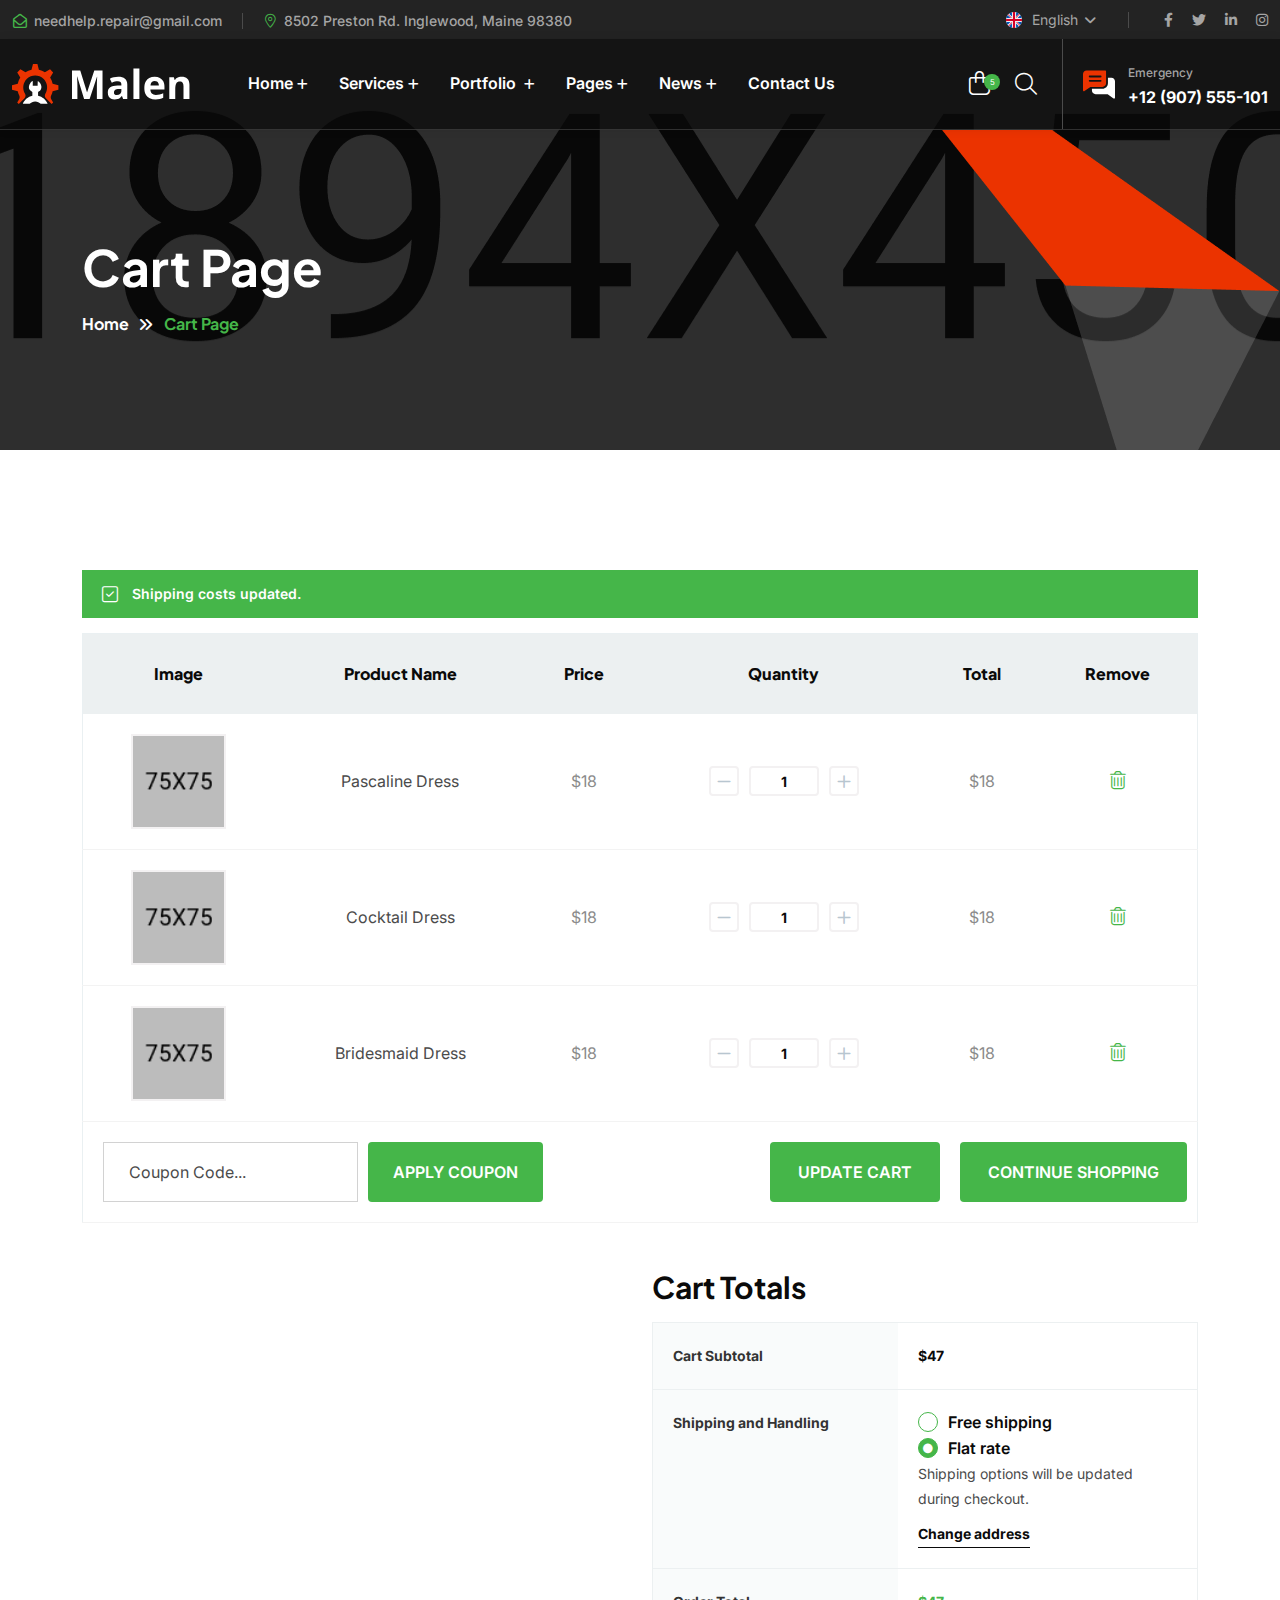
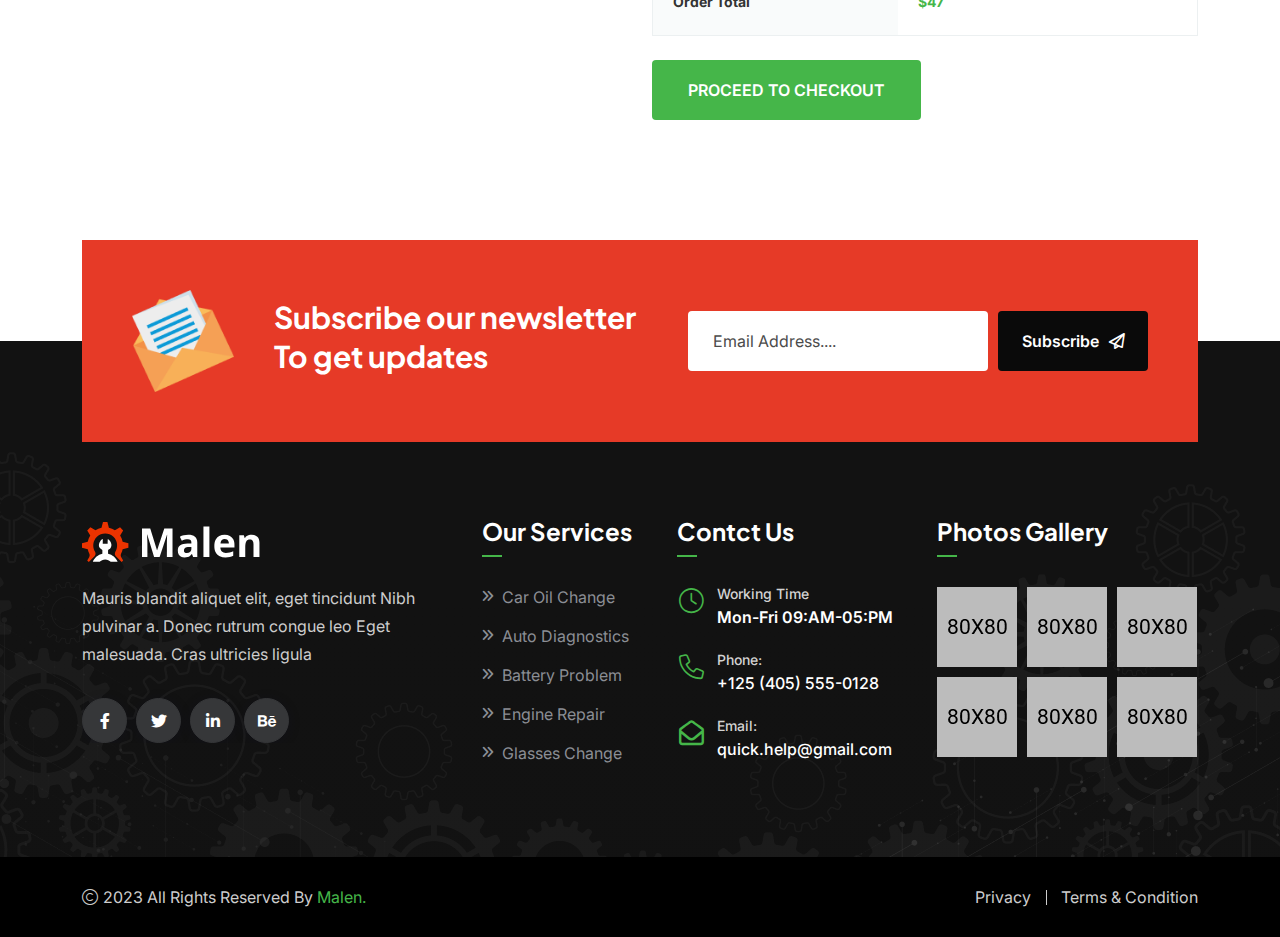
<file: cart.html>
<!doctype html>
<html dir="ltr" class="no-js" lang="zxx">

<head>
    <meta charset="utf-8">
    <meta http-equiv="x-ua-compatible" content="ie=edge">
    <title>Malen - Car Repair and Services HTML Template - Cart</title>
    <meta name="author" content="Angfuzsoft">
    <meta name="description" content="Malen - Car Repair and Services HTML Template">
    <meta name="keywords" content="Malen - Car Repair and Services HTML Template">
    <meta name="robots" content="INDEX,FOLLOW">

    <!-- Mobile Specific Metas -->
    <meta name="viewport" content="width=device-width, initial-scale=1, shrink-to-fit=no">

    <!-- Favicons - Place favicon.ico in the root directory -->
    <link rel="apple-touch-icon" sizes="57x57" href="assets/img/favicons/apple-icon-57x57.png">
    <link rel="apple-touch-icon" sizes="60x60" href="assets/img/favicons/apple-icon-60x60.png">
    <link rel="apple-touch-icon" sizes="72x72" href="assets/img/favicons/apple-icon-72x72.png">
    <link rel="apple-touch-icon" sizes="76x76" href="assets/img/favicons/apple-icon-76x76.png">
    <link rel="apple-touch-icon" sizes="114x114" href="assets/img/favicons/apple-icon-114x114.png">
    <link rel="apple-touch-icon" sizes="120x120" href="assets/img/favicons/apple-icon-120x120.png">
    <link rel="apple-touch-icon" sizes="144x144" href="assets/img/favicons/apple-icon-144x144.png">
    <link rel="apple-touch-icon" sizes="152x152" href="assets/img/favicons/apple-icon-152x152.png">
    <link rel="apple-touch-icon" sizes="180x180" href="assets/img/favicons/apple-icon-180x180.png">
    <link rel="icon" type="image/png" sizes="192x192" href="assets/img/favicons/android-icon-192x192.png">
    <link rel="icon" type="image/png" sizes="32x32" href="assets/img/favicons/favicon-32x32.png">
    <link rel="icon" type="image/png" sizes="96x96" href="assets/img/favicons/favicon-96x96.png">
    <link rel="icon" type="image/png" sizes="16x16" href="assets/img/favicons/favicon-16x16.png">
    <link rel="manifest" href="assets/img/favicons/manifest.json">
    <meta name="msapplication-TileColor" content="#ffffff">
    <meta name="msapplication-TileImage" content="assets/img/favicons/ms-icon-144x144.png">
    <meta name="theme-color" content="#ffffff">

    <!--==============================
	  Google Fonts
	============================== -->
    <link rel="preconnect" href="https://fonts.googleapis.com">
    <link rel="preconnect" href="https://fonts.gstatic.com" crossorigin>
    <link href="https://fonts.googleapis.com/css2?family=Inter:wght@300;400;500;600;700;800;900&family=Plus+Jakarta+Sans:wght@300;400;500;600;700;800&display=swap" rel="stylesheet">

    <!--==============================
	    All CSS File
	============================== -->
    <!-- Bootstrap -->
    <link rel="stylesheet" href="assets/css/bootstrap.min.css">
    <!-- Fontawesome Icon -->
    <link rel="stylesheet" href="assets/css/fontawesome.min.css">
    <!-- Magnific Popup -->
    <link rel="stylesheet" href="assets/css/magnific-popup.min.css">
    <!-- Slick Slider -->
    <link rel="stylesheet" href="assets/css/slick.min.css">
    <!-- odometer -->
    <link rel="stylesheet" href="assets/css/odometer-theme-default.css">
    <!-- Theme Custom CSS -->
    <link rel="stylesheet" href="assets/css/style.css">

</head>

<body>


    <!--[if lte IE 9]>
    	<p class="browserupgrade">You are using an <strong>outdated</strong> browser. Please <a href="https://browsehappy.com/">upgrade your browser</a> to improve your experience and security.</p>
  <![endif]-->



    <!--********************************
   		Code Start From Here 
	******************************** -->



    <!--==============================
     Preloader
  ==============================-->
    <div class="preloader ">
        <button class="th-btn style2 preloaderCls">Cancel Preloader </button>
        <div class="preloader-inner">
            <div class="loader">
                <div class="line"></div>
                <div class="line"></div>
                <div class="line"></div>
                <div class="line"></div>
                <div class="line"></div>
                <div class="line"></div>
                <div class="subline"></div>
                <div class="subline"></div>
                <div class="subline"></div>
                <div class="subline"></div>
                <div class="subline"></div>
                <div class="loader-circle-1">
                    <div class="loader-circle-2"></div>
                </div>
                <div class="needle"></div>
                <div class="loading">Loading</div>
            </div>
        </div>
    </div>
    <!--==============================
    Sidemenu
============================== -->
    <div class="sidemenu-wrapper d-none d-lg-block ">
        <div class="sidemenu-content">
            <button class="closeButton sideMenuCls"><i class="far fa-times"></i></button>
            <div class="widget woocommerce widget_shopping_cart">
                <h3 class="widget_title">Shopping cart</h3>
                <div class="widget_shopping_cart_content">
                    <ul class="woocommerce-mini-cart cart_list product_list_widget ">
                        <li class="woocommerce-mini-cart-item mini_cart_item">
                            <a href="#" class="remove remove_from_cart_button"><i class="far fa-times"></i></a>
                            <a href="#"><img src="assets/img/product/product_thumb_1_1.jpg" alt="Cart Image">Suspension-Coil</a>
                            <span class="quantity">1 ×
                                <span class="woocommerce-Price-amount amount">
                                    <span class="woocommerce-Price-currencySymbol">$</span>94</span>,
                            </span>
                        </li>
                        <li class="woocommerce-mini-cart-item mini_cart_item">
                            <a href="#" class="remove remove_from_cart_button"><i class="far fa-times"></i></a>
                            <a href="#"><img src="assets/img/product/product_thumb_1_2.jpg" alt="Cart Image">absorbers Brake</a>
                            <span class="quantity">1 ×
                                <span class="woocommerce-Price-amount amount">
                                    <span class="woocommerce-Price-currencySymbol">$</span>89</span>
                            </span>
                        </li>
                        <li class="woocommerce-mini-cart-item mini_cart_item">
                            <a href="#" class="remove remove_from_cart_button"><i class="far fa-times"></i></a>
                            <a href="#"><img src="assets/img/product/product_thumb_1_3.jpg" alt="Cart Image">Motorcycle-Shock</a>
                            <span class="quantity">1 ×
                                <span class="woocommerce-Price-amount amount">
                                    <span class="woocommerce-Price-currencySymbol">$</span>75</span>
                            </span>
                        </li>
                        <li class="woocommerce-mini-cart-item mini_cart_item">
                            <a href="#" class="remove remove_from_cart_button"><i class="far fa-times"></i></a>
                            <a href="#"><img src="assets/img/product/product_thumb_1_4.jpg" alt="Cart Image">Body Spring</a>
                            <span class="quantity">1 ×
                                <span class="woocommerce-Price-amount amount">
                                    <span class="woocommerce-Price-currencySymbol">$</span>72</span>
                            </span>
                        </li>
                        <li class="woocommerce-mini-cart-item mini_cart_item">
                            <a href="#" class="remove remove_from_cart_button"><i class="far fa-times"></i></a>
                            <a href="#"><img src="assets/img/product/product_thumb_1_5.jpg" alt="Cart Image">Body Spring</a>
                            <span class="quantity">1 ×
                                <span class="woocommerce-Price-amount amount">
                                    <span class="woocommerce-Price-currencySymbol">$</span>81</span>
                            </span>
                        </li>
                    </ul>
                    <p class="woocommerce-mini-cart__total total">
                        <strong>Subtotal:</strong>
                        <span class="woocommerce-Price-amount amount">
                            <span class="woocommerce-Price-currencySymbol">$</span>43</span>
                    </p>
                    <p class="woocommerce-mini-cart__buttons buttons">
                        <a href="cart.html" class="th-btn wc-forward">View cart</a>
                        <a href="checkout.html" class="th-btn checkout wc-forward">Checkout</a>
                    </p>
                </div>
            </div>
        </div>
    </div>
    <div class="popup-search-box d-none d-lg-block">
        <button class="searchClose"><i class="fal fa-times"></i></button>
        <form action="#">
            <input type="text" placeholder="What are you looking for?">
            <button type="submit"><i class="fal fa-search"></i></button>
        </form>
    </div>
    <!--==============================
    Mobile Menu
  ============================== -->
    <div class="th-menu-wrapper">
        <div class="th-menu-area">
            <div class="mobile-logo">
                <a href="index.html"><img src="assets/img/logo-white.svg" alt="Malen"></a>
                <div class="close-menu">
                    <button class="th-menu-toggle"><i class="fal fa-times"></i></button>
                </div>
            </div>
            <div class="th-mobile-menu">
                <ul>
                    <li class="menu-item-has-children">
                        <a href="index.html">Home</a>
                        <ul class="sub-menu">
                            <li class="menu-item-has-children">
                                <a href="#">Multipage</a>
                                <ul class="sub-menu">
                                    <li><a href="index.html">Home One</a></li>
                                    <li><a href="index-2.html">Home Two</a></li>
                                    <li><a href="index-3.html">Home Three</a></li>
                                    <li><a href="index-4.html">Home Four</a></li>
                                    <li><a href="index-5.html">Home Five</a></li>
                                    <li><a href="index-6.html">Home Six</a></li>
                                    <li><a href="index-7.html">Home Seven</a></li>
                                </ul>
                            </li>
                            <li class="menu-item-has-children">
                                <a href="#">Onepage</a>
                                <ul class="sub-menu">
                                    <li><a href="index-onepage.html">Home One Onepage</a></li>
                                    <li><a href="index-2-onepage.html">Home Two Onepage</a></li>
                                    <li><a href="index-3-onepage.html">Home Three Onepage</a></li>
                                    <li><a href="index-4-onepage.html">Home Four Onepage</a></li>
                                    <li><a href="index-5-onepage.html">Home Five Onepage</a></li>
                                    <li><a href="index-6-onepage.html">Home Six Onepage</a></li>
                                    <li><a href="index-7-onepage.html">Home Seven Onepage</a></li>
                                </ul>
                            </li>
                            <li class="menu-item-has-children">
                                <a href="#">RTL</a>
                                <ul class="sub-menu">
                                    <li><a href="index-rtl.html">Home RTL One</a></li>
                                    <li><a href="index-rtl-2.html">Home RTL Two</a></li>
                                    <li><a href="index-rtl-3.html">Home RTL Three</a></li>
                                    <li><a href="index-rtl-4.html">Home RTL Four</a></li>
                                    <li><a href="index-rtl-5.html">Home RTL Five</a></li>
                                    <li><a href="index-rtl-6.html">Home RTL Six</a></li>
                                    <li><a href="index-rtl-7.html">Home RTL Seven</a></li>
                                    <li><a href="index-onepage-rtl.html">Home RTL One Onepage</a></li>
                                    <li><a href="index-2-onepage-rtl.html">Home RTL Two Onepage</a></li>
                                    <li><a href="index-3-onepage-rtl.html">Home RTL Three Onepage</a></li>
                                    <li><a href="index-4-onepage-rtl.html">Home RTL Four Onepage</a></li>
                                    <li><a href="index-5-onepage-rtl.html">Home RTL Five Onepage</a></li>
                                    <li><a href="index-6-onepage-rtl.html">Home RTL Six Onepage</a></li>
                                    <li><a href="index-7-onepage-rtl.html">Home RTL Seven Onepage</a></li>
                                </ul>
                            </li>
                        </ul>
                    </li>
                    <li class="menu-item-has-children">
                        <a href="#">Services</a>
                        <ul class="sub-menu">
                            <li><a href="service.html">Services Style 1</a></li>
                            <li><a href="service-2.html">Services Style 2</a></li>
                            <li><a href="service-details.html">Services Details Style 1</a></li>
                            <li><a href="service-details-2.html">Services Details Style 2</a></li>
                        </ul>
                    </li>
                    <li class="menu-item-has-children">
                        <a href="#">Portfolio </a>
                        <ul class="sub-menu">
                            <li><a href="portfolio.html">Portfolio Style 1</a></li>
                            <li><a href="portfolio-2.html">Portfolio Style 2</a></li>
                            <li><a href="portfolio-details.html">portfolio Details Style 1</a></li>
                            <li><a href="portfolio-details-2.html">portfolio Details Style 2</a></li>
                        </ul>
                    </li>
                    <li class="menu-item-has-children mega-menu-wrap">
                        <a href="#">Pages</a>
                        <ul class="mega-menu">
                            <li><a href="shop.html">Pagelist 1</a>
                                <ul>
                                    <li><a href="index.html">Home One</a></li>
                                    <li><a href="index-2.html">Home Two</a></li>
                                    <li><a href="index-3.html">Home Three</a></li>
                                    <li><a href="index-4.html">Home Four</a></li>
                                    <li><a href="index-5.html">Home Five</a></li>
                                    <li><a href="index-6.html">Home Six</a></li>
                                    <li><a href="index-7.html">Home Seven</a></li>
                                    <li><a href="about.html">About Style 1</a></li>
                                </ul>
                            </li>
                            <li><a href="#">Pagelist 2</a>
                                <ul>
                                    <li><a href="about-2.html">About Style 2</a></li>
                                    <li><a href="team-details.html">Team Details Style 1</a></li>
                                    <li><a href="service.html">Services Style 1</a></li>
                                    <li><a href="service-2.html">Services Style 2</a></li>
                                    <li><a href="service-details.html">Services Details Style 1</a></li>
                                    <li><a href="service-details-2.html">Services Details Style 2</a></li>
                                    <li><a href="team.html">Team Style 1</a></li>
                                    <li><a href="team-2.html">Team Page 2</a></li>
                                </ul>
                            </li>
                            <li><a href="#">Pagelist 3</a>
                                <ul>
                                    <li><a href="shop.html">Shop Style 1</a></li>
                                    <li><a href="shop-2.html">Shop Style 2</a></li>
                                    <li><a href="shop-details.html">Shop Details Style 1</a></li>
                                    <li><a href="shop-details-2.html">Shop Details Style 2</a></li>
                                    <li><a href="cart.html">Cart Page</a></li>
                                    <li><a href="checkout.html">Checkout</a></li>
                                    <li><a href="wishlist.html">Wishlist</a></li>
                                </ul>
                            </li>
                            <li><a href="#">Pagelist 4</a>
                                <ul>
                                    <li><a href="team-details-2.html">Team Details Style 2</a></li>
                                    <li><a href="appointment.html">Appointment</a></li>
                                    <li><a href="price.html">Price</a></li>
                                    <li><a href="faq.html">FAQ Style 1</a></li>
                                    <li><a href="faq-2.html">FAQ Style 2</a></li>
                                    <li><a href="contact.html">Contact Style 1</a></li>
                                    <li><a href="contact-2.html">Contact Style 2</a></li>
                                    <li><a href="error.html">Error Style</a></li>
                                </ul>
                            </li>
                        </ul>
                    </li>

                    <li class="menu-item-has-children">
                        <a href="#">News</a>
                        <ul class="sub-menu">
                            <li><a href="blog.html">News Style 1</a></li>
                            <li><a href="blog-2.html">News Style 2</a></li>
                            <li><a href="blog-details.html">News Details Style 1</a></li>
                            <li><a href="blog-details-2.html">News Details Style 2</a></li>
                        </ul>
                    </li>
                    <li>
                        <a href="contact.html">Contact Us</a>

                    </li>
                </ul>
            </div>
        </div>
    </div>
    <!--==============================
	Header Area
==============================-->
    <header class="th-header header-layout2 header-absolute">
        <div class="header-top">
            <div class="container">
                <div class="row justify-content-center justify-content-lg-between align-items-center gy-2">
                    <div class="col-auto d-none d-md-block">
                        <div class="header-links">
                            <ul>
                                <li><i class="fa-regular fa-envelope-open"></i><a href="mailto:needhelp.repair@gmail.com">needhelp.repair@gmail.com</a></li>
                                <li><i class="fal fa-location-dot"></i>8502 Preston Rd. Inglewood, Maine 98380</li>
                            </ul>
                        </div>
                    </div>
                    <div class="col-auto">
                        <div class="header-right">
                            <div class="langauge">
                                <img src="assets/img/icon/fag.svg" alt="">
                                <select class="form-select nice-select">
                                    <option selected="">English</option>
                                    <option>Hindi</option>
                                </select>
                            </div>
                            <div class="header-social">
                                <a href="https://www.facebook.com/"><i class="fab fa-facebook-f"></i></a>
                                <a href="https://www.twitter.com/"><i class="fab fa-twitter"></i></a>
                                <a href="https://www.linkedin.com/"><i class="fab fa-linkedin-in"></i></a>
                                <a href="https://www.instagram.com/"><i class="fab fa-instagram"></i></a>
                            </div>
                        </div>
                    </div>
                </div>
            </div>
        </div>
        <div class="sticky-wrapper">
            <!-- Main Menu Area -->
            <div class="menu-area">
                <div class="container">
                    <div class="row align-items-center justify-content-between">
                        <div class="col-auto">
                            <div class="header-logo">
                                <a href="index.html"><img src="assets/img/logo-white.svg" alt="Malen"></a>
                            </div>
                        </div>
                        <div class="col-auto me-xl-auto">
                            <nav class="main-menu d-none d-lg-inline-block">
                                <ul>
                                    <li class="menu-item-has-children">
                                        <a href="index.html">Home</a>
                                        <ul class="sub-menu">
                                            <li class="menu-item-has-children">
                                                <a href="#">Multipage</a>
                                                <ul class="sub-menu">
                                                    <li><a href="index.html">Home One</a></li>
                                                    <li><a href="index-2.html">Home Two</a></li>
                                                    <li><a href="index-3.html">Home Three</a></li>
                                                    <li><a href="index-4.html">Home Four</a></li>
                                                    <li><a href="index-5.html">Home Five</a></li>
                                                    <li><a href="index-6.html">Home Six</a></li>
                                                    <li><a href="index-7.html">Home Seven</a></li>
                                                </ul>
                                            </li>
                                            <li class="menu-item-has-children">
                                                <a href="#">Onepage</a>
                                                <ul class="sub-menu">
                                                    <li><a href="index-onepage.html">Home One Onepage</a></li>
                                                    <li><a href="index-2-onepage.html">Home Two Onepage</a></li>
                                                    <li><a href="index-3-onepage.html">Home Three Onepage</a></li>
                                                    <li><a href="index-4-onepage.html">Home Four Onepage</a></li>
                                                    <li><a href="index-5-onepage.html">Home Five Onepage</a></li>
                                                    <li><a href="index-6-onepage.html">Home Six Onepage</a></li>
                                                    <li><a href="index-7-onepage.html">Home Seven Onepage</a></li>
                                                </ul>
                                            </li>
                                            <li class="menu-item-has-children">
                                                <a href="#">RTL</a>
                                                <ul class="sub-menu">
                                                    <li><a href="index-rtl.html">Home RTL One</a></li>
                                                    <li><a href="index-rtl-2.html">Home RTL Two</a></li>
                                                    <li><a href="index-rtl-3.html">Home RTL Three</a></li>
                                                    <li><a href="index-rtl-4.html">Home RTL Four</a></li>
                                                    <li><a href="index-rtl-5.html">Home RTL Five</a></li>
                                                    <li><a href="index-rtl-6.html">Home RTL Six</a></li>
                                                    <li><a href="index-rtl-7.html">Home RTL Seven</a></li>
                                                    <li><a href="index-onepage-rtl.html">Home RTL One Onepage</a></li>
                                                    <li><a href="index-2-onepage-rtl.html">Home RTL Two Onepage</a></li>
                                                    <li><a href="index-3-onepage-rtl.html">Home RTL Three Onepage</a></li>
                                                    <li><a href="index-4-onepage-rtl.html">Home RTL Four Onepage</a></li>
                                                    <li><a href="index-5-onepage-rtl.html">Home RTL Five Onepage</a></li>
                                                    <li><a href="index-6-onepage-rtl.html">Home RTL Six Onepage</a></li>
                                                    <li><a href="index-7-onepage-rtl.html">Home RTL Seven Onepage</a></li>
                                                </ul>
                                            </li>
                                        </ul>
                                    </li>
                                    <li class="menu-item-has-children">
                                        <a href="#">Services</a>
                                        <ul class="sub-menu">
                                            <li><a href="service.html">Services Style 1</a></li>
                                            <li><a href="service-2.html">Services Style 2</a></li>
                                            <li><a href="service-details.html">Services Details Style 1</a></li>
                                            <li><a href="service-details-2.html">Services Details Style 2</a></li>
                                        </ul>
                                    </li>
                                    <li class="menu-item-has-children">
                                        <a href="#">Portfolio </a>
                                        <ul class="sub-menu">
                                            <li><a href="portfolio.html">Portfolio Style 1</a></li>
                                            <li><a href="portfolio-2.html">Portfolio Style 2</a></li>
                                            <li><a href="portfolio-details.html">portfolio Details Style 1</a></li>
                                            <li><a href="portfolio-details-2.html">portfolio Details Style 2</a></li>
                                        </ul>
                                    </li>
                                    <li class="menu-item-has-children mega-menu-wrap">
                                        <a href="#">Pages</a>
                                        <ul class="mega-menu">
                                            <li><a href="shop.html">Pagelist 1</a>
                                                <ul>
                                                    <li><a href="index.html">Home One</a></li>
                                                    <li><a href="index-2.html">Home Two</a></li>
                                                    <li><a href="index-3.html">Home Three</a></li>
                                                    <li><a href="index-4.html">Home Four</a></li>
                                                    <li><a href="index-5.html">Home Five</a></li>
                                                    <li><a href="index-6.html">Home Six</a></li>
                                                    <li><a href="index-7.html">Home Seven</a></li>
                                                    <li><a href="about.html">About Style 1</a></li>
                                                </ul>
                                            </li>
                                            <li><a href="#">Pagelist 2</a>
                                                <ul>
                                                    <li><a href="about-2.html">About Style 2</a></li>
                                                    <li><a href="team-details.html">Team Details Style 1</a></li>
                                                    <li><a href="service.html">Services Style 1</a></li>
                                                    <li><a href="service-2.html">Services Style 2</a></li>
                                                    <li><a href="service-details.html">Services Details Style 1</a></li>
                                                    <li><a href="service-details-2.html">Services Details Style 2</a></li>
                                                    <li><a href="team.html">Team Style 1</a></li>
                                                    <li><a href="team-2.html">Team Page 2</a></li>
                                                </ul>
                                            </li>
                                            <li><a href="#">Pagelist 3</a>
                                                <ul>
                                                    <li><a href="shop.html">Shop Style 1</a></li>
                                                    <li><a href="shop-2.html">Shop Style 2</a></li>
                                                    <li><a href="shop-details.html">Shop Details Style 1</a></li>
                                                    <li><a href="shop-details-2.html">Shop Details Style 2</a></li>
                                                    <li><a href="cart.html">Cart Page</a></li>
                                                    <li><a href="checkout.html">Checkout</a></li>
                                                    <li><a href="wishlist.html">Wishlist</a></li>
                                                </ul>
                                            </li>
                                            <li><a href="#">Pagelist 4</a>
                                                <ul>
                                                    <li><a href="team-details-2.html">Team Details Style 2</a></li>
                                                    <li><a href="appointment.html">Appointment</a></li>
                                                    <li><a href="price.html">Price</a></li>
                                                    <li><a href="faq.html">FAQ Style 1</a></li>
                                                    <li><a href="faq-2.html">FAQ Style 2</a></li>
                                                    <li><a href="contact.html">Contact Style 1</a></li>
                                                    <li><a href="contact-2.html">Contact Style 2</a></li>
                                                    <li><a href="error.html">Error Style</a></li>
                                                </ul>
                                            </li>
                                        </ul>
                                    </li>

                                    <li class="menu-item-has-children">
                                        <a href="#">News</a>
                                        <ul class="sub-menu">
                                            <li><a href="blog.html">News Style 1</a></li>
                                            <li><a href="blog-2.html">News Style 2</a></li>
                                            <li><a href="blog-details.html">News Details Style 1</a></li>
                                            <li><a href="blog-details-2.html">News Details Style 2</a></li>
                                        </ul>
                                    </li>
                                    <li>
                                        <a href="contact.html">Contact Us</a>

                                    </li>
                                </ul>
                            </nav>
                        </div>
                        <div class="col-auto">
                            <div class="header-button">
                                <button type="button" class="icon-btn fs-6 sideMenuToggler">
                                    <i class="fa-light fa-bag-shopping"></i>
                                    <span class="badge">5</span>
                                </button>
                                <button type="button" class="icon-btn searchBoxToggler"><i class="fal fa-search"></i></button>
                                <div class="header-info">
                                    <div class="header-info_icon">
                                        <a href="tel:+12907555-101"><img src="assets/img/icon/comment.svg" alt=""></a>
                                    </div>
                                    <div class="media-body">
                                        <span class="header-info_label">Emergency</span>
                                        <p class="header-info_link"><a href="tel:+12907555-101">+12 (907) 555-101</a>
                                        </p>
                                    </div>
                                </div>
                                <button type="button" class="th-menu-toggle d-inline-block d-lg-none"><i class="far fa-bars"></i></button>
                            </div>
                        </div>
                    </div>
                </div>
            </div>
            <div class="logo-shape2"><img src="assets/img/logo-shape2.svg" alt=""></div>
        </div>
    </header>
    <!--==============================
    Breadcumb
============================== -->
    <div class="breadcumb-wrapper " data-bg-src="assets/img/breadcumb/breadcumb-bg.jpg">
        <div class="container">
            <div class="breadcumb-content">
                <h1 class="breadcumb-title">Cart Page</h1>
                <div class="breadcumb-menu-wrapper">
                    <ul class="breadcumb-menu">
                        <li><a href="index.html">Home</a></li>
                        <li>Cart Page</li>
                    </ul>
                </div>
            </div>
        </div>
        <div class="breadcump-shape shape-mockup" data-bottom="0%" data-right="0%"><img src="assets/img/shape/shape_2.png" alt=""></div>
    </div>
    <!--==============================
Cart Area
==============================-->
    <div class="th-cart-wrapper  space-top space-extra-bottom">
        <div class="container">
            <div class="woocommerce-notices-wrapper">
                <div class="woocommerce-message">Shipping costs updated.</div>
            </div>
            <form action="#" class="woocommerce-cart-form">
                <table class="cart_table">
                    <thead>
                        <tr>
                            <th class="cart-col-image">Image</th>
                            <th class="cart-col-productname">Product Name</th>
                            <th class="cart-col-price">Price</th>
                            <th class="cart-col-quantity">Quantity</th>
                            <th class="cart-col-total">Total</th>
                            <th class="cart-col-remove">Remove</th>
                        </tr>
                    </thead>
                    <tbody>
                        <tr class="cart_item">
                            <td data-title="Product">
                                <a class="cart-productimage" href="shop-detailis.html"><img width="91" height="91" src="assets/img/product/product_thumb_1_1.jpg" alt="Image"></a>
                            </td>
                            <td data-title="Name">
                                <a class="cart-productname" href="shop-detailis.html">Pascaline Dress</a>
                            </td>
                            <td data-title="Price">
                                <span class="amount"><bdi><span>$</span>18</bdi></span>
                            </td>
                            <td data-title="Quantity">
                                <div class="quantity">
                                    <button class="quantity-minus qty-btn"><i class="far fa-minus"></i></button>
                                    <input type="number" class="qty-input" value="1" min="1" max="99">
                                    <button class="quantity-plus qty-btn"><i class="far fa-plus"></i></button>
                                </div>
                            </td>
                            <td data-title="Total">
                                <span class="amount"><bdi><span>$</span>18</bdi></span>
                            </td>
                            <td data-title="Remove">
                                <a href="#" class="remove"><i class="fal fa-trash-alt"></i></a>
                            </td>
                        </tr>
                        <tr class="cart_item">
                            <td data-title="Product">
                                <a class="cart-productimage" href="shop-detailis.html"><img width="91" height="91" src="assets/img/product/product_thumb_1_2.jpg" alt="Image"></a>
                            </td>
                            <td data-title="Name">
                                <a class="cart-productname" href="shop-detailis.html">Cocktail Dress</a>
                            </td>
                            <td data-title="Price">
                                <span class="amount"><bdi><span>$</span>18</bdi></span>
                            </td>
                            <td data-title="Quantity">
                                <div class="quantity">
                                    <button class="quantity-minus qty-btn"><i class="far fa-minus"></i></button>
                                    <input type="number" class="qty-input" value="1" min="1" max="99">
                                    <button class="quantity-plus qty-btn"><i class="far fa-plus"></i></button>
                                </div>
                            </td>
                            <td data-title="Total">
                                <span class="amount"><bdi><span>$</span>18</bdi></span>
                            </td>
                            <td data-title="Remove">
                                <a href="#" class="remove"><i class="fal fa-trash-alt"></i></a>
                            </td>
                        </tr>
                        <tr class="cart_item">
                            <td data-title="Product">
                                <a class="cart-productimage" href="shop-detailis.html"><img width="91" height="91" src="assets/img/product/product_thumb_1_3.jpg" alt="Image"></a>
                            </td>
                            <td data-title="Name">
                                <a class="cart-productname" href="shop-detailis.html">Bridesmaid Dress</a>
                            </td>
                            <td data-title="Price">
                                <span class="amount"><bdi><span>$</span>18</bdi></span>
                            </td>
                            <td data-title="Quantity">
                                <div class="quantity">
                                    <button class="quantity-minus qty-btn"><i class="far fa-minus"></i></button>
                                    <input type="number" class="qty-input" value="1" min="1" max="99">
                                    <button class="quantity-plus qty-btn"><i class="far fa-plus"></i></button>
                                </div>
                            </td>
                            <td data-title="Total">
                                <span class="amount"><bdi><span>$</span>18</bdi></span>
                            </td>
                            <td data-title="Remove">
                                <a href="#" class="remove"><i class="fal fa-trash-alt"></i></a>
                            </td>
                        </tr>
                        <tr>
                            <td colspan="6" class="actions">
                                <div class="th-cart-coupon">
                                    <input type="text" class="form-control" placeholder="Coupon Code...">
                                    <button type="submit" class="th-btn">Apply
                                        Coupon</button>
                                </div>
                                <div class="cart-button">
                                    <button type="submit" class="th-btn">Update
                                        cart</button>
                                    <div class="btn-group">
                                        <a href="shop.html" class="th-btn">Continue Shopping</a>
                                    </div>
                                </div>
                            </td>
                        </tr>
                    </tbody>
                </table>
            </form>
            <div class="row justify-content-end">
                <div class="col-md-8 col-lg-7 col-xl-6">
                    <h2 class="h4 summary-title">Cart Totals</h2>
                    <table class="cart_totals">
                        <tbody>
                            <tr>
                                <td>Cart Subtotal</td>
                                <td data-title="Cart Subtotal">
                                    <span class="amount"><bdi><span>$</span>47</bdi></span>
                                </td>
                            </tr>
                            <tr class="shipping">
                                <th>Shipping and Handling</th>
                                <td data-title="Shipping and Handling">
                                    <ul class="woocommerce-shipping-methods list-unstyled">
                                        <li>
                                            <input type="radio" id="free_shipping" name="shipping_method" class="shipping_method">
                                            <label for="free_shipping">Free shipping</label>
                                        </li>
                                        <li>
                                            <input type="radio" id="flat_rate" name="shipping_method" class="shipping_method" checked="checked">
                                            <label for="flat_rate">Flat rate</label>
                                        </li>
                                    </ul>
                                    <p class="woocommerce-shipping-destination">
                                        Shipping options will be updated during checkout.
                                    </p>
                                    <form action="#" method="post">
                                        <a href="#" class="shipping-calculator-button">Change address</a>
                                        <div class="shipping-calculator-form">
                                            <p class="form-row">
                                                <select class="form-select">
                                                    <option value="AR">Argentina</option>
                                                    <option value="AM">Armenia</option>
                                                    <option value="BD" selected="selected">Bangladesh</option>
                                                </select>
                                            </p>
                                            <p>
                                                <select class="form-select">
                                                    <option value="">Select an option…</option>
                                                    <option value="BD-05">Bagerhat</option>
                                                    <option value="BD-01">Bandarban</option>
                                                    <option value="BD-02">Barguna</option>
                                                    <option value="BD-06">Barishal</option>
                                                </select>
                                            </p>
                                            <p class="form-row">
                                                <input type="text" class="form-control" placeholder="Town / City">
                                            </p>
                                            <p class="form-row">
                                                <input type="text" class="form-control" placeholder="Postcode / ZIP">
                                            </p>
                                            <p>
                                                <button class="th-btn">Update</button>
                                            </p>
                                        </div>
                                    </form>
                                </td>
                            </tr>
                        </tbody>
                        <tfoot>
                            <tr class="order-total">
                                <td>Order Total</td>
                                <td data-title="Total">
                                    <strong><span class="amount"><bdi><span>$</span>47</bdi></span></strong>
                                </td>
                            </tr>
                        </tfoot>
                    </table>
                    <div class="wc-proceed-to-checkout mb-30">
                        <div class="btn-group ">
                            <a href="checkout.html" class="th-btn">Proceed to checkout</a>
                        </div>
                    </div>
                </div>
            </div>
        </div>
    </div>
    <div class="newsletter-sec" data-pos-for=".footer-layout2" data-sec-pos="bottom-half">
        <div class="container">
            <div class="newsletter-area style2">
                <div class="row gx-0 align-items-center">
                    <div class="col-lg-6">
                        <div class="newsletter-wrapper">
                            <div class="newsletter-image jump">
                                <img src="assets/img/shape/mail.png" alt="">
                            </div>
                            <h4 class="h4 newsletter-title text-white">Subscribe our newsletter To get updates</h4>
                        </div>
                    </div>
                    <div class="col-lg-6">
                        <div class="newsletter-form-wrapper">
                            <form class="newsletter-form">
                                <input class="form-control " type="email" placeholder="Email Address...." required="">
                                <button type="submit" class="th-btn style3"><span>Subscribe<span class="icon"><i class="fa-regular fa-paper-plane"></i></span></span></button>
                            </form>
                        </div>
                    </div>
                </div>
            </div>
        </div>
    </div>
    <!--==============================
	Footer Area
==============================-->
    <footer class="footer-wrapper newsletter-sec footer-layout2">
        <div class="widget-area">
            <div class="container">
                <div class="row justify-content-between">
                    <div class="col-md-6 col-xxl-3 col-xl-4">
                        <div class="widget footer-widget">
                            <div class="th-widget-about">
                                <div class="about-logo">
                                    <a href="index.html"><img src="assets/img/logo-white.svg" alt="Malen"></a>
                                </div>
                                <p class="about-text">Mauris blandit aliquet elit, eget tincidunt Nibh pulvinar a. Donec rutrum congue leo Eget malesuada. Cras ultricies ligula</p>
                                <div class="th-social">
                                    <a href="https://www.facebook.com/"><i class="fab fa-facebook-f"></i></a>
                                    <a href="https://www.twitter.com/"><i class="fab fa-twitter"></i></a>
                                    <a href="https://www.linkedin.com/"><i class="fab fa-linkedin-in"></i></a>
                                    <a href="https://www.behance.net/"><i class="fa-brands fa-behance"></i></a>
                                </div>
                            </div>
                        </div>
                    </div>
                    <div class="col-md-6 col-xl-auto">
                        <div class="widget widget_nav_menu footer-widget">
                            <h3 class="widget_title">Our Services</h3>
                            <div class="menu-all-pages-container">
                                <ul class="menu">
                                    <li><a href="service-details.html">Car Oil Change</a></li>
                                    <li><a href="service-details.html">Auto Diagnostics</a></li>
                                    <li><a href="service-details.html">Battery Problem</a></li>
                                    <li><a href="service-details.html">Engine Repair</a></li>
                                    <li><a href="service-details.html">Glasses Change</a></li>
                                </ul>
                            </div>
                        </div>
                    </div>
                    <div class="col-md-6 col-xl-auto">
                        <div class="widget footer-widget">
                            <h3 class="widget_title">Contct Us</h3>
                            <div class="th-widget-contact">
                                <div class="info-box">
                                    <div class="info-box_icon">
                                        <i class="fa-light fa-clock"></i>
                                    </div>
                                    <p class="info-box_text">
                                        <span class="info-box_label">Working Time</span>
                                        Mon-Fri 09:AM-05:PM
                                    </p>
                                </div>
                                <div class="info-box">
                                    <div class="info-box_icon">
                                        <i class="fa-sharp fa-light fa-phone"></i>
                                    </div>
                                    <p class="info-box_text">
                                        <span class="info-box_label">Phone:</span>
                                        <a href="tel:+1254055550128" class="info-box_link">+125 (405) 555-0128</a>
                                    </p>
                                </div>
                                <div class="info-box">
                                    <div class="info-box_icon">
                                        <i class="fa-regular fa-envelope-open"></i>
                                    </div>
                                    <p class="info-box_text">
                                        <span class="info-box_label">Email:</span>
                                        <a href="mailto:quick.help@gmail.com" class="info-box_link">quick.help@gmail.com</a>
                                    </p>
                                </div>
                            </div>
                        </div>
                    </div>
                    <div class="col-md-6 col-xl-3">
                        <div class="widget footer-widget">
                            <h3 class="widget_title">Photos Gallery</h3>
                            <div class="sidebar-gallery">
                                <div class="gallery-thumb">
                                    <img src="assets/img/widget/gallery_1_1.jpg" alt="Gallery Image">
                                    <a href="assets/img/widget/gallery_1_1.jpg" class="gallery-btn popup-image"><i class="fab fa-instagram"></i></a>
                                </div>
                                <div class="gallery-thumb">
                                    <img src="assets/img/widget/gallery_1_2.jpg" alt="Gallery Image">
                                    <a href="assets/img/widget/gallery_1_2.jpg" class="gallery-btn popup-image"><i class="fab fa-instagram"></i></a>
                                </div>
                                <div class="gallery-thumb">
                                    <img src="assets/img/widget/gallery_1_3.jpg" alt="Gallery Image">
                                    <a href="assets/img/widget/gallery_1_3.jpg" class="gallery-btn popup-image"><i class="fab fa-instagram"></i></a>
                                </div>
                                <div class="gallery-thumb">
                                    <img src="assets/img/widget/gallery_1_4.jpg" alt="Gallery Image">
                                    <a href="assets/img/widget/gallery_1_4.jpg" class="gallery-btn popup-image"><i class="fab fa-instagram"></i></a>
                                </div>
                                <div class="gallery-thumb">
                                    <img src="assets/img/widget/gallery_1_5.jpg" alt="Gallery Image">
                                    <a href="assets/img/widget/gallery_1_5.jpg" class="gallery-btn popup-image"><i class="fab fa-instagram"></i></a>
                                </div>
                                <div class="gallery-thumb">
                                    <img src="assets/img/widget/gallery_1_6.jpg" alt="Gallery Image">
                                    <a href="assets/img/widget/gallery_1_6.jpg" class="gallery-btn popup-image"><i class="fab fa-instagram"></i></a>
                                </div>
                            </div>
                        </div>
                    </div>
                </div>
            </div>
        </div>
        <div class="copyright-wrap">
            <div class="container">
                <div class="row align-items-center">
                    <div class="col-lg-6">
                        <p class="copyright-text"><i class="fal fa-copyright"></i> 2023 All Rights Reserved By <a href="#">Malen.</a></p>
                    </div>
                    <div class="col-lg-6">
                        <div class="footer-links">
                            <ul>
                                <li><a href="contact.html">Privacy</a></li>
                                <li><a href="contact.html">Terms &amp; Condition</a></li>
                            </ul>
                        </div>
                    </div>
                </div>
            </div>
        </div>
        <div class="shape-mockup" data-bottom="0%" data-left="0%"><img src="assets/img/shape/footer_shape_1.png" alt="shape">
        </div>
        <div class="shape-mockup" data-bottom="0%" data-right="0%"><img src="assets/img/shape/footer_shape_2.png" alt="shape"></div>
        <!-- Scroll To Top -->
        <div class="scroll-top">
            <svg class="progress-circle svg-content" width="100%" height="100%" viewBox="-1 -1 102 102">
                <path d="M50,1 a49,49 0 0,1 0,98 a49,49 0 0,1 0,-98" style="transition: stroke-dashoffset 10ms linear 0s; stroke-dasharray: 307.919, 307.919; stroke-dashoffset: 307.919;">
                </path>
            </svg>
        </div>

    </footer>

    <!--********************************
			Code End  Here 
	******************************** -->


    <!--==============================
    All Js File
============================== -->
    <!-- Jquery -->
    <script src="assets/js/vendor/jquery-3.6.0.min.js"></script>
    <!-- Slick Slider -->
    <script src="assets/js/slick.min.js"></script>
    <!-- Bootstrap -->
    <script src="assets/js/bootstrap.min.js"></script>
    <!-- Magnific Popup -->
    <script src="assets/js/jquery.magnific-popup.min.js"></script>
    <!-- Counter Up -->
    <script src="assets/js/countdown.js"></script>
    <!-- Range Slider -->
    <script src="assets/js/jquery-ui.min.js"></script>
    <!-- imagesloaded  -->
    <script src="assets/js/imagesloaded.pkgd.min.js"></script>
    <!-- circle-progress -->
    <script src="assets/js/circle-progress.js"></script>
    <!-- Isotope Filter -->
    <script src="assets/js/isotope.pkgd.min.js"></script>
    <!-- odometer -->
    <script src="assets/js/odometer.js"></script>
    <!-- appear -->
    <script src="assets/js/appear-2.js"></script>
    <!-- tilt -->
    <script src="assets/js/tilt.min.js"></script>
    <!-- Nice Select -->
    <script src="assets/js/nice-select.min.js"></script>
    <!-- wow -->
    <script src="assets/js/wow.min.js"></script>
    <!-- Main Js File -->
    <script src="assets/js/main.js"></script>

</body>

</html>
</file>
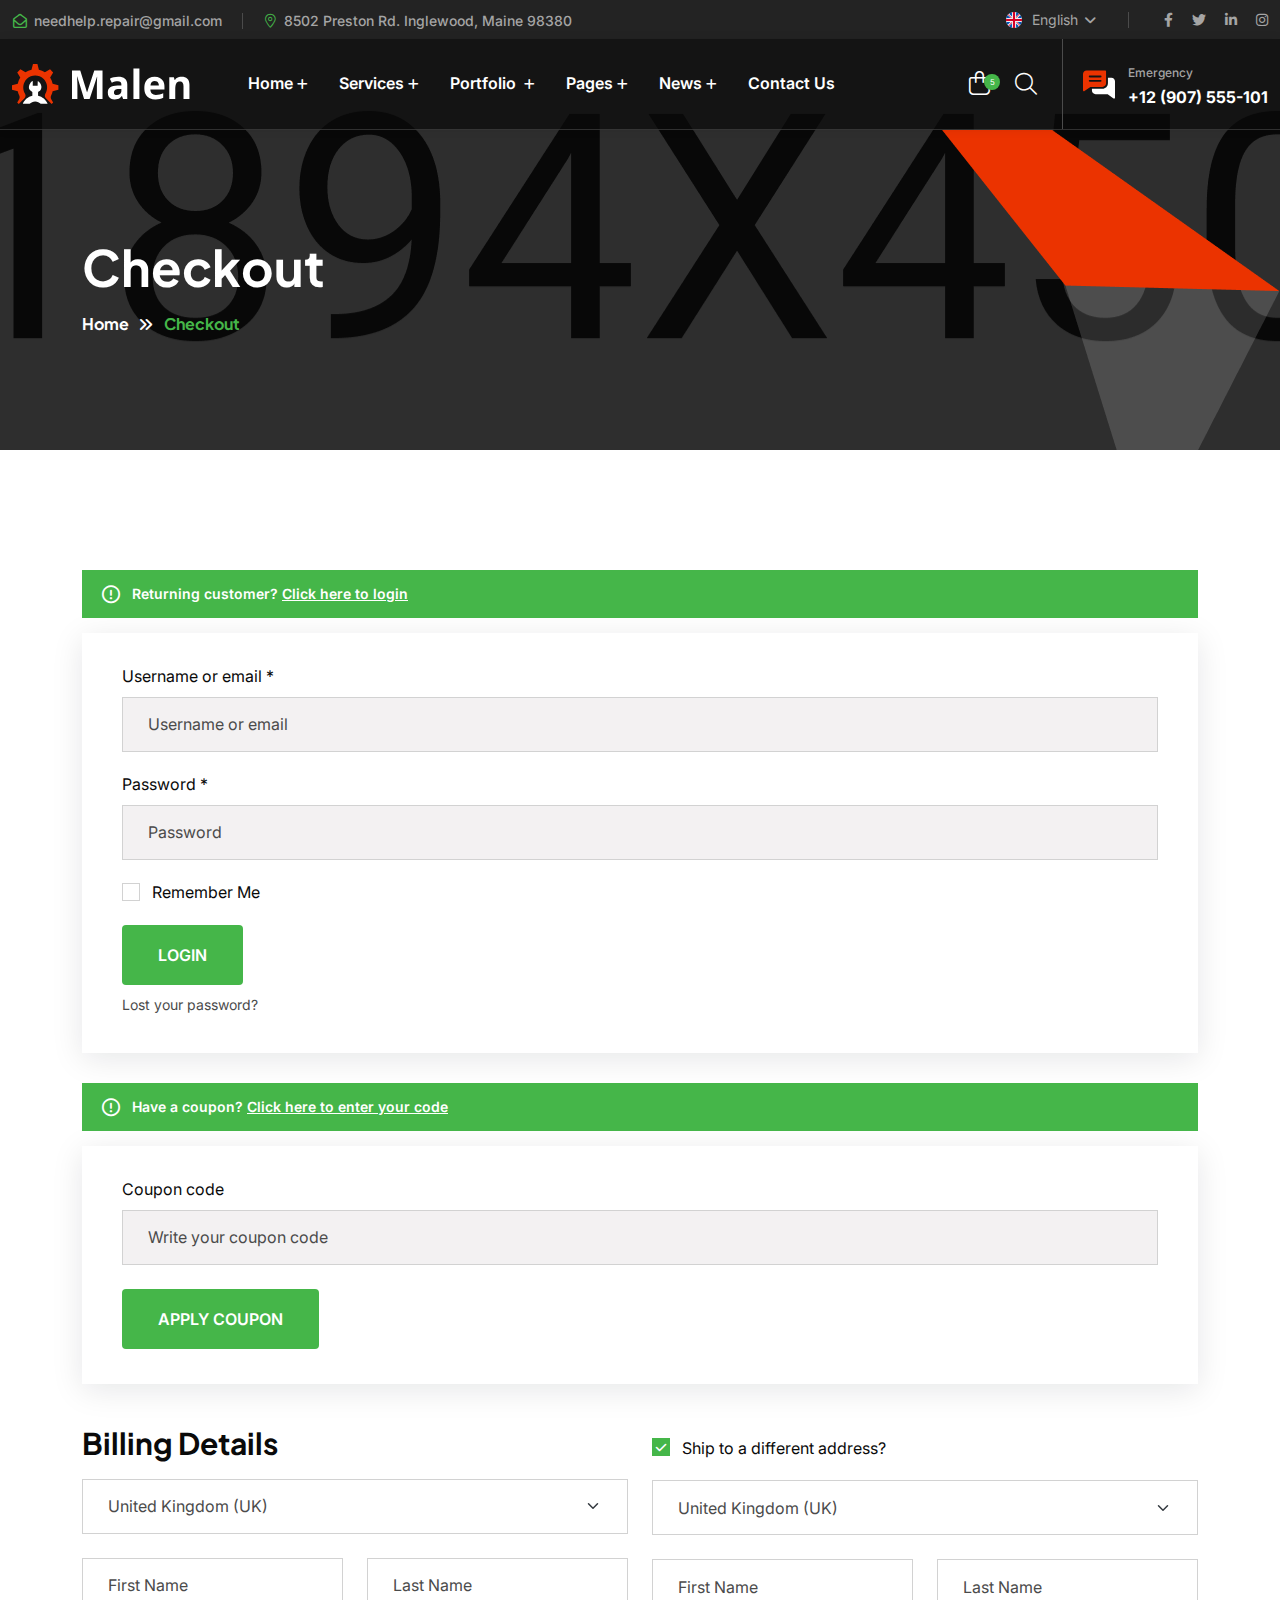
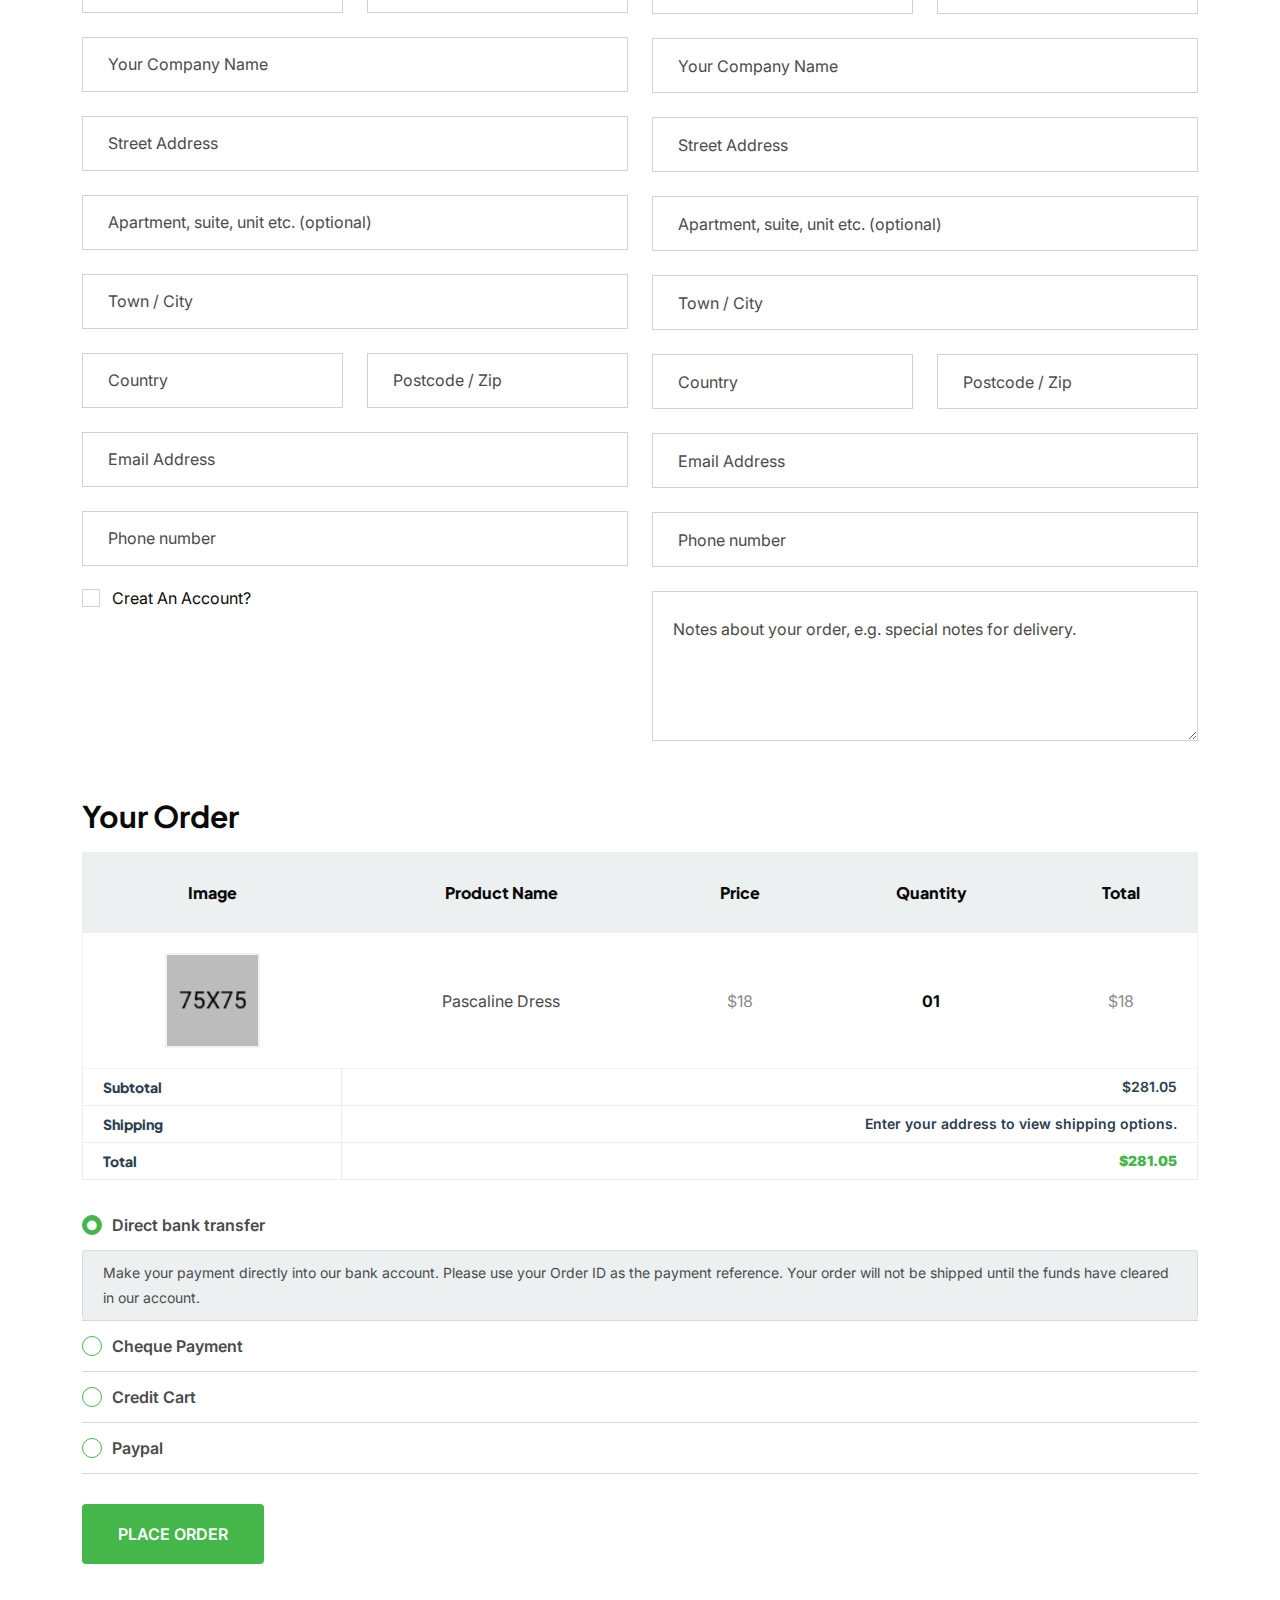
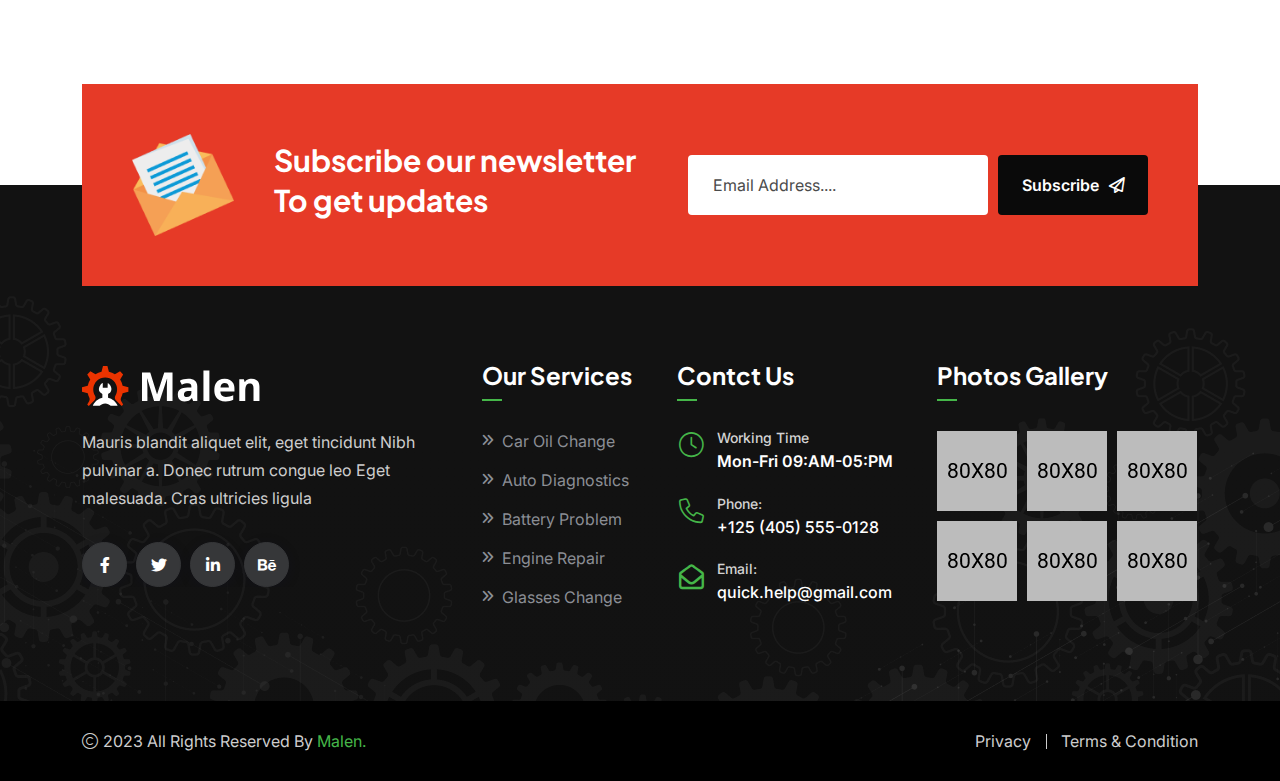
<file: checkout.html>
<!doctype html>
<html dir="ltr" class="no-js" lang="zxx">

<head>
    <meta charset="utf-8">
    <meta http-equiv="x-ua-compatible" content="ie=edge">
    <title>Malen - Car Repair and Services HTML Template - Checkout</title>
    <meta name="author" content="Angfuzsoft">
    <meta name="description" content="Malen - Car Repair and Services HTML Template">
    <meta name="keywords" content="Malen - Car Repair and Services HTML Template">
    <meta name="robots" content="INDEX,FOLLOW">

    <!-- Mobile Specific Metas -->
    <meta name="viewport" content="width=device-width, initial-scale=1, shrink-to-fit=no">

    <!-- Favicons - Place favicon.ico in the root directory -->
    <link rel="apple-touch-icon" sizes="57x57" href="assets/img/favicons/apple-icon-57x57.png">
    <link rel="apple-touch-icon" sizes="60x60" href="assets/img/favicons/apple-icon-60x60.png">
    <link rel="apple-touch-icon" sizes="72x72" href="assets/img/favicons/apple-icon-72x72.png">
    <link rel="apple-touch-icon" sizes="76x76" href="assets/img/favicons/apple-icon-76x76.png">
    <link rel="apple-touch-icon" sizes="114x114" href="assets/img/favicons/apple-icon-114x114.png">
    <link rel="apple-touch-icon" sizes="120x120" href="assets/img/favicons/apple-icon-120x120.png">
    <link rel="apple-touch-icon" sizes="144x144" href="assets/img/favicons/apple-icon-144x144.png">
    <link rel="apple-touch-icon" sizes="152x152" href="assets/img/favicons/apple-icon-152x152.png">
    <link rel="apple-touch-icon" sizes="180x180" href="assets/img/favicons/apple-icon-180x180.png">
    <link rel="icon" type="image/png" sizes="192x192" href="assets/img/favicons/android-icon-192x192.png">
    <link rel="icon" type="image/png" sizes="32x32" href="assets/img/favicons/favicon-32x32.png">
    <link rel="icon" type="image/png" sizes="96x96" href="assets/img/favicons/favicon-96x96.png">
    <link rel="icon" type="image/png" sizes="16x16" href="assets/img/favicons/favicon-16x16.png">
    <link rel="manifest" href="assets/img/favicons/manifest.json">
    <meta name="msapplication-TileColor" content="#ffffff">
    <meta name="msapplication-TileImage" content="assets/img/favicons/ms-icon-144x144.png">
    <meta name="theme-color" content="#ffffff">

    <!--==============================
	  Google Fonts
	============================== -->
    <link rel="preconnect" href="https://fonts.googleapis.com">
    <link rel="preconnect" href="https://fonts.gstatic.com" crossorigin>
    <link href="https://fonts.googleapis.com/css2?family=Inter:wght@300;400;500;600;700;800;900&family=Plus+Jakarta+Sans:wght@300;400;500;600;700;800&display=swap" rel="stylesheet">

    <!--==============================
	    All CSS File
	============================== -->
    <!-- Bootstrap -->
    <link rel="stylesheet" href="assets/css/bootstrap.min.css">
    <!-- Fontawesome Icon -->
    <link rel="stylesheet" href="assets/css/fontawesome.min.css">
    <!-- Magnific Popup -->
    <link rel="stylesheet" href="assets/css/magnific-popup.min.css">
    <!-- Slick Slider -->
    <link rel="stylesheet" href="assets/css/slick.min.css">
    <!-- odometer -->
    <link rel="stylesheet" href="assets/css/odometer-theme-default.css">
    <!-- Theme Custom CSS -->
    <link rel="stylesheet" href="assets/css/style.css">

</head>

<body>


    <!--[if lte IE 9]>
    	<p class="browserupgrade">You are using an <strong>outdated</strong> browser. Please <a href="https://browsehappy.com/">upgrade your browser</a> to improve your experience and security.</p>
  <![endif]-->



    <!--********************************
   		Code Start From Here 
	******************************** -->



    <!--==============================
     Preloader
  ==============================-->
    <div class="preloader ">
        <button class="th-btn style2 preloaderCls">Cancel Preloader </button>
        <div class="preloader-inner">
            <div class="loader">
                <div class="line"></div>
                <div class="line"></div>
                <div class="line"></div>
                <div class="line"></div>
                <div class="line"></div>
                <div class="line"></div>
                <div class="subline"></div>
                <div class="subline"></div>
                <div class="subline"></div>
                <div class="subline"></div>
                <div class="subline"></div>
                <div class="loader-circle-1">
                    <div class="loader-circle-2"></div>
                </div>
                <div class="needle"></div>
                <div class="loading">Loading</div>
            </div>
        </div>
    </div>
    <!--==============================
    Sidemenu
============================== -->
    <div class="sidemenu-wrapper d-none d-lg-block ">
        <div class="sidemenu-content">
            <button class="closeButton sideMenuCls"><i class="far fa-times"></i></button>
            <div class="widget woocommerce widget_shopping_cart">
                <h3 class="widget_title">Shopping cart</h3>
                <div class="widget_shopping_cart_content">
                    <ul class="woocommerce-mini-cart cart_list product_list_widget ">
                        <li class="woocommerce-mini-cart-item mini_cart_item">
                            <a href="#" class="remove remove_from_cart_button"><i class="far fa-times"></i></a>
                            <a href="#"><img src="assets/img/product/product_thumb_1_1.jpg" alt="Cart Image">Suspension-Coil</a>
                            <span class="quantity">1 ×
                                <span class="woocommerce-Price-amount amount">
                                    <span class="woocommerce-Price-currencySymbol">$</span>94</span>,
                            </span>
                        </li>
                        <li class="woocommerce-mini-cart-item mini_cart_item">
                            <a href="#" class="remove remove_from_cart_button"><i class="far fa-times"></i></a>
                            <a href="#"><img src="assets/img/product/product_thumb_1_2.jpg" alt="Cart Image">absorbers Brake</a>
                            <span class="quantity">1 ×
                                <span class="woocommerce-Price-amount amount">
                                    <span class="woocommerce-Price-currencySymbol">$</span>89</span>
                            </span>
                        </li>
                        <li class="woocommerce-mini-cart-item mini_cart_item">
                            <a href="#" class="remove remove_from_cart_button"><i class="far fa-times"></i></a>
                            <a href="#"><img src="assets/img/product/product_thumb_1_3.jpg" alt="Cart Image">Motorcycle-Shock</a>
                            <span class="quantity">1 ×
                                <span class="woocommerce-Price-amount amount">
                                    <span class="woocommerce-Price-currencySymbol">$</span>75</span>
                            </span>
                        </li>
                        <li class="woocommerce-mini-cart-item mini_cart_item">
                            <a href="#" class="remove remove_from_cart_button"><i class="far fa-times"></i></a>
                            <a href="#"><img src="assets/img/product/product_thumb_1_4.jpg" alt="Cart Image">Body Spring</a>
                            <span class="quantity">1 ×
                                <span class="woocommerce-Price-amount amount">
                                    <span class="woocommerce-Price-currencySymbol">$</span>72</span>
                            </span>
                        </li>
                        <li class="woocommerce-mini-cart-item mini_cart_item">
                            <a href="#" class="remove remove_from_cart_button"><i class="far fa-times"></i></a>
                            <a href="#"><img src="assets/img/product/product_thumb_1_5.jpg" alt="Cart Image">Body Spring</a>
                            <span class="quantity">1 ×
                                <span class="woocommerce-Price-amount amount">
                                    <span class="woocommerce-Price-currencySymbol">$</span>81</span>
                            </span>
                        </li>
                    </ul>
                    <p class="woocommerce-mini-cart__total total">
                        <strong>Subtotal:</strong>
                        <span class="woocommerce-Price-amount amount">
                            <span class="woocommerce-Price-currencySymbol">$</span>43</span>
                    </p>
                    <p class="woocommerce-mini-cart__buttons buttons">
                        <a href="cart.html" class="th-btn wc-forward">View cart</a>
                        <a href="checkout.html" class="th-btn checkout wc-forward">Checkout</a>
                    </p>
                </div>
            </div>
        </div>
    </div>
    <div class="popup-search-box d-none d-lg-block">
        <button class="searchClose"><i class="fal fa-times"></i></button>
        <form action="#">
            <input type="text" placeholder="What are you looking for?">
            <button type="submit"><i class="fal fa-search"></i></button>
        </form>
    </div>
    <!--==============================
    Mobile Menu
  ============================== -->
    <div class="th-menu-wrapper">
        <div class="th-menu-area">
            <div class="mobile-logo">
                <a href="index.html"><img src="assets/img/logo-white.svg" alt="Malen"></a>
                <div class="close-menu">
                    <button class="th-menu-toggle"><i class="fal fa-times"></i></button>
                </div>
            </div>
            <div class="th-mobile-menu">
                <ul>
                    <li class="menu-item-has-children">
                        <a href="index.html">Home</a>
                        <ul class="sub-menu">
                            <li class="menu-item-has-children">
                                <a href="#">Multipage</a>
                                <ul class="sub-menu">
                                    <li><a href="index.html">Home One</a></li>
                                    <li><a href="index-2.html">Home Two</a></li>
                                    <li><a href="index-3.html">Home Three</a></li>
                                    <li><a href="index-4.html">Home Four</a></li>
                                    <li><a href="index-5.html">Home Five</a></li>
                                    <li><a href="index-6.html">Home Six</a></li>
                                    <li><a href="index-7.html">Home Seven</a></li>
                                </ul>
                            </li>
                            <li class="menu-item-has-children">
                                <a href="#">Onepage</a>
                                <ul class="sub-menu">
                                    <li><a href="index-onepage.html">Home One Onepage</a></li>
                                    <li><a href="index-2-onepage.html">Home Two Onepage</a></li>
                                    <li><a href="index-3-onepage.html">Home Three Onepage</a></li>
                                    <li><a href="index-4-onepage.html">Home Four Onepage</a></li>
                                    <li><a href="index-5-onepage.html">Home Five Onepage</a></li>
                                    <li><a href="index-6-onepage.html">Home Six Onepage</a></li>
                                    <li><a href="index-7-onepage.html">Home Seven Onepage</a></li>
                                </ul>
                            </li>
                            <li class="menu-item-has-children">
                                <a href="#">RTL</a>
                                <ul class="sub-menu">
                                    <li><a href="index-rtl.html">Home RTL One</a></li>
                                    <li><a href="index-rtl-2.html">Home RTL Two</a></li>
                                    <li><a href="index-rtl-3.html">Home RTL Three</a></li>
                                    <li><a href="index-rtl-4.html">Home RTL Four</a></li>
                                    <li><a href="index-rtl-5.html">Home RTL Five</a></li>
                                    <li><a href="index-rtl-6.html">Home RTL Six</a></li>
                                    <li><a href="index-rtl-7.html">Home RTL Seven</a></li>
                                    <li><a href="index-onepage-rtl.html">Home RTL One Onepage</a></li>
                                    <li><a href="index-2-onepage-rtl.html">Home RTL Two Onepage</a></li>
                                    <li><a href="index-3-onepage-rtl.html">Home RTL Three Onepage</a></li>
                                    <li><a href="index-4-onepage-rtl.html">Home RTL Four Onepage</a></li>
                                    <li><a href="index-5-onepage-rtl.html">Home RTL Five Onepage</a></li>
                                    <li><a href="index-6-onepage-rtl.html">Home RTL Six Onepage</a></li>
                                    <li><a href="index-7-onepage-rtl.html">Home RTL Seven Onepage</a></li>
                                </ul>
                            </li>
                        </ul>
                    </li>
                    <li class="menu-item-has-children">
                        <a href="#">Services</a>
                        <ul class="sub-menu">
                            <li><a href="service.html">Services Style 1</a></li>
                            <li><a href="service-2.html">Services Style 2</a></li>
                            <li><a href="service-details.html">Services Details Style 1</a></li>
                            <li><a href="service-details-2.html">Services Details Style 2</a></li>
                        </ul>
                    </li>
                    <li class="menu-item-has-children">
                        <a href="#">Portfolio </a>
                        <ul class="sub-menu">
                            <li><a href="portfolio.html">Portfolio Style 1</a></li>
                            <li><a href="portfolio-2.html">Portfolio Style 2</a></li>
                            <li><a href="portfolio-details.html">portfolio Details Style 1</a></li>
                            <li><a href="portfolio-details-2.html">portfolio Details Style 2</a></li>
                        </ul>
                    </li>
                    <li class="menu-item-has-children mega-menu-wrap">
                        <a href="#">Pages</a>
                        <ul class="mega-menu">
                            <li><a href="shop.html">Pagelist 1</a>
                                <ul>
                                    <li><a href="index.html">Home One</a></li>
                                    <li><a href="index-2.html">Home Two</a></li>
                                    <li><a href="index-3.html">Home Three</a></li>
                                    <li><a href="index-4.html">Home Four</a></li>
                                    <li><a href="index-5.html">Home Five</a></li>
                                    <li><a href="index-6.html">Home Six</a></li>
                                    <li><a href="index-7.html">Home Seven</a></li>
                                    <li><a href="about.html">About Style 1</a></li>
                                </ul>
                            </li>
                            <li><a href="#">Pagelist 2</a>
                                <ul>
                                    <li><a href="about-2.html">About Style 2</a></li>
                                    <li><a href="team-details.html">Team Details Style 1</a></li>
                                    <li><a href="service.html">Services Style 1</a></li>
                                    <li><a href="service-2.html">Services Style 2</a></li>
                                    <li><a href="service-details.html">Services Details Style 1</a></li>
                                    <li><a href="service-details-2.html">Services Details Style 2</a></li>
                                    <li><a href="team.html">Team Style 1</a></li>
                                    <li><a href="team-2.html">Team Page 2</a></li>
                                </ul>
                            </li>
                            <li><a href="#">Pagelist 3</a>
                                <ul>
                                    <li><a href="shop.html">Shop Style 1</a></li>
                                    <li><a href="shop-2.html">Shop Style 2</a></li>
                                    <li><a href="shop-details.html">Shop Details Style 1</a></li>
                                    <li><a href="shop-details-2.html">Shop Details Style 2</a></li>
                                    <li><a href="cart.html">Cart Page</a></li>
                                    <li><a href="checkout.html">Checkout</a></li>
                                    <li><a href="wishlist.html">Wishlist</a></li>
                                </ul>
                            </li>
                            <li><a href="#">Pagelist 4</a>
                                <ul>
                                    <li><a href="team-details-2.html">Team Details Style 2</a></li>
                                    <li><a href="appointment.html">Appointment</a></li>
                                    <li><a href="price.html">Price</a></li>
                                    <li><a href="faq.html">FAQ Style 1</a></li>
                                    <li><a href="faq-2.html">FAQ Style 2</a></li>
                                    <li><a href="contact.html">Contact Style 1</a></li>
                                    <li><a href="contact-2.html">Contact Style 2</a></li>
                                    <li><a href="error.html">Error Style</a></li>
                                </ul>
                            </li>
                        </ul>
                    </li>

                    <li class="menu-item-has-children">
                        <a href="#">News</a>
                        <ul class="sub-menu">
                            <li><a href="blog.html">News Style 1</a></li>
                            <li><a href="blog-2.html">News Style 2</a></li>
                            <li><a href="blog-details.html">News Details Style 1</a></li>
                            <li><a href="blog-details-2.html">News Details Style 2</a></li>
                        </ul>
                    </li>
                    <li>
                        <a href="contact.html">Contact Us</a>

                    </li>
                </ul>
            </div>
        </div>
    </div>
    <!--==============================
	Header Area
==============================-->
    <header class="th-header header-layout2 header-absolute">
        <div class="header-top">
            <div class="container">
                <div class="row justify-content-center justify-content-lg-between align-items-center gy-2">
                    <div class="col-auto d-none d-md-block">
                        <div class="header-links">
                            <ul>
                                <li><i class="fa-regular fa-envelope-open"></i><a href="mailto:needhelp.repair@gmail.com">needhelp.repair@gmail.com</a></li>
                                <li><i class="fal fa-location-dot"></i>8502 Preston Rd. Inglewood, Maine 98380</li>
                            </ul>
                        </div>
                    </div>
                    <div class="col-auto">
                        <div class="header-right">
                            <div class="langauge">
                                <img src="assets/img/icon/fag.svg" alt="">
                                <select class="form-select nice-select">
                                    <option selected="">English</option>
                                    <option>Hindi</option>
                                </select>
                            </div>
                            <div class="header-social">
                                <a href="https://www.facebook.com/"><i class="fab fa-facebook-f"></i></a>
                                <a href="https://www.twitter.com/"><i class="fab fa-twitter"></i></a>
                                <a href="https://www.linkedin.com/"><i class="fab fa-linkedin-in"></i></a>
                                <a href="https://www.instagram.com/"><i class="fab fa-instagram"></i></a>
                            </div>
                        </div>
                    </div>
                </div>
            </div>
        </div>
        <div class="sticky-wrapper">
            <!-- Main Menu Area -->
            <div class="menu-area">
                <div class="container">
                    <div class="row align-items-center justify-content-between">
                        <div class="col-auto">
                            <div class="header-logo">
                                <a href="index.html"><img src="assets/img/logo-white.svg" alt="Malen"></a>
                            </div>
                        </div>
                        <div class="col-auto me-xl-auto">
                            <nav class="main-menu d-none d-lg-inline-block">
                                <ul>
                                    <li class="menu-item-has-children">
                                        <a href="index.html">Home</a>
                                        <ul class="sub-menu">
                                            <li class="menu-item-has-children">
                                                <a href="#">Multipage</a>
                                                <ul class="sub-menu">
                                                    <li><a href="index.html">Home One</a></li>
                                                    <li><a href="index-2.html">Home Two</a></li>
                                                    <li><a href="index-3.html">Home Three</a></li>
                                                    <li><a href="index-4.html">Home Four</a></li>
                                                    <li><a href="index-5.html">Home Five</a></li>
                                                    <li><a href="index-6.html">Home Six</a></li>
                                                    <li><a href="index-7.html">Home Seven</a></li>
                                                </ul>
                                            </li>
                                            <li class="menu-item-has-children">
                                                <a href="#">Onepage</a>
                                                <ul class="sub-menu">
                                                    <li><a href="index-onepage.html">Home One Onepage</a></li>
                                                    <li><a href="index-2-onepage.html">Home Two Onepage</a></li>
                                                    <li><a href="index-3-onepage.html">Home Three Onepage</a></li>
                                                    <li><a href="index-4-onepage.html">Home Four Onepage</a></li>
                                                    <li><a href="index-5-onepage.html">Home Five Onepage</a></li>
                                                    <li><a href="index-6-onepage.html">Home Six Onepage</a></li>
                                                    <li><a href="index-7-onepage.html">Home Seven Onepage</a></li>
                                                </ul>
                                            </li>
                                            <li class="menu-item-has-children">
                                                <a href="#">RTL</a>
                                                <ul class="sub-menu">
                                                    <li><a href="index-rtl.html">Home RTL One</a></li>
                                                    <li><a href="index-rtl-2.html">Home RTL Two</a></li>
                                                    <li><a href="index-rtl-3.html">Home RTL Three</a></li>
                                                    <li><a href="index-rtl-4.html">Home RTL Four</a></li>
                                                    <li><a href="index-rtl-5.html">Home RTL Five</a></li>
                                                    <li><a href="index-rtl-6.html">Home RTL Six</a></li>
                                                    <li><a href="index-rtl-7.html">Home RTL Seven</a></li>
                                                    <li><a href="index-onepage-rtl.html">Home RTL One Onepage</a></li>
                                                    <li><a href="index-2-onepage-rtl.html">Home RTL Two Onepage</a></li>
                                                    <li><a href="index-3-onepage-rtl.html">Home RTL Three Onepage</a></li>
                                                    <li><a href="index-4-onepage-rtl.html">Home RTL Four Onepage</a></li>
                                                    <li><a href="index-5-onepage-rtl.html">Home RTL Five Onepage</a></li>
                                                    <li><a href="index-6-onepage-rtl.html">Home RTL Six Onepage</a></li>
                                                    <li><a href="index-7-onepage-rtl.html">Home RTL Seven Onepage</a></li>
                                                </ul>
                                            </li>
                                        </ul>
                                    </li>
                                    <li class="menu-item-has-children">
                                        <a href="#">Services</a>
                                        <ul class="sub-menu">
                                            <li><a href="service.html">Services Style 1</a></li>
                                            <li><a href="service-2.html">Services Style 2</a></li>
                                            <li><a href="service-details.html">Services Details Style 1</a></li>
                                            <li><a href="service-details-2.html">Services Details Style 2</a></li>
                                        </ul>
                                    </li>
                                    <li class="menu-item-has-children">
                                        <a href="#">Portfolio </a>
                                        <ul class="sub-menu">
                                            <li><a href="portfolio.html">Portfolio Style 1</a></li>
                                            <li><a href="portfolio-2.html">Portfolio Style 2</a></li>
                                            <li><a href="portfolio-details.html">portfolio Details Style 1</a></li>
                                            <li><a href="portfolio-details-2.html">portfolio Details Style 2</a></li>
                                        </ul>
                                    </li>
                                    <li class="menu-item-has-children mega-menu-wrap">
                                        <a href="#">Pages</a>
                                        <ul class="mega-menu">
                                            <li><a href="shop.html">Pagelist 1</a>
                                                <ul>
                                                    <li><a href="index.html">Home One</a></li>
                                                    <li><a href="index-2.html">Home Two</a></li>
                                                    <li><a href="index-3.html">Home Three</a></li>
                                                    <li><a href="index-4.html">Home Four</a></li>
                                                    <li><a href="index-5.html">Home Five</a></li>
                                                    <li><a href="index-6.html">Home Six</a></li>
                                                    <li><a href="index-7.html">Home Seven</a></li>
                                                    <li><a href="about.html">About Style 1</a></li>
                                                </ul>
                                            </li>
                                            <li><a href="#">Pagelist 2</a>
                                                <ul>
                                                    <li><a href="about-2.html">About Style 2</a></li>
                                                    <li><a href="team-details.html">Team Details Style 1</a></li>
                                                    <li><a href="service.html">Services Style 1</a></li>
                                                    <li><a href="service-2.html">Services Style 2</a></li>
                                                    <li><a href="service-details.html">Services Details Style 1</a></li>
                                                    <li><a href="service-details-2.html">Services Details Style 2</a></li>
                                                    <li><a href="team.html">Team Style 1</a></li>
                                                    <li><a href="team-2.html">Team Page 2</a></li>
                                                </ul>
                                            </li>
                                            <li><a href="#">Pagelist 3</a>
                                                <ul>
                                                    <li><a href="shop.html">Shop Style 1</a></li>
                                                    <li><a href="shop-2.html">Shop Style 2</a></li>
                                                    <li><a href="shop-details.html">Shop Details Style 1</a></li>
                                                    <li><a href="shop-details-2.html">Shop Details Style 2</a></li>
                                                    <li><a href="cart.html">Cart Page</a></li>
                                                    <li><a href="checkout.html">Checkout</a></li>
                                                    <li><a href="wishlist.html">Wishlist</a></li>
                                                </ul>
                                            </li>
                                            <li><a href="#">Pagelist 4</a>
                                                <ul>
                                                    <li><a href="team-details-2.html">Team Details Style 2</a></li>
                                                    <li><a href="appointment.html">Appointment</a></li>
                                                    <li><a href="price.html">Price</a></li>
                                                    <li><a href="faq.html">FAQ Style 1</a></li>
                                                    <li><a href="faq-2.html">FAQ Style 2</a></li>
                                                    <li><a href="contact.html">Contact Style 1</a></li>
                                                    <li><a href="contact-2.html">Contact Style 2</a></li>
                                                    <li><a href="error.html">Error Style</a></li>
                                                </ul>
                                            </li>
                                        </ul>
                                    </li>

                                    <li class="menu-item-has-children">
                                        <a href="#">News</a>
                                        <ul class="sub-menu">
                                            <li><a href="blog.html">News Style 1</a></li>
                                            <li><a href="blog-2.html">News Style 2</a></li>
                                            <li><a href="blog-details.html">News Details Style 1</a></li>
                                            <li><a href="blog-details-2.html">News Details Style 2</a></li>
                                        </ul>
                                    </li>
                                    <li>
                                        <a href="contact.html">Contact Us</a>

                                    </li>
                                </ul>
                            </nav>
                        </div>
                        <div class="col-auto">
                            <div class="header-button">
                                <button type="button" class="icon-btn fs-6 sideMenuToggler">
                                    <i class="fa-light fa-bag-shopping"></i>
                                    <span class="badge">5</span>
                                </button>
                                <button type="button" class="icon-btn searchBoxToggler"><i class="fal fa-search"></i></button>
                                <div class="header-info">
                                    <div class="header-info_icon">
                                        <a href="tel:+12907555-101"><img src="assets/img/icon/comment.svg" alt=""></a>
                                    </div>
                                    <div class="media-body">
                                        <span class="header-info_label">Emergency</span>
                                        <p class="header-info_link"><a href="tel:+12907555-101">+12 (907) 555-101</a>
                                        </p>
                                    </div>
                                </div>
                                <button type="button" class="th-menu-toggle d-inline-block d-lg-none"><i class="far fa-bars"></i></button>
                            </div>
                        </div>
                    </div>
                </div>
            </div>
            <div class="logo-shape2"><img src="assets/img/logo-shape2.svg" alt=""></div>
        </div>
    </header>
    <!--==============================
    Breadcumb
============================== -->
    <div class="breadcumb-wrapper " data-bg-src="assets/img/breadcumb/breadcumb-bg.jpg">
        <div class="container">
            <div class="breadcumb-content">
                <h1 class="breadcumb-title">Checkout</h1>
                <div class="breadcumb-menu-wrapper">
                    <ul class="breadcumb-menu">
                        <li><a href="index.html">Home</a></li>
                        <li>Checkout</li>
                    </ul>
                </div>
            </div>
        </div>
        <div class="breadcump-shape shape-mockup" data-bottom="0%" data-right="0%"><img src="assets/img/shape/shape_2.png" alt=""></div>
    </div>
    <!--==============================
Checkout Arae
==============================-->
    <div class="th-checkout-wrapper space-top space-extra-bottom">
        <div class="container">
            <div class="woocommerce-form-login-toggle">
                <div class="woocommerce-info">Returning customer? <a href="#" class="showlogin">Click here to login</a>
                </div>
            </div>
            <div class="row">
                <div class="col-12">
                    <form action="#" class="woocommerce-form-login">
                        <div class="form-group">
                            <label>Username or email *</label>
                            <input type="text" class="form-control" placeholder="Username or email">
                        </div>
                        <div class="form-group">
                            <label>Password *</label>
                            <input type="text" class="form-control" placeholder="Password">
                        </div>
                        <div class="form-group">
                            <div class="custom-checkbox">
                                <input type="checkbox" id="remembermylogin">
                                <label for="remembermylogin">Remember Me</label>
                            </div>
                        </div>
                        <div class="form-group">
                            <button type="submit" class="th-btn">Login</button>
                            <p class="fs-xs mt-2 mb-0"><a class="text-reset" href="#">Lost your password?</a></p>
                        </div>
                    </form>
                </div>
            </div>
            <div class="woocommerce-form-coupon-toggle">
                <div class="woocommerce-info">Have a coupon? <a href="#" class="showcoupon">Click here to enter your code</a> </div>
            </div>
            <div class="row">
                <div class="col-12">
                    <form action="#" class="woocommerce-form-coupon">
                        <div class="form-group">
                            <label>Coupon code</label>
                            <input type="text" class="form-control" placeholder="Write your coupon code">
                        </div>
                        <div class="form-group">
                            <button type="submit" class="th-btn">Apply coupon</button>
                        </div>
                    </form>
                </div>
            </div>
            <form action="#" class="woocommerce-checkout mt-40">
                <div class="row ">
                    <div class="col-lg-6">
                        <h2 class="h4">Billing Details</h2>
                        <div class="row">
                            <div class="col-12 form-group">
                                <select class="form-select">
                                    <option>United Kingdom (UK)</option>
                                    <option>United State (US)</option>
                                    <option>Equatorial Guinea (GQ)</option>
                                    <option>Australia (AU)</option>
                                    <option>Germany (DE)</option>
                                </select>
                            </div>
                            <div class="col-md-6 form-group">
                                <input type="text" class="form-control" placeholder="First Name">
                            </div>
                            <div class="col-md-6 form-group">
                                <input type="text" class="form-control" placeholder="Last Name">
                            </div>
                            <div class="col-12 form-group">
                                <input type="text" class="form-control" placeholder="Your Company Name">
                            </div>
                            <div class="col-12 form-group">
                                <input type="text" class="form-control" placeholder="Street Address">
                                <input type="text" class="form-control" placeholder="Apartment, suite, unit etc. (optional)">
                            </div>
                            <div class="col-12 form-group">
                                <input type="text" class="form-control" placeholder="Town / City">
                            </div>
                            <div class="col-md-6 form-group">
                                <input type="text" class="form-control" placeholder="Country">
                            </div>
                            <div class="col-md-6 form-group">
                                <input type="text" class="form-control" placeholder="Postcode / Zip">
                            </div>
                            <div class="col-12 form-group">
                                <input type="text" class="form-control" placeholder="Email Address">
                                <input type="text" class="form-control" placeholder="Phone number">
                            </div>
                            <div class="col-12 form-group">
                                <input type="checkbox" id="accountNewCreate">
                                <label for="accountNewCreate">Creat An Account?</label>
                            </div>
                        </div>
                    </div>
                    <div class="col-lg-6">
                        <p id="ship-to-different-address">
                            <input id="ship-to-different-address-checkbox" type="checkbox" name="ship_to_different_address" value="1" checked>
                            <label for="ship-to-different-address-checkbox">
                                Ship to a different address?
                                <span class="checkmark"></span>
                            </label>
                        </p>
                        <div class="shipping_address">
                            <div class="row">
                                <div class="col-12 form-group">
                                    <select class="form-select">
                                        <option>United Kingdom (UK)</option>
                                        <option>United State (US)</option>
                                        <option>Equatorial Guinea (GQ)</option>
                                        <option>Australia (AU)</option>
                                        <option>Germany (DE)</option>
                                    </select>
                                </div>
                                <div class="col-md-6 form-group">
                                    <input type="text" class="form-control" placeholder="First Name">
                                </div>
                                <div class="col-md-6 form-group">
                                    <input type="text" class="form-control" placeholder="Last Name">
                                </div>
                                <div class="col-12 form-group">
                                    <input type="text" class="form-control" placeholder="Your Company Name">
                                </div>
                                <div class="col-12 form-group">
                                    <input type="text" class="form-control" placeholder="Street Address">
                                    <input type="text" class="form-control" placeholder="Apartment, suite, unit etc. (optional)">
                                </div>
                                <div class="col-12 form-group">
                                    <input type="text" class="form-control" placeholder="Town / City">
                                </div>
                                <div class="col-md-6 form-group">
                                    <input type="text" class="form-control" placeholder="Country">
                                </div>
                                <div class="col-md-6 form-group">
                                    <input type="text" class="form-control" placeholder="Postcode / Zip">
                                </div>
                                <div class="col-12 form-group">
                                    <input type="text" class="form-control" placeholder="Email Address">
                                    <input type="text" class="form-control" placeholder="Phone number">
                                </div>
                            </div>
                        </div>
                        <div class="col-12 form-group">
                            <textarea cols="20" rows="5" class="form-control" placeholder="Notes about your order, e.g. special notes for delivery."></textarea>
                        </div>
                    </div>
                </div>
            </form>
            <h4 class="mt-4 pt-lg-2">Your Order</h4>
            <form action="#" class="woocommerce-cart-form">
                <table class="cart_table mb-20">
                    <thead>
                        <tr>
                            <th class="cart-col-image">Image</th>
                            <th class="cart-col-productname">Product Name</th>
                            <th class="cart-col-price">Price</th>
                            <th class="cart-col-quantity">Quantity</th>
                            <th class="cart-col-total">Total</th>
                        </tr>
                    </thead>
                    <tbody>
                        <tr class="cart_item">
                            <td data-title="Product">
                                <a class="cart-productimage" href="shop-details.html"><img width="91" height="91" src="assets/img/product/product_thumb_1_1.jpg" alt="Image"></a>
                            </td>
                            <td data-title="Name">
                                <a class="cart-productname" href="shop-details.html">Pascaline Dress</a>
                            </td>
                            <td data-title="Price">
                                <span class="amount"><bdi><span>$</span>18</bdi></span>
                            </td>
                            <td data-title="Quantity">
                                <strong class="product-quantity">01</strong>
                            </td>
                            <td data-title="Total">
                                <span class="amount"><bdi><span>$</span>18</bdi></span>
                            </td>
                        </tr>
                    </tbody>
                    <tfoot class="checkout-ordertable">
                        <tr class="cart-subtotal">
                            <th>Subtotal</th>
                            <td data-title="Subtotal" colspan="4"><span class="woocommerce-Price-amount amount"><bdi><span class="woocommerce-Price-currencySymbol">$</span>281.05</bdi></span></td>
                        </tr>
                        <tr class="woocommerce-shipping-totals shipping">
                            <th>Shipping</th>
                            <td data-title="Shipping" colspan="4"> Enter your address to view shipping options.
                            </td>
                        </tr>
                        <tr class="order-total">
                            <th>Total</th>
                            <td data-title="Total" colspan="4"><strong><span class="woocommerce-Price-amount amount"><bdi><span class="woocommerce-Price-currencySymbol">$</span>281.05</bdi></span></strong>
                            </td>
                        </tr>
                    </tfoot>
                </table>
            </form>
            <div class="mt-lg-3 mb-30">
                <div class="woocommerce-checkout-payment">
                    <ul class="wc_payment_methods payment_methods methods">
                        <li class="wc_payment_method payment_method_bacs">
                            <input id="payment_method_bacs" type="radio" class="input-radio" name="payment_method" value="bacs" checked="checked">
                            <label for="payment_method_bacs">Direct bank transfer</label>
                            <div class="payment_box payment_method_bacs">
                                <p>Make your payment directly into our bank account. Please use your Order ID as the payment reference. Your order will not be shipped until the funds have cleared in our account.
                                </p>
                            </div>
                        </li>
                        <li class="wc_payment_method payment_method_cheque">
                            <input id="payment_method_cheque" type="radio" class="input-radio" name="payment_method" value="cheque">
                            <label for="payment_method_cheque">Cheque Payment</label>
                            <div class="payment_box payment_method_cheque">
                                <p>Please send a check to Store Name, Store Street, Store Town, Store State / County, Store Postcode.</p>
                            </div>
                        </li>
                        <li class="wc_payment_method payment_method_cod">
                            <input id="payment_method_cod" type="radio" class="input-radio" name="payment_method">
                            <label for="payment_method_cod">Credit Cart</label>
                            <div class="payment_box payment_method_cod">
                                <p>Pay with cash upon delivery.</p>
                            </div>
                        </li>
                        <li class="wc_payment_method payment_method_paypal">
                            <input id="payment_method_paypal" type="radio" class="input-radio" name="payment_method" value="paypal">
                            <label for="payment_method_paypal">Paypal</label>
                            <div class="payment_box payment_method_paypal">
                                <p>Pay via PayPal; you can pay with your credit card if you don’t have a PayPal account.</p>
                            </div>
                        </li>
                    </ul>
                    <div class="form-row place-order">
                        <button type="submit" class="th-btn">Place order</button>
                    </div>
                </div>
            </div>
        </div>
    </div>
    <div class="newsletter-sec" data-pos-for=".footer-layout2" data-sec-pos="bottom-half">
        <div class="container">
            <div class="newsletter-area style2">
                <div class="row gx-0 align-items-center">
                    <div class="col-lg-6">
                        <div class="newsletter-wrapper">
                            <div class="newsletter-image jump">
                                <img src="assets/img/shape/mail.png" alt="">
                            </div>
                            <h4 class="h4 newsletter-title text-white">Subscribe our newsletter To get updates</h4>
                        </div>
                    </div>
                    <div class="col-lg-6">
                        <div class="newsletter-form-wrapper">
                            <form class="newsletter-form">
                                <input class="form-control " type="email" placeholder="Email Address...." required="">
                                <button type="submit" class="th-btn style3"><span>Subscribe<span class="icon"><i class="fa-regular fa-paper-plane"></i></span></span></button>
                            </form>
                        </div>
                    </div>
                </div>
            </div>
        </div>
    </div>
    <!--==============================
	Footer Area
==============================-->
    <footer class="footer-wrapper newsletter-sec footer-layout2">
        <div class="widget-area">
            <div class="container">
                <div class="row justify-content-between">
                    <div class="col-md-6 col-xxl-3 col-xl-4">
                        <div class="widget footer-widget">
                            <div class="th-widget-about">
                                <div class="about-logo">
                                    <a href="index.html"><img src="assets/img/logo-white.svg" alt="Malen"></a>
                                </div>
                                <p class="about-text">Mauris blandit aliquet elit, eget tincidunt Nibh pulvinar a. Donec rutrum congue leo Eget malesuada. Cras ultricies ligula</p>
                                <div class="th-social">
                                    <a href="https://www.facebook.com/"><i class="fab fa-facebook-f"></i></a>
                                    <a href="https://www.twitter.com/"><i class="fab fa-twitter"></i></a>
                                    <a href="https://www.linkedin.com/"><i class="fab fa-linkedin-in"></i></a>
                                    <a href="https://www.behance.net/"><i class="fa-brands fa-behance"></i></a>
                                </div>
                            </div>
                        </div>
                    </div>
                    <div class="col-md-6 col-xl-auto">
                        <div class="widget widget_nav_menu footer-widget">
                            <h3 class="widget_title">Our Services</h3>
                            <div class="menu-all-pages-container">
                                <ul class="menu">
                                    <li><a href="service-details.html">Car Oil Change</a></li>
                                    <li><a href="service-details.html">Auto Diagnostics</a></li>
                                    <li><a href="service-details.html">Battery Problem</a></li>
                                    <li><a href="service-details.html">Engine Repair</a></li>
                                    <li><a href="service-details.html">Glasses Change</a></li>
                                </ul>
                            </div>
                        </div>
                    </div>
                    <div class="col-md-6 col-xl-auto">
                        <div class="widget footer-widget">
                            <h3 class="widget_title">Contct Us</h3>
                            <div class="th-widget-contact">
                                <div class="info-box">
                                    <div class="info-box_icon">
                                        <i class="fa-light fa-clock"></i>
                                    </div>
                                    <p class="info-box_text">
                                        <span class="info-box_label">Working Time</span>
                                        Mon-Fri 09:AM-05:PM
                                    </p>
                                </div>
                                <div class="info-box">
                                    <div class="info-box_icon">
                                        <i class="fa-sharp fa-light fa-phone"></i>
                                    </div>
                                    <p class="info-box_text">
                                        <span class="info-box_label">Phone:</span>
                                        <a href="tel:+1254055550128" class="info-box_link">+125 (405) 555-0128</a>
                                    </p>
                                </div>
                                <div class="info-box">
                                    <div class="info-box_icon">
                                        <i class="fa-regular fa-envelope-open"></i>
                                    </div>
                                    <p class="info-box_text">
                                        <span class="info-box_label">Email:</span>
                                        <a href="mailto:quick.help@gmail.com" class="info-box_link">quick.help@gmail.com</a>
                                    </p>
                                </div>
                            </div>
                        </div>
                    </div>
                    <div class="col-md-6 col-xl-3">
                        <div class="widget footer-widget">
                            <h3 class="widget_title">Photos Gallery</h3>
                            <div class="sidebar-gallery">
                                <div class="gallery-thumb">
                                    <img src="assets/img/widget/gallery_1_1.jpg" alt="Gallery Image">
                                    <a href="assets/img/widget/gallery_1_1.jpg" class="gallery-btn popup-image"><i class="fab fa-instagram"></i></a>
                                </div>
                                <div class="gallery-thumb">
                                    <img src="assets/img/widget/gallery_1_2.jpg" alt="Gallery Image">
                                    <a href="assets/img/widget/gallery_1_2.jpg" class="gallery-btn popup-image"><i class="fab fa-instagram"></i></a>
                                </div>
                                <div class="gallery-thumb">
                                    <img src="assets/img/widget/gallery_1_3.jpg" alt="Gallery Image">
                                    <a href="assets/img/widget/gallery_1_3.jpg" class="gallery-btn popup-image"><i class="fab fa-instagram"></i></a>
                                </div>
                                <div class="gallery-thumb">
                                    <img src="assets/img/widget/gallery_1_4.jpg" alt="Gallery Image">
                                    <a href="assets/img/widget/gallery_1_4.jpg" class="gallery-btn popup-image"><i class="fab fa-instagram"></i></a>
                                </div>
                                <div class="gallery-thumb">
                                    <img src="assets/img/widget/gallery_1_5.jpg" alt="Gallery Image">
                                    <a href="assets/img/widget/gallery_1_5.jpg" class="gallery-btn popup-image"><i class="fab fa-instagram"></i></a>
                                </div>
                                <div class="gallery-thumb">
                                    <img src="assets/img/widget/gallery_1_6.jpg" alt="Gallery Image">
                                    <a href="assets/img/widget/gallery_1_6.jpg" class="gallery-btn popup-image"><i class="fab fa-instagram"></i></a>
                                </div>
                            </div>
                        </div>
                    </div>
                </div>
            </div>
        </div>
        <div class="copyright-wrap">
            <div class="container">
                <div class="row align-items-center">
                    <div class="col-lg-6">
                        <p class="copyright-text"><i class="fal fa-copyright"></i> 2023 All Rights Reserved By <a href="#">Malen.</a></p>
                    </div>
                    <div class="col-lg-6">
                        <div class="footer-links">
                            <ul>
                                <li><a href="contact.html">Privacy</a></li>
                                <li><a href="contact.html">Terms &amp; Condition</a></li>
                            </ul>
                        </div>
                    </div>
                </div>
            </div>
        </div>
        <div class="shape-mockup" data-bottom="0%" data-left="0%"><img src="assets/img/shape/footer_shape_1.png" alt="shape">
        </div>
        <div class="shape-mockup" data-bottom="0%" data-right="0%"><img src="assets/img/shape/footer_shape_2.png" alt="shape"></div>
        <!-- Scroll To Top -->
        <div class="scroll-top">
            <svg class="progress-circle svg-content" width="100%" height="100%" viewBox="-1 -1 102 102">
                <path d="M50,1 a49,49 0 0,1 0,98 a49,49 0 0,1 0,-98" style="transition: stroke-dashoffset 10ms linear 0s; stroke-dasharray: 307.919, 307.919; stroke-dashoffset: 307.919;">
                </path>
            </svg>
        </div>

    </footer>

    <!--********************************
			Code End  Here 
	******************************** -->


    <!--==============================
    All Js File
============================== -->
    <!-- Jquery -->
    <script src="assets/js/vendor/jquery-3.6.0.min.js"></script>
    <!-- Slick Slider -->
    <script src="assets/js/slick.min.js"></script>
    <!-- Bootstrap -->
    <script src="assets/js/bootstrap.min.js"></script>
    <!-- Magnific Popup -->
    <script src="assets/js/jquery.magnific-popup.min.js"></script>
    <!-- Counter Up -->
    <script src="assets/js/countdown.js"></script>
    <!-- Range Slider -->
    <script src="assets/js/jquery-ui.min.js"></script>
    <!-- imagesloaded  -->
    <script src="assets/js/imagesloaded.pkgd.min.js"></script>
    <!-- circle-progress -->
    <script src="assets/js/circle-progress.js"></script>
    <!-- Isotope Filter -->
    <script src="assets/js/isotope.pkgd.min.js"></script>
    <!-- odometer -->
    <script src="assets/js/odometer.js"></script>
    <!-- appear -->
    <script src="assets/js/appear-2.js"></script>
    <!-- tilt -->
    <script src="assets/js/tilt.min.js"></script>
    <!-- Nice Select -->
    <script src="assets/js/nice-select.min.js"></script>
    <!-- wow -->
    <script src="assets/js/wow.min.js"></script>
    <!-- Main Js File -->
    <script src="assets/js/main.js"></script>

</body>

</html>
</file>
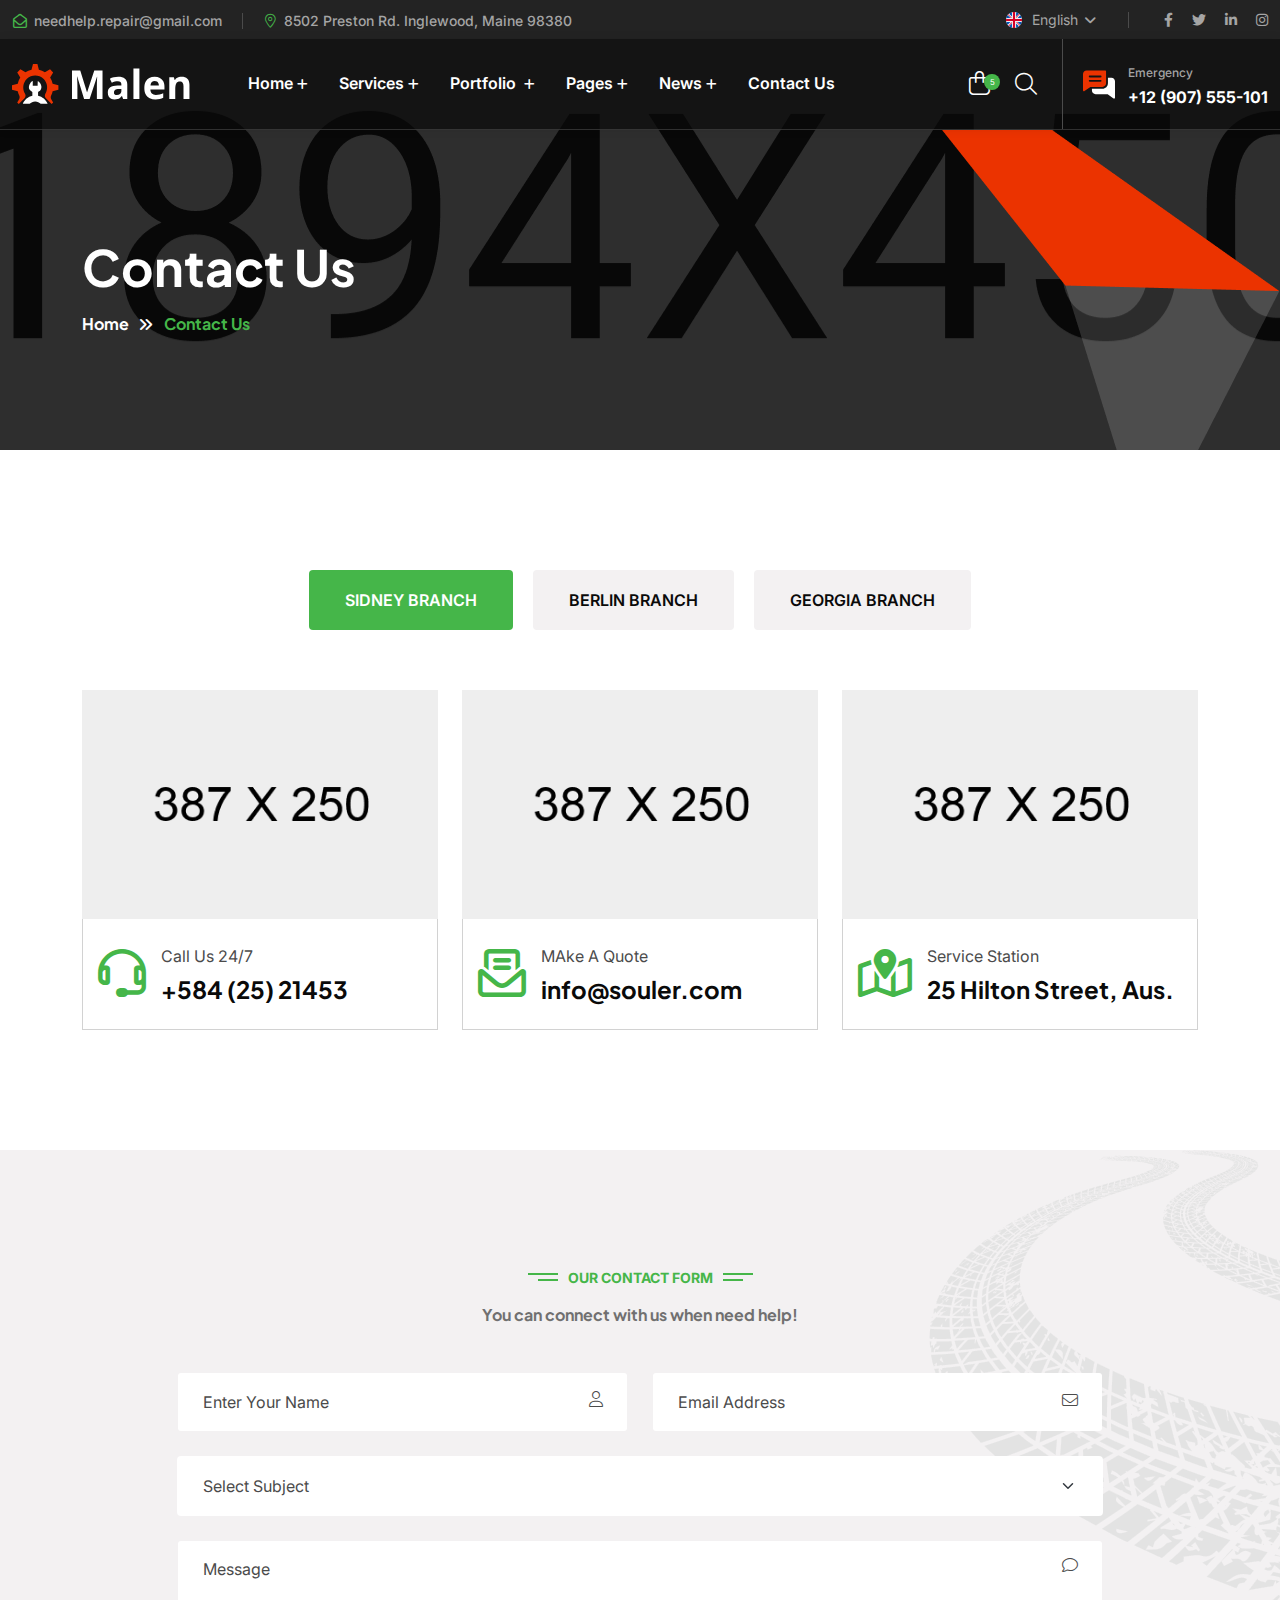
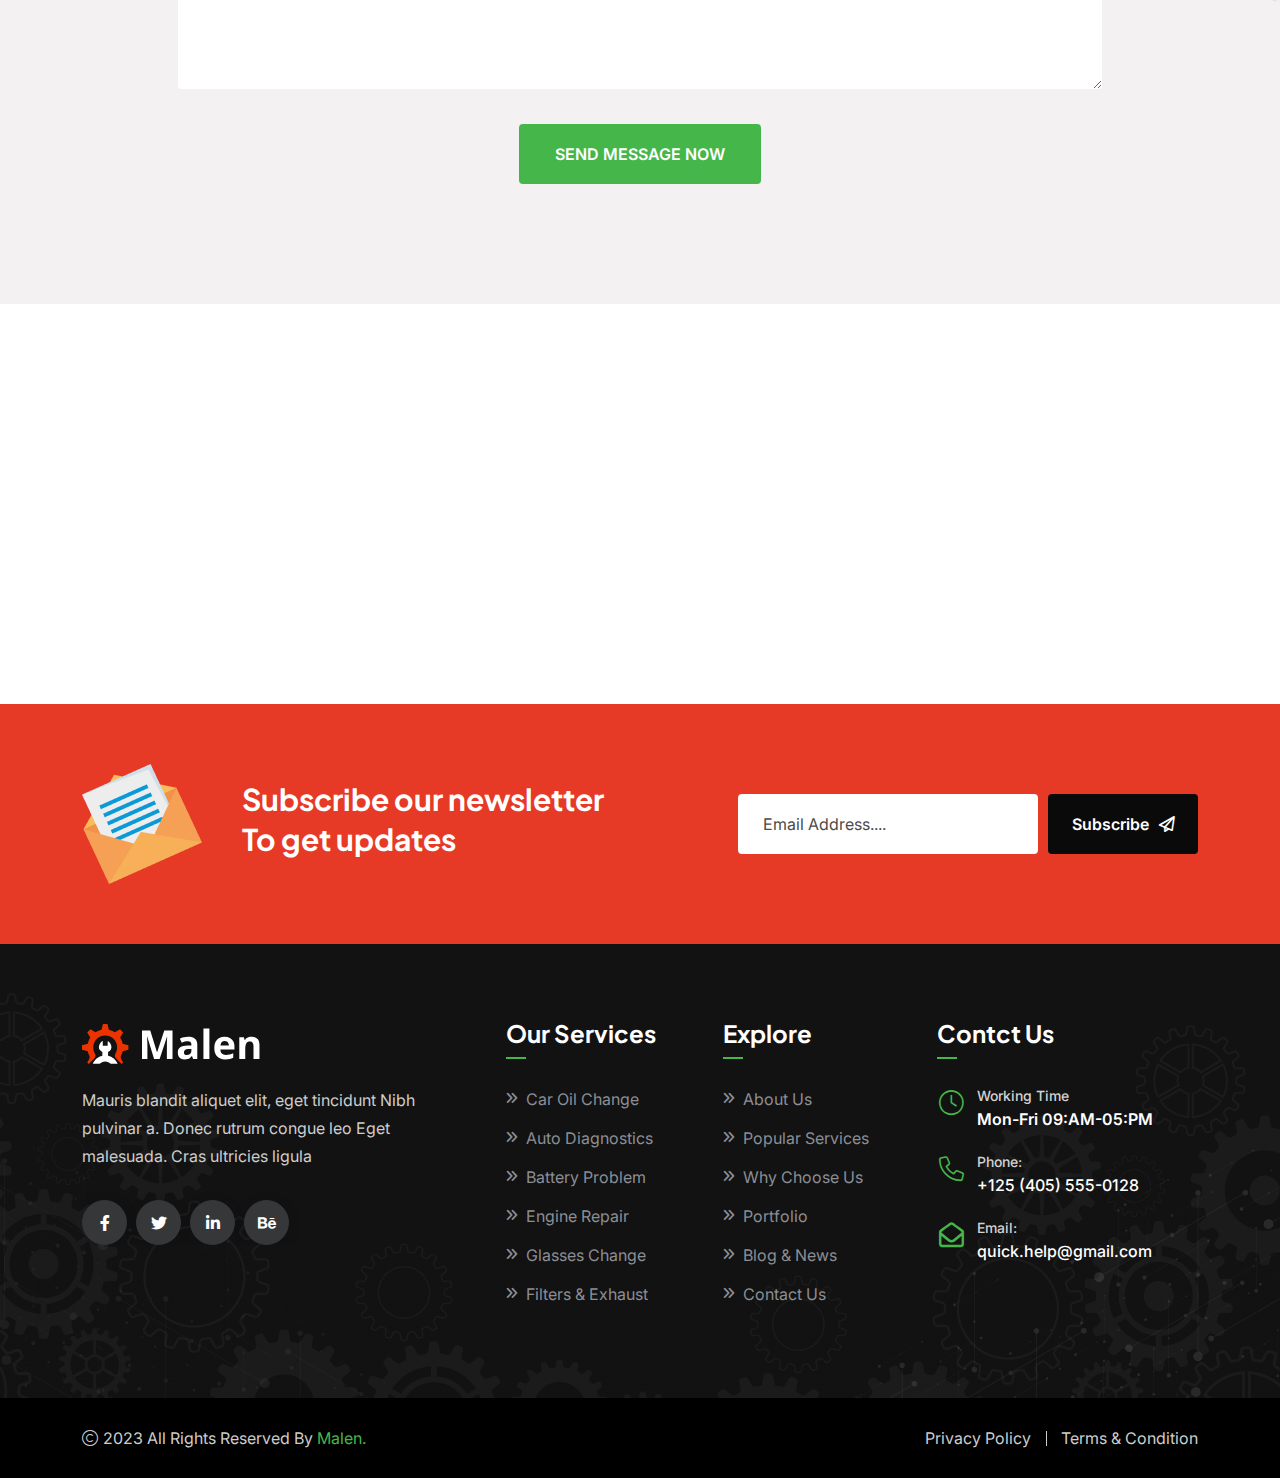
<file: contact-2.html>
<!doctype html>
<html dir="ltr" class="no-js" lang="zxx">

<head>
    <meta charset="utf-8">
    <meta http-equiv="x-ua-compatible" content="ie=edge">
    <title>Malen - Car Repair and Services HTML Template - Contact Us</title>
    <meta name="author" content="Angfuzsoft">
    <meta name="description" content="Malen - Car Repair and Services HTML Template">
    <meta name="keywords" content="Malen - Car Repair and Services HTML Template">
    <meta name="robots" content="INDEX,FOLLOW">

    <!-- Mobile Specific Metas -->
    <meta name="viewport" content="width=device-width, initial-scale=1, shrink-to-fit=no">

    <!-- Favicons - Place favicon.ico in the root directory -->
    <link rel="apple-touch-icon" sizes="57x57" href="assets/img/favicons/apple-icon-57x57.png">
    <link rel="apple-touch-icon" sizes="60x60" href="assets/img/favicons/apple-icon-60x60.png">
    <link rel="apple-touch-icon" sizes="72x72" href="assets/img/favicons/apple-icon-72x72.png">
    <link rel="apple-touch-icon" sizes="76x76" href="assets/img/favicons/apple-icon-76x76.png">
    <link rel="apple-touch-icon" sizes="114x114" href="assets/img/favicons/apple-icon-114x114.png">
    <link rel="apple-touch-icon" sizes="120x120" href="assets/img/favicons/apple-icon-120x120.png">
    <link rel="apple-touch-icon" sizes="144x144" href="assets/img/favicons/apple-icon-144x144.png">
    <link rel="apple-touch-icon" sizes="152x152" href="assets/img/favicons/apple-icon-152x152.png">
    <link rel="apple-touch-icon" sizes="180x180" href="assets/img/favicons/apple-icon-180x180.png">
    <link rel="icon" type="image/png" sizes="192x192" href="assets/img/favicons/android-icon-192x192.png">
    <link rel="icon" type="image/png" sizes="32x32" href="assets/img/favicons/favicon-32x32.png">
    <link rel="icon" type="image/png" sizes="96x96" href="assets/img/favicons/favicon-96x96.png">
    <link rel="icon" type="image/png" sizes="16x16" href="assets/img/favicons/favicon-16x16.png">
    <link rel="manifest" href="assets/img/favicons/manifest.json">
    <meta name="msapplication-TileColor" content="#ffffff">
    <meta name="msapplication-TileImage" content="assets/img/favicons/ms-icon-144x144.png">
    <meta name="theme-color" content="#ffffff">

    <!--==============================
	  Google Fonts
	============================== -->
    <link rel="preconnect" href="https://fonts.googleapis.com">
    <link rel="preconnect" href="https://fonts.gstatic.com" crossorigin>
    <link href="https://fonts.googleapis.com/css2?family=Inter:wght@300;400;500;600;700;800;900&family=Plus+Jakarta+Sans:wght@300;400;500;600;700;800&display=swap" rel="stylesheet">

    <!--==============================
	    All CSS File
	============================== -->
    <!-- Bootstrap -->
    <link rel="stylesheet" href="assets/css/bootstrap.min.css">
    <!-- Fontawesome Icon -->
    <link rel="stylesheet" href="assets/css/fontawesome.min.css">
    <!-- Magnific Popup -->
    <link rel="stylesheet" href="assets/css/magnific-popup.min.css">
    <!-- Slick Slider -->
    <link rel="stylesheet" href="assets/css/slick.min.css">
    <!-- odometer -->
    <link rel="stylesheet" href="assets/css/odometer-theme-default.css">
    <!-- Theme Custom CSS -->
    <link rel="stylesheet" href="assets/css/style.css">

</head>

<body>


    <!--[if lte IE 9]>
    	<p class="browserupgrade">You are using an <strong>outdated</strong> browser. Please <a href="https://browsehappy.com/">upgrade your browser</a> to improve your experience and security.</p>
  <![endif]-->



    <!--********************************
   		Code Start From Here 
	******************************** -->



    <!--==============================
     Preloader
  ==============================-->
    <div class="preloader ">
        <button class="th-btn style2 preloaderCls">Cancel Preloader </button>
        <div class="preloader-inner">
            <div class="loader">
                <div class="line"></div>
                <div class="line"></div>
                <div class="line"></div>
                <div class="line"></div>
                <div class="line"></div>
                <div class="line"></div>
                <div class="subline"></div>
                <div class="subline"></div>
                <div class="subline"></div>
                <div class="subline"></div>
                <div class="subline"></div>
                <div class="loader-circle-1">
                    <div class="loader-circle-2"></div>
                </div>
                <div class="needle"></div>
                <div class="loading">Loading</div>
            </div>
        </div>
    </div>
    <!--==============================
    Sidemenu
============================== -->
    <div class="sidemenu-wrapper d-none d-lg-block ">
        <div class="sidemenu-content">
            <button class="closeButton sideMenuCls"><i class="far fa-times"></i></button>
            <div class="widget woocommerce widget_shopping_cart">
                <h3 class="widget_title">Shopping cart</h3>
                <div class="widget_shopping_cart_content">
                    <ul class="woocommerce-mini-cart cart_list product_list_widget ">
                        <li class="woocommerce-mini-cart-item mini_cart_item">
                            <a href="#" class="remove remove_from_cart_button"><i class="far fa-times"></i></a>
                            <a href="#"><img src="assets/img/product/product_thumb_1_1.jpg" alt="Cart Image">Suspension-Coil</a>
                            <span class="quantity">1 ×
                                <span class="woocommerce-Price-amount amount">
                                    <span class="woocommerce-Price-currencySymbol">$</span>94</span>,
                            </span>
                        </li>
                        <li class="woocommerce-mini-cart-item mini_cart_item">
                            <a href="#" class="remove remove_from_cart_button"><i class="far fa-times"></i></a>
                            <a href="#"><img src="assets/img/product/product_thumb_1_2.jpg" alt="Cart Image">absorbers Brake</a>
                            <span class="quantity">1 ×
                                <span class="woocommerce-Price-amount amount">
                                    <span class="woocommerce-Price-currencySymbol">$</span>89</span>
                            </span>
                        </li>
                        <li class="woocommerce-mini-cart-item mini_cart_item">
                            <a href="#" class="remove remove_from_cart_button"><i class="far fa-times"></i></a>
                            <a href="#"><img src="assets/img/product/product_thumb_1_3.jpg" alt="Cart Image">Motorcycle-Shock</a>
                            <span class="quantity">1 ×
                                <span class="woocommerce-Price-amount amount">
                                    <span class="woocommerce-Price-currencySymbol">$</span>75</span>
                            </span>
                        </li>
                        <li class="woocommerce-mini-cart-item mini_cart_item">
                            <a href="#" class="remove remove_from_cart_button"><i class="far fa-times"></i></a>
                            <a href="#"><img src="assets/img/product/product_thumb_1_4.jpg" alt="Cart Image">Body Spring</a>
                            <span class="quantity">1 ×
                                <span class="woocommerce-Price-amount amount">
                                    <span class="woocommerce-Price-currencySymbol">$</span>72</span>
                            </span>
                        </li>
                        <li class="woocommerce-mini-cart-item mini_cart_item">
                            <a href="#" class="remove remove_from_cart_button"><i class="far fa-times"></i></a>
                            <a href="#"><img src="assets/img/product/product_thumb_1_5.jpg" alt="Cart Image">Body Spring</a>
                            <span class="quantity">1 ×
                                <span class="woocommerce-Price-amount amount">
                                    <span class="woocommerce-Price-currencySymbol">$</span>81</span>
                            </span>
                        </li>
                    </ul>
                    <p class="woocommerce-mini-cart__total total">
                        <strong>Subtotal:</strong>
                        <span class="woocommerce-Price-amount amount">
                            <span class="woocommerce-Price-currencySymbol">$</span>43</span>
                    </p>
                    <p class="woocommerce-mini-cart__buttons buttons">
                        <a href="cart.html" class="th-btn wc-forward">View cart</a>
                        <a href="checkout.html" class="th-btn checkout wc-forward">Checkout</a>
                    </p>
                </div>
            </div>
        </div>
    </div>
    <div class="popup-search-box d-none d-lg-block">
        <button class="searchClose"><i class="fal fa-times"></i></button>
        <form action="#">
            <input type="text" placeholder="What are you looking for?">
            <button type="submit"><i class="fal fa-search"></i></button>
        </form>
    </div>
    <!--==============================
    Mobile Menu
  ============================== -->
    <div class="th-menu-wrapper">
        <div class="th-menu-area">
            <div class="mobile-logo">
                <a href="index.html"><img src="assets/img/logo-white.svg" alt="Malen"></a>
                <div class="close-menu">
                    <button class="th-menu-toggle"><i class="fal fa-times"></i></button>
                </div>
            </div>
            <div class="th-mobile-menu">
                <ul>
                    <li class="menu-item-has-children">
                        <a href="index.html">Home</a>
                        <ul class="sub-menu">
                            <li class="menu-item-has-children">
                                <a href="#">Multipage</a>
                                <ul class="sub-menu">
                                    <li><a href="index.html">Home One</a></li>
                                    <li><a href="index-2.html">Home Two</a></li>
                                    <li><a href="index-3.html">Home Three</a></li>
                                    <li><a href="index-4.html">Home Four</a></li>
                                    <li><a href="index-5.html">Home Five</a></li>
                                    <li><a href="index-6.html">Home Six</a></li>
                                    <li><a href="index-7.html">Home Seven</a></li>
                                </ul>
                            </li>
                            <li class="menu-item-has-children">
                                <a href="#">Onepage</a>
                                <ul class="sub-menu">
                                    <li><a href="index-onepage.html">Home One Onepage</a></li>
                                    <li><a href="index-2-onepage.html">Home Two Onepage</a></li>
                                    <li><a href="index-3-onepage.html">Home Three Onepage</a></li>
                                    <li><a href="index-4-onepage.html">Home Four Onepage</a></li>
                                    <li><a href="index-5-onepage.html">Home Five Onepage</a></li>
                                    <li><a href="index-6-onepage.html">Home Six Onepage</a></li>
                                    <li><a href="index-7-onepage.html">Home Seven Onepage</a></li>
                                </ul>
                            </li>
                            <li class="menu-item-has-children">
                                <a href="#">RTL</a>
                                <ul class="sub-menu">
                                    <li><a href="index-rtl.html">Home RTL One</a></li>
                                    <li><a href="index-rtl-2.html">Home RTL Two</a></li>
                                    <li><a href="index-rtl-3.html">Home RTL Three</a></li>
                                    <li><a href="index-rtl-4.html">Home RTL Four</a></li>
                                    <li><a href="index-rtl-5.html">Home RTL Five</a></li>
                                    <li><a href="index-rtl-6.html">Home RTL Six</a></li>
                                    <li><a href="index-rtl-7.html">Home RTL Seven</a></li>
                                    <li><a href="index-onepage-rtl.html">Home RTL One Onepage</a></li>
                                    <li><a href="index-2-onepage-rtl.html">Home RTL Two Onepage</a></li>
                                    <li><a href="index-3-onepage-rtl.html">Home RTL Three Onepage</a></li>
                                    <li><a href="index-4-onepage-rtl.html">Home RTL Four Onepage</a></li>
                                    <li><a href="index-5-onepage-rtl.html">Home RTL Five Onepage</a></li>
                                    <li><a href="index-6-onepage-rtl.html">Home RTL Six Onepage</a></li>
                                    <li><a href="index-7-onepage-rtl.html">Home RTL Seven Onepage</a></li>
                                </ul>
                            </li>
                        </ul>
                    </li>
                    <li class="menu-item-has-children">
                        <a href="#">Services</a>
                        <ul class="sub-menu">
                            <li><a href="service.html">Services Style 1</a></li>
                            <li><a href="service-2.html">Services Style 2</a></li>
                            <li><a href="service-details.html">Services Details Style 1</a></li>
                            <li><a href="service-details-2.html">Services Details Style 2</a></li>
                        </ul>
                    </li>
                    <li class="menu-item-has-children">
                        <a href="#">Portfolio </a>
                        <ul class="sub-menu">
                            <li><a href="portfolio.html">Portfolio Style 1</a></li>
                            <li><a href="portfolio-2.html">Portfolio Style 2</a></li>
                            <li><a href="portfolio-details.html">portfolio Details Style 1</a></li>
                            <li><a href="portfolio-details-2.html">portfolio Details Style 2</a></li>
                        </ul>
                    </li>
                    <li class="menu-item-has-children mega-menu-wrap">
                        <a href="#">Pages</a>
                        <ul class="mega-menu">
                            <li><a href="shop.html">Pagelist 1</a>
                                <ul>
                                    <li><a href="index.html">Home One</a></li>
                                    <li><a href="index-2.html">Home Two</a></li>
                                    <li><a href="index-3.html">Home Three</a></li>
                                    <li><a href="index-4.html">Home Four</a></li>
                                    <li><a href="index-5.html">Home Five</a></li>
                                    <li><a href="index-6.html">Home Six</a></li>
                                    <li><a href="index-7.html">Home Seven</a></li>
                                    <li><a href="about.html">About Style 1</a></li>
                                </ul>
                            </li>
                            <li><a href="#">Pagelist 2</a>
                                <ul>
                                    <li><a href="about-2.html">About Style 2</a></li>
                                    <li><a href="team-details.html">Team Details Style 1</a></li>
                                    <li><a href="service.html">Services Style 1</a></li>
                                    <li><a href="service-2.html">Services Style 2</a></li>
                                    <li><a href="service-details.html">Services Details Style 1</a></li>
                                    <li><a href="service-details-2.html">Services Details Style 2</a></li>
                                    <li><a href="team.html">Team Style 1</a></li>
                                    <li><a href="team-2.html">Team Page 2</a></li>
                                </ul>
                            </li>
                            <li><a href="#">Pagelist 3</a>
                                <ul>
                                    <li><a href="shop.html">Shop Style 1</a></li>
                                    <li><a href="shop-2.html">Shop Style 2</a></li>
                                    <li><a href="shop-details.html">Shop Details Style 1</a></li>
                                    <li><a href="shop-details-2.html">Shop Details Style 2</a></li>
                                    <li><a href="cart.html">Cart Page</a></li>
                                    <li><a href="checkout.html">Checkout</a></li>
                                    <li><a href="wishlist.html">Wishlist</a></li>
                                </ul>
                            </li>
                            <li><a href="#">Pagelist 4</a>
                                <ul>
                                    <li><a href="team-details-2.html">Team Details Style 2</a></li>
                                    <li><a href="appointment.html">Appointment</a></li>
                                    <li><a href="price.html">Price</a></li>
                                    <li><a href="faq.html">FAQ Style 1</a></li>
                                    <li><a href="faq-2.html">FAQ Style 2</a></li>
                                    <li><a href="contact.html">Contact Style 1</a></li>
                                    <li><a href="contact-2.html">Contact Style 2</a></li>
                                    <li><a href="error.html">Error Style</a></li>
                                </ul>
                            </li>
                        </ul>
                    </li>

                    <li class="menu-item-has-children">
                        <a href="#">News</a>
                        <ul class="sub-menu">
                            <li><a href="blog.html">News Style 1</a></li>
                            <li><a href="blog-2.html">News Style 2</a></li>
                            <li><a href="blog-details.html">News Details Style 1</a></li>
                            <li><a href="blog-details-2.html">News Details Style 2</a></li>
                        </ul>
                    </li>
                    <li>
                        <a href="contact.html">Contact Us</a>

                    </li>
                </ul>
            </div>
        </div>
    </div>
    <!--==============================
	Header Area
==============================-->
    <header class="th-header header-layout2 header-absolute">
        <div class="header-top">
            <div class="container">
                <div class="row justify-content-center justify-content-lg-between align-items-center gy-2">
                    <div class="col-auto d-none d-md-block">
                        <div class="header-links">
                            <ul>
                                <li><i class="fa-regular fa-envelope-open"></i><a href="mailto:needhelp.repair@gmail.com">needhelp.repair@gmail.com</a></li>
                                <li><i class="fal fa-location-dot"></i>8502 Preston Rd. Inglewood, Maine 98380</li>
                            </ul>
                        </div>
                    </div>
                    <div class="col-auto">
                        <div class="header-right">
                            <div class="langauge">
                                <img src="assets/img/icon/fag.svg" alt="">
                                <select class="form-select nice-select">
                                    <option selected="">English</option>
                                    <option>Hindi</option>
                                </select>
                            </div>
                            <div class="header-social">
                                <a href="https://www.facebook.com/"><i class="fab fa-facebook-f"></i></a>
                                <a href="https://www.twitter.com/"><i class="fab fa-twitter"></i></a>
                                <a href="https://www.linkedin.com/"><i class="fab fa-linkedin-in"></i></a>
                                <a href="https://www.instagram.com/"><i class="fab fa-instagram"></i></a>
                            </div>
                        </div>
                    </div>
                </div>
            </div>
        </div>
        <div class="sticky-wrapper">
            <!-- Main Menu Area -->
            <div class="menu-area">
                <div class="container">
                    <div class="row align-items-center justify-content-between">
                        <div class="col-auto">
                            <div class="header-logo">
                                <a href="index.html"><img src="assets/img/logo-white.svg" alt="Malen"></a>
                            </div>
                        </div>
                        <div class="col-auto me-xl-auto">
                            <nav class="main-menu d-none d-lg-inline-block">
                                <ul>
                                    <li class="menu-item-has-children">
                                        <a href="index.html">Home</a>
                                        <ul class="sub-menu">
                                            <li class="menu-item-has-children">
                                                <a href="#">Multipage</a>
                                                <ul class="sub-menu">
                                                    <li><a href="index.html">Home One</a></li>
                                                    <li><a href="index-2.html">Home Two</a></li>
                                                    <li><a href="index-3.html">Home Three</a></li>
                                                    <li><a href="index-4.html">Home Four</a></li>
                                                    <li><a href="index-5.html">Home Five</a></li>
                                                    <li><a href="index-6.html">Home Six</a></li>
                                                    <li><a href="index-7.html">Home Seven</a></li>
                                                </ul>
                                            </li>
                                            <li class="menu-item-has-children">
                                                <a href="#">Onepage</a>
                                                <ul class="sub-menu">
                                                    <li><a href="index-onepage.html">Home One Onepage</a></li>
                                                    <li><a href="index-2-onepage.html">Home Two Onepage</a></li>
                                                    <li><a href="index-3-onepage.html">Home Three Onepage</a></li>
                                                    <li><a href="index-4-onepage.html">Home Four Onepage</a></li>
                                                    <li><a href="index-5-onepage.html">Home Five Onepage</a></li>
                                                    <li><a href="index-6-onepage.html">Home Six Onepage</a></li>
                                                    <li><a href="index-7-onepage.html">Home Seven Onepage</a></li>
                                                </ul>
                                            </li>
                                            <li class="menu-item-has-children">
                                                <a href="#">RTL</a>
                                                <ul class="sub-menu">
                                                    <li><a href="index-rtl.html">Home RTL One</a></li>
                                                    <li><a href="index-rtl-2.html">Home RTL Two</a></li>
                                                    <li><a href="index-rtl-3.html">Home RTL Three</a></li>
                                                    <li><a href="index-rtl-4.html">Home RTL Four</a></li>
                                                    <li><a href="index-rtl-5.html">Home RTL Five</a></li>
                                                    <li><a href="index-rtl-6.html">Home RTL Six</a></li>
                                                    <li><a href="index-rtl-7.html">Home RTL Seven</a></li>
                                                    <li><a href="index-onepage-rtl.html">Home RTL One Onepage</a></li>
                                                    <li><a href="index-2-onepage-rtl.html">Home RTL Two Onepage</a></li>
                                                    <li><a href="index-3-onepage-rtl.html">Home RTL Three Onepage</a></li>
                                                    <li><a href="index-4-onepage-rtl.html">Home RTL Four Onepage</a></li>
                                                    <li><a href="index-5-onepage-rtl.html">Home RTL Five Onepage</a></li>
                                                    <li><a href="index-6-onepage-rtl.html">Home RTL Six Onepage</a></li>
                                                    <li><a href="index-7-onepage-rtl.html">Home RTL Seven Onepage</a></li>
                                                </ul>
                                            </li>
                                        </ul>
                                    </li>
                                    <li class="menu-item-has-children">
                                        <a href="#">Services</a>
                                        <ul class="sub-menu">
                                            <li><a href="service.html">Services Style 1</a></li>
                                            <li><a href="service-2.html">Services Style 2</a></li>
                                            <li><a href="service-details.html">Services Details Style 1</a></li>
                                            <li><a href="service-details-2.html">Services Details Style 2</a></li>
                                        </ul>
                                    </li>
                                    <li class="menu-item-has-children">
                                        <a href="#">Portfolio </a>
                                        <ul class="sub-menu">
                                            <li><a href="portfolio.html">Portfolio Style 1</a></li>
                                            <li><a href="portfolio-2.html">Portfolio Style 2</a></li>
                                            <li><a href="portfolio-details.html">portfolio Details Style 1</a></li>
                                            <li><a href="portfolio-details-2.html">portfolio Details Style 2</a></li>
                                        </ul>
                                    </li>
                                    <li class="menu-item-has-children mega-menu-wrap">
                                        <a href="#">Pages</a>
                                        <ul class="mega-menu">
                                            <li><a href="shop.html">Pagelist 1</a>
                                                <ul>
                                                    <li><a href="index.html">Home One</a></li>
                                                    <li><a href="index-2.html">Home Two</a></li>
                                                    <li><a href="index-3.html">Home Three</a></li>
                                                    <li><a href="index-4.html">Home Four</a></li>
                                                    <li><a href="index-5.html">Home Five</a></li>
                                                    <li><a href="index-6.html">Home Six</a></li>
                                                    <li><a href="index-7.html">Home Seven</a></li>
                                                    <li><a href="about.html">About Style 1</a></li>
                                                </ul>
                                            </li>
                                            <li><a href="#">Pagelist 2</a>
                                                <ul>
                                                    <li><a href="about-2.html">About Style 2</a></li>
                                                    <li><a href="team-details.html">Team Details Style 1</a></li>
                                                    <li><a href="service.html">Services Style 1</a></li>
                                                    <li><a href="service-2.html">Services Style 2</a></li>
                                                    <li><a href="service-details.html">Services Details Style 1</a></li>
                                                    <li><a href="service-details-2.html">Services Details Style 2</a></li>
                                                    <li><a href="team.html">Team Style 1</a></li>
                                                    <li><a href="team-2.html">Team Page 2</a></li>
                                                </ul>
                                            </li>
                                            <li><a href="#">Pagelist 3</a>
                                                <ul>
                                                    <li><a href="shop.html">Shop Style 1</a></li>
                                                    <li><a href="shop-2.html">Shop Style 2</a></li>
                                                    <li><a href="shop-details.html">Shop Details Style 1</a></li>
                                                    <li><a href="shop-details-2.html">Shop Details Style 2</a></li>
                                                    <li><a href="cart.html">Cart Page</a></li>
                                                    <li><a href="checkout.html">Checkout</a></li>
                                                    <li><a href="wishlist.html">Wishlist</a></li>
                                                </ul>
                                            </li>
                                            <li><a href="#">Pagelist 4</a>
                                                <ul>
                                                    <li><a href="team-details-2.html">Team Details Style 2</a></li>
                                                    <li><a href="appointment.html">Appointment</a></li>
                                                    <li><a href="price.html">Price</a></li>
                                                    <li><a href="faq.html">FAQ Style 1</a></li>
                                                    <li><a href="faq-2.html">FAQ Style 2</a></li>
                                                    <li><a href="contact.html">Contact Style 1</a></li>
                                                    <li><a href="contact-2.html">Contact Style 2</a></li>
                                                    <li><a href="error.html">Error Style</a></li>
                                                </ul>
                                            </li>
                                        </ul>
                                    </li>

                                    <li class="menu-item-has-children">
                                        <a href="#">News</a>
                                        <ul class="sub-menu">
                                            <li><a href="blog.html">News Style 1</a></li>
                                            <li><a href="blog-2.html">News Style 2</a></li>
                                            <li><a href="blog-details.html">News Details Style 1</a></li>
                                            <li><a href="blog-details-2.html">News Details Style 2</a></li>
                                        </ul>
                                    </li>
                                    <li>
                                        <a href="contact.html">Contact Us</a>

                                    </li>
                                </ul>
                            </nav>
                        </div>
                        <div class="col-auto">
                            <div class="header-button">
                                <button type="button" class="icon-btn fs-6 sideMenuToggler">
                                    <i class="fa-light fa-bag-shopping"></i>
                                    <span class="badge">5</span>
                                </button>
                                <button type="button" class="icon-btn searchBoxToggler"><i class="fal fa-search"></i></button>
                                <div class="header-info">
                                    <div class="header-info_icon">
                                        <a href="tel:+12907555-101"><img src="assets/img/icon/comment.svg" alt=""></a>
                                    </div>
                                    <div class="media-body">
                                        <span class="header-info_label">Emergency</span>
                                        <p class="header-info_link"><a href="tel:+12907555-101">+12 (907) 555-101</a>
                                        </p>
                                    </div>
                                </div>
                                <button type="button" class="th-menu-toggle d-inline-block d-lg-none"><i class="far fa-bars"></i></button>
                            </div>
                        </div>
                    </div>
                </div>
            </div>
            <div class="logo-shape2"><img src="assets/img/logo-shape2.svg" alt=""></div>
        </div>
    </header>
    <!--==============================
    Breadcumb
============================== -->
    <div class="breadcumb-wrapper " data-bg-src="assets/img/breadcumb/breadcumb-bg.jpg">
        <div class="container">
            <div class="breadcumb-content">
                <h1 class="breadcumb-title">Contact Us</h1>
                <div class="breadcumb-menu-wrapper">
                    <ul class="breadcumb-menu">
                        <li><a href="index.html">Home</a></li>
                        <li>Contact Us</li>
                    </ul>
                </div>
            </div>
        </div>
        <div class="breadcump-shape shape-mockup" data-bottom="0%" data-right="0%"><img src="assets/img/shape/shape_2.png" alt=""></div>
    </div>
    <!--==============================
Service Area  
==============================-->
    <section class="space" id="contact-sec">
        <div class="container">
            <div class="nav tab-menu3" id="tab-menu3" role="tablist">
                <button class="th-btn active" id="nav-one-tab" data-bs-toggle="tab" data-bs-target="#nav-one" type="button" role="tab" aria-controls="nav-one" aria-selected="true">Sidney Branch</button>
                <button class="th-btn" id="nav-two-tab" data-bs-toggle="tab" data-bs-target="#nav-two" type="button" role="tab" aria-controls="nav-two" aria-selected="false">Berlin Branch</button>
                <button class="th-btn" id="nav-three-tab" data-bs-toggle="tab" data-bs-target="#nav-three" type="button" role="tab" aria-controls="nav-three" aria-selected="false">Georgia Branch</button>
            </div>
            <div class="tab-content">
                <!-- Single item -->
                <div class="tab-pane fade show active" id="nav-one" role="tabpanel" aria-labelledby="nav-one-tab">
                    <div class="row gy-30 justify-content-center">
                        <div class="col-md-6 col-lg-4">
                            <div class="contact-box">
                                <div class="contact-box_img">
                                    <img src="assets/img/update_1/normal/contact_1_1.jpg" alt="service image">
                                </div>
                                <div class="contact-box_content">
                                    <div class="contact-box_icon"><i class="far fa-headset"></i></div>
                                    <div class="contact-box_info">
                                        <p class="contact-box_text">Call Us 24/7</p>
                                        <h5 class="contact-box_link"><a href="tel:+5842521453">+584 (25) 21453</a></h5>
                                    </div>
                                </div>
                            </div>
                        </div>
                        <div class="col-md-6 col-lg-4">
                            <div class="contact-box">
                                <div class="contact-box_img">
                                    <img src="assets/img/update_1/normal/contact_1_2.jpg" alt="service image">
                                </div>
                                <div class="contact-box_content">
                                    <div class="contact-box_icon"><i class="far fa-envelope-open-text"></i></div>
                                    <div class="contact-box_info">
                                        <p class="contact-box_text">MAke A Quote</p>
                                        <h5 class="contact-box_link"><a href="mailto:info@souler.com">info@souler.com</a></h5>
                                    </div>
                                </div>
                            </div>
                        </div>
                        <div class="col-md-6 col-lg-4">
                            <div class="contact-box">
                                <div class="contact-box_img">
                                    <img src="assets/img/update_1/normal/contact_1_3.jpg" alt="service image">
                                </div>
                                <div class="contact-box_content">
                                    <div class="contact-box_icon"><i class="far fa-map-location-dot"></i></div>
                                    <div class="contact-box_info">
                                        <p class="contact-box_text">Service Station</p>
                                        <h5 class="contact-box_link">25 Hilton Street, Aus.</h5>
                                    </div>
                                </div>
                            </div>
                        </div>
                    </div>
                </div>
                <!-- Single item -->
                <div class="tab-pane fade" id="nav-two" role="tabpanel" aria-labelledby="nav-two-tab">
                    <div class="row gy-30 justify-content-center">
                        <div class="col-md-6 col-lg-4">
                            <div class="contact-box">
                                <div class="contact-box_img">
                                    <img src="assets/img/update_1/normal/contact_1_4.jpg" alt="service image">
                                </div>
                                <div class="contact-box_content">
                                    <div class="contact-box_icon"><i class="far fa-headset"></i></div>
                                    <div class="contact-box_info">
                                        <p class="contact-box_text">Call Us 24/7</p>
                                        <h5 class="contact-box_link"><a href="tel:+5842521453">+584 (25) 21453</a></h5>
                                    </div>
                                </div>
                            </div>
                        </div>
                        <div class="col-md-6 col-lg-4">
                            <div class="contact-box">
                                <div class="contact-box_img">
                                    <img src="assets/img/update_1/normal/contact_1_5.jpg" alt="service image">
                                </div>
                                <div class="contact-box_content">
                                    <div class="contact-box_icon"><i class="far fa-envelope-open-text"></i></div>
                                    <div class="contact-box_info">
                                        <p class="contact-box_text">MAke A Quote</p>
                                        <h5 class="contact-box_link"><a href="mailto:info@souler.com">info@souler.com</a></h5>
                                    </div>
                                </div>
                            </div>
                        </div>
                        <div class="col-md-6 col-lg-4">
                            <div class="contact-box">
                                <div class="contact-box_img">
                                    <img src="assets/img/update_1/normal/contact_1_6.jpg" alt="service image">
                                </div>
                                <div class="contact-box_content">
                                    <div class="contact-box_icon"><i class="far fa-map-location-dot"></i></div>
                                    <div class="contact-box_info">
                                        <p class="contact-box_text">Service Station</p>
                                        <h5 class="contact-box_link">25 Hilton Street, Aus.</h5>
                                    </div>
                                </div>
                            </div>
                        </div>
                    </div>
                </div>
                <!-- Single item -->
                <div class="tab-pane fade" id="nav-three" role="tabpanel" aria-labelledby="nav-three-tab">
                    <div class="row gy-30 justify-content-center">
                        <div class="col-md-6 col-lg-4">
                            <div class="contact-box">
                                <div class="contact-box_img">
                                    <img src="assets/img/update_1/normal/contact_1_7.jpg" alt="service image">
                                </div>
                                <div class="contact-box_content">
                                    <div class="contact-box_icon"><i class="far fa-headset"></i></div>
                                    <div class="contact-box_info">
                                        <p class="contact-box_text">Call Us 24/7</p>
                                        <h5 class="contact-box_link"><a href="tel:+5842521453">+584 (25) 21453</a></h5>
                                    </div>
                                </div>
                            </div>
                        </div>
                        <div class="col-md-6 col-lg-4">
                            <div class="contact-box">
                                <div class="contact-box_img">
                                    <img src="assets/img/update_1/normal/contact_1_8.jpg" alt="service image">
                                </div>
                                <div class="contact-box_content">
                                    <div class="contact-box_icon"><i class="far fa-envelope-open-text"></i></div>
                                    <div class="contact-box_info">
                                        <p class="contact-box_text">MAke A Quote</p>
                                        <h5 class="contact-box_link"><a href="mailto:info@souler.com">info@souler.com</a></h5>
                                    </div>
                                </div>
                            </div>
                        </div>
                        <div class="col-md-6 col-lg-4">
                            <div class="contact-box">
                                <div class="contact-box_img">
                                    <img src="assets/img/update_1/normal/contact_1_9.jpg" alt="service image">
                                </div>
                                <div class="contact-box_content">
                                    <div class="contact-box_icon"><i class="far fa-map-location-dot"></i></div>
                                    <div class="contact-box_info">
                                        <p class="contact-box_text">Service Station</p>
                                        <h5 class="contact-box_link">25 Hilton Street, Aus.</h5>
                                    </div>
                                </div>
                            </div>
                        </div>
                    </div>
                </div>
            </div>

        </div>
    </section>
    <!--==============================
Appointment Area  
==============================-->
    <section class="space bg-smoke position-relative overflow-hidden">
        <div class="container">
            <div class="row justify-content-center">
                <div class="col-lg-6 col-md-7 col-sm-9">
                    <div class="title-area text-center">
                        <span class="sub-title">OUR CONTACT FORM<span class="double-line"></span></span>
                        <h2 class="sec-title">You can connect with us when need help!</h2>
                    </div>
                </div>
            </div>

            <div class="row justify-content-center">
                <div class="col-lg-10">
                    <form action="mail.php" method="POST" class="contact-form2 ajax-contact">
                        <div class="row">
                            <div class="form-group col-md-6">
                                <input type="text" class="form-control" name="name" id="name" placeholder="Enter Your Name">
                                <i class="fal fa-user"></i>
                            </div>
                            <div class="form-group col-md-6">
                                <input type="email" class="form-control" name="email" id="email" placeholder="Email Address">
                                <i class="fal fa-envelope"></i>
                            </div>
                            <div class="form-group col-12">
                                <select name="subject" id="subject" class="form-select">
                                    <option value="" disabled selected hidden>Select Subject</option>
                                    <option value="Electrical System">Electrical System</option>
                                    <option value="Auto Car Repair">Auto Car Repair</option>
                                    <option value="Engine Diagnostics">Engine Diagnostics</option>
                                    <option value="Car & Engine Clean">Car & Engine Clean</option>
                                </select>
                            </div>
                            <div class="form-group col-12">
                                <textarea name="message" id="message" cols="30" rows="3" class="form-control" placeholder="Message"></textarea>
                                <i class="fal fa-comment"></i>
                            </div>
                            <div class="form-btn col-12 mt-10 text-center">
                                <button class="th-btn">Send Message Now</button>
                            </div>
                        </div>
                        <p class="form-messages mb-0 mt-3"></p>
                    </form>
                </div>
            </div>

        </div>

        <div class="shape-mockup jump d-none d-lg-block" data-top="0%" data-right="0%"><img src="assets/img/update_1/shape/road_shape_1.png" alt="shape">
        </div>
    </section>
    <!--==============================
Appointment Area  
==============================-->
    <div class="map-sec">
        <iframe src="https://www.google.com/maps/embed?pb=!1m18!1m12!1m3!1d3644.7310056272386!2d89.2286059153658!3d24.00527418490799!2m3!1f0!2f0!3f0!3m2!1i1024!2i768!4f13.1!3m3!1m2!1s0x39fe9b97badc6151%3A0x30b048c9fb2129bc!2sAngfuzsoft!5e0!3m2!1sen!2sbd!4v1651028958211!5m2!1sen!2sbd" allowfullscreen="" loading="lazy"></iframe>
    </div>
    <div class="newsletter-area">
        <div class="container">
            <div class="row gx-0 align-items-center">
                <div class="col-lg-6 col-xl-6 col-xxl-5">
                    <div class="newsletter-wrapper">
                        <div class="newsletter-image jump">
                            <img src="assets/img/shape/mail.png" alt="">
                        </div>
                        <h4 class="h4 newsletter-title text-white">Subscribe our newsletter To get updates</h4>
                    </div>
                </div>
                <div class="col-lg-6 col-xl-6 col-xxl-7">
                    <div class="newsletter-form-wrapper">
                        <form class="newsletter-form">
                            <input class="form-control " type="email" placeholder="Email Address...." required="">
                            <button type="submit" class="th-btn style3"><span>Subscribe<span class="icon"><i class="fa-regular fa-paper-plane"></i></span></span></button>
                        </form>
                    </div>
                </div>
            </div>
        </div>
    </div>
    <!--==============================
	Footer Area 
==============================-->
    <footer class="footer-wrapper footer-layout1">
        <div class="widget-area">
            <div class="container">
                <div class="row justify-content-between">
                    <div class="col-md-6 col-xxl-3 col-xl-4">
                        <div class="widget footer-widget">
                            <div class="th-widget-about">
                                <div class="about-logo">
                                    <a href="index.html"><img src="assets/img/logo-white.svg" alt="Malen"></a>
                                </div>
                                <p class="about-text">Mauris blandit aliquet elit, eget tincidunt Nibh pulvinar a. Donec rutrum congue leo Eget malesuada. Cras ultricies ligula</p>
                                <div class="th-social">
                                    <a href="https://www.facebook.com/"><i class="fab fa-facebook-f"></i></a>
                                    <a href="https://www.twitter.com/"><i class="fab fa-twitter"></i></a>
                                    <a href="https://www.linkedin.com/"><i class="fab fa-linkedin-in"></i></a>
                                    <a href="https://www.behance.net/"><i class="fa-brands fa-behance"></i></a>
                                </div>
                            </div>
                        </div>
                    </div>
                    <div class="col-md-6 col-xl-auto">
                        <div class="widget widget_nav_menu footer-widget">
                            <h3 class="widget_title">Our Services</h3>
                            <div class="menu-all-pages-container">
                                <ul class="menu">
                                    <li><a href="service-details.html">Car Oil Change</a></li>
                                    <li><a href="service-details.html">Auto Diagnostics</a></li>
                                    <li><a href="service-details.html">Battery Problem</a></li>
                                    <li><a href="service-details.html">Engine Repair</a></li>
                                    <li><a href="service-details.html">Glasses Change</a></li>
                                    <li><a href="service-details.html">Filters & Exhaust</a></li>
                                </ul>
                            </div>
                        </div>
                    </div>
                    <div class="col-md-6 col-xl-auto">
                        <div class="widget widget_nav_menu footer-widget">
                            <h3 class="widget_title">Explore</h3>
                            <div class="menu-all-pages-container">
                                <ul class="menu">
                                    <li><a href="about.html">About Us</a></li>
                                    <li><a href="service.html">Popular Services</a></li>
                                    <li><a href="#feature-area">Why Choose Us</a></li>
                                    <li><a href="portfolio.html">Portfolio</a></li>
                                    <li><a href="blog.html"> Blog & News</a></li>
                                    <li><a href="contact.html">Contact Us</a></li>
                                </ul>
                            </div>
                        </div>
                    </div>
                    <div class="col-md-6 col-xl-3">
                        <div class="widget footer-widget">
                            <h3 class="widget_title">Contct Us</h3>
                            <div class="th-widget-contact">
                                <div class="info-box">
                                    <div class="info-box_icon">
                                        <i class="fa-light fa-clock"></i>
                                    </div>
                                    <p class="info-box_text">
                                        <span class="info-box_label">Working Time</span>
                                        Mon-Fri 09:AM-05:PM
                                    </p>
                                </div>
                                <div class="info-box">
                                    <div class="info-box_icon">
                                        <i class="fa-sharp fa-light fa-phone"></i>
                                    </div>
                                    <p class="info-box_text">
                                        <span class="info-box_label">Phone:</span>
                                        <a href="tel:+1254055550128" class="info-box_link">+125 (405) 555-0128</a>
                                    </p>
                                </div>
                                <div class="info-box">
                                    <div class="info-box_icon">
                                        <i class="fa-regular fa-envelope-open"></i>
                                    </div>
                                    <p class="info-box_text">
                                        <span class="info-box_label">Email:</span>
                                        <a href="mailto:quick.help@gmail.com" class="info-box_link">quick.help@gmail.com</a>
                                    </p>
                                </div>
                            </div>
                        </div>
                    </div>
                </div>
            </div>
        </div>
        <div class="copyright-wrap">
            <div class="container">
                <div class="row align-items-center">
                    <div class="col-lg-6">
                        <p class="copyright-text"><i class="fal fa-copyright"></i> 2023 All Rights Reserved By <a href="#">Malen.</a></p>
                    </div>
                    <div class="col-lg-6">
                        <div class="footer-links">
                            <ul>
                                <li><a href="contact.html">Privacy Policy</a></li>
                                <li><a href="contact.html">Terms &amp; Condition</a></li>
                            </ul>
                        </div>
                    </div>
                </div>
            </div>
        </div>
        <div class="shape-mockup" data-bottom="0%" data-left="0%"><img src="assets/img/shape/footer_shape_1.png" alt="shape">
        </div>
        <div class="shape-mockup" data-bottom="0%" data-right="0%"><img src="assets/img/shape/footer_shape_2.png" alt="shape"></div>

        <!-- Scroll To Top -->
        <div class="scroll-top">
            <svg class="progress-circle svg-content" width="100%" height="100%" viewBox="-1 -1 102 102">
                <path d="M50,1 a49,49 0 0,1 0,98 a49,49 0 0,1 0,-98" style="transition: stroke-dashoffset 10ms linear 0s; stroke-dasharray: 307.919, 307.919; stroke-dashoffset: 307.919;">
                </path>
            </svg>
        </div>
    </footer>

    <!--********************************
			Code End  Here 
	******************************** -->


    <!--==============================
    All Js File
============================== -->
    <!-- Jquery -->
    <script src="assets/js/vendor/jquery-3.6.0.min.js"></script>
    <!-- Slick Slider -->
    <script src="assets/js/slick.min.js"></script>
    <!-- Bootstrap -->
    <script src="assets/js/bootstrap.min.js"></script>
    <!-- Magnific Popup -->
    <script src="assets/js/jquery.magnific-popup.min.js"></script>
    <!-- Counter Up -->
    <script src="assets/js/countdown.js"></script>
    <!-- Range Slider -->
    <script src="assets/js/jquery-ui.min.js"></script>
    <!-- imagesloaded  -->
    <script src="assets/js/imagesloaded.pkgd.min.js"></script>
    <!-- circle-progress -->
    <script src="assets/js/circle-progress.js"></script>
    <!-- Isotope Filter -->
    <script src="assets/js/isotope.pkgd.min.js"></script>
    <!-- odometer -->
    <script src="assets/js/odometer.js"></script>
    <!-- appear -->
    <script src="assets/js/appear-2.js"></script>
    <!-- tilt -->
    <script src="assets/js/tilt.min.js"></script>
    <!-- Nice Select -->
    <script src="assets/js/nice-select.min.js"></script>
    <!-- wow -->
    <script src="assets/js/wow.min.js"></script>
    <!-- Main Js File -->
    <script src="assets/js/main.js"></script>

</body>

</html>
</file>
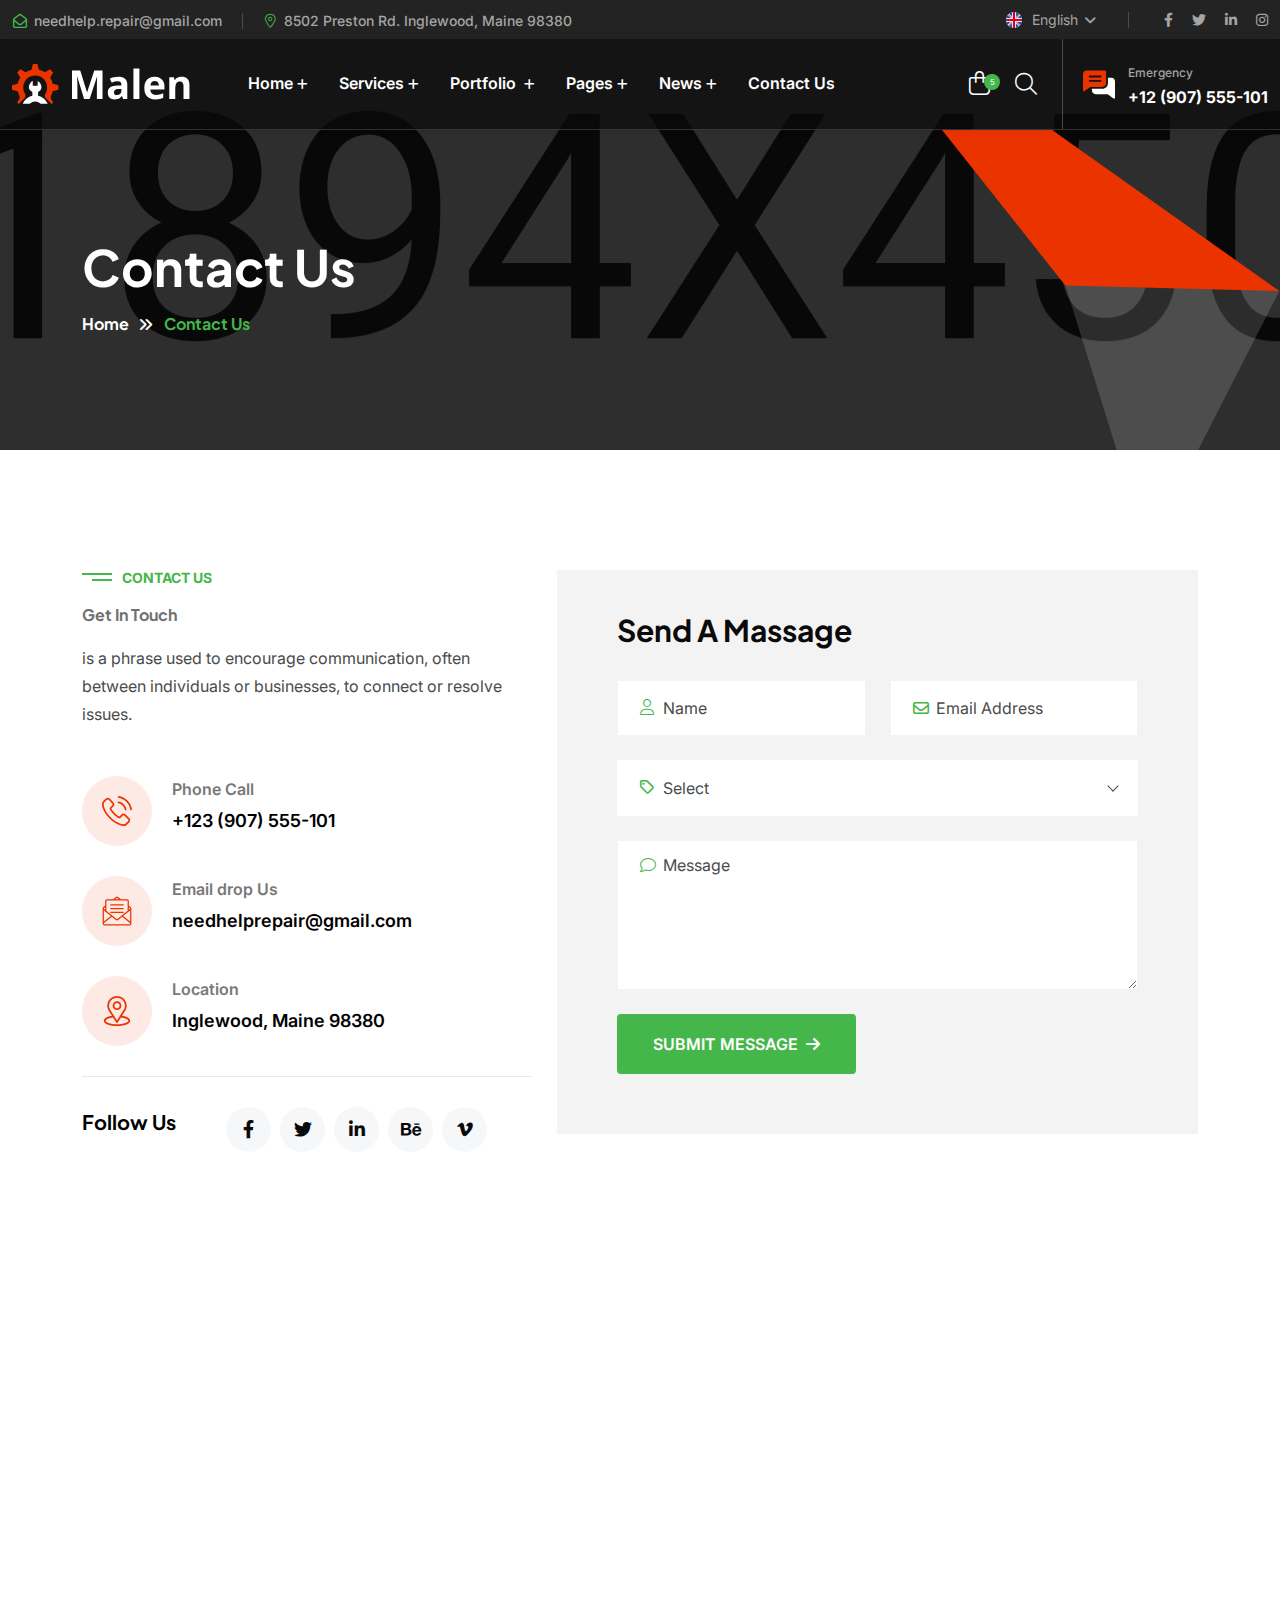
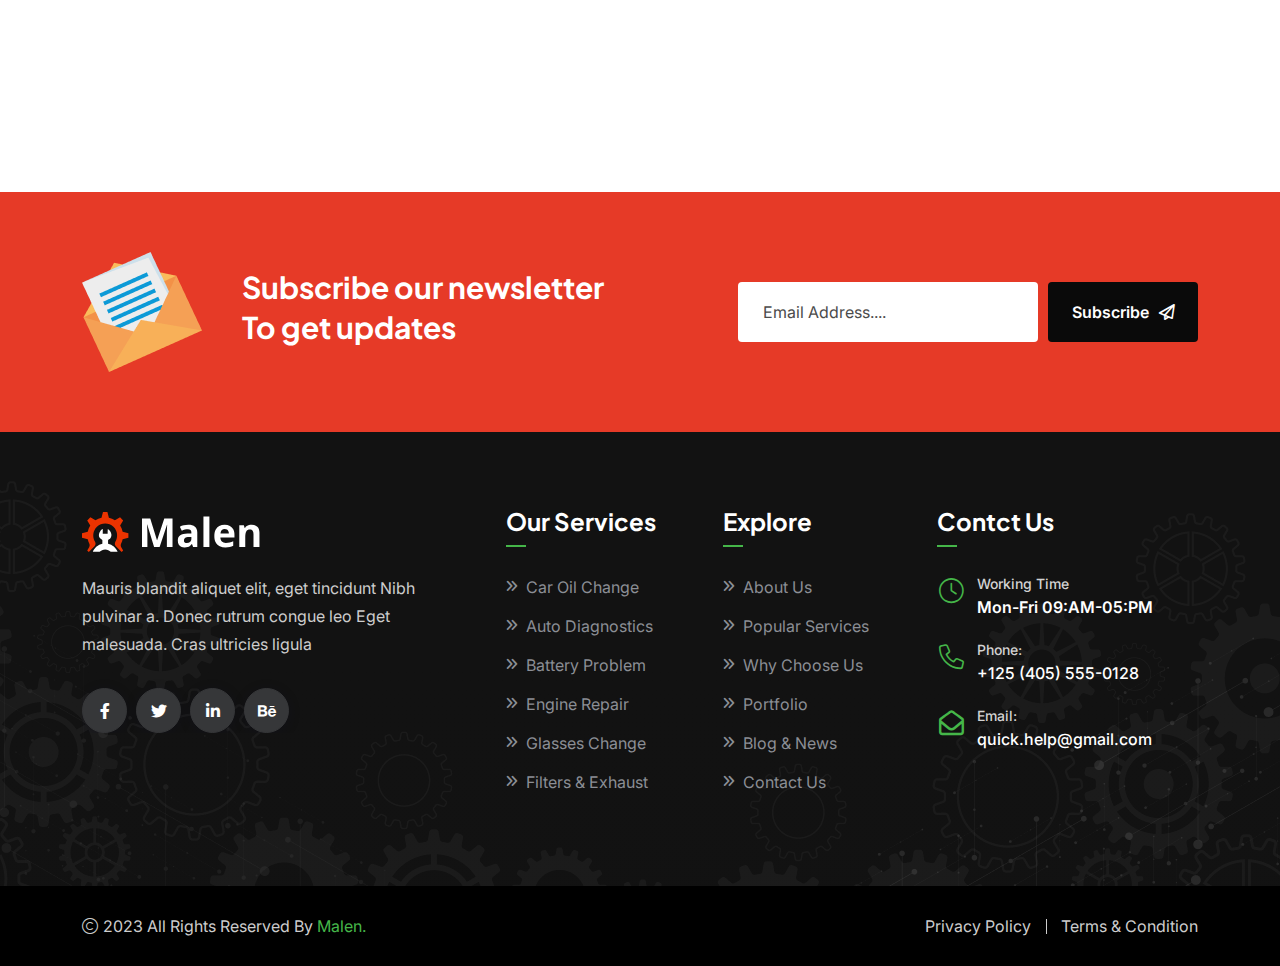
<file: contact.html>
<!doctype html>
<html dir="ltr" class="no-js" lang="zxx">

<head>
    <meta charset="utf-8">
    <meta http-equiv="x-ua-compatible" content="ie=edge">
    <title>Malen - Car Repair and Services HTML Template - Contact Us</title>
    <meta name="author" content="Angfuzsoft">
    <meta name="description" content="Malen - Car Repair and Services HTML Template">
    <meta name="keywords" content="Malen - Car Repair and Services HTML Template">
    <meta name="robots" content="INDEX,FOLLOW">

    <!-- Mobile Specific Metas -->
    <meta name="viewport" content="width=device-width, initial-scale=1, shrink-to-fit=no">

    <!-- Favicons - Place favicon.ico in the root directory -->
    <link rel="apple-touch-icon" sizes="57x57" href="assets/img/favicons/apple-icon-57x57.png">
    <link rel="apple-touch-icon" sizes="60x60" href="assets/img/favicons/apple-icon-60x60.png">
    <link rel="apple-touch-icon" sizes="72x72" href="assets/img/favicons/apple-icon-72x72.png">
    <link rel="apple-touch-icon" sizes="76x76" href="assets/img/favicons/apple-icon-76x76.png">
    <link rel="apple-touch-icon" sizes="114x114" href="assets/img/favicons/apple-icon-114x114.png">
    <link rel="apple-touch-icon" sizes="120x120" href="assets/img/favicons/apple-icon-120x120.png">
    <link rel="apple-touch-icon" sizes="144x144" href="assets/img/favicons/apple-icon-144x144.png">
    <link rel="apple-touch-icon" sizes="152x152" href="assets/img/favicons/apple-icon-152x152.png">
    <link rel="apple-touch-icon" sizes="180x180" href="assets/img/favicons/apple-icon-180x180.png">
    <link rel="icon" type="image/png" sizes="192x192" href="assets/img/favicons/android-icon-192x192.png">
    <link rel="icon" type="image/png" sizes="32x32" href="assets/img/favicons/favicon-32x32.png">
    <link rel="icon" type="image/png" sizes="96x96" href="assets/img/favicons/favicon-96x96.png">
    <link rel="icon" type="image/png" sizes="16x16" href="assets/img/favicons/favicon-16x16.png">
    <link rel="manifest" href="assets/img/favicons/manifest.json">
    <meta name="msapplication-TileColor" content="#ffffff">
    <meta name="msapplication-TileImage" content="assets/img/favicons/ms-icon-144x144.png">
    <meta name="theme-color" content="#ffffff">

    <!--==============================
	  Google Fonts
	============================== -->
    <link rel="preconnect" href="https://fonts.googleapis.com">
    <link rel="preconnect" href="https://fonts.gstatic.com" crossorigin>
    <link href="https://fonts.googleapis.com/css2?family=Inter:wght@300;400;500;600;700;800;900&family=Plus+Jakarta+Sans:wght@300;400;500;600;700;800&display=swap" rel="stylesheet">

    <!--==============================
	    All CSS File
	============================== -->
    <!-- Bootstrap -->
    <link rel="stylesheet" href="assets/css/bootstrap.min.css">
    <!-- Fontawesome Icon -->
    <link rel="stylesheet" href="assets/css/fontawesome.min.css">
    <!-- Magnific Popup -->
    <link rel="stylesheet" href="assets/css/magnific-popup.min.css">
    <!-- Slick Slider -->
    <link rel="stylesheet" href="assets/css/slick.min.css">
    <!-- odometer -->
    <link rel="stylesheet" href="assets/css/odometer-theme-default.css">
    <!-- Theme Custom CSS -->
    <link rel="stylesheet" href="assets/css/style.css">

</head>

<body>


    <!--[if lte IE 9]>
    	<p class="browserupgrade">You are using an <strong>outdated</strong> browser. Please <a href="https://browsehappy.com/">upgrade your browser</a> to improve your experience and security.</p>
  <![endif]-->



    <!--********************************
   		Code Start From Here 
	******************************** -->



    <!--==============================
     Preloader
  ==============================-->
    <div class="preloader ">
        <button class="th-btn style2 preloaderCls">Cancel Preloader </button>
        <div class="preloader-inner">
            <div class="loader">
                <div class="line"></div>
                <div class="line"></div>
                <div class="line"></div>
                <div class="line"></div>
                <div class="line"></div>
                <div class="line"></div>
                <div class="subline"></div>
                <div class="subline"></div>
                <div class="subline"></div>
                <div class="subline"></div>
                <div class="subline"></div>
                <div class="loader-circle-1">
                    <div class="loader-circle-2"></div>
                </div>
                <div class="needle"></div>
                <div class="loading">Loading</div>
            </div>
        </div>
    </div>
    <!--==============================
    Sidemenu
============================== -->
    <div class="sidemenu-wrapper d-none d-lg-block ">
        <div class="sidemenu-content">
            <button class="closeButton sideMenuCls"><i class="far fa-times"></i></button>
            <div class="widget woocommerce widget_shopping_cart">
                <h3 class="widget_title">Shopping cart</h3>
                <div class="widget_shopping_cart_content">
                    <ul class="woocommerce-mini-cart cart_list product_list_widget ">
                        <li class="woocommerce-mini-cart-item mini_cart_item">
                            <a href="#" class="remove remove_from_cart_button"><i class="far fa-times"></i></a>
                            <a href="#"><img src="assets/img/product/product_thumb_1_1.jpg" alt="Cart Image">Suspension-Coil</a>
                            <span class="quantity">1 ×
                                <span class="woocommerce-Price-amount amount">
                                    <span class="woocommerce-Price-currencySymbol">$</span>94</span>,
                            </span>
                        </li>
                        <li class="woocommerce-mini-cart-item mini_cart_item">
                            <a href="#" class="remove remove_from_cart_button"><i class="far fa-times"></i></a>
                            <a href="#"><img src="assets/img/product/product_thumb_1_2.jpg" alt="Cart Image">absorbers Brake</a>
                            <span class="quantity">1 ×
                                <span class="woocommerce-Price-amount amount">
                                    <span class="woocommerce-Price-currencySymbol">$</span>89</span>
                            </span>
                        </li>
                        <li class="woocommerce-mini-cart-item mini_cart_item">
                            <a href="#" class="remove remove_from_cart_button"><i class="far fa-times"></i></a>
                            <a href="#"><img src="assets/img/product/product_thumb_1_3.jpg" alt="Cart Image">Motorcycle-Shock</a>
                            <span class="quantity">1 ×
                                <span class="woocommerce-Price-amount amount">
                                    <span class="woocommerce-Price-currencySymbol">$</span>75</span>
                            </span>
                        </li>
                        <li class="woocommerce-mini-cart-item mini_cart_item">
                            <a href="#" class="remove remove_from_cart_button"><i class="far fa-times"></i></a>
                            <a href="#"><img src="assets/img/product/product_thumb_1_4.jpg" alt="Cart Image">Body Spring</a>
                            <span class="quantity">1 ×
                                <span class="woocommerce-Price-amount amount">
                                    <span class="woocommerce-Price-currencySymbol">$</span>72</span>
                            </span>
                        </li>
                        <li class="woocommerce-mini-cart-item mini_cart_item">
                            <a href="#" class="remove remove_from_cart_button"><i class="far fa-times"></i></a>
                            <a href="#"><img src="assets/img/product/product_thumb_1_5.jpg" alt="Cart Image">Body Spring</a>
                            <span class="quantity">1 ×
                                <span class="woocommerce-Price-amount amount">
                                    <span class="woocommerce-Price-currencySymbol">$</span>81</span>
                            </span>
                        </li>
                    </ul>
                    <p class="woocommerce-mini-cart__total total">
                        <strong>Subtotal:</strong>
                        <span class="woocommerce-Price-amount amount">
                            <span class="woocommerce-Price-currencySymbol">$</span>43</span>
                    </p>
                    <p class="woocommerce-mini-cart__buttons buttons">
                        <a href="cart.html" class="th-btn wc-forward">View cart</a>
                        <a href="checkout.html" class="th-btn checkout wc-forward">Checkout</a>
                    </p>
                </div>
            </div>
        </div>
    </div>
    <div class="popup-search-box d-none d-lg-block">
        <button class="searchClose"><i class="fal fa-times"></i></button>
        <form action="#">
            <input type="text" placeholder="What are you looking for?">
            <button type="submit"><i class="fal fa-search"></i></button>
        </form>
    </div>
    <!--==============================
    Mobile Menu
  ============================== -->
    <div class="th-menu-wrapper">
        <div class="th-menu-area">
            <div class="mobile-logo">
                <a href="index.html"><img src="assets/img/logo-white.svg" alt="Malen"></a>
                <div class="close-menu">
                    <button class="th-menu-toggle"><i class="fal fa-times"></i></button>
                </div>
            </div>
            <div class="th-mobile-menu">
                <ul>
                    <li class="menu-item-has-children">
                        <a href="index.html">Home</a>
                        <ul class="sub-menu">
                            <li class="menu-item-has-children">
                                <a href="#">Multipage</a>
                                <ul class="sub-menu">
                                    <li><a href="index.html">Home One</a></li>
                                    <li><a href="index-2.html">Home Two</a></li>
                                    <li><a href="index-3.html">Home Three</a></li>
                                    <li><a href="index-4.html">Home Four</a></li>
                                    <li><a href="index-5.html">Home Five</a></li>
                                    <li><a href="index-6.html">Home Six</a></li>
                                    <li><a href="index-7.html">Home Seven</a></li>
                                </ul>
                            </li>
                            <li class="menu-item-has-children">
                                <a href="#">Onepage</a>
                                <ul class="sub-menu">
                                    <li><a href="index-onepage.html">Home One Onepage</a></li>
                                    <li><a href="index-2-onepage.html">Home Two Onepage</a></li>
                                    <li><a href="index-3-onepage.html">Home Three Onepage</a></li>
                                    <li><a href="index-4-onepage.html">Home Four Onepage</a></li>
                                    <li><a href="index-5-onepage.html">Home Five Onepage</a></li>
                                    <li><a href="index-6-onepage.html">Home Six Onepage</a></li>
                                    <li><a href="index-7-onepage.html">Home Seven Onepage</a></li>
                                </ul>
                            </li>
                            <li class="menu-item-has-children">
                                <a href="#">RTL</a>
                                <ul class="sub-menu">
                                    <li><a href="index-rtl.html">Home RTL One</a></li>
                                    <li><a href="index-rtl-2.html">Home RTL Two</a></li>
                                    <li><a href="index-rtl-3.html">Home RTL Three</a></li>
                                    <li><a href="index-rtl-4.html">Home RTL Four</a></li>
                                    <li><a href="index-rtl-5.html">Home RTL Five</a></li>
                                    <li><a href="index-rtl-6.html">Home RTL Six</a></li>
                                    <li><a href="index-rtl-7.html">Home RTL Seven</a></li>
                                    <li><a href="index-onepage-rtl.html">Home RTL One Onepage</a></li>
                                    <li><a href="index-2-onepage-rtl.html">Home RTL Two Onepage</a></li>
                                    <li><a href="index-3-onepage-rtl.html">Home RTL Three Onepage</a></li>
                                    <li><a href="index-4-onepage-rtl.html">Home RTL Four Onepage</a></li>
                                    <li><a href="index-5-onepage-rtl.html">Home RTL Five Onepage</a></li>
                                    <li><a href="index-6-onepage-rtl.html">Home RTL Six Onepage</a></li>
                                    <li><a href="index-7-onepage-rtl.html">Home RTL Seven Onepage</a></li>
                                </ul>
                            </li>
                        </ul>
                    </li>
                    <li class="menu-item-has-children">
                        <a href="#">Services</a>
                        <ul class="sub-menu">
                            <li><a href="service.html">Services Style 1</a></li>
                            <li><a href="service-2.html">Services Style 2</a></li>
                            <li><a href="service-details.html">Services Details Style 1</a></li>
                            <li><a href="service-details-2.html">Services Details Style 2</a></li>
                        </ul>
                    </li>
                    <li class="menu-item-has-children">
                        <a href="#">Portfolio </a>
                        <ul class="sub-menu">
                            <li><a href="portfolio.html">Portfolio Style 1</a></li>
                            <li><a href="portfolio-2.html">Portfolio Style 2</a></li>
                            <li><a href="portfolio-details.html">portfolio Details Style 1</a></li>
                            <li><a href="portfolio-details-2.html">portfolio Details Style 2</a></li>
                        </ul>
                    </li>
                    <li class="menu-item-has-children mega-menu-wrap">
                        <a href="#">Pages</a>
                        <ul class="mega-menu">
                            <li><a href="shop.html">Pagelist 1</a>
                                <ul>
                                    <li><a href="index.html">Home One</a></li>
                                    <li><a href="index-2.html">Home Two</a></li>
                                    <li><a href="index-3.html">Home Three</a></li>
                                    <li><a href="index-4.html">Home Four</a></li>
                                    <li><a href="index-5.html">Home Five</a></li>
                                    <li><a href="index-6.html">Home Six</a></li>
                                    <li><a href="index-7.html">Home Seven</a></li>
                                    <li><a href="about.html">About Style 1</a></li>
                                </ul>
                            </li>
                            <li><a href="#">Pagelist 2</a>
                                <ul>
                                    <li><a href="about-2.html">About Style 2</a></li>
                                    <li><a href="team-details.html">Team Details Style 1</a></li>
                                    <li><a href="service.html">Services Style 1</a></li>
                                    <li><a href="service-2.html">Services Style 2</a></li>
                                    <li><a href="service-details.html">Services Details Style 1</a></li>
                                    <li><a href="service-details-2.html">Services Details Style 2</a></li>
                                    <li><a href="team.html">Team Style 1</a></li>
                                    <li><a href="team-2.html">Team Page 2</a></li>
                                </ul>
                            </li>
                            <li><a href="#">Pagelist 3</a>
                                <ul>
                                    <li><a href="shop.html">Shop Style 1</a></li>
                                    <li><a href="shop-2.html">Shop Style 2</a></li>
                                    <li><a href="shop-details.html">Shop Details Style 1</a></li>
                                    <li><a href="shop-details-2.html">Shop Details Style 2</a></li>
                                    <li><a href="cart.html">Cart Page</a></li>
                                    <li><a href="checkout.html">Checkout</a></li>
                                    <li><a href="wishlist.html">Wishlist</a></li>
                                </ul>
                            </li>
                            <li><a href="#">Pagelist 4</a>
                                <ul>
                                    <li><a href="team-details-2.html">Team Details Style 2</a></li>
                                    <li><a href="appointment.html">Appointment</a></li>
                                    <li><a href="price.html">Price</a></li>
                                    <li><a href="faq.html">FAQ Style 1</a></li>
                                    <li><a href="faq-2.html">FAQ Style 2</a></li>
                                    <li><a href="contact.html">Contact Style 1</a></li>
                                    <li><a href="contact-2.html">Contact Style 2</a></li>
                                    <li><a href="error.html">Error Style</a></li>
                                </ul>
                            </li>
                        </ul>
                    </li>

                    <li class="menu-item-has-children">
                        <a href="#">News</a>
                        <ul class="sub-menu">
                            <li><a href="blog.html">News Style 1</a></li>
                            <li><a href="blog-2.html">News Style 2</a></li>
                            <li><a href="blog-details.html">News Details Style 1</a></li>
                            <li><a href="blog-details-2.html">News Details Style 2</a></li>
                        </ul>
                    </li>
                    <li>
                        <a href="contact.html">Contact Us</a>

                    </li>
                </ul>
            </div>
        </div>
    </div>
    <!--==============================
	Header Area
==============================-->
    <header class="th-header header-layout2 header-absolute">
        <div class="header-top">
            <div class="container">
                <div class="row justify-content-center justify-content-lg-between align-items-center gy-2">
                    <div class="col-auto d-none d-md-block">
                        <div class="header-links">
                            <ul>
                                <li><i class="fa-regular fa-envelope-open"></i><a href="mailto:needhelp.repair@gmail.com">needhelp.repair@gmail.com</a></li>
                                <li><i class="fal fa-location-dot"></i>8502 Preston Rd. Inglewood, Maine 98380</li>
                            </ul>
                        </div>
                    </div>
                    <div class="col-auto">
                        <div class="header-right">
                            <div class="langauge">
                                <img src="assets/img/icon/fag.svg" alt="">
                                <select class="form-select nice-select">
                                    <option selected="">English</option>
                                    <option>Hindi</option>
                                </select>
                            </div>
                            <div class="header-social">
                                <a href="https://www.facebook.com/"><i class="fab fa-facebook-f"></i></a>
                                <a href="https://www.twitter.com/"><i class="fab fa-twitter"></i></a>
                                <a href="https://www.linkedin.com/"><i class="fab fa-linkedin-in"></i></a>
                                <a href="https://www.instagram.com/"><i class="fab fa-instagram"></i></a>
                            </div>
                        </div>
                    </div>
                </div>
            </div>
        </div>
        <div class="sticky-wrapper">
            <!-- Main Menu Area -->
            <div class="menu-area">
                <div class="container">
                    <div class="row align-items-center justify-content-between">
                        <div class="col-auto">
                            <div class="header-logo">
                                <a href="index.html"><img src="assets/img/logo-white.svg" alt="Malen"></a>
                            </div>
                        </div>
                        <div class="col-auto me-xl-auto">
                            <nav class="main-menu d-none d-lg-inline-block">
                                <ul>
                                    <li class="menu-item-has-children">
                                        <a href="index.html">Home</a>
                                        <ul class="sub-menu">
                                            <li class="menu-item-has-children">
                                                <a href="#">Multipage</a>
                                                <ul class="sub-menu">
                                                    <li><a href="index.html">Home One</a></li>
                                                    <li><a href="index-2.html">Home Two</a></li>
                                                    <li><a href="index-3.html">Home Three</a></li>
                                                    <li><a href="index-4.html">Home Four</a></li>
                                                    <li><a href="index-5.html">Home Five</a></li>
                                                    <li><a href="index-6.html">Home Six</a></li>
                                                    <li><a href="index-7.html">Home Seven</a></li>
                                                </ul>
                                            </li>
                                            <li class="menu-item-has-children">
                                                <a href="#">Onepage</a>
                                                <ul class="sub-menu">
                                                    <li><a href="index-onepage.html">Home One Onepage</a></li>
                                                    <li><a href="index-2-onepage.html">Home Two Onepage</a></li>
                                                    <li><a href="index-3-onepage.html">Home Three Onepage</a></li>
                                                    <li><a href="index-4-onepage.html">Home Four Onepage</a></li>
                                                    <li><a href="index-5-onepage.html">Home Five Onepage</a></li>
                                                    <li><a href="index-6-onepage.html">Home Six Onepage</a></li>
                                                    <li><a href="index-7-onepage.html">Home Seven Onepage</a></li>
                                                </ul>
                                            </li>
                                            <li class="menu-item-has-children">
                                                <a href="#">RTL</a>
                                                <ul class="sub-menu">
                                                    <li><a href="index-rtl.html">Home RTL One</a></li>
                                                    <li><a href="index-rtl-2.html">Home RTL Two</a></li>
                                                    <li><a href="index-rtl-3.html">Home RTL Three</a></li>
                                                    <li><a href="index-rtl-4.html">Home RTL Four</a></li>
                                                    <li><a href="index-rtl-5.html">Home RTL Five</a></li>
                                                    <li><a href="index-rtl-6.html">Home RTL Six</a></li>
                                                    <li><a href="index-rtl-7.html">Home RTL Seven</a></li>
                                                    <li><a href="index-onepage-rtl.html">Home RTL One Onepage</a></li>
                                                    <li><a href="index-2-onepage-rtl.html">Home RTL Two Onepage</a></li>
                                                    <li><a href="index-3-onepage-rtl.html">Home RTL Three Onepage</a></li>
                                                    <li><a href="index-4-onepage-rtl.html">Home RTL Four Onepage</a></li>
                                                    <li><a href="index-5-onepage-rtl.html">Home RTL Five Onepage</a></li>
                                                    <li><a href="index-6-onepage-rtl.html">Home RTL Six Onepage</a></li>
                                                    <li><a href="index-7-onepage-rtl.html">Home RTL Seven Onepage</a></li>
                                                </ul>
                                            </li>
                                        </ul>
                                    </li>
                                    <li class="menu-item-has-children">
                                        <a href="#">Services</a>
                                        <ul class="sub-menu">
                                            <li><a href="service.html">Services Style 1</a></li>
                                            <li><a href="service-2.html">Services Style 2</a></li>
                                            <li><a href="service-details.html">Services Details Style 1</a></li>
                                            <li><a href="service-details-2.html">Services Details Style 2</a></li>
                                        </ul>
                                    </li>
                                    <li class="menu-item-has-children">
                                        <a href="#">Portfolio </a>
                                        <ul class="sub-menu">
                                            <li><a href="portfolio.html">Portfolio Style 1</a></li>
                                            <li><a href="portfolio-2.html">Portfolio Style 2</a></li>
                                            <li><a href="portfolio-details.html">portfolio Details Style 1</a></li>
                                            <li><a href="portfolio-details-2.html">portfolio Details Style 2</a></li>
                                        </ul>
                                    </li>
                                    <li class="menu-item-has-children mega-menu-wrap">
                                        <a href="#">Pages</a>
                                        <ul class="mega-menu">
                                            <li><a href="shop.html">Pagelist 1</a>
                                                <ul>
                                                    <li><a href="index.html">Home One</a></li>
                                                    <li><a href="index-2.html">Home Two</a></li>
                                                    <li><a href="index-3.html">Home Three</a></li>
                                                    <li><a href="index-4.html">Home Four</a></li>
                                                    <li><a href="index-5.html">Home Five</a></li>
                                                    <li><a href="index-6.html">Home Six</a></li>
                                                    <li><a href="index-7.html">Home Seven</a></li>
                                                    <li><a href="about.html">About Style 1</a></li>
                                                </ul>
                                            </li>
                                            <li><a href="#">Pagelist 2</a>
                                                <ul>
                                                    <li><a href="about-2.html">About Style 2</a></li>
                                                    <li><a href="team-details.html">Team Details Style 1</a></li>
                                                    <li><a href="service.html">Services Style 1</a></li>
                                                    <li><a href="service-2.html">Services Style 2</a></li>
                                                    <li><a href="service-details.html">Services Details Style 1</a></li>
                                                    <li><a href="service-details-2.html">Services Details Style 2</a></li>
                                                    <li><a href="team.html">Team Style 1</a></li>
                                                    <li><a href="team-2.html">Team Page 2</a></li>
                                                </ul>
                                            </li>
                                            <li><a href="#">Pagelist 3</a>
                                                <ul>
                                                    <li><a href="shop.html">Shop Style 1</a></li>
                                                    <li><a href="shop-2.html">Shop Style 2</a></li>
                                                    <li><a href="shop-details.html">Shop Details Style 1</a></li>
                                                    <li><a href="shop-details-2.html">Shop Details Style 2</a></li>
                                                    <li><a href="cart.html">Cart Page</a></li>
                                                    <li><a href="checkout.html">Checkout</a></li>
                                                    <li><a href="wishlist.html">Wishlist</a></li>
                                                </ul>
                                            </li>
                                            <li><a href="#">Pagelist 4</a>
                                                <ul>
                                                    <li><a href="team-details-2.html">Team Details Style 2</a></li>
                                                    <li><a href="appointment.html">Appointment</a></li>
                                                    <li><a href="price.html">Price</a></li>
                                                    <li><a href="faq.html">FAQ Style 1</a></li>
                                                    <li><a href="faq-2.html">FAQ Style 2</a></li>
                                                    <li><a href="contact.html">Contact Style 1</a></li>
                                                    <li><a href="contact-2.html">Contact Style 2</a></li>
                                                    <li><a href="error.html">Error Style</a></li>
                                                </ul>
                                            </li>
                                        </ul>
                                    </li>

                                    <li class="menu-item-has-children">
                                        <a href="#">News</a>
                                        <ul class="sub-menu">
                                            <li><a href="blog.html">News Style 1</a></li>
                                            <li><a href="blog-2.html">News Style 2</a></li>
                                            <li><a href="blog-details.html">News Details Style 1</a></li>
                                            <li><a href="blog-details-2.html">News Details Style 2</a></li>
                                        </ul>
                                    </li>
                                    <li>
                                        <a href="contact.html">Contact Us</a>

                                    </li>
                                </ul>
                            </nav>
                        </div>
                        <div class="col-auto">
                            <div class="header-button">
                                <button type="button" class="icon-btn fs-6 sideMenuToggler">
                                    <i class="fa-light fa-bag-shopping"></i>
                                    <span class="badge">5</span>
                                </button>
                                <button type="button" class="icon-btn searchBoxToggler"><i class="fal fa-search"></i></button>
                                <div class="header-info">
                                    <div class="header-info_icon">
                                        <a href="tel:+12907555-101"><img src="assets/img/icon/comment.svg" alt=""></a>
                                    </div>
                                    <div class="media-body">
                                        <span class="header-info_label">Emergency</span>
                                        <p class="header-info_link"><a href="tel:+12907555-101">+12 (907) 555-101</a>
                                        </p>
                                    </div>
                                </div>
                                <button type="button" class="th-menu-toggle d-inline-block d-lg-none"><i class="far fa-bars"></i></button>
                            </div>
                        </div>
                    </div>
                </div>
            </div>
            <div class="logo-shape2"><img src="assets/img/logo-shape2.svg" alt=""></div>
        </div>
    </header>
    <!--==============================
    Breadcumb
============================== -->
    <div class="breadcumb-wrapper " data-bg-src="assets/img/breadcumb/breadcumb-bg.jpg">
        <div class="container">
            <div class="breadcumb-content">
                <h1 class="breadcumb-title">Contact Us</h1>
                <div class="breadcumb-menu-wrapper">
                    <ul class="breadcumb-menu">
                        <li><a href="index.html">Home</a></li>
                        <li>Contact Us</li>
                    </ul>
                </div>
            </div>
        </div>
        <div class="breadcump-shape shape-mockup" data-bottom="0%" data-right="0%"><img src="assets/img/shape/shape_2.png" alt=""></div>
    </div>
    <!--==============================
Contact Area  
==============================-->
    <div class="space" id="contact-sec">
        <div class="container">
            <div class="row gy-40 flex-row-reverse">
                <div class="col-xl-7">
                    <div class="contact-form-wrapper">
                        <form action="mail.php" method="POST" class="contact-form ajax-contact">
                            <h2 class="form-title">Send A Massage</h2>
                            <div class="row">
                                <div class="form-group col-md-6">
                                    <i class="fa-sharp fa-light fa-user"></i>
                                    <input type="text" class="form-control" name="name" id="name" placeholder="Name">
                                </div>
                                <div class="form-group col-md-6">
                                    <i class="fa-sharp fa-regular fa-envelope"></i>
                                    <input type="email" class="form-control" name="email" id="email" placeholder="Email Address">
                                </div>
                                <div class="form-group col-12">
                                    <i class="fa-regular fa-tag"></i>
                                    <select name="subject" id="subject" class="form-select nice-select">
                                        <option value="" disabled selected hidden>Select</option>
                                        <option value="Electrical System">Electrical System</option>
                                        <option value="Auto Car Repair">Auto Car Repair</option>
                                        <option value="Engine Diagnostics">Engine Diagnostics</option>
                                        <option value="Car & Engine Clean">Car & Engine Clean</option>
                                    </select>
                                </div>
                                <div class="form-group col-12">
                                    <i class="fal fa-comment"></i>
                                    <textarea name="message" id="message" cols="30" rows="3" class="form-control" placeholder="Message"></textarea>
                                </div>
                                <div class="btn-group">
                                    <a href="blog.html" class="th-btn">SUBMIT MESSAGE <i class="fa-solid fa-arrow-right ms-2"></i></a>
                                </div>
                            </div>
                            <p class="form-messages mb-0 mt-3"></p>
                        </form>
                    </div>
                </div>
                <div class="col-xl-5">
                    <div class="title-area">
                        <span class="sub-title">Contact Us</span>
                        <h2 class="sec-title">Get In Touch</h2>
                        <p>is a phrase used to encourage communication, often between individuals or businesses, to
                            connect or resolve issues.</p>
                    </div>
                    <div class="contact-info-wrap">
                        <div class="contact-info">
                            <div class="contact-info_icon">
                                <i class=""><img src="assets/img/icon/phone.svg" alt=""></i>
                            </div>
                            <div class="media-body">
                                <h4 class="contact-info_title">Phone Call</h4>
                                <span class="contact-info_text">
                                    <a href="tel:+123907555-101">+123 (907) 555-101</a>
                                </span>
                            </div>
                        </div>
                        <div class="contact-info">
                            <div class="contact-info_icon">
                                <i class=""><img src="assets/img/icon/message.svg" alt=""></i>
                            </div>
                            <div class="media-body">
                                <h4 class="contact-info_title">Email drop Us</h4>
                                <span class="contact-info_text">
                                    <a href="mailto:needhelprepair@gmail.com">needhelprepair@gmail.com</a>
                                </span>
                            </div>
                        </div>
                        <div class="contact-info">
                            <div class="contact-info_icon">
                                <i class=""><img src="assets/img/icon/location.svg" alt=""></i>
                            </div>
                            <div class="media-body">
                                <h4 class="contact-info_title">Location</h4>
                                <span class="contact-info_text">Inglewood, Maine 98380</span>
                            </div>
                        </div>
                        <div class="contact-wrapper">
                            <h4 class="info-title">Follow Us</h4>
                            <div class="th-social author-social">
                                <a href="https://www.facebook.com/"><i class="fab fa-facebook-f"></i></a>
                                <a href="https://www.twitter.com/"><i class="fab fa-twitter"></i></a>
                                <a href="https://www.linkedin.com/"><i class="fab fa-linkedin-in"></i></a>
                                <a href="https://www.behance.net/"><i class="fa-brands fa-behance"></i></a>
                                <a href="https://vimeo.com/"><i class="fa-brands fa-vimeo-v"></i></a>
                            </div>
                        </div>
                    </div>
                </div>
            </div>
        </div>
    </div>
    <div class="map-sec  space-bottom">
        <div class="container">
            <div class="row">
                <div class="col-12">
                    <div class="map-sec">
                        <iframe src="https://www.google.com/maps/embed?pb=!1m18!1m12!1m3!1d3644.7310056272386!2d89.2286059153658!3d24.00527418490799!2m3!1f0!2f0!3f0!3m2!1i1024!2i768!4f13.1!3m3!1m2!1s0x39fe9b97badc6151%3A0x30b048c9fb2129bc!2sAngfuzsoft!5e0!3m2!1sen!2sbd!4v1651028958211!5m2!1sen!2sbd" allowfullscreen="" loading="lazy"></iframe>
                    </div>
                </div>
            </div>
        </div>
    </div>
    <div class="newsletter-area">
        <div class="container">
            <div class="row gx-0 align-items-center">
                <div class="col-lg-6 col-xl-6 col-xxl-5">
                    <div class="newsletter-wrapper">
                        <div class="newsletter-image jump">
                            <img src="assets/img/shape/mail.png" alt="">
                        </div>
                        <h4 class="h4 newsletter-title text-white">Subscribe our newsletter To get updates</h4>
                    </div>
                </div>
                <div class="col-lg-6 col-xl-6 col-xxl-7">
                    <div class="newsletter-form-wrapper">
                        <form class="newsletter-form">
                            <input class="form-control " type="email" placeholder="Email Address...." required="">
                            <button type="submit" class="th-btn style3"><span>Subscribe<span class="icon"><i class="fa-regular fa-paper-plane"></i></span></span></button>
                        </form>
                    </div>
                </div>
            </div>
        </div>
    </div>
    <!--==============================
	Footer Area 
==============================-->
    <footer class="footer-wrapper footer-layout1">
        <div class="widget-area">
            <div class="container">
                <div class="row justify-content-between">
                    <div class="col-md-6 col-xxl-3 col-xl-4">
                        <div class="widget footer-widget">
                            <div class="th-widget-about">
                                <div class="about-logo">
                                    <a href="index.html"><img src="assets/img/logo-white.svg" alt="Malen"></a>
                                </div>
                                <p class="about-text">Mauris blandit aliquet elit, eget tincidunt Nibh pulvinar a. Donec rutrum congue leo Eget malesuada. Cras ultricies ligula</p>
                                <div class="th-social">
                                    <a href="https://www.facebook.com/"><i class="fab fa-facebook-f"></i></a>
                                    <a href="https://www.twitter.com/"><i class="fab fa-twitter"></i></a>
                                    <a href="https://www.linkedin.com/"><i class="fab fa-linkedin-in"></i></a>
                                    <a href="https://www.behance.net/"><i class="fa-brands fa-behance"></i></a>
                                </div>
                            </div>
                        </div>
                    </div>
                    <div class="col-md-6 col-xl-auto">
                        <div class="widget widget_nav_menu footer-widget">
                            <h3 class="widget_title">Our Services</h3>
                            <div class="menu-all-pages-container">
                                <ul class="menu">
                                    <li><a href="service-details.html">Car Oil Change</a></li>
                                    <li><a href="service-details.html">Auto Diagnostics</a></li>
                                    <li><a href="service-details.html">Battery Problem</a></li>
                                    <li><a href="service-details.html">Engine Repair</a></li>
                                    <li><a href="service-details.html">Glasses Change</a></li>
                                    <li><a href="service-details.html">Filters & Exhaust</a></li>
                                </ul>
                            </div>
                        </div>
                    </div>
                    <div class="col-md-6 col-xl-auto">
                        <div class="widget widget_nav_menu footer-widget">
                            <h3 class="widget_title">Explore</h3>
                            <div class="menu-all-pages-container">
                                <ul class="menu">
                                    <li><a href="about.html">About Us</a></li>
                                    <li><a href="service.html">Popular Services</a></li>
                                    <li><a href="#feature-area">Why Choose Us</a></li>
                                    <li><a href="portfolio.html">Portfolio</a></li>
                                    <li><a href="blog.html"> Blog & News</a></li>
                                    <li><a href="contact.html">Contact Us</a></li>
                                </ul>
                            </div>
                        </div>
                    </div>
                    <div class="col-md-6 col-xl-3">
                        <div class="widget footer-widget">
                            <h3 class="widget_title">Contct Us</h3>
                            <div class="th-widget-contact">
                                <div class="info-box">
                                    <div class="info-box_icon">
                                        <i class="fa-light fa-clock"></i>
                                    </div>
                                    <p class="info-box_text">
                                        <span class="info-box_label">Working Time</span>
                                        Mon-Fri 09:AM-05:PM
                                    </p>
                                </div>
                                <div class="info-box">
                                    <div class="info-box_icon">
                                        <i class="fa-sharp fa-light fa-phone"></i>
                                    </div>
                                    <p class="info-box_text">
                                        <span class="info-box_label">Phone:</span>
                                        <a href="tel:+1254055550128" class="info-box_link">+125 (405) 555-0128</a>
                                    </p>
                                </div>
                                <div class="info-box">
                                    <div class="info-box_icon">
                                        <i class="fa-regular fa-envelope-open"></i>
                                    </div>
                                    <p class="info-box_text">
                                        <span class="info-box_label">Email:</span>
                                        <a href="mailto:quick.help@gmail.com" class="info-box_link">quick.help@gmail.com</a>
                                    </p>
                                </div>
                            </div>
                        </div>
                    </div>
                </div>
            </div>
        </div>
        <div class="copyright-wrap">
            <div class="container">
                <div class="row align-items-center">
                    <div class="col-lg-6">
                        <p class="copyright-text"><i class="fal fa-copyright"></i> 2023 All Rights Reserved By <a href="#">Malen.</a></p>
                    </div>
                    <div class="col-lg-6">
                        <div class="footer-links">
                            <ul>
                                <li><a href="contact.html">Privacy Policy</a></li>
                                <li><a href="contact.html">Terms &amp; Condition</a></li>
                            </ul>
                        </div>
                    </div>
                </div>
            </div>
        </div>
        <div class="shape-mockup" data-bottom="0%" data-left="0%"><img src="assets/img/shape/footer_shape_1.png" alt="shape">
        </div>
        <div class="shape-mockup" data-bottom="0%" data-right="0%"><img src="assets/img/shape/footer_shape_2.png" alt="shape"></div>

        <!-- Scroll To Top -->
        <div class="scroll-top">
            <svg class="progress-circle svg-content" width="100%" height="100%" viewBox="-1 -1 102 102">
                <path d="M50,1 a49,49 0 0,1 0,98 a49,49 0 0,1 0,-98" style="transition: stroke-dashoffset 10ms linear 0s; stroke-dasharray: 307.919, 307.919; stroke-dashoffset: 307.919;">
                </path>
            </svg>
        </div>
    </footer>

    <!--********************************
			Code End  Here 
	******************************** -->


    <!--==============================
    All Js File
============================== -->
    <!-- Jquery -->
    <script src="assets/js/vendor/jquery-3.6.0.min.js"></script>
    <!-- Slick Slider -->
    <script src="assets/js/slick.min.js"></script>
    <!-- Bootstrap -->
    <script src="assets/js/bootstrap.min.js"></script>
    <!-- Magnific Popup -->
    <script src="assets/js/jquery.magnific-popup.min.js"></script>
    <!-- Counter Up -->
    <script src="assets/js/countdown.js"></script>
    <!-- Range Slider -->
    <script src="assets/js/jquery-ui.min.js"></script>
    <!-- imagesloaded  -->
    <script src="assets/js/imagesloaded.pkgd.min.js"></script>
    <!-- circle-progress -->
    <script src="assets/js/circle-progress.js"></script>
    <!-- Isotope Filter -->
    <script src="assets/js/isotope.pkgd.min.js"></script>
    <!-- odometer -->
    <script src="assets/js/odometer.js"></script>
    <!-- appear -->
    <script src="assets/js/appear-2.js"></script>
    <!-- tilt -->
    <script src="assets/js/tilt.min.js"></script>
    <!-- Nice Select -->
    <script src="assets/js/nice-select.min.js"></script>
    <!-- wow -->
    <script src="assets/js/wow.min.js"></script>
    <!-- Main Js File -->
    <script src="assets/js/main.js"></script>

</body>

</html>
</file>
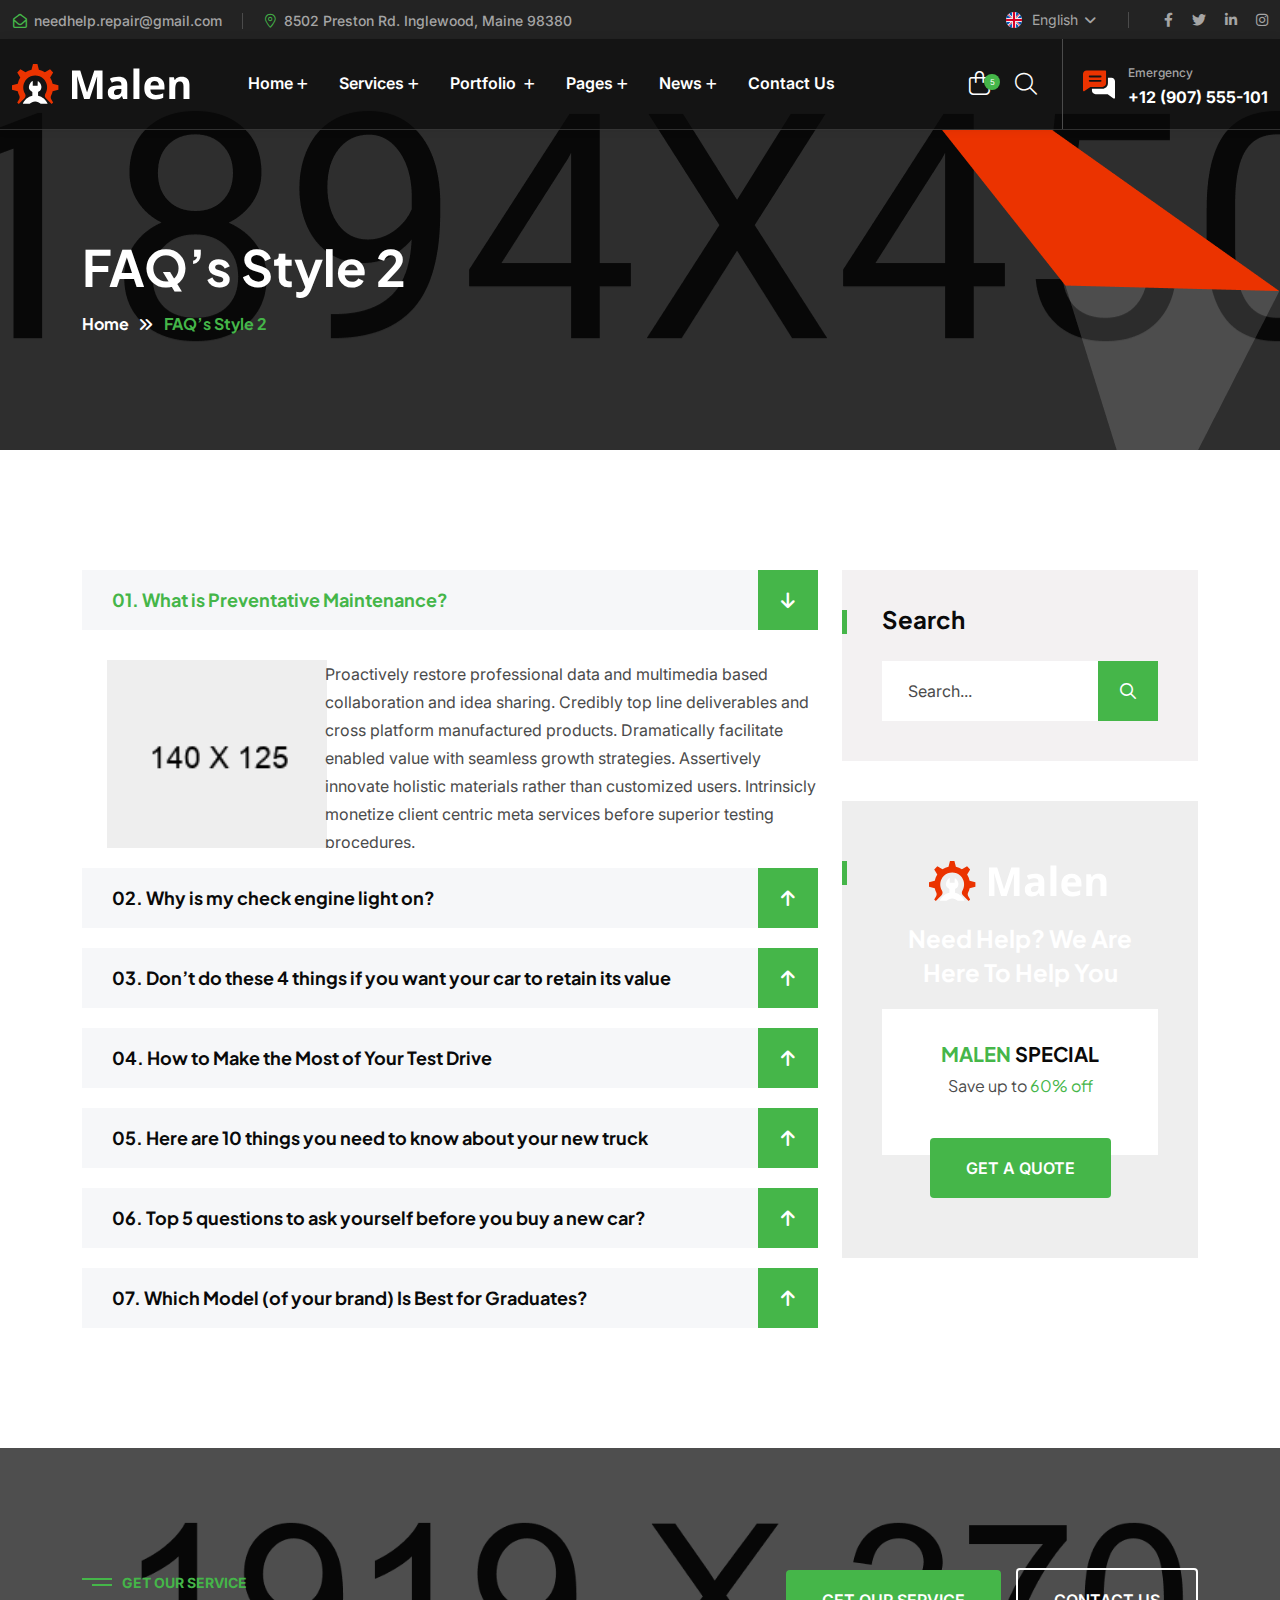
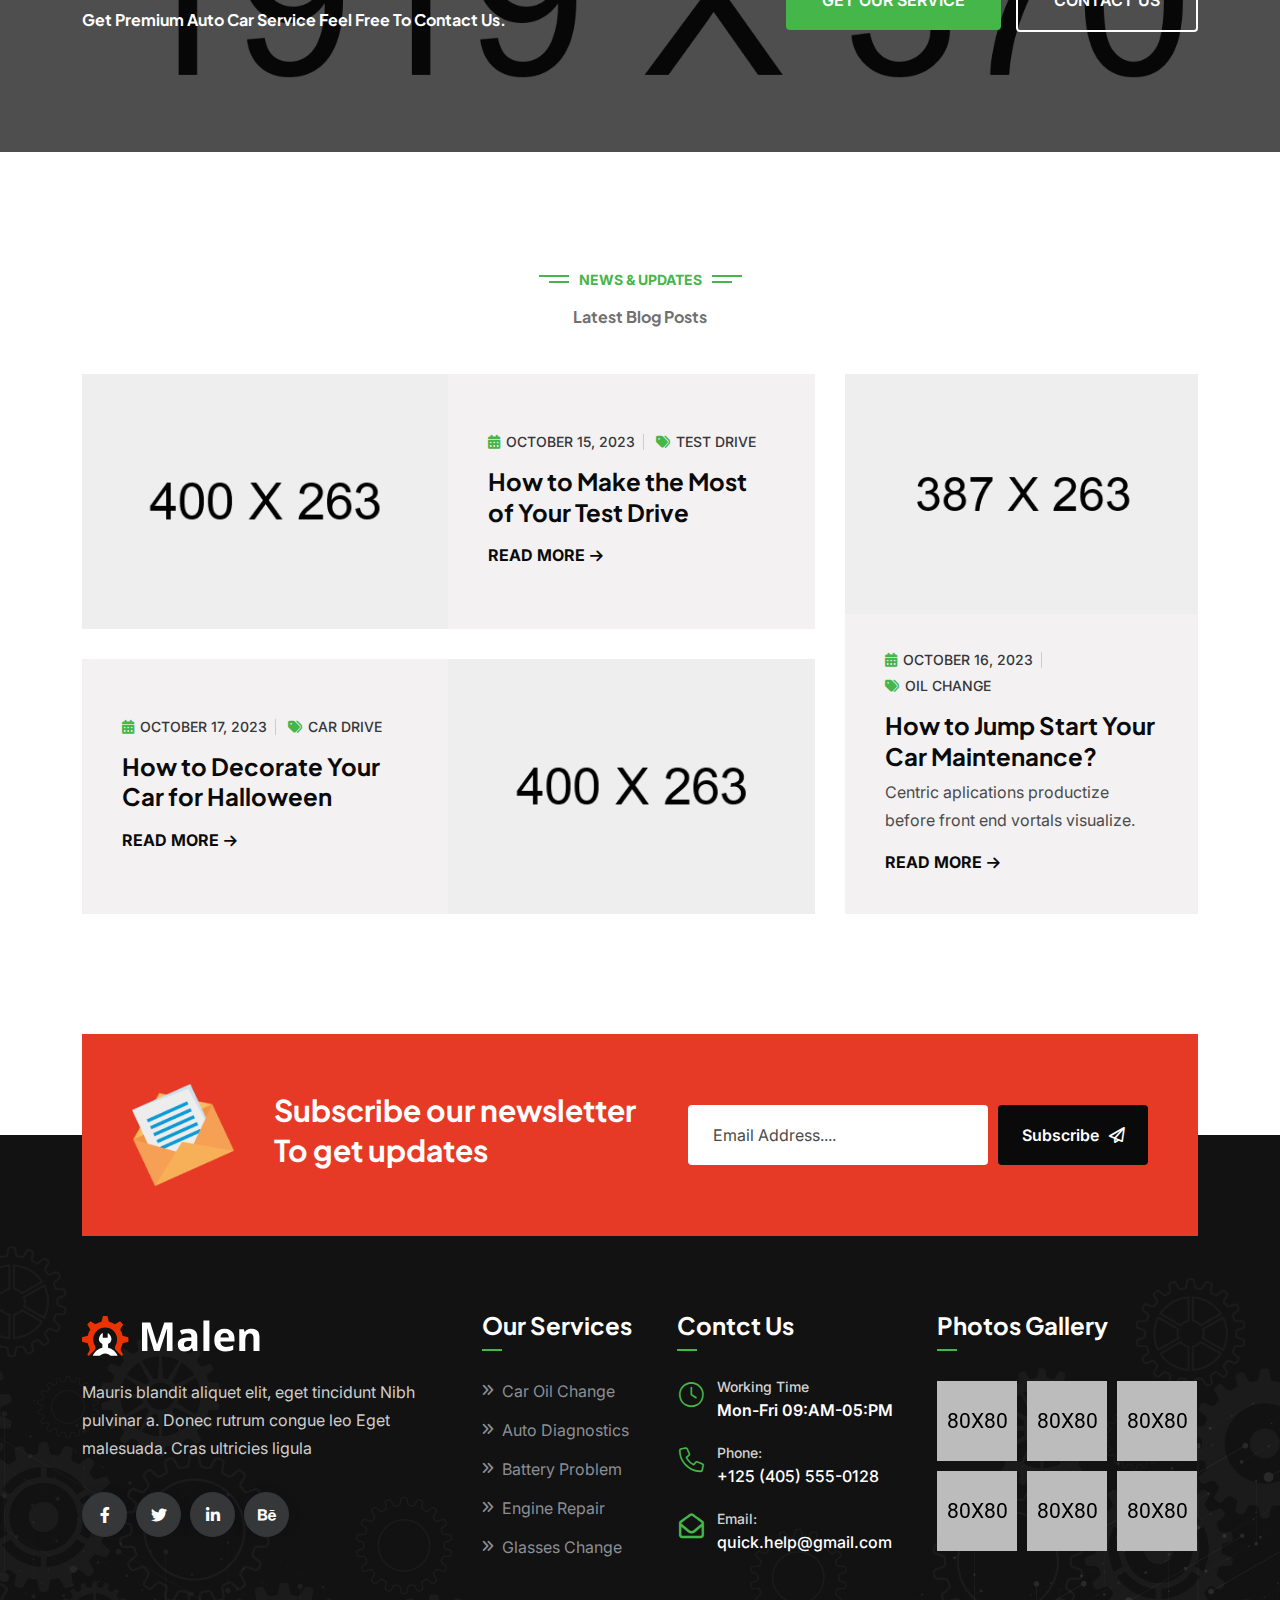
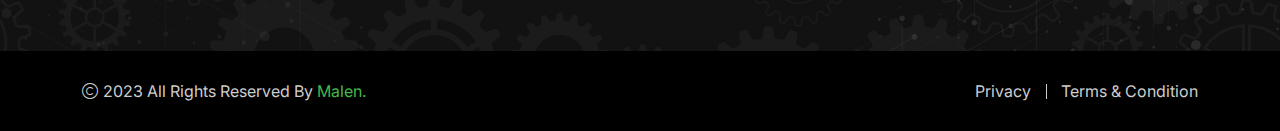
<file: faq-2.html>
<!doctype html>
<html dir="ltr" class="no-js" lang="zxx">

<head>
    <meta charset="utf-8">
    <meta http-equiv="x-ua-compatible" content="ie=edge">
    <title>Malen - Car Repair and Services HTML Template - Faq</title>
    <meta name="author" content="Angfuzsoft">
    <meta name="description" content="Malen - Car Repair and Services HTML Template">
    <meta name="keywords" content="Malen - Car Repair and Services HTML Template">
    <meta name="robots" content="INDEX,FOLLOW">

    <!-- Mobile Specific Metas -->
    <meta name="viewport" content="width=device-width, initial-scale=1, shrink-to-fit=no">

    <!-- Favicons - Place favicon.ico in the root directory -->
    <link rel="apple-touch-icon" sizes="57x57" href="assets/img/favicons/apple-icon-57x57.png">
    <link rel="apple-touch-icon" sizes="60x60" href="assets/img/favicons/apple-icon-60x60.png">
    <link rel="apple-touch-icon" sizes="72x72" href="assets/img/favicons/apple-icon-72x72.png">
    <link rel="apple-touch-icon" sizes="76x76" href="assets/img/favicons/apple-icon-76x76.png">
    <link rel="apple-touch-icon" sizes="114x114" href="assets/img/favicons/apple-icon-114x114.png">
    <link rel="apple-touch-icon" sizes="120x120" href="assets/img/favicons/apple-icon-120x120.png">
    <link rel="apple-touch-icon" sizes="144x144" href="assets/img/favicons/apple-icon-144x144.png">
    <link rel="apple-touch-icon" sizes="152x152" href="assets/img/favicons/apple-icon-152x152.png">
    <link rel="apple-touch-icon" sizes="180x180" href="assets/img/favicons/apple-icon-180x180.png">
    <link rel="icon" type="image/png" sizes="192x192" href="assets/img/favicons/android-icon-192x192.png">
    <link rel="icon" type="image/png" sizes="32x32" href="assets/img/favicons/favicon-32x32.png">
    <link rel="icon" type="image/png" sizes="96x96" href="assets/img/favicons/favicon-96x96.png">
    <link rel="icon" type="image/png" sizes="16x16" href="assets/img/favicons/favicon-16x16.png">
    <link rel="manifest" href="assets/img/favicons/manifest.json">
    <meta name="msapplication-TileColor" content="#ffffff">
    <meta name="msapplication-TileImage" content="assets/img/favicons/ms-icon-144x144.png">
    <meta name="theme-color" content="#ffffff">

    <!--==============================
	  Google Fonts
	============================== -->
    <link rel="preconnect" href="https://fonts.googleapis.com">
    <link rel="preconnect" href="https://fonts.gstatic.com" crossorigin>
    <link href="https://fonts.googleapis.com/css2?family=Inter:wght@300;400;500;600;700;800;900&family=Plus+Jakarta+Sans:wght@300;400;500;600;700;800&display=swap" rel="stylesheet">

    <!--==============================
	    All CSS File
	============================== -->
    <!-- Bootstrap -->
    <link rel="stylesheet" href="assets/css/bootstrap.min.css">
    <!-- Fontawesome Icon -->
    <link rel="stylesheet" href="assets/css/fontawesome.min.css">
    <!-- Magnific Popup -->
    <link rel="stylesheet" href="assets/css/magnific-popup.min.css">
    <!-- Slick Slider -->
    <link rel="stylesheet" href="assets/css/slick.min.css">
    <!-- odometer -->
    <link rel="stylesheet" href="assets/css/odometer-theme-default.css">
    <!-- Theme Custom CSS -->
    <link rel="stylesheet" href="assets/css/style.css">

</head>

<body>


    <!--[if lte IE 9]>
    	<p class="browserupgrade">You are using an <strong>outdated</strong> browser. Please <a href="https://browsehappy.com/">upgrade your browser</a> to improve your experience and security.</p>
  <![endif]-->



    <!--********************************
   		Code Start From Here 
	******************************** -->



    <!--==============================
     Preloader
  ==============================-->
    <div class="preloader ">
        <button class="th-btn style2 preloaderCls">Cancel Preloader </button>
        <div class="preloader-inner">
            <div class="loader">
                <div class="line"></div>
                <div class="line"></div>
                <div class="line"></div>
                <div class="line"></div>
                <div class="line"></div>
                <div class="line"></div>
                <div class="subline"></div>
                <div class="subline"></div>
                <div class="subline"></div>
                <div class="subline"></div>
                <div class="subline"></div>
                <div class="loader-circle-1">
                    <div class="loader-circle-2"></div>
                </div>
                <div class="needle"></div>
                <div class="loading">Loading</div>
            </div>
        </div>
    </div>
    <!--==============================
    Sidemenu
============================== -->
    <div class="sidemenu-wrapper d-none d-lg-block ">
        <div class="sidemenu-content">
            <button class="closeButton sideMenuCls"><i class="far fa-times"></i></button>
            <div class="widget woocommerce widget_shopping_cart">
                <h3 class="widget_title">Shopping cart</h3>
                <div class="widget_shopping_cart_content">
                    <ul class="woocommerce-mini-cart cart_list product_list_widget ">
                        <li class="woocommerce-mini-cart-item mini_cart_item">
                            <a href="#" class="remove remove_from_cart_button"><i class="far fa-times"></i></a>
                            <a href="#"><img src="assets/img/product/product_thumb_1_1.jpg" alt="Cart Image">Suspension-Coil</a>
                            <span class="quantity">1 ×
                                <span class="woocommerce-Price-amount amount">
                                    <span class="woocommerce-Price-currencySymbol">$</span>94</span>,
                            </span>
                        </li>
                        <li class="woocommerce-mini-cart-item mini_cart_item">
                            <a href="#" class="remove remove_from_cart_button"><i class="far fa-times"></i></a>
                            <a href="#"><img src="assets/img/product/product_thumb_1_2.jpg" alt="Cart Image">absorbers Brake</a>
                            <span class="quantity">1 ×
                                <span class="woocommerce-Price-amount amount">
                                    <span class="woocommerce-Price-currencySymbol">$</span>89</span>
                            </span>
                        </li>
                        <li class="woocommerce-mini-cart-item mini_cart_item">
                            <a href="#" class="remove remove_from_cart_button"><i class="far fa-times"></i></a>
                            <a href="#"><img src="assets/img/product/product_thumb_1_3.jpg" alt="Cart Image">Motorcycle-Shock</a>
                            <span class="quantity">1 ×
                                <span class="woocommerce-Price-amount amount">
                                    <span class="woocommerce-Price-currencySymbol">$</span>75</span>
                            </span>
                        </li>
                        <li class="woocommerce-mini-cart-item mini_cart_item">
                            <a href="#" class="remove remove_from_cart_button"><i class="far fa-times"></i></a>
                            <a href="#"><img src="assets/img/product/product_thumb_1_4.jpg" alt="Cart Image">Body Spring</a>
                            <span class="quantity">1 ×
                                <span class="woocommerce-Price-amount amount">
                                    <span class="woocommerce-Price-currencySymbol">$</span>72</span>
                            </span>
                        </li>
                        <li class="woocommerce-mini-cart-item mini_cart_item">
                            <a href="#" class="remove remove_from_cart_button"><i class="far fa-times"></i></a>
                            <a href="#"><img src="assets/img/product/product_thumb_1_5.jpg" alt="Cart Image">Body Spring</a>
                            <span class="quantity">1 ×
                                <span class="woocommerce-Price-amount amount">
                                    <span class="woocommerce-Price-currencySymbol">$</span>81</span>
                            </span>
                        </li>
                    </ul>
                    <p class="woocommerce-mini-cart__total total">
                        <strong>Subtotal:</strong>
                        <span class="woocommerce-Price-amount amount">
                            <span class="woocommerce-Price-currencySymbol">$</span>43</span>
                    </p>
                    <p class="woocommerce-mini-cart__buttons buttons">
                        <a href="cart.html" class="th-btn wc-forward">View cart</a>
                        <a href="checkout.html" class="th-btn checkout wc-forward">Checkout</a>
                    </p>
                </div>
            </div>
        </div>
    </div>
    <div class="popup-search-box d-none d-lg-block">
        <button class="searchClose"><i class="fal fa-times"></i></button>
        <form action="#">
            <input type="text" placeholder="What are you looking for?">
            <button type="submit"><i class="fal fa-search"></i></button>
        </form>
    </div>
    <!--==============================
    Mobile Menu
  ============================== -->
    <div class="th-menu-wrapper">
        <div class="th-menu-area">
            <div class="mobile-logo">
                <a href="index.html"><img src="assets/img/logo-white.svg" alt="Malen"></a>
                <div class="close-menu">
                    <button class="th-menu-toggle"><i class="fal fa-times"></i></button>
                </div>
            </div>
            <div class="th-mobile-menu">
                <ul>
                    <li class="menu-item-has-children">
                        <a href="index.html">Home</a>
                        <ul class="sub-menu">
                            <li class="menu-item-has-children">
                                <a href="#">Multipage</a>
                                <ul class="sub-menu">
                                    <li><a href="index.html">Home One</a></li>
                                    <li><a href="index-2.html">Home Two</a></li>
                                    <li><a href="index-3.html">Home Three</a></li>
                                    <li><a href="index-4.html">Home Four</a></li>
                                    <li><a href="index-5.html">Home Five</a></li>
                                    <li><a href="index-6.html">Home Six</a></li>
                                    <li><a href="index-7.html">Home Seven</a></li>
                                </ul>
                            </li>
                            <li class="menu-item-has-children">
                                <a href="#">Onepage</a>
                                <ul class="sub-menu">
                                    <li><a href="index-onepage.html">Home One Onepage</a></li>
                                    <li><a href="index-2-onepage.html">Home Two Onepage</a></li>
                                    <li><a href="index-3-onepage.html">Home Three Onepage</a></li>
                                    <li><a href="index-4-onepage.html">Home Four Onepage</a></li>
                                    <li><a href="index-5-onepage.html">Home Five Onepage</a></li>
                                    <li><a href="index-6-onepage.html">Home Six Onepage</a></li>
                                    <li><a href="index-7-onepage.html">Home Seven Onepage</a></li>
                                </ul>
                            </li>
                            <li class="menu-item-has-children">
                                <a href="#">RTL</a>
                                <ul class="sub-menu">
                                    <li><a href="index-rtl.html">Home RTL One</a></li>
                                    <li><a href="index-rtl-2.html">Home RTL Two</a></li>
                                    <li><a href="index-rtl-3.html">Home RTL Three</a></li>
                                    <li><a href="index-rtl-4.html">Home RTL Four</a></li>
                                    <li><a href="index-rtl-5.html">Home RTL Five</a></li>
                                    <li><a href="index-rtl-6.html">Home RTL Six</a></li>
                                    <li><a href="index-rtl-7.html">Home RTL Seven</a></li>
                                    <li><a href="index-onepage-rtl.html">Home RTL One Onepage</a></li>
                                    <li><a href="index-2-onepage-rtl.html">Home RTL Two Onepage</a></li>
                                    <li><a href="index-3-onepage-rtl.html">Home RTL Three Onepage</a></li>
                                    <li><a href="index-4-onepage-rtl.html">Home RTL Four Onepage</a></li>
                                    <li><a href="index-5-onepage-rtl.html">Home RTL Five Onepage</a></li>
                                    <li><a href="index-6-onepage-rtl.html">Home RTL Six Onepage</a></li>
                                    <li><a href="index-7-onepage-rtl.html">Home RTL Seven Onepage</a></li>
                                </ul>
                            </li>
                        </ul>
                    </li>
                    <li class="menu-item-has-children">
                        <a href="#">Services</a>
                        <ul class="sub-menu">
                            <li><a href="service.html">Services Style 1</a></li>
                            <li><a href="service-2.html">Services Style 2</a></li>
                            <li><a href="service-details.html">Services Details Style 1</a></li>
                            <li><a href="service-details-2.html">Services Details Style 2</a></li>
                        </ul>
                    </li>
                    <li class="menu-item-has-children">
                        <a href="#">Portfolio </a>
                        <ul class="sub-menu">
                            <li><a href="portfolio.html">Portfolio Style 1</a></li>
                            <li><a href="portfolio-2.html">Portfolio Style 2</a></li>
                            <li><a href="portfolio-details.html">portfolio Details Style 1</a></li>
                            <li><a href="portfolio-details-2.html">portfolio Details Style 2</a></li>
                        </ul>
                    </li>
                    <li class="menu-item-has-children mega-menu-wrap">
                        <a href="#">Pages</a>
                        <ul class="mega-menu">
                            <li><a href="shop.html">Pagelist 1</a>
                                <ul>
                                    <li><a href="index.html">Home One</a></li>
                                    <li><a href="index-2.html">Home Two</a></li>
                                    <li><a href="index-3.html">Home Three</a></li>
                                    <li><a href="index-4.html">Home Four</a></li>
                                    <li><a href="index-5.html">Home Five</a></li>
                                    <li><a href="index-6.html">Home Six</a></li>
                                    <li><a href="index-7.html">Home Seven</a></li>
                                    <li><a href="about.html">About Style 1</a></li>
                                </ul>
                            </li>
                            <li><a href="#">Pagelist 2</a>
                                <ul>
                                    <li><a href="about-2.html">About Style 2</a></li>
                                    <li><a href="team-details.html">Team Details Style 1</a></li>
                                    <li><a href="service.html">Services Style 1</a></li>
                                    <li><a href="service-2.html">Services Style 2</a></li>
                                    <li><a href="service-details.html">Services Details Style 1</a></li>
                                    <li><a href="service-details-2.html">Services Details Style 2</a></li>
                                    <li><a href="team.html">Team Style 1</a></li>
                                    <li><a href="team-2.html">Team Page 2</a></li>
                                </ul>
                            </li>
                            <li><a href="#">Pagelist 3</a>
                                <ul>
                                    <li><a href="shop.html">Shop Style 1</a></li>
                                    <li><a href="shop-2.html">Shop Style 2</a></li>
                                    <li><a href="shop-details.html">Shop Details Style 1</a></li>
                                    <li><a href="shop-details-2.html">Shop Details Style 2</a></li>
                                    <li><a href="cart.html">Cart Page</a></li>
                                    <li><a href="checkout.html">Checkout</a></li>
                                    <li><a href="wishlist.html">Wishlist</a></li>
                                </ul>
                            </li>
                            <li><a href="#">Pagelist 4</a>
                                <ul>
                                    <li><a href="team-details-2.html">Team Details Style 2</a></li>
                                    <li><a href="appointment.html">Appointment</a></li>
                                    <li><a href="price.html">Price</a></li>
                                    <li><a href="faq.html">FAQ Style 1</a></li>
                                    <li><a href="faq-2.html">FAQ Style 2</a></li>
                                    <li><a href="contact.html">Contact Style 1</a></li>
                                    <li><a href="contact-2.html">Contact Style 2</a></li>
                                    <li><a href="error.html">Error Style</a></li>
                                </ul>
                            </li>
                        </ul>
                    </li>

                    <li class="menu-item-has-children">
                        <a href="#">News</a>
                        <ul class="sub-menu">
                            <li><a href="blog.html">News Style 1</a></li>
                            <li><a href="blog-2.html">News Style 2</a></li>
                            <li><a href="blog-details.html">News Details Style 1</a></li>
                            <li><a href="blog-details-2.html">News Details Style 2</a></li>
                        </ul>
                    </li>
                    <li>
                        <a href="contact.html">Contact Us</a>

                    </li>
                </ul>
            </div>
        </div>
    </div>
    <!--==============================
	Header Area
==============================-->
    <header class="th-header header-layout2 header-absolute">
        <div class="header-top">
            <div class="container">
                <div class="row justify-content-center justify-content-lg-between align-items-center gy-2">
                    <div class="col-auto d-none d-md-block">
                        <div class="header-links">
                            <ul>
                                <li><i class="fa-regular fa-envelope-open"></i><a href="mailto:needhelp.repair@gmail.com">needhelp.repair@gmail.com</a></li>
                                <li><i class="fal fa-location-dot"></i>8502 Preston Rd. Inglewood, Maine 98380</li>
                            </ul>
                        </div>
                    </div>
                    <div class="col-auto">
                        <div class="header-right">
                            <div class="langauge">
                                <img src="assets/img/icon/fag.svg" alt="">
                                <select class="form-select nice-select">
                                    <option selected="">English</option>
                                    <option>Hindi</option>
                                </select>
                            </div>
                            <div class="header-social">
                                <a href="https://www.facebook.com/"><i class="fab fa-facebook-f"></i></a>
                                <a href="https://www.twitter.com/"><i class="fab fa-twitter"></i></a>
                                <a href="https://www.linkedin.com/"><i class="fab fa-linkedin-in"></i></a>
                                <a href="https://www.instagram.com/"><i class="fab fa-instagram"></i></a>
                            </div>
                        </div>
                    </div>
                </div>
            </div>
        </div>
        <div class="sticky-wrapper">
            <!-- Main Menu Area -->
            <div class="menu-area">
                <div class="container">
                    <div class="row align-items-center justify-content-between">
                        <div class="col-auto">
                            <div class="header-logo">
                                <a href="index.html"><img src="assets/img/logo-white.svg" alt="Malen"></a>
                            </div>
                        </div>
                        <div class="col-auto me-xl-auto">
                            <nav class="main-menu d-none d-lg-inline-block">
                                <ul>
                                    <li class="menu-item-has-children">
                                        <a href="index.html">Home</a>
                                        <ul class="sub-menu">
                                            <li class="menu-item-has-children">
                                                <a href="#">Multipage</a>
                                                <ul class="sub-menu">
                                                    <li><a href="index.html">Home One</a></li>
                                                    <li><a href="index-2.html">Home Two</a></li>
                                                    <li><a href="index-3.html">Home Three</a></li>
                                                    <li><a href="index-4.html">Home Four</a></li>
                                                    <li><a href="index-5.html">Home Five</a></li>
                                                    <li><a href="index-6.html">Home Six</a></li>
                                                    <li><a href="index-7.html">Home Seven</a></li>
                                                </ul>
                                            </li>
                                            <li class="menu-item-has-children">
                                                <a href="#">Onepage</a>
                                                <ul class="sub-menu">
                                                    <li><a href="index-onepage.html">Home One Onepage</a></li>
                                                    <li><a href="index-2-onepage.html">Home Two Onepage</a></li>
                                                    <li><a href="index-3-onepage.html">Home Three Onepage</a></li>
                                                    <li><a href="index-4-onepage.html">Home Four Onepage</a></li>
                                                    <li><a href="index-5-onepage.html">Home Five Onepage</a></li>
                                                    <li><a href="index-6-onepage.html">Home Six Onepage</a></li>
                                                    <li><a href="index-7-onepage.html">Home Seven Onepage</a></li>
                                                </ul>
                                            </li>
                                            <li class="menu-item-has-children">
                                                <a href="#">RTL</a>
                                                <ul class="sub-menu">
                                                    <li><a href="index-rtl.html">Home RTL One</a></li>
                                                    <li><a href="index-rtl-2.html">Home RTL Two</a></li>
                                                    <li><a href="index-rtl-3.html">Home RTL Three</a></li>
                                                    <li><a href="index-rtl-4.html">Home RTL Four</a></li>
                                                    <li><a href="index-rtl-5.html">Home RTL Five</a></li>
                                                    <li><a href="index-rtl-6.html">Home RTL Six</a></li>
                                                    <li><a href="index-rtl-7.html">Home RTL Seven</a></li>
                                                    <li><a href="index-onepage-rtl.html">Home RTL One Onepage</a></li>
                                                    <li><a href="index-2-onepage-rtl.html">Home RTL Two Onepage</a></li>
                                                    <li><a href="index-3-onepage-rtl.html">Home RTL Three Onepage</a></li>
                                                    <li><a href="index-4-onepage-rtl.html">Home RTL Four Onepage</a></li>
                                                    <li><a href="index-5-onepage-rtl.html">Home RTL Five Onepage</a></li>
                                                    <li><a href="index-6-onepage-rtl.html">Home RTL Six Onepage</a></li>
                                                    <li><a href="index-7-onepage-rtl.html">Home RTL Seven Onepage</a></li>
                                                </ul>
                                            </li>
                                        </ul>
                                    </li>
                                    <li class="menu-item-has-children">
                                        <a href="#">Services</a>
                                        <ul class="sub-menu">
                                            <li><a href="service.html">Services Style 1</a></li>
                                            <li><a href="service-2.html">Services Style 2</a></li>
                                            <li><a href="service-details.html">Services Details Style 1</a></li>
                                            <li><a href="service-details-2.html">Services Details Style 2</a></li>
                                        </ul>
                                    </li>
                                    <li class="menu-item-has-children">
                                        <a href="#">Portfolio </a>
                                        <ul class="sub-menu">
                                            <li><a href="portfolio.html">Portfolio Style 1</a></li>
                                            <li><a href="portfolio-2.html">Portfolio Style 2</a></li>
                                            <li><a href="portfolio-details.html">portfolio Details Style 1</a></li>
                                            <li><a href="portfolio-details-2.html">portfolio Details Style 2</a></li>
                                        </ul>
                                    </li>
                                    <li class="menu-item-has-children mega-menu-wrap">
                                        <a href="#">Pages</a>
                                        <ul class="mega-menu">
                                            <li><a href="shop.html">Pagelist 1</a>
                                                <ul>
                                                    <li><a href="index.html">Home One</a></li>
                                                    <li><a href="index-2.html">Home Two</a></li>
                                                    <li><a href="index-3.html">Home Three</a></li>
                                                    <li><a href="index-4.html">Home Four</a></li>
                                                    <li><a href="index-5.html">Home Five</a></li>
                                                    <li><a href="index-6.html">Home Six</a></li>
                                                    <li><a href="index-7.html">Home Seven</a></li>
                                                    <li><a href="about.html">About Style 1</a></li>
                                                </ul>
                                            </li>
                                            <li><a href="#">Pagelist 2</a>
                                                <ul>
                                                    <li><a href="about-2.html">About Style 2</a></li>
                                                    <li><a href="team-details.html">Team Details Style 1</a></li>
                                                    <li><a href="service.html">Services Style 1</a></li>
                                                    <li><a href="service-2.html">Services Style 2</a></li>
                                                    <li><a href="service-details.html">Services Details Style 1</a></li>
                                                    <li><a href="service-details-2.html">Services Details Style 2</a></li>
                                                    <li><a href="team.html">Team Style 1</a></li>
                                                    <li><a href="team-2.html">Team Page 2</a></li>
                                                </ul>
                                            </li>
                                            <li><a href="#">Pagelist 3</a>
                                                <ul>
                                                    <li><a href="shop.html">Shop Style 1</a></li>
                                                    <li><a href="shop-2.html">Shop Style 2</a></li>
                                                    <li><a href="shop-details.html">Shop Details Style 1</a></li>
                                                    <li><a href="shop-details-2.html">Shop Details Style 2</a></li>
                                                    <li><a href="cart.html">Cart Page</a></li>
                                                    <li><a href="checkout.html">Checkout</a></li>
                                                    <li><a href="wishlist.html">Wishlist</a></li>
                                                </ul>
                                            </li>
                                            <li><a href="#">Pagelist 4</a>
                                                <ul>
                                                    <li><a href="team-details-2.html">Team Details Style 2</a></li>
                                                    <li><a href="appointment.html">Appointment</a></li>
                                                    <li><a href="price.html">Price</a></li>
                                                    <li><a href="faq.html">FAQ Style 1</a></li>
                                                    <li><a href="faq-2.html">FAQ Style 2</a></li>
                                                    <li><a href="contact.html">Contact Style 1</a></li>
                                                    <li><a href="contact-2.html">Contact Style 2</a></li>
                                                    <li><a href="error.html">Error Style</a></li>
                                                </ul>
                                            </li>
                                        </ul>
                                    </li>

                                    <li class="menu-item-has-children">
                                        <a href="#">News</a>
                                        <ul class="sub-menu">
                                            <li><a href="blog.html">News Style 1</a></li>
                                            <li><a href="blog-2.html">News Style 2</a></li>
                                            <li><a href="blog-details.html">News Details Style 1</a></li>
                                            <li><a href="blog-details-2.html">News Details Style 2</a></li>
                                        </ul>
                                    </li>
                                    <li>
                                        <a href="contact.html">Contact Us</a>

                                    </li>
                                </ul>
                            </nav>
                        </div>
                        <div class="col-auto">
                            <div class="header-button">
                                <button type="button" class="icon-btn fs-6 sideMenuToggler">
                                    <i class="fa-light fa-bag-shopping"></i>
                                    <span class="badge">5</span>
                                </button>
                                <button type="button" class="icon-btn searchBoxToggler"><i class="fal fa-search"></i></button>
                                <div class="header-info">
                                    <div class="header-info_icon">
                                        <a href="tel:+12907555-101"><img src="assets/img/icon/comment.svg" alt=""></a>
                                    </div>
                                    <div class="media-body">
                                        <span class="header-info_label">Emergency</span>
                                        <p class="header-info_link"><a href="tel:+12907555-101">+12 (907) 555-101</a>
                                        </p>
                                    </div>
                                </div>
                                <button type="button" class="th-menu-toggle d-inline-block d-lg-none"><i class="far fa-bars"></i></button>
                            </div>
                        </div>
                    </div>
                </div>
            </div>
            <div class="logo-shape2"><img src="assets/img/logo-shape2.svg" alt=""></div>
        </div>
    </header>
    <!--==============================
    Breadcumb
============================== -->
    <div class="breadcumb-wrapper " data-bg-src="assets/img/breadcumb/breadcumb-bg.jpg">
        <div class="container">
            <div class="breadcumb-content">
                <h1 class="breadcumb-title">FAQ’s Style 2</h1>
                <div class="breadcumb-menu-wrapper">
                    <ul class="breadcumb-menu">
                        <li><a href="index.html">Home</a></li>
                        <li>FAQ’s Style 2</li>
                    </ul>
                </div>
            </div>
        </div>
        <div class="breadcump-shape shape-mockup" data-bottom="0%" data-right="0%"><img src="assets/img/shape/shape_2.png" alt=""></div>
    </div>
    <!--==============================
Faq Area
==============================-->
    <div class="space-top space-extra-bottom">
        <div class="container">
            <div class="row">
                <div class="col-lg-8">
                    <div class="accordion-area accordion mb-30" id="faqAccordion">


                        <div class="accordion-card style4 active">
                            <div class="accordion-header" id="collapse-item-1">
                                <button class="accordion-button " type="button" data-bs-toggle="collapse" data-bs-target="#collapse-1" aria-expanded="true" aria-controls="collapse-1">01. What is Preventative Maintenance?</button>
                            </div>
                            <div id="collapse-1" class="accordion-collapse collapse show" aria-labelledby="collapse-item-1" data-bs-parent="#faqAccordion">
                                <div class="accordion-body style4">
                                    <div class="faq-img">
                                        <img src="assets/img/update_1/normal/faq_1_1.jpg" alt="Faq Image">
                                    </div>
                                    <p class="faq-text">Proactively restore professional data and multimedia based collaboration and idea sharing. Credibly top line deliverables and cross platform manufactured products. Dramatically facilitate enabled value with seamless growth strategies. Assertively innovate holistic materials rather than customized users. Intrinsicly monetize client centric meta services before superior testing procedures.</p>
                                </div>
                            </div>
                        </div>


                        <div class="accordion-card style4 ">
                            <div class="accordion-header" id="collapse-item-2">
                                <button class="accordion-button collapsed" type="button" data-bs-toggle="collapse" data-bs-target="#collapse-2" aria-expanded="false" aria-controls="collapse-2">02. Why is my check engine light on?</button>
                            </div>
                            <div id="collapse-2" class="accordion-collapse collapse " aria-labelledby="collapse-item-2" data-bs-parent="#faqAccordion">
                                <div class="accordion-body style4">
                                    <div class="faq-img">
                                        <img src="assets/img/update_1/normal/faq_1_2.jpg" alt="Faq Image">
                                    </div>
                                    <p class="faq-text">Proactively restore professional data and multimedia based collaboration and idea sharing. Credibly top line deliverables and cross platform manufactured products. Dramatically facilitate enabled value with seamless growth strategies. Assertively innovate holistic materials rather than customized users. Intrinsicly monetize client centric meta services before superior testing procedures.</p>
                                </div>
                            </div>
                        </div>


                        <div class="accordion-card style4 ">
                            <div class="accordion-header" id="collapse-item-3">
                                <button class="accordion-button collapsed" type="button" data-bs-toggle="collapse" data-bs-target="#collapse-3" aria-expanded="false" aria-controls="collapse-3">03. Don’t do these 4 things if you want your car to retain its value</button>
                            </div>
                            <div id="collapse-3" class="accordion-collapse collapse " aria-labelledby="collapse-item-3" data-bs-parent="#faqAccordion">
                                <div class="accordion-body style4">
                                    <div class="faq-img">
                                        <img src="assets/img/update_1/normal/faq_1_3.jpg" alt="Faq Image">
                                    </div>
                                    <p class="faq-text">Proactively restore professional data and multimedia based collaboration and idea sharing. Credibly top line deliverables and cross platform manufactured products. Dramatically facilitate enabled value with seamless growth strategies. Assertively innovate holistic materials rather than customized users. Intrinsicly monetize client centric meta services before superior testing procedures.</p>
                                </div>
                            </div>
                        </div>


                        <div class="accordion-card style4 ">
                            <div class="accordion-header" id="collapse-item-4">
                                <button class="accordion-button collapsed" type="button" data-bs-toggle="collapse" data-bs-target="#collapse-4" aria-expanded="false" aria-controls="collapse-4">04. How to Make the Most of Your Test Drive</button>
                            </div>
                            <div id="collapse-4" class="accordion-collapse collapse " aria-labelledby="collapse-item-4" data-bs-parent="#faqAccordion">
                                <div class="accordion-body style4">
                                    <div class="faq-img">
                                        <img src="assets/img/update_1/normal/faq_1_4.jpg" alt="Faq Image">
                                    </div>
                                    <p class="faq-text">Proactively restore professional data and multimedia based collaboration and idea sharing. Credibly top line deliverables and cross platform manufactured products. Dramatically facilitate enabled value with seamless growth strategies. Assertively innovate holistic materials rather than customized users. Intrinsicly monetize client centric meta services before superior testing procedures.</p>
                                </div>
                            </div>
                        </div>


                        <div class="accordion-card style4 ">
                            <div class="accordion-header" id="collapse-item-5">
                                <button class="accordion-button collapsed" type="button" data-bs-toggle="collapse" data-bs-target="#collapse-5" aria-expanded="false" aria-controls="collapse-5">05. Here are 10 things you need to know about your new truck</button>
                            </div>
                            <div id="collapse-5" class="accordion-collapse collapse " aria-labelledby="collapse-item-5" data-bs-parent="#faqAccordion">
                                <div class="accordion-body style4">
                                    <div class="faq-img">
                                        <img src="assets/img/update_1/normal/faq_1_5.jpg" alt="Faq Image">
                                    </div>
                                    <p class="faq-text">Proactively restore professional data and multimedia based collaboration and idea sharing. Credibly top line deliverables and cross platform manufactured products. Dramatically facilitate enabled value with seamless growth strategies. Assertively innovate holistic materials rather than customized users. Intrinsicly monetize client centric meta services before superior testing procedures.</p>
                                </div>
                            </div>
                        </div>


                        <div class="accordion-card style4 ">
                            <div class="accordion-header" id="collapse-item-6">
                                <button class="accordion-button collapsed" type="button" data-bs-toggle="collapse" data-bs-target="#collapse-6" aria-expanded="false" aria-controls="collapse-6">06. Top 5 questions to ask yourself before you buy a new car?</button>
                            </div>
                            <div id="collapse-6" class="accordion-collapse collapse " aria-labelledby="collapse-item-6" data-bs-parent="#faqAccordion">
                                <div class="accordion-body style4">
                                    <div class="faq-img">
                                        <img src="assets/img/update_1/normal/faq_1_6.jpg" alt="Faq Image">
                                    </div>
                                    <p class="faq-text">Proactively restore professional data and multimedia based collaboration and idea sharing. Credibly top line deliverables and cross platform manufactured products. Dramatically facilitate enabled value with seamless growth strategies. Assertively innovate holistic materials rather than customized users. Intrinsicly monetize client centric meta services before superior testing procedures.</p>
                                </div>
                            </div>
                        </div>


                        <div class="accordion-card style4 ">
                            <div class="accordion-header" id="collapse-item-7">
                                <button class="accordion-button collapsed" type="button" data-bs-toggle="collapse" data-bs-target="#collapse-7" aria-expanded="false" aria-controls="collapse-7">07. Which Model (of your brand) Is Best for Graduates?</button>
                            </div>
                            <div id="collapse-7" class="accordion-collapse collapse " aria-labelledby="collapse-item-7" data-bs-parent="#faqAccordion">
                                <div class="accordion-body style4">
                                    <div class="faq-img">
                                        <img src="assets/img/update_1/normal/faq_1_7.jpg" alt="Faq Image">
                                    </div>
                                    <p class="faq-text">Proactively restore professional data and multimedia based collaboration and idea sharing. Credibly top line deliverables and cross platform manufactured products. Dramatically facilitate enabled value with seamless growth strategies. Assertively innovate holistic materials rather than customized users. Intrinsicly monetize client centric meta services before superior testing procedures.</p>
                                </div>
                            </div>
                        </div>
                    </div>
                </div>
                <div class="col-lg-4">
                    <aside class="sidebar-area">
                        <div class="widget widget_search   ">
                            <h3 class="widget_title">Search</h3>
                            <form class="search-form">
                                <input type="text" placeholder="Search...">
                                <button type="submit"><i class="far fa-search"></i></button>
                            </form>
                        </div>
                        <div class="widget widget_offer style2  " data-bg-src="assets/img/update_1/bg/widget_bg_1.jpg">
                            <div class="offer-banner">
                                <div class="banner-logo">
                                    <img src="assets/img/logo-white.svg" alt="Malen">
                                </div>
                                <h5 class="banner-title">Need Help? We Are Here To Help You</h5>
                                <div class="offer">
                                    <h6 class="offer-title"><span class="text-theme">Malen</span> Special</h6>
                                    <p class="offer-text">Save up to <span class="text-theme">60% off</span></p>
                                </div>
                                <a href="contact.html" class="th-btn">Get A Quote</a>
                            </div>
                        </div>
                    </aside>
                </div>
            </div>
        </div>
    </div>

    <!--==============================
Cta Area  
==============================-->
    <section class="space" data-overlay="title" data-opacity="7" data-bg-src="assets/img/update_1/bg/cta_bg_1.jpg">
        <div class="container">
            <div class="row align-items-center">
                <div class="col-xl-7 col-lg-6 mb-5 mb-lg-0">
                    <div class="title-area mb-0 text-lg-start">
                        <span class="sub-title">Get Our Service</span>
                        <h2 class="sec-title text-white">Get Premium Auto Car Service Feel Free To Contact Us.</h2>
                    </div>
                </div>
                <div class="col-xl-5 col-lg-6">
                    <div class="cta-group justify-content-lg-end justify-content-center">
                        <a href="service.html" class="th-btn style2">Get Our Service</a>
                        <a href="contact.html" class="th-btn style4">Contact Us</a>
                    </div>
                </div>
            </div>
        </div>
    </section>
    <!--==============================
Bloge Area  
==============================-->
    <section class="space overflow-hidden" id="blog-sec">
        <div class="container">
            <div class="title-area text-center">
                <span class="sub-title">News & Updates<span class="double-line"></span></span>
                <h2 class="sec-title">Latest Blog Posts</h2>
            </div>
            <div class="blog-item-wrap">
                <div class="blog-item">
                    <div class="blog-img">
                        <img src="assets/img/update_1/blog/blog_1_1.jpg" alt="blog image">
                    </div>
                    <div class="blog-content">
                        <div class="blog-meta">
                            <a href="blog.html"><i class="fas fa-calendar-alt"></i>October 15, 2023</a>
                            <a href="blog.html"><i class="fas fa-tags"></i>Test Drive</a>
                        </div>
                        <h3 class="blog-title"><a href="blog-details.html">How to Make the Most of Your Test Drive</a></h3>
                        <a href="blog-details.html" class="link-btn">Read More<i class="fas fa-arrow-right"></i></a>
                    </div>
                </div>
                <div class="blog-item">
                    <div class="blog-img">
                        <img src="assets/img/update_1/blog/blog_1_2.jpg" alt="blog image">
                    </div>
                    <div class="blog-content">
                        <div class="blog-meta">
                            <a href="blog.html"><i class="fas fa-calendar-alt"></i>October 16, 2023</a>
                            <a href="blog.html"><i class="fas fa-tags"></i>Oil Change</a>
                        </div>
                        <h3 class="blog-title"><a href="blog-details.html">How to Jump Start Your Car Maintenance?</a></h3>
                        <p class='blog-text'>Centric aplications productize before front end vortals visualize.</p> <a href="blog-details.html" class="link-btn">Read More<i class="fas fa-arrow-right"></i></a>
                    </div>
                </div>
                <div class="blog-item">
                    <div class="blog-img">
                        <img src="assets/img/update_1/blog/blog_1_3.jpg" alt="blog image">
                    </div>
                    <div class="blog-content">
                        <div class="blog-meta">
                            <a href="blog.html"><i class="fas fa-calendar-alt"></i>October 17, 2023</a>
                            <a href="blog.html"><i class="fas fa-tags"></i>Car Drive</a>
                        </div>
                        <h3 class="blog-title"><a href="blog-details.html">How to Decorate Your Car for Halloween</a></h3>
                        <a href="blog-details.html" class="link-btn">Read More<i class="fas fa-arrow-right"></i></a>
                    </div>
                </div>
            </div>
        </div>
    </section>
    <div class="newsletter-sec" data-pos-for=".footer-layout2" data-sec-pos="bottom-half">
        <div class="container">
            <div class="newsletter-area style2">
                <div class="row gx-0 align-items-center">
                    <div class="col-lg-6">
                        <div class="newsletter-wrapper">
                            <div class="newsletter-image jump">
                                <img src="assets/img/shape/mail.png" alt="">
                            </div>
                            <h4 class="h4 newsletter-title text-white">Subscribe our newsletter To get updates</h4>
                        </div>
                    </div>
                    <div class="col-lg-6">
                        <div class="newsletter-form-wrapper">
                            <form class="newsletter-form">
                                <input class="form-control " type="email" placeholder="Email Address...." required="">
                                <button type="submit" class="th-btn style3"><span>Subscribe<span class="icon"><i class="fa-regular fa-paper-plane"></i></span></span></button>
                            </form>
                        </div>
                    </div>
                </div>
            </div>
        </div>
    </div>
    <!--==============================
	Footer Area
==============================-->
    <footer class="footer-wrapper newsletter-sec footer-layout2">
        <div class="widget-area">
            <div class="container">
                <div class="row justify-content-between">
                    <div class="col-md-6 col-xxl-3 col-xl-4">
                        <div class="widget footer-widget">
                            <div class="th-widget-about">
                                <div class="about-logo">
                                    <a href="index.html"><img src="assets/img/logo-white.svg" alt="Malen"></a>
                                </div>
                                <p class="about-text">Mauris blandit aliquet elit, eget tincidunt Nibh pulvinar a. Donec rutrum congue leo Eget malesuada. Cras ultricies ligula</p>
                                <div class="th-social">
                                    <a href="https://www.facebook.com/"><i class="fab fa-facebook-f"></i></a>
                                    <a href="https://www.twitter.com/"><i class="fab fa-twitter"></i></a>
                                    <a href="https://www.linkedin.com/"><i class="fab fa-linkedin-in"></i></a>
                                    <a href="https://www.behance.net/"><i class="fa-brands fa-behance"></i></a>
                                </div>
                            </div>
                        </div>
                    </div>
                    <div class="col-md-6 col-xl-auto">
                        <div class="widget widget_nav_menu footer-widget">
                            <h3 class="widget_title">Our Services</h3>
                            <div class="menu-all-pages-container">
                                <ul class="menu">
                                    <li><a href="service-details.html">Car Oil Change</a></li>
                                    <li><a href="service-details.html">Auto Diagnostics</a></li>
                                    <li><a href="service-details.html">Battery Problem</a></li>
                                    <li><a href="service-details.html">Engine Repair</a></li>
                                    <li><a href="service-details.html">Glasses Change</a></li>
                                </ul>
                            </div>
                        </div>
                    </div>
                    <div class="col-md-6 col-xl-auto">
                        <div class="widget footer-widget">
                            <h3 class="widget_title">Contct Us</h3>
                            <div class="th-widget-contact">
                                <div class="info-box">
                                    <div class="info-box_icon">
                                        <i class="fa-light fa-clock"></i>
                                    </div>
                                    <p class="info-box_text">
                                        <span class="info-box_label">Working Time</span>
                                        Mon-Fri 09:AM-05:PM
                                    </p>
                                </div>
                                <div class="info-box">
                                    <div class="info-box_icon">
                                        <i class="fa-sharp fa-light fa-phone"></i>
                                    </div>
                                    <p class="info-box_text">
                                        <span class="info-box_label">Phone:</span>
                                        <a href="tel:+1254055550128" class="info-box_link">+125 (405) 555-0128</a>
                                    </p>
                                </div>
                                <div class="info-box">
                                    <div class="info-box_icon">
                                        <i class="fa-regular fa-envelope-open"></i>
                                    </div>
                                    <p class="info-box_text">
                                        <span class="info-box_label">Email:</span>
                                        <a href="mailto:quick.help@gmail.com" class="info-box_link">quick.help@gmail.com</a>
                                    </p>
                                </div>
                            </div>
                        </div>
                    </div>
                    <div class="col-md-6 col-xl-3">
                        <div class="widget footer-widget">
                            <h3 class="widget_title">Photos Gallery</h3>
                            <div class="sidebar-gallery">
                                <div class="gallery-thumb">
                                    <img src="assets/img/widget/gallery_1_1.jpg" alt="Gallery Image">
                                    <a href="assets/img/widget/gallery_1_1.jpg" class="gallery-btn popup-image"><i class="fab fa-instagram"></i></a>
                                </div>
                                <div class="gallery-thumb">
                                    <img src="assets/img/widget/gallery_1_2.jpg" alt="Gallery Image">
                                    <a href="assets/img/widget/gallery_1_2.jpg" class="gallery-btn popup-image"><i class="fab fa-instagram"></i></a>
                                </div>
                                <div class="gallery-thumb">
                                    <img src="assets/img/widget/gallery_1_3.jpg" alt="Gallery Image">
                                    <a href="assets/img/widget/gallery_1_3.jpg" class="gallery-btn popup-image"><i class="fab fa-instagram"></i></a>
                                </div>
                                <div class="gallery-thumb">
                                    <img src="assets/img/widget/gallery_1_4.jpg" alt="Gallery Image">
                                    <a href="assets/img/widget/gallery_1_4.jpg" class="gallery-btn popup-image"><i class="fab fa-instagram"></i></a>
                                </div>
                                <div class="gallery-thumb">
                                    <img src="assets/img/widget/gallery_1_5.jpg" alt="Gallery Image">
                                    <a href="assets/img/widget/gallery_1_5.jpg" class="gallery-btn popup-image"><i class="fab fa-instagram"></i></a>
                                </div>
                                <div class="gallery-thumb">
                                    <img src="assets/img/widget/gallery_1_6.jpg" alt="Gallery Image">
                                    <a href="assets/img/widget/gallery_1_6.jpg" class="gallery-btn popup-image"><i class="fab fa-instagram"></i></a>
                                </div>
                            </div>
                        </div>
                    </div>
                </div>
            </div>
        </div>
        <div class="copyright-wrap">
            <div class="container">
                <div class="row align-items-center">
                    <div class="col-lg-6">
                        <p class="copyright-text"><i class="fal fa-copyright"></i> 2023 All Rights Reserved By <a href="#">Malen.</a></p>
                    </div>
                    <div class="col-lg-6">
                        <div class="footer-links">
                            <ul>
                                <li><a href="contact.html">Privacy</a></li>
                                <li><a href="contact.html">Terms &amp; Condition</a></li>
                            </ul>
                        </div>
                    </div>
                </div>
            </div>
        </div>
        <div class="shape-mockup" data-bottom="0%" data-left="0%"><img src="assets/img/shape/footer_shape_1.png" alt="shape">
        </div>
        <div class="shape-mockup" data-bottom="0%" data-right="0%"><img src="assets/img/shape/footer_shape_2.png" alt="shape"></div>
        <!-- Scroll To Top -->
        <div class="scroll-top">
            <svg class="progress-circle svg-content" width="100%" height="100%" viewBox="-1 -1 102 102">
                <path d="M50,1 a49,49 0 0,1 0,98 a49,49 0 0,1 0,-98" style="transition: stroke-dashoffset 10ms linear 0s; stroke-dasharray: 307.919, 307.919; stroke-dashoffset: 307.919;">
                </path>
            </svg>
        </div>

    </footer>

    <!--********************************
			Code End  Here 
	******************************** -->


    <!--==============================
    All Js File
============================== -->
    <!-- Jquery -->
    <script src="assets/js/vendor/jquery-3.6.0.min.js"></script>
    <!-- Slick Slider -->
    <script src="assets/js/slick.min.js"></script>
    <!-- Bootstrap -->
    <script src="assets/js/bootstrap.min.js"></script>
    <!-- Magnific Popup -->
    <script src="assets/js/jquery.magnific-popup.min.js"></script>
    <!-- Counter Up -->
    <script src="assets/js/countdown.js"></script>
    <!-- Range Slider -->
    <script src="assets/js/jquery-ui.min.js"></script>
    <!-- imagesloaded  -->
    <script src="assets/js/imagesloaded.pkgd.min.js"></script>
    <!-- circle-progress -->
    <script src="assets/js/circle-progress.js"></script>
    <!-- Isotope Filter -->
    <script src="assets/js/isotope.pkgd.min.js"></script>
    <!-- odometer -->
    <script src="assets/js/odometer.js"></script>
    <!-- appear -->
    <script src="assets/js/appear-2.js"></script>
    <!-- tilt -->
    <script src="assets/js/tilt.min.js"></script>
    <!-- Nice Select -->
    <script src="assets/js/nice-select.min.js"></script>
    <!-- wow -->
    <script src="assets/js/wow.min.js"></script>
    <!-- Main Js File -->
    <script src="assets/js/main.js"></script>

</body>

</html>
</file>
<file: assets/css/odometer-theme-default.css>
.odometer.odometer-auto-theme,.odometer.odometer-theme-default{display:-moz-inline-box;display:inline-block;vertical-align:middle;*vertical-align:auto;position:relative;display:inline}.odometer.odometer-auto-theme .odometer-digit,.odometer.odometer-theme-default .odometer-digit{display:-moz-inline-box;display:inline-block;vertical-align:middle;*vertical-align:auto;position:relative;display:inline}.odometer.odometer-auto-theme .odometer-digit .odometer-digit-spacer,.odometer.odometer-theme-default .odometer-digit .odometer-digit-spacer{display:-moz-inline-box;display:inline-block;vertical-align:middle;*vertical-align:auto;visibility:hidden;display:inline}.odometer.odometer-auto-theme .odometer-digit .odometer-digit-inner,.odometer.odometer-theme-default .odometer-digit .odometer-digit-inner{text-align:left;display:block;position:absolute;top:0;left:0;right:0;bottom:0;overflow:hidden}.odometer.odometer-auto-theme .odometer-digit .odometer-ribbon,.odometer.odometer-theme-default .odometer-digit .odometer-ribbon{display:block}.odometer.odometer-auto-theme .odometer-digit .odometer-ribbon-inner,.odometer.odometer-theme-default .odometer-digit .odometer-ribbon-inner{display:block;-webkit-backface-visibility:hidden}.odometer.odometer-auto-theme .odometer-digit .odometer-value,.odometer.odometer-theme-default .odometer-digit .odometer-value{display:block;-webkit-transform:translateZ(0)}.odometer.odometer-auto-theme .odometer-digit .odometer-value.odometer-last-value,.odometer.odometer-theme-default .odometer-digit .odometer-value.odometer-last-value{position:absolute}.odometer.odometer-auto-theme.odometer-animating-up .odometer-ribbon-inner,.odometer.odometer-theme-default.odometer-animating-up .odometer-ribbon-inner{-webkit-transition:-webkit-transform 2s;transition:-webkit-transform 2s;transition:transform 2s;transition:transform 2s,-webkit-transform 2s}.odometer.odometer-auto-theme.odometer-animating-down .odometer-ribbon-inner,.odometer.odometer-auto-theme.odometer-animating-up.odometer-animating .odometer-ribbon-inner,.odometer.odometer-theme-default.odometer-animating-down .odometer-ribbon-inner,.odometer.odometer-theme-default.odometer-animating-up.odometer-animating .odometer-ribbon-inner{-webkit-transform:translateY(-100%);-ms-transform:translateY(-100%);transform:translateY(-100%)}.odometer.odometer-auto-theme.odometer-animating-down.odometer-animating .odometer-ribbon-inner,.odometer.odometer-theme-default.odometer-animating-down.odometer-animating .odometer-ribbon-inner{-webkit-transition:-webkit-transform 2s;transition:-webkit-transform 2s;transition:transform 2s;transition:transform 2s,-webkit-transform 2s;-webkit-transform:translateY(0);-ms-transform:translateY(0);transform:translateY(0)}.odometer.odometer-auto-theme,.odometer.odometer-theme-default{font-family:Helvetica Neue,sans-serif;line-height:1.1em}.odometer.odometer-auto-theme .odometer-value,.odometer.odometer-theme-default .odometer-value{text-align:center}
</file>
